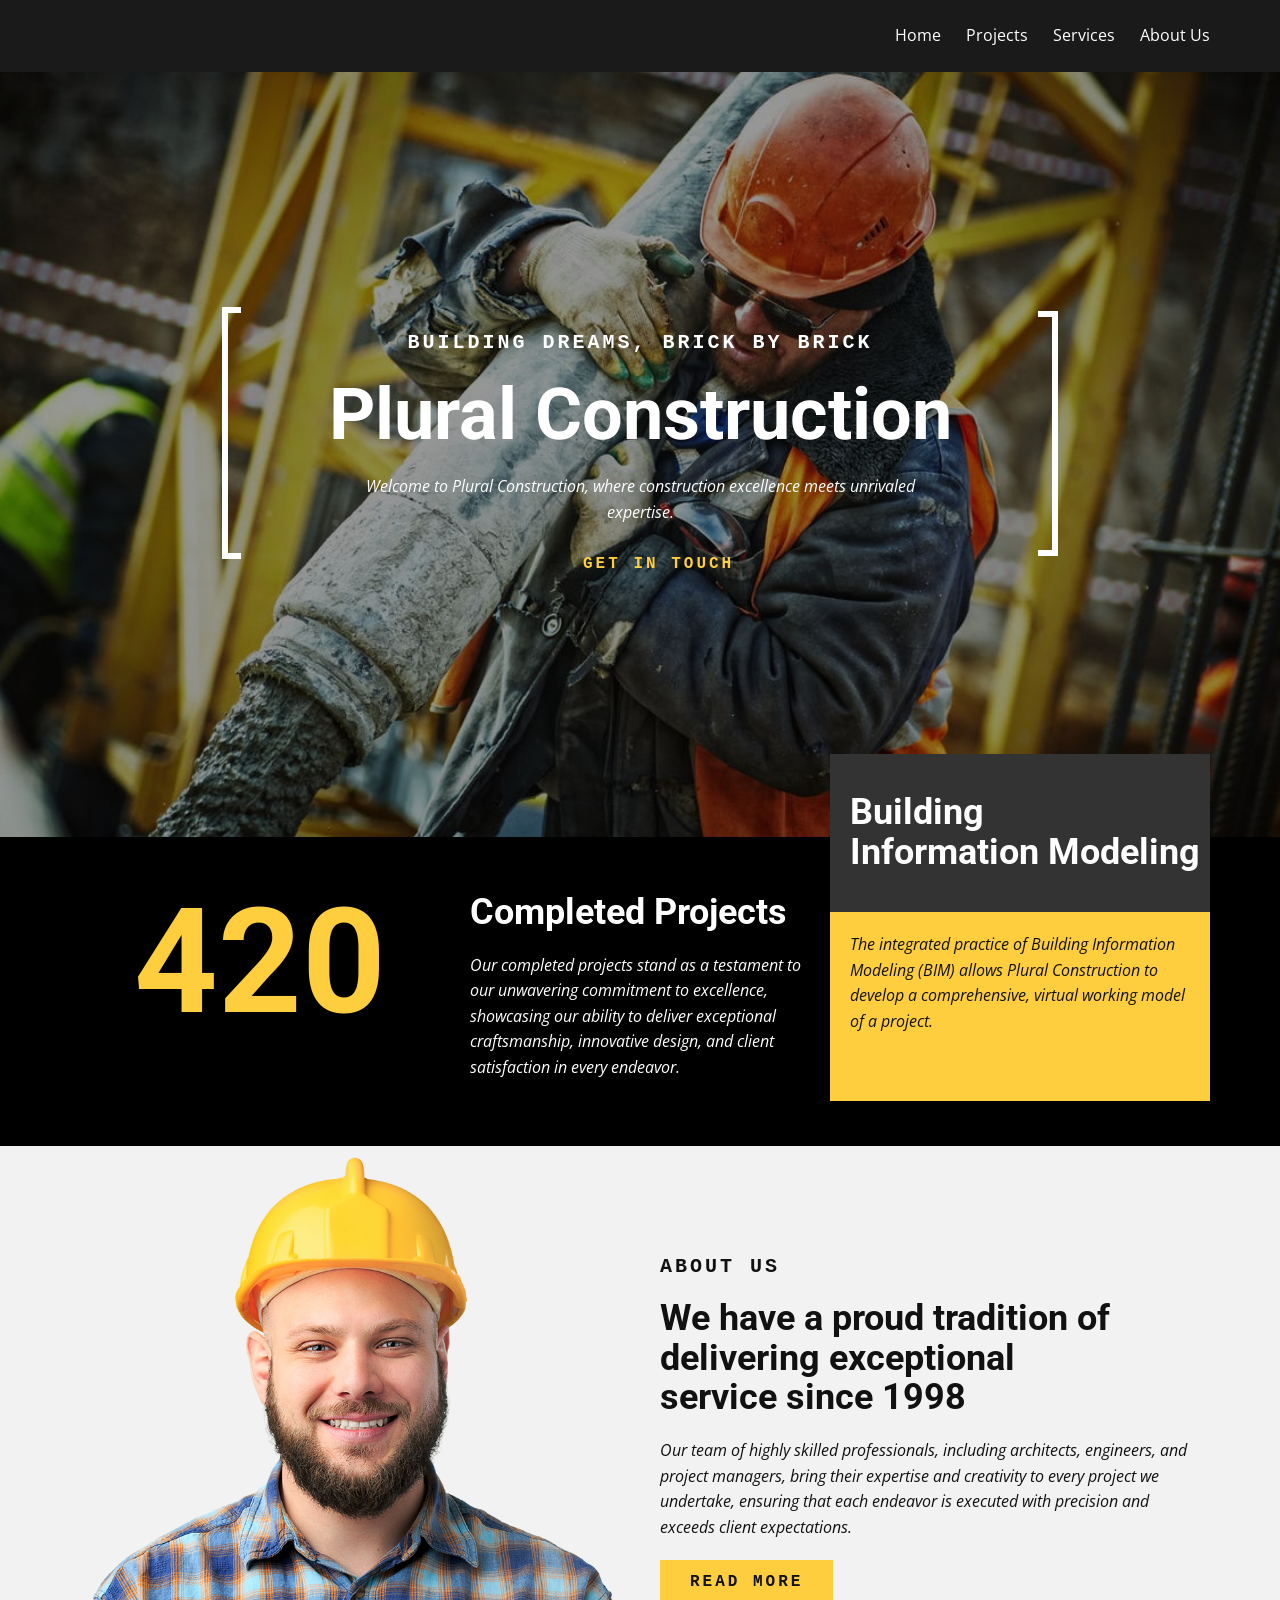
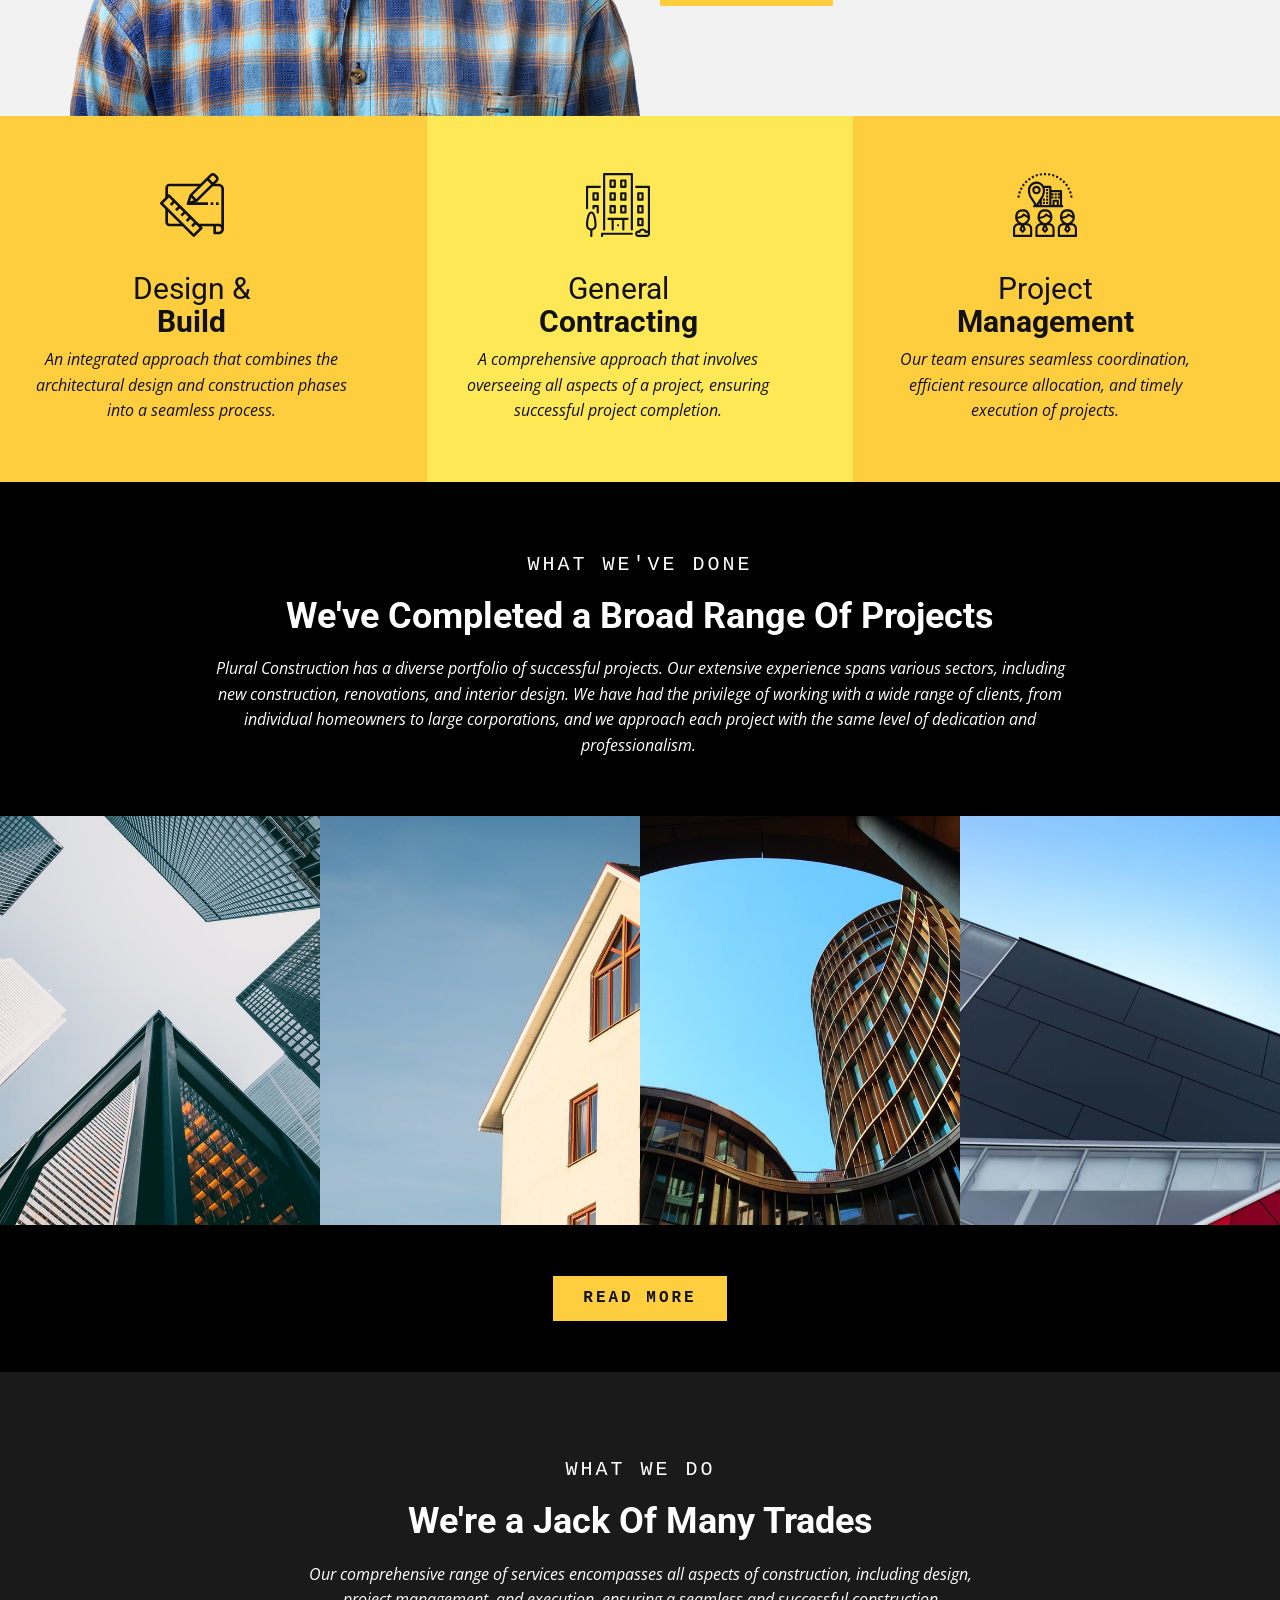
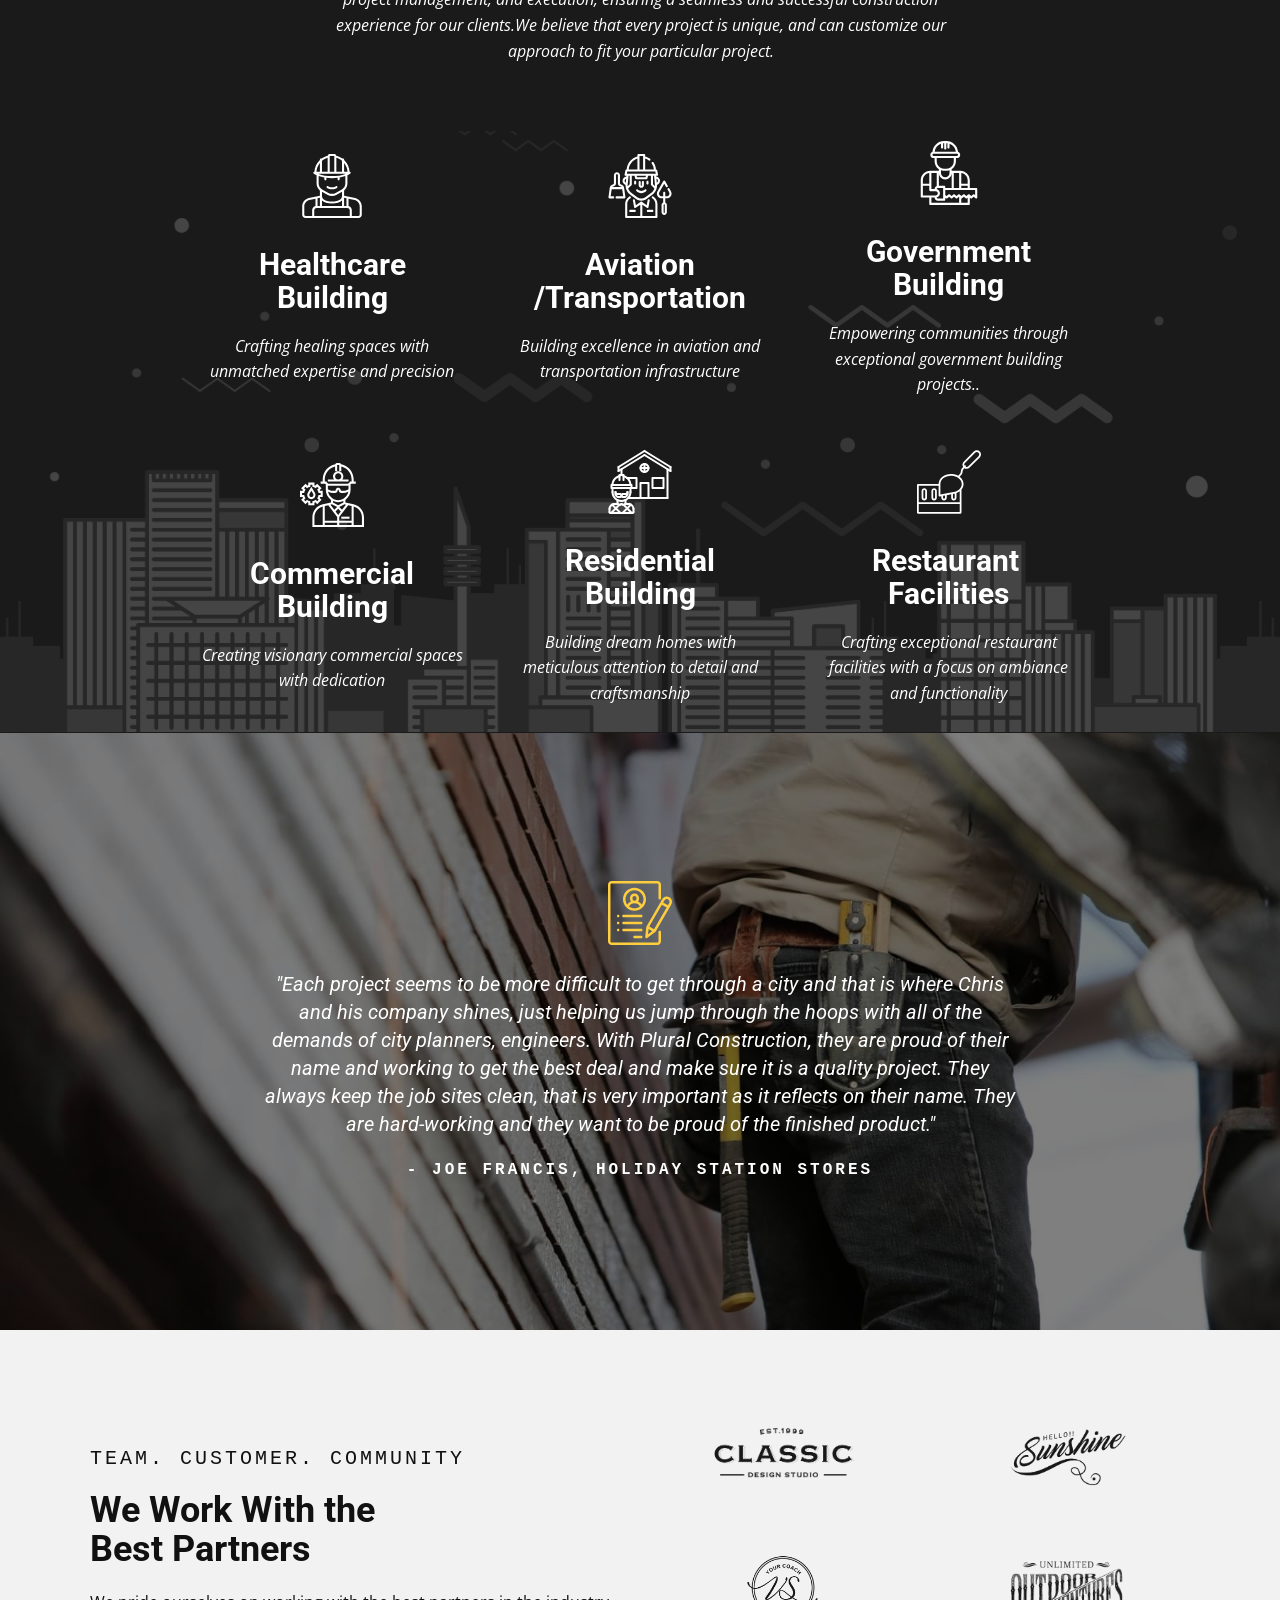
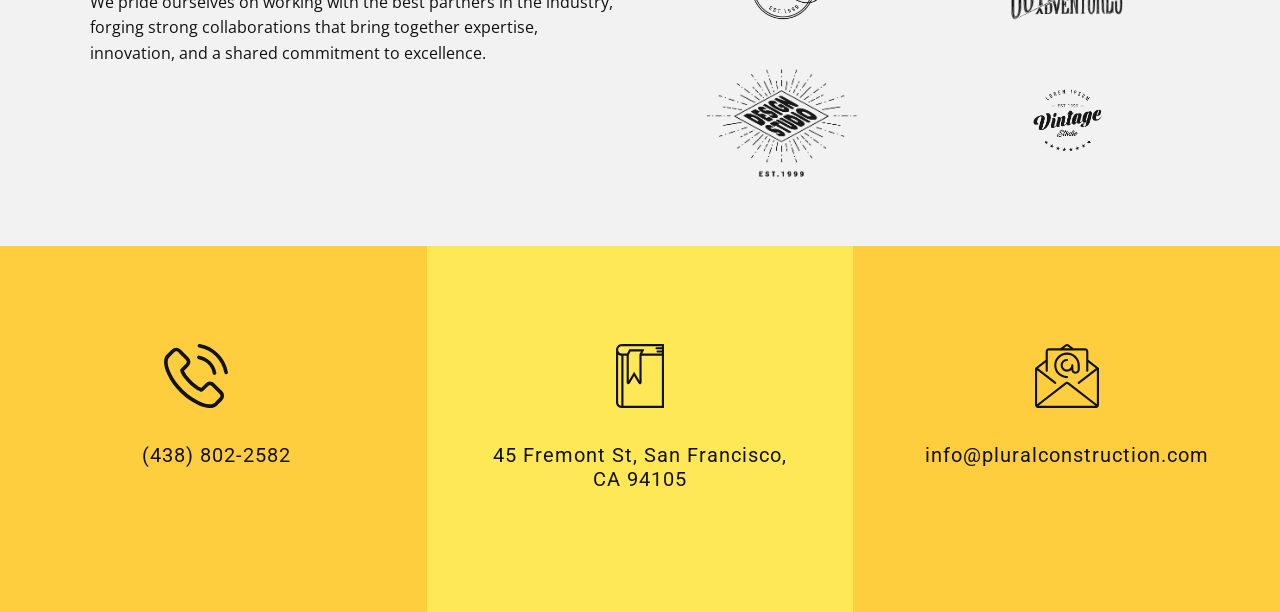
<file: index.html>
<!DOCTYPE html>
<html style="font-size: 16px;" lang="en"><head>
    <meta name="viewport" content="width=device-width, initial-scale=1.0">
    <meta charset="utf-8">
    <meta name="keywords" content="Building Together, 450, Completed Projects, Building&nbsp;Information Modeling, We has a proud tradition of service as a General Contractor since 1974, Design &amp;amp;Build Package, BuildingRenovation, ProjectManagement, We Offer a Wide Range of Services, Company Certifications, HealthcareBuilding, EducationBuilding, Government
                                            Building, CommercialBuilding, ResidentialBuilding, Restaurant&nbsp;Facilities, We Work With the&nbsp;Best Partners">
    <meta name="description" content="">
    <title>Home</title>
    <link rel="stylesheet" href="nicepage.css" media="screen">
<link rel="stylesheet" href="Home.css" media="screen">
    <script class="u-script" type="text/javascript" src="jquery.js" defer=""></script>
    <script class="u-script" type="text/javascript" src="nicepage.js" defer=""></script>
    <meta name="generator" content="Nicepage 5.12.7, nicepage.com">
    <link id="u-theme-google-font" rel="stylesheet" href="https://fonts.googleapis.com/css?family=Roboto:100,100i,300,300i,400,400i,500,500i,700,700i,900,900i|Open+Sans:300,300i,400,400i,500,500i,600,600i,700,700i,800,800i">
    
    
    
    
    
    
    
    
    
    
    <script type="application/ld+json">{
		"@context": "http://schema.org",
		"@type": "Organization",
		"name": "Site3",
		"logo": "images/default-logo.png"
}</script>
    <meta name="theme-color" content="#834496">
    <meta property="og:title" content="Home">
    <meta property="og:description" content="">
    <meta property="og:type" content="website">
  <meta data-intl-tel-input-cdn-path="intlTelInput/" /></head>
  <body data-home-page="Home.html" data-home-page-title="Home" class="u-body u-xl-mode" data-lang="en"><header class="u-clearfix u-header u-header" id="sec-d73b"><div class="u-clearfix u-sheet u-sheet-1">
        <nav class="u-align-left u-font-size-14 u-menu u-menu-one-level u-nav-spacing-25 u-offcanvas u-menu-1">
          <div class="menu-collapse">
            <a class="u-button-style u-nav-link" href="#" style="padding: 4px 0px; font-size: calc(1em + 8px);">
              <svg class="u-svg-link" preserveAspectRatio="xMidYMin slice" viewBox="0 0 302 302" style="undefined"><use xmlns:xlink="http://www.w3.org/1999/xlink" xlink:href="#svg-7b92"></use></svg>
              <svg xmlns="http://www.w3.org/2000/svg" xmlns:xlink="http://www.w3.org/1999/xlink" version="1.1" id="svg-7b92" x="0px" y="0px" viewBox="0 0 302 302" style="enable-background:new 0 0 302 302;" xml:space="preserve" class="u-svg-content"><g><rect y="36" width="302" height="30"></rect><rect y="236" width="302" height="30"></rect><rect y="136" width="302" height="30"></rect>
</g><g></g><g></g><g></g><g></g><g></g><g></g><g></g><g></g><g></g><g></g><g></g><g></g><g></g><g></g><g></g></svg>
            </a>
          </div>
          <div class="u-custom-menu u-nav-container">
            <ul class="u-nav u-spacing-25 u-unstyled"><li class="u-nav-item"><a class="u-button-style u-nav-link" href="#" style="padding: 8px 0px;">Home</a>
</li><li class="u-nav-item"><a class="u-button-style u-nav-link" href="Projects.html" style="padding: 8px 0px;">Projects</a>
</li><li class="u-nav-item"><a class="u-button-style u-nav-link" href="Services.html" style="padding: 8px 0px;">Services</a>
</li><li class="u-nav-item"><a class="u-button-style u-nav-link" href="About-Us.html" style="padding: 8px 0px;">About Us</a>
</li></ul>
          </div>
          <div class="u-custom-menu u-nav-container-collapse">
            <div class="u-align-center u-black u-container-style u-inner-container-layout u-opacity u-opacity-95 u-sidenav">
              <div class="u-inner-container-layout u-sidenav-overflow">
                <div class="u-menu-close"></div>
                <ul class="u-align-center u-nav u-popupmenu-items u-unstyled u-nav-2"><li class="u-nav-item"><a class="u-button-style u-nav-link" href="#">Home</a>
</li><li class="u-nav-item"><a class="u-button-style u-nav-link" href="Projects.html">Projects</a>
</li><li class="u-nav-item"><a class="u-button-style u-nav-link" href="Services.html">Services</a>
</li><li class="u-nav-item"><a class="u-button-style u-nav-link" href="About-Us.html">About Us</a>
</li></ul>
              </div>
            </div>
            <div class="u-black u-menu-overlay u-opacity u-opacity-70"></div>
          </div>
        </nav>
        <a href="#" class="u-image u-logo u-image-1" src="">
          <img src="images/default-logo.png" class="u-logo-image u-logo-image-1">
        </a>
      </div></header> 
    <section class="u-clearfix u-image u-shading u-section-1" id="sec-0ecc">
      <div class="u-clearfix u-sheet u-sheet-1">
        <div class="u-container-style u-expanded-width-md u-expanded-width-sm u-group u-group-1">
          <div class="u-container-layout u-valign-middle-lg u-valign-middle-md u-valign-middle-xl u-valign-middle-xs u-container-layout-1">
            <h5 class="u-align-center u-custom-font u-font-courier-new u-text u-text-1"> Building Dreams, Brick by BricK</h5>
            <h1 class="u-align-center u-custom-font u-font-titillium-Web u-text u-title u-text-2">Plural Construction</h1>
            <p class="u-align-center u-text u-text-3"> Welcome to Plural Construction, where construction excellence meets unrivaled expertise.</p>
            <div class="u-border-6 u-border-white u-shape u-shape-right u-shape-1"></div>
            <div class="u-border-6 u-border-white u-shape u-shape-left u-shape-2"></div>
            <a href="#" class="u-custom-font u-font-courier-new u-link u-text-palette-4-base u-link-1">GET IN TOUCH</a>
          </div>
        </div>
      </div>
    </section>
    <section class="u-black u-clearfix u-section-2" id="sec-e8e1">
      <div class="u-clearfix u-sheet u-sheet-1">
        <div class="u-clearfix u-expanded-width u-layout-wrap u-layout-wrap-1">
          <div class="u-layout">
            <div class="u-layout-col">
              <div class="u-size-30">
                <div class="u-layout-row">
                  <div class="u-container-style u-layout-cell u-left-cell u-right-cell u-size-60 u-layout-cell-1">
                    <div class="u-container-layout"></div>
                  </div>
                </div>
              </div>
              <div class="u-size-30">
                <div class="u-layout-row">
                  <div class="u-container-style u-layout-cell u-left-cell u-size-20 u-size-20-md u-layout-cell-2">
                    <div class="u-container-layout u-container-layout-2">
                      <h2 class="u-align-center u-custom-font u-font-titillium-Web u-text u-text-palette-4-base u-text-1">420</h2>
                    </div>
                  </div>
                  <div class="u-container-style u-layout-cell u-size-20 u-size-20-md u-layout-cell-3">
                    <div class="u-container-layout">
                      <h2 class="u-custom-font u-font-titillium-Web u-text u-text-2">Completed Projects</h2>
                      <p class="u-text u-text-3"> Our completed projects stand as a testament to our unwavering commitment to excellence, showcasing our ability to deliver exceptional craftsmanship, innovative design, and client satisfaction in every endeavor.</p>
                    </div>
                  </div>
                  <div class="u-container-style u-layout-cell u-palette-4-base u-right-cell u-size-20 u-size-20-md u-layout-cell-4">
                    <div class="u-container-layout">
                      <div class="u-container-style u-expanded-width u-grey-80 u-group u-group-1">
                        <div class="u-container-layout u-valign-middle">
                          <h2 class="u-custom-font u-font-titillium-Web u-text u-text-4">Building&nbsp;<br>Information Modeling
                          </h2>
                        </div>
                      </div>
                      <p class="u-text u-text-5"> The
 integrated practice of Building Information Modeling (BIM) allows 
Plural Construction to develop a comprehensive, virtual working model of a project.</p>
                    </div>
                  </div>
                </div>
              </div>
            </div>
          </div>
        </div>
      </div>
    </section>
    <section class="u-clearfix u-grey-5 u-section-3" id="sec-6acd">
      <div class="u-clearfix u-sheet u-sheet-1">
        <div class="u-clearfix u-expanded-width u-layout-wrap u-layout-wrap-1">
          <div class="u-layout">
            <div class="u-layout-row">
              <div class="u-container-style u-image u-layout-cell u-left-cell u-size-30 u-image-1">
                <div class="u-container-layout"></div>
              </div>
              <div class="u-container-style u-layout-cell u-right-cell u-size-30 u-layout-cell-2">
                <div class="u-container-layout u-valign-middle u-container-layout-2">
                  <h5 class="u-custom-font u-font-courier-new u-text u-text-1">about us</h5>
                  <h2 class="u-custom-font u-font-titillium-Web u-text u-text-2"> We have a proud tradition of delivering exceptional service since 1998</h2>
                  <p class="u-text u-text-3"> Our team of highly skilled professionals, including architects, engineers, and project managers, bring their expertise and creativity to every project we undertake, ensuring that each endeavor is executed with precision and exceeds client expectations.</p>
                  <a href="About-Us.html" class="u-btn u-button-style u-custom-font u-font-courier-new u-palette-4-base u-text-body-color u-btn-1">read more</a>
                </div>
              </div>
            </div>
          </div>
        </div>
      </div>
    </section>
    <section class="u-clearfix u-section-4" id="carousel_5e61">
      <div class="u-clearfix u-expanded-width u-layout-wrap u-layout-wrap-1">
        <div class="u-gutter-0 u-layout">
          <div class="u-layout-row">
            <div class="u-align-center u-container-style u-layout-cell u-palette-4-base u-size-20 u-layout-cell-1">
              <div class="u-container-layout u-valign-middle u-container-layout-1"><span class="u-icon u-icon-circle u-icon-1"><svg class="u-svg-link" preserveAspectRatio="xMidYMin slice" viewBox="0 0 511.998 511.998" style=""><use xmlns:xlink="http://www.w3.org/1999/xlink" xlink:href="#svg-c13f"></use></svg><svg class="u-svg-content" viewBox="0 0 511.998 511.998" x="0px" y="0px" id="svg-c13f" style="enable-background:new 0 0 511.998 511.998;"><g><g><path d="M74.664,85.179c-17.673,0-32,14.327-32,32v85.333h21.333v-85.333c0-5.891,4.776-10.667,10.667-10.667h256V85.179H74.664z"></path>
</g>
</g><g><g><path d="M74.664,405.179c-5.891,0-10.667-4.776-10.667-10.667V287.845H42.664v106.667c0,17.673,14.327,32,32,32h106.667v-21.333    H74.664z"></path>
</g>
</g><g><g><path d="M338.206,432.688L79.155,173.637c-4.165-4.164-10.917-4.164-15.083,0L3.123,234.587c-4.164,4.165-4.164,10.917,0,15.083    L262.174,508.72c2,2.001,4.713,3.125,7.541,3.125c2.829-0.001,5.541-1.125,7.541-3.125l60.949-60.949    C342.37,443.605,342.37,436.853,338.206,432.688z M269.715,486.096L25.747,242.128l45.867-45.867L315.582,440.23L269.715,486.096z    "></path>
</g>
</g><g><g><path d="M469.331,405.179h-160v21.333h117.333v53.333c0,5.891,4.776,10.667,10.667,10.667h32    c23.564,0,42.667-19.102,42.667-42.667C511.998,424.281,492.895,405.179,469.331,405.179z M469.331,469.179h-21.333v-42.667    h21.333c11.782,0,21.333,9.551,21.333,21.333C490.664,459.628,481.113,469.179,469.331,469.179z"></path>
</g>
</g><g><g><path d="M469.331,85.179h-53.333v21.333h53.333c11.782,0,21.333,9.551,21.333,21.333v320h21.333v-320    C511.998,104.281,492.895,85.179,469.331,85.179z"></path>
</g>
</g><g><g><rect x="164.042" y="314.513" transform="matrix(0.7071 -0.7071 0.7071 0.7071 -175.2621 227.2397)" width="45.259" height="21.333"></rect>
</g>
</g><g><g><rect x="121.376" y="271.846" transform="matrix(0.7071 -0.7071 0.7071 0.7071 -157.5885 184.5736)" width="45.259" height="21.333"></rect>
</g>
</g><g><g><rect x="206.686" y="357.18" transform="matrix(0.7071 -0.7071 0.7071 0.7071 -192.9419 269.8904)" width="45.259" height="21.333"></rect>
</g>
</g><g><g><rect x="249.372" y="399.868" transform="matrix(0.7071 -0.7071 0.7071 0.7071 -210.6241 312.5771)" width="45.259" height="21.333"></rect>
</g>
</g><g><g><rect x="78.679" y="229.18" transform="matrix(0.7071 -0.7071 0.7071 0.7071 -139.9243 141.885)" width="45.259" height="21.333"></rect>
</g>
</g><g><g><path d="M460.094,23.824L445.352,9.083c-12.473-11.907-32.103-11.907-44.576,0L238.579,171.28c-4.164,4.165-4.164,10.917,0,15.083    l44.235,44.235c1.995,2.008,4.711,3.133,7.541,3.125c2.829-0.001,5.541-1.125,7.541-3.125L460.094,68.4    c0.005-0.005,0.01-0.01,0.015-0.015C472.41,56.076,472.403,36.125,460.094,23.824z M445.022,53.307L290.355,207.973    l-29.152-29.152L415.87,24.165c4.028-3.849,10.372-3.849,14.4,0l14.752,14.731c0.001,0.002,0.003,0.003,0.005,0.005    C449.003,42.88,449.001,49.33,445.022,53.307z"></path>
</g>
</g><g><g><path d="M286.931,212.944l-46.037,15.371l15.371-46.112l-20.267-6.752l-22.123,66.357c-0.362,1.088-0.547,2.227-0.547,3.373    c0.001,5.891,4.778,10.666,10.669,10.664c1.129,0.004,2.252-0.169,3.328-0.512l66.357-22.123L286.931,212.944z"></path>
</g>
</g><g><g><rect x="390.275" y="36.943" transform="matrix(0.7071 -0.7071 0.7071 0.7071 69.1923 303.4905)" width="21.333" height="62.56"></rect>
</g>
</g><g><g><rect x="223.998" y="234.512" width="160" height="21.333"></rect>
</g>
</g><g><g><rect x="405.331" y="234.512" width="21.333" height="21.333"></rect>
</g>
</g><g><g><rect x="447.998" y="234.512" width="21.333" height="21.333"></rect>
</g>
</g></svg></span>
                <h2 class="u-align-center-xs u-custom-font u-font-titillium-Web u-text u-text-1">Design &amp;<br><b>Build</b>
                </h2>
                <p class="u-align-center-xs u-text u-text-2">An integrated approach that combines the architectural design and construction phases into a seamless process.</p>
              </div>
            </div>
            <div class="u-align-center u-container-style u-layout-cell u-palette-5-base u-size-20 u-layout-cell-2">
              <div class="u-container-layout u-valign-middle u-container-layout-2"><span class="u-icon u-icon-circle u-icon-2"><svg class="u-svg-link" preserveAspectRatio="xMidYMin slice" viewBox="0 0 512 512" style=""><use xmlns:xlink="http://www.w3.org/1999/xlink" xlink:href="#svg-bcbb"></use></svg><svg class="u-svg-content" viewBox="0 0 512 512" x="0px" y="0px" id="svg-bcbb" style="enable-background:new 0 0 512 512;"><g><g><g><path d="M366.933,477.867H128c-4.71,0-8.533,3.823-8.533,8.533v17.067c0,4.71,3.823,8.533,8.533,8.533s8.533-3.823,8.533-8.533     v-8.533h230.4c4.71,0,8.533-3.823,8.533-8.533S371.644,477.867,366.933,477.867z"></path><path d="M187.733,213.333c0,4.71,3.823,8.533,8.533,8.533H230.4c4.71,0,8.533-3.823,8.533-8.533v-51.2     c0-4.71-3.823-8.533-8.533-8.533h-34.133c-4.71,0-8.533,3.823-8.533,8.533V213.333z M204.8,170.667h17.067V204.8H204.8V170.667z"></path><path d="M110.933,102.4H8.533c-4.71,0-8.533,3.823-8.533,8.533V281.6c0,4.71,3.823,8.533,8.533,8.533s8.533-3.823,8.533-8.533     V119.467h93.867c4.71,0,8.533-3.823,8.533-8.533S115.644,102.4,110.933,102.4z"></path><path d="M409.6,418.133c0,4.71,3.823,8.533,8.533,8.533h34.133c4.71,0,8.533-3.823,8.533-8.533v-51.2     c0-4.71-3.823-8.533-8.533-8.533h-34.133c-4.71,0-8.533,3.823-8.533,8.533V418.133z M426.667,375.467h17.067V409.6h-17.067     V375.467z"></path><path d="M42.667,307.2C0.486,307.2,0,417.024,0,418.133c0,20.608,14.686,37.837,34.133,41.805v43.529     c0,4.71,3.823,8.533,8.533,8.533c4.71,0,8.533-3.823,8.533-8.533v-43.529c19.447-3.968,34.133-21.197,34.133-41.805     C85.333,417.024,84.847,307.2,42.667,307.2z M42.667,443.733c-14.114,0-25.6-11.486-25.6-25.6     c0-42.513,11.418-93.867,25.6-93.867c14.182,0,25.6,51.354,25.6,93.867C68.267,432.247,56.781,443.733,42.667,443.733z"></path><path d="M93.867,256H59.733c-4.71,0-8.533,3.823-8.533,8.533V281.6c0,4.71,3.823,8.533,8.533,8.533s8.533-3.823,8.533-8.533     v-8.533h17.067v42.667c0,4.71,3.823,8.533,8.533,8.533c4.71,0,8.533-3.823,8.533-8.533v-51.2     C102.4,259.823,98.577,256,93.867,256z"></path><path d="M418.133,221.867h34.133c4.71,0,8.533-3.823,8.533-8.533v-51.2c0-4.71-3.823-8.533-8.533-8.533h-34.133     c-4.71,0-8.533,3.823-8.533,8.533v51.2C409.6,218.044,413.423,221.867,418.133,221.867z M426.667,170.667h17.067V204.8h-17.067     V170.667z"></path><path d="M93.867,153.6H59.733c-4.71,0-8.533,3.823-8.533,8.533v51.2c0,4.71,3.823,8.533,8.533,8.533h34.133     c4.71,0,8.533-3.823,8.533-8.533v-51.2C102.4,157.423,98.577,153.6,93.867,153.6z M85.333,204.8H68.267v-34.133h17.067V204.8z"></path><path d="M273.067,213.333c0,4.71,3.823,8.533,8.533,8.533h34.133c4.71,0,8.533-3.823,8.533-8.533v-51.2     c0-4.71-3.823-8.533-8.533-8.533H281.6c-4.71,0-8.533,3.823-8.533,8.533V213.333z M290.133,170.667H307.2V204.8h-17.067V170.667z     "></path><path d="M503.467,102.4h-102.4c-4.71,0-8.533,3.823-8.533,8.533s3.823,8.533,8.533,8.533h93.867V462.37     c-2.679-0.956-5.521-1.57-8.533-1.57c-1.476,0-2.944,0.128-4.386,0.384c-5.888-10.607-17.092-17.451-29.747-17.451     c-12.655,0-23.859,6.844-29.747,17.451c-1.442-0.256-2.91-0.384-4.386-0.384c-14.114,0-25.6,11.486-25.6,25.6     s11.486,25.6,25.6,25.6H486.4c14.114,0,25.6-11.486,25.6-25.6V110.933C512,106.223,508.177,102.4,503.467,102.4z M486.4,494.933     h-68.267c-4.702,0-8.533-3.831-8.533-8.533s3.831-8.533,8.533-8.533c1.638,0,3.191,0.469,4.625,1.391     c2.338,1.502,5.257,1.775,7.834,0.734c2.577-1.041,4.48-3.277,5.103-5.982c1.801-7.774,8.619-13.21,16.572-13.21     c7.953,0,14.771,5.436,16.572,13.21c0.623,2.705,2.526,4.941,5.103,5.982c2.569,1.041,5.495,0.768,7.834-0.734     c5.555-3.584,13.158,0.802,13.158,7.142C494.933,491.102,491.102,494.933,486.4,494.933z"></path><path d="M281.6,119.467h34.133c4.71,0,8.533-3.823,8.533-8.533v-51.2c0-4.71-3.823-8.533-8.533-8.533H281.6     c-4.71,0-8.533,3.823-8.533,8.533v51.2C273.067,115.644,276.89,119.467,281.6,119.467z M290.133,68.267H307.2V102.4h-17.067     V68.267z"></path><path d="M273.067,315.733c0,4.71,3.823,8.533,8.533,8.533h34.133c4.71,0,8.533-3.823,8.533-8.533v-51.2     c0-4.71-3.823-8.533-8.533-8.533H281.6c-4.71,0-8.533,3.823-8.533,8.533V315.733z M290.133,273.067H307.2V307.2h-17.067V273.067z     "></path><path d="M196.267,119.467H230.4c4.71,0,8.533-3.823,8.533-8.533v-51.2c0-4.71-3.823-8.533-8.533-8.533h-34.133     c-4.71,0-8.533,3.823-8.533,8.533v51.2C187.733,115.644,191.556,119.467,196.267,119.467z M204.8,68.267h17.067V102.4H204.8     V68.267z"></path><path d="M249.941,412.075c-1.536,1.621-2.475,3.84-2.475,6.059c0,2.219,0.939,4.437,2.475,6.059     c1.621,1.536,3.84,2.475,6.059,2.475c2.219,0,4.437-0.939,6.059-2.475c1.536-1.621,2.475-3.84,2.475-6.059     c0-2.219-0.939-4.437-2.475-6.059C258.816,408.917,253.184,408.917,249.941,412.075z"></path><path d="M187.733,315.733c0,4.71,3.823,8.533,8.533,8.533H230.4c4.71,0,8.533-3.823,8.533-8.533v-51.2     c0-4.71-3.823-8.533-8.533-8.533h-34.133c-4.71,0-8.533,3.823-8.533,8.533V315.733z M204.8,273.067h17.067V307.2H204.8V273.067z"></path><path d="M170.667,366.933c0,4.71,3.823,8.533,8.533,8.533h25.6v76.8c0,4.71,3.823,8.533,8.533,8.533     c4.71,0,8.533-3.823,8.533-8.533v-76.8h68.267v76.8c0,4.71,3.823,8.533,8.533,8.533s8.533-3.823,8.533-8.533v-76.8h25.6     c4.71,0,8.533-3.823,8.533-8.533s-3.823-8.533-8.533-8.533H179.2C174.49,358.4,170.667,362.223,170.667,366.933z"></path><path d="M409.6,315.733c0,4.71,3.823,8.533,8.533,8.533h34.133c4.71,0,8.533-3.823,8.533-8.533v-51.2     c0-4.71-3.823-8.533-8.533-8.533h-34.133c-4.71,0-8.533,3.823-8.533,8.533V315.733z M426.667,273.067h17.067V307.2h-17.067     V273.067z"></path><path d="M366.933,0H145.067c-4.71,0-8.533,3.823-8.533,8.533v443.733c0,4.71,3.823,8.533,8.533,8.533     c4.71,0,8.533-3.823,8.533-8.533v-435.2h204.8v435.2c0,4.71,3.823,8.533,8.533,8.533s8.533-3.823,8.533-8.533V8.533     C375.467,3.823,371.644,0,366.933,0z"></path>
</g>
</g>
</g></svg></span>
                <h2 class="u-custom-font u-font-titillium-Web u-text u-text-3"> General<br><b>Contracting</b>
                </h2>
                <p class="u-text u-text-4">A comprehensive approach that involves overseeing all aspects of a project, ensuring successful project completion.</p>
              </div>
            </div>
            <div class="u-align-center u-container-style u-layout-cell u-palette-4-base u-size-20 u-layout-cell-3">
              <div class="u-container-layout u-valign-middle u-container-layout-3"><span class="u-icon u-icon-circle u-icon-3"><svg class="u-svg-link" preserveAspectRatio="xMidYMin slice" viewBox="0 0 480 480" style=""><use xmlns:xlink="http://www.w3.org/1999/xlink" xlink:href="#svg-db0c"></use></svg><svg class="u-svg-content" viewBox="0 0 480 480" x="0px" y="0px" id="svg-db0c" style="enable-background:new 0 0 480 480;"><g><g><path d="M125.112,383.126c-5.46-3.631-11.692-5.937-18.2-6.736c12.484-9.827,20.161-24.531,21.088-40.392    c0-52.896-30.456-64-56-64s-56,11.104-56,64c0.929,15.862,8.609,30.566,21.096,40.392C15.89,379.003-0.031,397.031,0,418.398v53.6    c0,4.418,3.582,8,8,8h128c4.418,0,8-3.582,8-8v-53.6C144.009,404.219,136.918,390.978,125.112,383.126z M32.416,327.534    C34.584,300.718,47.2,287.998,72,287.998c22.704,0,35.2,10.736,38.776,33.136l-26.656-16c-3.789-2.273-8.703-1.044-10.976,2.745    c-0.3,0.5-0.544,1.03-0.728,1.583C68.368,321.606,46.512,326.198,32.416,327.534z M33.112,343.582    c13.696-1.128,38.4-5.272,49.92-20.44l28.592,17.16C108.416,359.894,84.28,375.998,72,375.998    C54.157,372.959,39.314,360.586,33.112,343.582z M78.608,422.062L72,428.686l-6.608-6.616L72,405.534L78.608,422.062z     M128,463.998H16v-45.6c0-14.58,11.82-26.4,26.4-26.4h17.76L48.568,421.03c-1.185,2.971-0.487,6.363,1.776,8.624l16,16    c3.124,3.123,8.188,3.123,11.312,0l16-16c2.263-2.261,2.961-5.653,1.776-8.624l-11.616-29.032H101.6c14.58,0,26.4,11.82,26.4,26.4    V463.998z"></path>
</g>
</g><g><g><path d="M293.112,383.126c-5.46-3.631-11.692-5.937-18.2-6.736c12.484-9.827,20.161-24.531,21.088-40.392    c0-52.896-30.456-64-56-64s-56,11.104-56,64c0.929,15.862,8.609,30.566,21.096,40.392c-21.206,2.613-37.127,20.641-37.096,42.008    v53.6c0,4.418,3.582,8,8,8h128c4.418,0,8-3.582,8-8v-53.6C312.009,404.219,304.918,390.978,293.112,383.126z M200.416,327.534    c2.168-26.816,14.784-39.536,39.584-39.536c22.704,0,35.2,10.736,38.776,33.136l-26.656-16c-3.789-2.273-8.703-1.044-10.976,2.745    c-0.3,0.5-0.544,1.03-0.728,1.583C236.368,321.606,214.512,326.198,200.416,327.534z M201.112,343.582    c13.696-1.128,38.4-5.272,49.92-20.44l28.592,17.16c-3.208,19.592-27.344,35.696-39.624,35.696    C222.157,372.959,207.314,360.586,201.112,343.582z M246.608,422.062L240,428.686l-6.608-6.616L240,405.534L246.608,422.062z     M296,463.998H184v-45.6c0-14.58,11.82-26.4,26.4-26.4h17.76l-11.616,29.032c-1.185,2.971-0.487,6.363,1.776,8.624l16,16    c3.124,3.123,8.188,3.123,11.312,0l16-16c2.263-2.261,2.961-5.653,1.776-8.624l-11.592-29.032H269.6c14.58,0,26.4,11.82,26.4,26.4    V463.998z"></path>
</g>
</g><g><g><path d="M461.112,383.126c-5.46-3.631-11.692-5.937-18.2-6.736c12.484-9.827,20.161-24.531,21.088-40.392    c0-52.896-30.456-64-56-64s-56,11.104-56,64c0.929,15.862,8.609,30.566,21.096,40.392c-21.206,2.613-37.127,20.641-37.096,42.008    v53.6c0,4.418,3.582,8,8,8h128c4.418,0,8-3.582,8-8v-53.6C480.009,404.219,472.918,390.978,461.112,383.126z M368.416,327.534    c2.168-26.816,14.784-39.536,39.584-39.536c22.704,0,35.2,10.736,38.776,33.136l-26.656-16c-3.789-2.273-8.703-1.044-10.976,2.745    c-0.3,0.5-0.544,1.03-0.728,1.583C404.368,321.606,382.512,326.198,368.416,327.534z M369.112,343.582    c13.696-1.128,38.4-5.272,49.92-20.44l28.592,17.16c-3.208,19.592-27.344,35.696-39.624,35.696    C390.157,372.959,375.314,360.586,369.112,343.582z M414.608,422.062L408,428.686l-6.608-6.616L408,405.534L414.608,422.062z     M464,463.998H352v-45.6c0-14.58,11.82-26.4,26.4-26.4h17.76l-11.616,29.032c-1.185,2.971-0.487,6.363,1.776,8.624l16,16    c3.124,3.123,8.188,3.123,11.312,0l16-16c2.263-2.261,2.961-5.653,1.776-8.624l-11.592-29.032H437.6c14.58,0,26.4,11.82,26.4,26.4    V463.998z"></path>
</g>
</g><g><g><path d="M368,239.998v-104c0-4.418-3.582-8-8-8h-72v-24c0-4.418-3.582-8-8-8h-48.6c-11.748-20.436-33.799-32.738-57.36-32    C138.943,65.964,111.607,95.2,112,130.35c-0.013,20.888,5.944,41.344,17.168,58.96l32.256,50.688H152v16h224v-16H368z     M200,239.998h-9.424L200,225.19V239.998z M176,233.102l-33.328-52.384c-9.592-15.047-14.683-32.523-14.672-50.368    c-0.453-26.524,20.044-48.709,46.52-50.352H176c26.51,0,48,21.49,48,48v2.352c0.017,17.856-5.074,35.343-14.672,50.4L176,233.102z     M272,239.998h-56v-39.96l6.832-10.728c11.224-17.616,17.181-38.072,17.168-58.96v-2.352c-0.019-5.399-0.718-10.775-2.08-16H272    V239.998z M328,239.998h-16v-24h16V239.998z M352,151.998h-16v16h16v8h-16v16h16v48h-8v-32c0-4.418-3.582-8-8-8h-32    c-4.418,0-8,3.582-8,8v32h-8v-48h16v-16h-16v-8h16v-16h-16v-8h64V151.998z"></path>
</g>
</g><g><g><rect x="248" y="119.998" width="16" height="16"></rect>
</g>
</g><g><g><rect x="312" y="151.998" width="16" height="16"></rect>
</g>
</g><g><g><rect x="312" y="175.998" width="16" height="16"></rect>
</g>
</g><g><g><rect x="248" y="143.998" width="16" height="16"></rect>
</g>
</g><g><g><rect x="248" y="167.998" width="16" height="16"></rect>
</g>
</g><g><g><rect x="224" y="191.998" width="16" height="16"></rect>
</g>
</g><g><g><rect x="248" y="191.998" width="16" height="16"></rect>
</g>
</g><g><g><rect x="224" y="215.998" width="16" height="16"></rect>
</g>
</g><g><g><rect x="248" y="215.998" width="16" height="16"></rect>
</g>
</g><g><g><path d="M443.944,166.918l-15.688,3.16c0.984,4.888,1.784,9.888,2.4,14.856l15.864-1.888    C445.872,177.654,445.008,172.23,443.944,166.918z"></path>
</g>
</g><g><g><path d="M36,167.302c-1.08,5.344-1.928,10.76-2.56,16.104l15.888,1.872c0.576-4.928,1.376-9.936,2.352-14.88L36,167.302z"></path>
</g>
</g><g><g><path d="M421.312,105.99l-13.936,7.856c2.456,4.344,4.8,8.848,6.88,13.4l14.504-6.752    C426.472,115.574,423.96,110.694,421.312,105.99z"></path>
</g>
</g><g><g><path d="M403.136,78.934l-12.56,9.936c3.096,3.896,6.088,8,8.896,12.168l13.264-8.936    C409.696,87.59,406.464,83.158,403.136,78.934z"></path>
</g>
</g><g><g><path d="M76.696,79.198c-3.368,4.24-6.6,8.68-9.616,13.176l13.296,8.904c2.776-4.152,5.76-8.248,8.864-12.176L76.696,79.198z"></path>
</g>
</g><g><g><path d="M380.96,55.046l-10.848,11.76c3.704,3.424,7.296,7,10.664,10.632l11.736-10.872    C388.864,62.63,384.976,58.75,380.96,55.046z"></path>
</g>
</g><g><g><path d="M58.536,106.254c-2.64,4.696-5.144,9.592-7.432,14.544l14.512,6.72c2.12-4.576,4.432-9.096,6.856-13.408L58.536,106.254z"></path>
</g>
</g><g><g><path d="M44.848,135.894c-1.896,5.12-3.592,10.344-5.048,15.528l15.392,4.344c1.352-4.8,2.92-9.6,4.672-14.336L44.848,135.894z"></path>
</g>
</g><g><g><path d="M98.824,55.238c-4,3.672-7.856,7.552-11.536,11.536L99.04,77.63c3.36-3.664,6.976-7.232,10.64-10.64L98.824,55.238z"></path>
</g>
</g><g><g><path d="M435.048,135.566l-15,5.56c1.752,4.712,3.328,9.528,4.688,14.32l15.392-4.376    C438.648,145.878,436.928,140.67,435.048,135.566z"></path>
</g>
</g><g><g><path d="M183.416,7.798c-5.248,1.488-10.472,3.2-15.504,5.048l5.544,15c4.648-1.712,9.472-3.28,14.32-4.656L183.416,7.798z"></path>
</g>
</g><g><g><path d="M215.416,1.446c-5.344,0.632-10.768,1.488-16.112,2.536l3.096,15.704c4.944-0.976,9.952-1.776,14.888-2.352L215.416,1.446    z"></path>
</g>
</g><g><g><path d="M231.68,0.158l0.608,16c4.992-0.176,10.08-0.192,15.072,0l0.64-16C242.584-0.058,237.096-0.042,231.68,0.158z"></path>
</g>
</g><g><g><path d="M152.84,19.086c-4.904,2.264-9.8,4.8-14.528,7.424l7.84,13.952c4.368-2.456,8.872-4.8,13.408-6.856L152.84,19.086z"></path>
</g>
</g><g><g><path d="M264.232,1.398L262.4,17.286c4.92,0.568,9.928,1.352,14.888,2.32l3.064-15.704C274.984,2.854,269.6,2.014,264.232,1.398z"></path>
</g>
</g><g><g><path d="M355.32,34.862l-8.872,13.312c4.128,2.752,8.224,5.728,12.192,8.848l9.888-12.576    C364.232,41.07,359.792,37.838,355.32,34.862z"></path>
</g>
</g><g><g><path d="M296.224,7.694l-4.296,15.408c4.8,1.344,9.6,2.896,14.32,4.624l5.512-15.016C306.672,10.83,301.448,9.15,296.224,7.694z"></path>
</g>
</g><g><g><path d="M124.408,35.054c-4.528,3.048-8.968,6.272-13.176,9.6l9.904,12.56c3.888-3.072,8-6.056,12.192-8.88L124.408,35.054z"></path>
</g>
</g><g><g><path d="M326.848,18.942L320.16,33.47c4.52,2.088,9.048,4.392,13.44,6.832l7.8-13.968    C336.648,23.694,331.76,21.198,326.848,18.942z"></path>
</g>
</g><g><g><path d="M176,95.998c-17.673,0-32,14.327-32,32s14.327,32,32,32s32-14.327,32-32S193.673,95.998,176,95.998z M176,143.998    c-8.837,0-16-7.163-16-16s7.163-16,16-16s16,7.163,16,16S184.837,143.998,176,143.998z"></path>
</g>
</g></svg></span>
                <h2 class="u-custom-font u-font-titillium-Web u-text u-text-5">Project<br><b>Management</b>
                </h2>
                <p class="u-text u-text-6">Our team ensures seamless coordination, efficient resource allocation, and timely execution of projects.</p>
              </div>
            </div>
          </div>
        </div>
      </div>
    </section>
    <section class="u-black u-clearfix u-section-5" id="sec-be09">
      <div class="u-align-center u-container-style u-group u-group-1">
        <div class="u-container-layout u-valign-middle u-container-layout-1">
          <h5 class="u-custom-font u-font-courier-new u-text u-text-1">what we've Done</h5>
          <h2 class="u-custom-font u-font-titillium-Web u-text u-text-2">We've Completed a Broad Range Of Projects</h2>
          <p class="u-text u-text-3"> Plural Construction has a diverse portfolio of successful projects. Our extensive experience spans various sectors, including new construction, renovations, and interior design. We have had the privilege of working with a wide range of clients, from individual homeowners to large corporations, and we approach each project with the same level of dedication and professionalism.&nbsp;</p>
        </div>
      </div>
      <div class="u-clearfix u-expanded-width u-layout-wrap u-layout-wrap-1">
        <div class="u-layout">
          <div class="u-layout-row">
            <div class="u-container-style u-image u-layout-cell u-left-cell u-size-15 u-size-30-md u-image-1">
              <div class="u-container-layout"></div>
            </div>
            <div class="u-container-style u-image u-layout-cell u-size-15 u-size-30-md u-image-2">
              <div class="u-container-layout"></div>
            </div>
            <div class="u-container-style u-image u-layout-cell u-size-15 u-size-30-md u-image-3">
              <div class="u-container-layout"></div>
            </div>
            <div class="u-container-style u-image u-layout-cell u-right-cell u-size-15 u-size-30-md u-image-4">
              <div class="u-container-layout"></div>
            </div>
          </div>
        </div>
      </div>
      <a href="Projects.html" class="u-btn u-button-style u-custom-font u-font-courier-new u-palette-4-base u-btn-1">read more</a>
    </section>
    <section class="u-clearfix u-section-6" id="sec-24ae">
      <img src="images/881d7f6482a559a539edbbc9163ab486.png" alt="" class="u-expanded-width u-image u-image-default u-image-1">
      <div class="u-align-center u-container-style u-group u-group-1">
        <div class="u-container-layout u-valign-middle u-container-layout-1">
          <h5 class="u-custom-font u-font-courier-new u-text u-text-1">What we do</h5>
          <h2 class="u-custom-font u-font-titillium-Web u-text u-text-2">We're a Jack Of Many Trades</h2>
          <p class="u-text u-text-3"> Our comprehensive range of services encompasses all aspects of construction, including design, project management, and execution, ensuring a seamless and successful construction experience for our clients.We believe that every project is unique, and can customize our approach to fit
                        your particular project.</p>
        </div>
      </div>
      <div class="u-clearfix u-layout-wrap u-layout-wrap-1">
        <div class="u-layout">
          <div class="u-layout-col">
            <div class="u-size-30 u-size-60-md">
              <div class="u-layout-row">
                <div class="u-align-center u-container-style u-layout-cell u-left-cell u-size-20 u-size-20-md u-layout-cell-1">
                  <div class="u-container-layout u-valign-middle u-container-layout-2"><span class="u-icon u-icon-circle u-icon-1"><svg class="u-svg-link" preserveAspectRatio="xMidYMin slice" viewBox="0 0 463 463" style=""><use xmlns:xlink="http://www.w3.org/1999/xlink" xlink:href="#svg-1176"></use></svg><svg class="u-svg-content" viewBox="0 0 463 463" x="0px" y="0px" id="svg-1176" style="enable-background:new 0 0 463 463;"><g><path d="M398.901,317.619c-0.116-0.028-0.232-0.055-0.35-0.078L319,301.639v-37.662c15.015-11.921,24-30.15,24-49.72v-60.41   c7.883-3.694,14.935-7.818,20.987-12.337c2.589-1.934,3.648-5.308,2.63-8.374S362.731,128,359.5,128h-0.728   C356.819,94.941,342.053,64.709,319,42.858V39.5c0-4.143-3.357-7.5-7.5-7.5c-1.476,0-2.849,0.433-4.009,1.169   c-13.18-9.836-28.37-17.214-44.954-21.362C260.874,5.04,254.772,0,247.5,0h-32c-7.272,0-13.373,5.04-15.037,11.807   c-16.584,4.149-31.774,11.526-44.954,21.362C154.349,32.433,152.976,32,151.5,32c-4.143,0-7.5,3.357-7.5,7.5v3.358   C120.947,64.709,106.181,94.941,104.228,128H103.5c-3.231,0-6.099,2.069-7.117,5.136s0.041,6.44,2.63,8.374   c6.052,4.519,13.105,8.643,20.987,12.337v60.41c0,19.57,8.985,37.799,24,49.72v37.662l-79.552,15.902   c-0.117,0.023-0.233,0.05-0.35,0.078C35.779,324.699,16,350.032,16,379.224V439.5c0,12.958,10.542,23.5,23.5,23.5h384   c12.958,0,23.5-10.542,23.5-23.5v-60.276C447,350.032,427.221,324.699,398.901,317.619z M360,448H103v-40.5   c0-9.098,7.402-16.5,16.5-16.5h224c9.098,0,16.5,7.402,16.5,16.5V448z M197.868,294.426C208.151,300.035,219.779,303,231.5,303   c0.001,0,0.002,0,0.003,0s0.002,0,0.003,0c11.714,0,23.342-2.965,33.625-8.574L304,273.225V303.5c0,18.683-18.987,40.5-72.5,40.5   S159,322.183,159,303.5v-30.275L197.868,294.426z M159,376v-38.879C173.931,350.965,199.242,359,231.5,359   s57.569-8.035,72.5-21.879V376H159z M144,376h-17v-55.667l17-3.398V376z M336,376h-17v-59.065l17,3.398V376z M231.5,160   c-36.231,0-70.59-5.917-96.5-16.088V143h193v0.912C302.09,154.083,267.731,160,231.5,160z M159,49.56   c11.773-9.977,25.654-17.613,41-22.081V128h-41V49.56z M263,27.479c15.346,4.468,29.227,12.104,41,22.081V128h-41V27.479z    M343.722,128H319V64.922C333.208,82.554,342.143,104.444,343.722,128z M215.5,15h32c0.275,0,0.5,0.225,0.5,0.5v2.417   c0,0.001,0,0.003,0,0.005V128h-33V15.5C215,15.225,215.225,15,215.5,15z M144,64.922V128h-24.722   C120.857,104.444,129.792,82.554,144,64.922z M135,214.257v-54.255c12.363,4.428,26.181,7.952,41,10.473V183.5   c0,4.143,3.357,7.5,7.5,7.5s7.5-3.357,7.5-7.5v-10.859c12.981,1.548,26.566,2.359,40.5,2.359s27.519-0.811,40.5-2.359V183.5   c0,4.143,3.357,7.5,7.5,7.5s7.5-3.357,7.5-7.5v-13.025c14.819-2.521,28.637-6.044,41-10.473v54.255   c0,17.759-9.686,34.074-25.276,42.578l-44.775,24.423C249.862,285.669,240.719,288,231.5,288c-0.001,0-0.002,0-0.003,0   s-0.002,0-0.003,0c-9.212,0-18.355-2.331-26.441-6.742l-44.775-24.423C144.686,248.331,135,232.016,135,214.257z M31,439.5v-60.276   c0-22.239,15.028-41.545,36.569-47.01L112,323.332v53.577c-13.759,3.374-24,15.806-24,30.591V448H39.5   C34.813,448,31,444.187,31,439.5z M432,439.5c0,4.687-3.813,8.5-8.5,8.5H375v-40.5c0-14.785-10.241-27.216-24-30.591v-53.577   l44.431,8.882c21.541,5.465,36.569,24.771,36.569,47.01V439.5z"></path><path d="M195.28,245.48c8.891,6.05,22.092,9.52,36.22,9.52c14.129,0,27.33-3.47,36.22-9.52c3.424-2.33,4.312-6.995,1.98-10.42   c-2.33-3.425-6.995-4.31-10.42-1.98c-6.367,4.333-16.752,6.92-27.78,6.92c-11.027,0-21.412-2.587-27.78-6.92   c-3.423-2.329-8.089-1.444-10.42,1.98S191.856,243.15,195.28,245.48z"></path>
</g></svg></span>
                    <h2 class="u-custom-font u-font-titillium-Web u-text u-text-4">Healthcare<br>Building
                    </h2>
                    <p class="u-text u-text-5"> Crafting healing spaces with unmatched expertise and precision<br>
                    </p>
                  </div>
                </div>
                <div class="u-align-center u-container-style u-layout-cell u-size-20 u-size-20-md u-layout-cell-2">
                  <div class="u-container-layout u-valign-middle u-container-layout-3"><span class="u-icon u-icon-circle u-icon-2"><svg class="u-svg-link" preserveAspectRatio="xMidYMin slice" viewBox="0 0 512 512" style=""><use xmlns:xlink="http://www.w3.org/1999/xlink" xlink:href="#svg-836a"></use></svg><svg class="u-svg-content" viewBox="0 0 512 512" x="0px" y="0px" id="svg-836a" style="enable-background:new 0 0 512 512;"><g><g><path d="M305.965,284.907c-3.246-3.247-8.511-3.247-11.758,0c-15.335,15.335-40.288,15.335-55.624,0    c-3.247-3.247-8.512-3.247-11.758,0c-3.247,3.247-3.247,8.512,0,11.758c10.91,10.91,25.24,16.364,39.57,16.364    c14.33,0,28.661-5.454,39.57-16.364C309.212,293.418,309.212,288.153,305.965,284.907z"></path>
</g>
</g><g><g><path d="M217.043,214.016c-4.592,0-8.315,3.723-8.315,8.315v13.299c0,4.592,3.723,8.315,8.315,8.315    c4.592,0,8.315-3.723,8.315-8.315V222.33C225.358,217.738,221.635,214.016,217.043,214.016z"></path>
</g>
</g><g><g><path d="M315.748,214.016c-4.592,0-8.315,3.723-8.315,8.315v13.299c0,4.592,3.723,8.315,8.315,8.315    c4.592,0,8.315-3.723,8.315-8.315V222.33C324.062,217.738,320.341,214.016,315.748,214.016z"></path>
</g>
</g><g><g><path d="M361.941,339.388c-3.926-2.382-9.04-1.132-11.422,2.793c-2.382,3.926-1.132,9.039,2.793,11.422    c16.037,9.736,25.611,26.723,25.611,45.441v96.327h-104.21v-90.237l36.21,25.724c1.429,1.016,3.115,1.537,4.816,1.537    c1.061,0,2.127-0.203,3.14-0.615c2.634-1.074,4.536-3.421,5.042-6.221l9.869-54.644c0.816-4.519-2.185-8.845-6.704-9.659    c-4.523-0.819-8.845,2.185-9.659,6.704l-7.543,41.761l-38.668-27.471c-2.883-2.049-6.748-2.049-9.632,0l-38.667,27.471    l-7.543-41.761c-0.816-4.519-5.142-7.521-9.659-6.704c-4.519,0.816-7.521,5.141-6.704,9.659l9.869,54.644    c0.505,2.8,2.408,5.147,5.042,6.221c2.634,1.073,5.635,0.726,7.955-0.921l36.208-25.724v90.237h-104.21v-96.327    c0-18.721,9.571-35.708,25.6-45.441c3.926-2.384,5.175-7.498,2.793-11.422c-2.382-3.926-7.496-5.176-11.422-2.793    c-21.039,12.773-33.6,35.074-33.6,59.656v104.642c0,4.592,3.723,8.315,8.315,8.315h241.678c4.592,0,8.315-3.723,8.315-8.315    V399.043C395.552,374.466,382.987,352.166,361.941,339.388z"></path>
</g>
</g><g><g><path d="M279.145,215.093c-4.592,0-8.315,3.723-8.315,8.315v26.083c0,2.446-1.989,4.434-4.434,4.434    c-2.446,0-4.435-1.989-4.435-4.434v-26.083c0-4.592-3.723-8.315-8.315-8.315c-4.592,0-8.315,3.723-8.315,8.315v26.083    c0,11.615,9.45,21.064,21.064,21.064c11.615,0,21.064-9.449,21.064-21.064v-26.083    C287.459,218.816,283.736,215.093,279.145,215.093z"></path>
</g>
</g><g><g><path d="M416.262,214.93c0-17.578-13.344-32.094-30.438-33.969l-0.667-6.911h6.851c2.492,0,4.852-1.117,6.432-3.045    c1.579-1.928,2.211-4.461,1.721-6.906l-6.674-33.258c-0.779-3.883-4.191-6.678-8.153-6.678h-1.722    c-1.439-20.56-8.196-40.252-19.774-57.39c-2.57-3.805-7.738-4.805-11.545-2.235c-3.805,2.571-4.806,7.739-2.235,11.545    c9.714,14.378,15.48,30.854,16.884,48.081h-69.509V36.457c10.561,3.397,20.433,8.509,29.448,15.273    c1.497,1.123,3.247,1.664,4.984,1.664c2.526,0,5.023-1.148,6.657-3.325c2.756-3.673,2.012-8.884-1.661-11.64    c-11.943-8.962-25.181-15.44-39.428-19.315V8.315c0-4.592-3.723-8.315-8.315-8.315h-45.453c-4.592,0-8.315,3.723-8.315,8.315    v10.83c-23.336,6.396-44.407,20.015-59.872,38.877c-15.39,18.771-24.55,41.993-26.274,66.141h-1.758    c-3.962,0-7.375,2.796-8.153,6.682l-6.663,33.258c-0.489,2.443,0.142,4.977,1.722,6.903c1.579,1.927,3.939,3.044,6.431,3.044    h6.852l-0.667,6.909c-17.096,1.867-30.444,16.386-30.444,33.97c0.001,15.384,10.093,28.414,24.148,32.693    c-0.42,9.605,0.645,19.162,3.205,28.478c5.531,20.081,17.859,37.884,34.713,50.126l45.509,33.07    c12.649,9.193,27.47,13.788,42.298,13.787c14.824-0.001,29.655-4.596,42.309-13.787l45.505-33.069    c16.924-12.289,29.274-30.186,34.777-50.396c2.513-9.238,3.555-18.708,3.134-28.214    C406.176,243.332,416.262,230.307,416.262,214.93z M142.206,230.292c-5.413-2.992-9.05-8.748-9.05-15.362    c0-7.791,5.107-14.404,12.146-16.689L142.206,230.292z M251.984,25.73c0.001-0.072,0.001-0.144,0-0.217v-8.883h28.824v107.533    h-28.824V25.73z M235.354,36.489v87.674h-69.492C169.234,83.75,196.947,48.925,235.354,36.489z M157.555,244.348l6.79-70.298    h9.301v66.954l-16.222,16.228C157.107,252.958,157.139,248.655,157.555,244.348z M344.441,312.773l-45.506,33.069    c-19.463,14.135-45.607,14.135-65.058,0.001l-45.51-33.071c-12.4-9.008-21.796-21.69-26.872-36.091l26.346-26.356    c1.559-1.559,2.435-3.673,2.435-5.878V174.05h21.939l5.29,21.398c0.918,3.712,4.248,6.319,8.072,6.319h81.637    c3.824,0,7.154-2.607,8.072-6.319l5.29-21.398h22.877v70.397c0,2.205,0.876,4.319,2.435,5.878l25.653,25.663    C366.521,290.69,357.034,303.629,344.441,312.773z M229.347,174.052h74.099l-2.74,11.086h-68.618L229.347,174.052z     M375.433,256.36l-15.351-15.357V174.05h8.369l6.791,70.304C375.633,248.365,375.683,252.374,375.433,256.36z M150.932,157.421    l3.331-16.629h224.26l3.337,16.629H150.932z M390.59,230.287l-3.095-32.04c7.036,2.288,12.139,8.898,12.139,16.684    C399.634,221.54,396.001,227.294,390.59,230.287z"></path>
</g>
</g><g><g><path d="M354.534,446.771h-35.476c-4.592,0-8.315,3.723-8.315,8.315c0,4.592,3.723,8.315,8.315,8.315h35.476    c4.592,0,8.315-3.723,8.315-8.315C362.848,450.494,359.126,446.771,354.534,446.771z"></path>
</g>
</g><g><g><path d="M213.74,446.771h-35.476c-4.592,0-8.315,3.723-8.315,8.315c0,4.592,3.723,8.315,8.315,8.315h35.476    c4.592,0,8.315-3.723,8.315-8.315C222.054,450.494,218.332,446.771,213.74,446.771z"></path>
</g>
</g><g><g><path d="M503.241,297.011l-12.063-20.894c-2.297-3.978-7.382-5.34-11.358-3.043c-3.977,2.296-5.339,7.381-3.043,11.358    l12.063,20.894c3.952,6.847,3.953,15.022,0,21.869c-3.953,6.847-11.033,10.934-18.938,10.934h-11.848v-28.27    c0-4.592-3.723-8.315-8.315-8.315s-8.315,3.723-8.315,8.315v28.268h-11.849c-7.906,0-14.985-4.087-18.938-10.934    c-3.953-6.847-3.952-15.022,0-21.869l39.101-67.725l13.834,23.961c2.296,3.978,7.382,5.34,11.358,3.043    c3.977-2.296,5.339-7.381,3.043-11.358l-21.035-36.432c-1.486-2.572-4.229-4.157-7.2-4.157c-2.971,0-5.715,1.585-7.2,4.157    l-46.301,80.197c-6.959,12.053-6.959,26.445,0,38.498s19.423,19.249,33.34,19.249h11.849V387.5    c-7.567,3.239-12.885,10.757-12.885,19.496v59.594c0,11.689,9.51,21.2,21.2,21.2s21.2-9.51,21.2-21.2v-59.594    c0-8.739-5.317-16.257-12.885-19.496v-32.744h11.848c13.918,0,26.382-7.196,33.341-19.249    C510.201,323.455,510.201,309.063,503.241,297.011z M454.31,466.59c0,2.52-2.05,4.571-4.571,4.571    c-2.521,0-4.571-2.05-4.571-4.571v-59.594c0-2.52,2.05-4.57,4.571-4.57c2.521,0,4.571,2.05,4.571,4.57V466.59z"></path>
</g>
</g><g><g><path d="M139.48,345.882l-10.347-73.764c-0.02-0.145-0.053-0.287-0.081-0.43c-0.728-13.78-10.833-25.188-24.602-27.427    l-0.523-0.085c-4.724-0.768-8.153-4.799-8.153-9.585v-65.303c0-13.358-10.867-24.224-24.224-24.224    c-13.358,0-24.224,10.867-24.224,24.224v65.303c0,4.786-3.429,8.817-8.154,9.585l-0.52,0.084    c-13.772,2.241-23.878,13.65-24.605,27.432c-0.028,0.142-0.06,0.282-0.08,0.426L3.62,345.881c-0.335,2.384,0.38,4.795,1.96,6.611    c1.579,1.816,3.868,2.859,6.275,2.859h29.071c4.592,0,8.315-3.723,8.315-8.315c0-4.592-3.723-8.315-8.315-8.315H21.414    l8.015-57.134h84.239l8.014,57.135H68.64c-4.592,0-8.315,3.723-8.315,8.315c0,4.592,3.723,8.315,8.315,8.315h62.607    c2.407,0,4.695-1.042,6.275-2.859S139.815,348.266,139.48,345.882z M33.663,264.959c1.901-2.218,4.57-3.783,7.658-4.285    l0.52-0.084c12.812-2.084,22.112-13.018,22.112-25.999v-65.303c0-4.188,3.407-7.595,7.595-7.595s7.595,3.407,7.595,7.595v65.303    c0,12.981,9.3,23.915,22.11,25.998l0.523,0.085c3.089,0.502,5.756,2.065,7.656,4.285H33.663z"></path>
</g>
</g></svg></span>
                    <h2 class="u-custom-font u-font-titillium-Web u-text u-text-6">Aviation /Transportation</h2>
                    <p class="u-text u-text-7"> Building excellence in aviation and transportation infrastructure</p>
                  </div>
                </div>
                <div class="u-align-center u-container-style u-layout-cell u-right-cell u-size-20 u-size-20-md u-layout-cell-3">
                  <div class="u-container-layout u-valign-middle u-container-layout-4"><span class="u-icon u-icon-circle u-icon-3"><svg class="u-svg-link" preserveAspectRatio="xMidYMin slice" viewBox="0 0 480 480" style=""><use xmlns:xlink="http://www.w3.org/1999/xlink" xlink:href="#svg-1a83"></use></svg><svg class="u-svg-content" viewBox="0 0 480 480" x="0px" y="0px" id="svg-1a83" style="enable-background:new 0 0 480 480;"><g><g><path d="M444,352h-48v-56c-0.048-39.744-32.256-71.952-72-72h-64v-12.376c19.942-13.295,31.943-35.657,32-59.624v-24h8    c13.219,0.033,23.963-10.656,23.996-23.876c0.026-10.311-6.555-19.48-16.332-22.756C304.171,35.516,265.985,0.072,220,0h-16    c-45.985,0.072-84.171,35.516-87.664,81.368c-12.535,4.2-19.292,17.765-15.092,30.3C104.52,121.445,113.689,128.026,124,128h8v24    c0.054,23.968,12.056,46.331,32,59.624V224h-64c-39.744,0.048-71.952,32.256-72,72v120c0,4.418,3.582,8,8,8h56v48    c0,4.418,3.582,8,8,8h288c4.418,0,8-3.582,8-8v-46.936l5.752,4.984c3.006,2.602,7.466,2.602,10.472,0l13.272-11.472l13.272,11.472    c0.396,0.289,0.819,0.538,1.264,0.744c0.33,0.233,0.677,0.439,1.04,0.616c0.93,0.382,1.923,0.583,2.928,0.592    c1.102-0.004,2.192-0.235,3.2-0.68c0.207-0.126,0.407-0.262,0.6-0.408c0.761-0.391,1.453-0.905,2.048-1.52    c0.056-0.072,0.152-0.088,0.208-0.16c0.21-0.31,0.395-0.636,0.552-0.976c0.323-0.464,0.591-0.963,0.8-1.488    c0.182-0.534,0.306-1.087,0.368-1.648c0.102-0.367,0.177-0.742,0.224-1.12v-64C452,355.582,448.418,352,444,352z M332,240.568    c27.535,4.013,47.965,27.606,48,55.432v24h-48V240.568z M332,336h48v16h-48V336z M276,240h40v112h-40V240z M180,20.184V48    c0,4.418,3.582,8,8,8s8-3.582,8-8V16.488c2.655-0.312,5.326-0.475,8-0.488v40c0,4.418,3.582,8,8,8s8-3.582,8-8V16    c2.674,0.013,5.345,0.176,8,0.488V48c0,4.418,3.582,8,8,8s8-3.582,8-8V20.184c25.975,9.22,44.43,32.431,47.56,59.816H132.44    C135.57,52.615,154.025,29.404,180,20.184z M124,112c-4.418,0-8-3.582-8-8s3.582-8,8-8h176c4.418,0,8,3.582,8,8s-3.582,8-8,8H124z     M148,152v-24h128v24c-0.011,20.014-10.712,38.498-28.064,48.472c-8.474,4.955-18.119,7.554-27.936,7.528h-16    c-9.844,0.021-19.512-2.598-28-7.584C158.681,190.445,148.004,171.984,148,152z M244,219.896V240c0,17.673-14.327,32-32,32    c-17.673,0-32-14.327-32-32v-20.12c1.488,0.536,3.016,0.968,4.544,1.4c0.312,0.088,0.608,0.2,0.912,0.32    c2.676,0.69,5.39,1.224,8.128,1.6c0.656,0.096,1.304,0.176,1.96,0.248c2.805,0.353,5.629,0.537,8.456,0.552h16    c2.824-0.019,5.645-0.204,8.448-0.552c0.664-0.08,1.32-0.16,1.976-0.256c2.722-0.379,5.419-0.913,8.08-1.6    c0.352-0.096,0.696-0.224,1.048-0.328C241.048,220.848,242.544,220.416,244,219.896z M164,240c0,26.51,21.49,48,48,48    c26.51,0,48-21.49,48-48v112h-48v-8c0-4.418-3.582-8-8-8h-40V240z M156,352h40v80h-40c-4.418,0-8-3.582-8-8v-1.008    c1.086-0.321,2.155-0.7,3.2-1.136c0.48-0.176,0.984-0.304,1.456-0.504c1.76-0.76,3.447-1.678,5.04-2.744    c0.344-0.232,0.64-0.52,0.976-0.76c1.214-0.872,2.368-1.823,3.456-2.848c0.48-0.472,0.904-0.984,1.36-1.48    c0.856-0.909,1.657-1.868,2.4-2.872c0.424-0.592,0.8-1.2,1.2-1.816c0.645-1.031,1.227-2.099,1.744-3.2    c0.312-0.656,0.624-1.304,0.896-1.984c0.47-1.236,0.863-2.5,1.176-3.784c0.16-0.624,0.36-1.216,0.48-1.848    c0.811-3.959,0.811-8.041,0-12c-0.12-0.632-0.32-1.224-0.48-1.848c-0.313-1.284-0.706-2.548-1.176-3.784    c-0.272-0.68-0.584-1.328-0.896-1.984c-0.517-1.101-1.099-2.169-1.744-3.2c-0.384-0.616-0.8-1.224-1.2-1.816    c-0.743-1.004-1.544-1.963-2.4-2.872c-0.456-0.496-0.88-1.008-1.36-1.48c-1.088-1.025-2.242-1.976-3.456-2.848    c-0.336-0.24-0.632-0.528-0.976-0.76c-1.593-1.066-3.28-1.984-5.04-2.744c-0.472-0.2-0.976-0.328-1.456-0.504    c-1.045-0.436-2.114-0.815-3.2-1.136V360C148,355.582,151.582,352,156,352z M108,240h40v97.472    c-9.555,3.378-15.958,12.394-16,22.528h-24V240z M44,296c0.035-27.826,20.465-51.419,48-55.432V320H44V296z M44,408v-72h48v32    c0,4.418,3.582,8,8,8h40c8.837,0,16,7.163,16,16s-7.163,16-16,16H44z M316,424v40H108v-40h24c0,13.255,10.745,24,24,24h48    c4.418,0,8-3.582,8-8v-14.472l5.208,4.512c3.007,2.607,7.473,2.607,10.48,0l13.2-11.448l13.216,11.448    c3.007,2.607,7.473,2.607,10.48,0l13.208-11.448L291,430.04c3.007,2.607,7.473,2.607,10.48,0l13.216-11.448l2.192,1.904    C316.324,421.579,316.02,422.779,316,424z M380,464h-48v-32.2c2.289,0.385,4.63-0.259,6.4-1.76l13.216-11.456l13.184,11.464    c3.007,2.607,7.473,2.607,10.48,0l4.72-4.096V464z M436,406.512l-5.28-4.56c-3.004-2.597-7.46-2.597-10.464,0h0l-13.264,11.472    l-13.24-11.472c-3.007-2.607-7.473-2.607-10.48,0l-13.232,11.464l-13.24-11.464c-3.007-2.607-7.473-2.607-10.48,0l-13.2,11.448    l-13.184-11.448c-3.007-2.607-7.473-2.607-10.48,0l-13.216,11.456l-13.208-11.448c-3.008-2.611-7.48-2.611-10.488,0l-13.2,11.448    l-13.216-11.448c-3.007-2.607-7.473-2.607-10.48,0l-13.2,11.448L212,404.352V368h224V406.512z"></path>
</g>
</g></svg></span>
                    <h2 class="u-custom-font u-font-titillium-Web u-text u-text-8">Government <br>Building
                    </h2>
                    <p class="u-text u-text-9"> Empowering communities through exceptional government building projects..</p>
                  </div>
                </div>
              </div>
            </div>
            <div class="u-size-30 u-size-60-md">
              <div class="u-layout-row">
                <div class="u-align-center u-container-style u-layout-cell u-left-cell u-size-20 u-size-20-md u-layout-cell-4">
                  <div class="u-container-layout u-valign-middle u-container-layout-5"><span class="u-icon u-icon-circle u-icon-4"><svg class="u-svg-link" preserveAspectRatio="xMidYMin slice" viewBox="0 0 496 496" style=""><use xmlns:xlink="http://www.w3.org/1999/xlink" xlink:href="#svg-fdf0"></use></svg><svg class="u-svg-content" viewBox="0 0 496 496" x="0px" y="0px" id="svg-fdf0" style="enable-background:new 0 0 496 496;"><g><g><g><path d="M414.56,319.488L352,305.584v-19.768c24.176-17.448,40-45.792,40-77.816v-42.648c1.656-1.64,3.216-3.392,4.552-5.352H408     h8h16v-16h-16v-16c0-57.24-41.336-106.672-97.048-117.528C316.696,4.376,310.872,0,304,0h-16     c-6.872,0-12.696,4.376-14.952,10.472C217.336,21.328,176,70.76,176,128v16h-16v16h16h8h11.448c1.344,1.96,2.896,3.72,4.552,5.36     V208c0,32.024,15.824,60.368,40,77.816v19.768l-62.56,13.904C129.488,330.144,96,371.888,96,421.008V496h400v-74.992     C496,371.888,462.512,330.144,414.56,319.488z M176,480h-64v-58.992c0-39.856,26.088-73.904,64-84.592V480z M355.872,322.832     l-29.88,39.848l-21.816-21.816l40.864-20.432L355.872,322.832z M296,327.056l-40-20V295.16c12.192,5.616,25.712,8.84,40,8.84     c14.288,0,27.808-3.224,40-8.84v11.896L296,327.056z M207.152,148.424L204.944,144H192v-16c0-48.2,33.8-90.104,80-101.064V64h16     V16h16v48h16V26.936C366.2,37.896,400,79.8,400,128v16h-12.944l-2.208,4.424C381.272,155.56,374.096,160,366.112,160H225.888     C217.896,160,210.72,155.568,207.152,148.424z M216,174.624c3.168,0.88,6.48,1.376,9.888,1.376h140.216     c3.408,0,6.72-0.504,9.888-1.376v28.432l-10.688,5.344c-9.936,4.968-21.072,7.6-32.184,7.6H320c-1.336,0-2.512-0.856-2.936-2.12     l-2.944-8.832C311.504,197.248,304.224,192,296,192s-15.504,5.248-18.128,13.064l-2.928,8.808     C274.512,215.144,273.336,216,272,216h-13.12c-11.12,0-22.248-2.632-32.192-7.6L216,203.056V174.624z M217.24,221.568     l2.288,1.144c12.16,6.08,25.768,9.288,39.352,9.288H272c8.224,0,15.504-5.248,18.128-13.064l2.928-8.808     c0.856-2.544,5.04-2.536,5.88-0.008l2.944,8.832c2.616,7.8,9.896,13.048,18.12,13.048h13.12c13.584,0,27.192-3.208,39.352-9.288     l2.288-1.144C368.288,259.224,335.48,288,296,288C256.52,288,223.712,259.224,217.24,221.568z M246.96,320.424l40.864,20.432     l-21.816,21.816l-29.88-39.848L246.96,320.424z M288,480h-96v-16h96V480z M288,448h-96V332.64l26.984-5.992L288,418.664V448z      M275.704,375.6L296,355.312l20.296,20.296L296,402.664L275.704,375.6z M400,480h-96v-16h96V480z M400,448h-96v-29.336     l69.016-92.024l26.984,6V448z M480,480h-64V336.416c37.912,10.688,64,44.744,64,84.592V480z"></path><path d="M376,128h-48.208c5.08-6.704,8.208-14.96,8.208-24c0-22.056-17.944-40-40-40c-22.056,0-40,17.944-40,40     c0,9.04,3.128,17.296,8.208,24H216v16h160V128z M296,128c-13.232,0-24-10.768-24-24s10.768-24,24-24s24,10.768,24,24     S309.232,128,296,128z"></path><rect x="320" y="416" width="64" height="16"></rect><path d="M120,248v-1.352c0-5.808-1.576-11.504-4.56-16.464L88,184.448l-27.44,45.728C57.576,235.152,56,240.84,56,246.648V248     c0,17.648,14.352,32,32,32S120,265.648,120,248z M72,248v-1.352c0-2.904,0.792-5.744,2.28-8.232L88,215.552l13.72,22.872     c1.488,2.48,2.28,5.32,2.28,8.224V248c0,8.824-7.176,16-16,16S72,256.824,72,248z"></path><path d="M112,328v-20.176c2.384-0.84,4.712-1.808,6.984-2.888l14.272,14.264l33.936-33.944l-14.264-14.272     c1.08-2.272,2.048-4.608,2.888-6.984H176v-48h-20.176c-0.84-2.376-1.816-4.712-2.888-6.984l14.264-14.272L133.264,160.8     l-14.272,14.264c-2.272-1.08-4.6-2.048-6.984-2.888V152H64v20.176c-2.384,0.84-4.712,1.808-6.984,2.888L42.744,160.8     L8.808,194.744l14.264,14.272c-1.08,2.272-2.048,4.608-2.896,6.984H0v48h20.176c0.84,2.376,1.816,4.712,2.888,6.984L8.8,285.256     L42.736,319.2l14.272-14.264c2.28,1.072,4.608,2.04,6.992,2.888V328H112z M59.608,288.2l-5.344-3.16l-11.52,11.52l-11.312-11.32     l11.52-11.52l-3.152-5.336c-2.648-4.48-4.656-9.328-5.968-14.4L32.288,248H16v-16h16.288l1.544-6     c1.312-5.072,3.32-9.92,5.968-14.4l3.152-5.336l-11.52-11.52l11.312-11.32l11.52,11.52l5.344-3.16     c4.472-2.64,9.312-4.64,14.392-5.952l6-1.536V168h16v16.296l6,1.544c5.08,1.312,9.92,3.312,14.392,5.952l5.344,3.16l11.52-11.52     l11.312,11.32l-11.52,11.52l3.152,5.336c2.648,4.48,4.656,9.328,5.968,14.4l1.544,5.992H160v16h-16.288l-1.544,6     c-1.312,5.072-3.32,9.92-5.968,14.4l-3.152,5.336l11.52,11.52l-11.312,11.32l-11.52-11.52l-5.344,3.16     c-4.472,2.64-9.312,4.64-14.392,5.952l-6,1.536V312H80v-16.296l-6-1.544C68.92,292.84,64.08,290.84,59.608,288.2z"></path>
</g>
</g>
</g></svg></span>
                    <h2 class="u-custom-font u-font-titillium-Web u-text u-text-10">Commercial<br>Building
                    </h2>
                    <p class="u-text u-text-11"> Creating visionary commercial spaces with dedication</p>
                  </div>
                </div>
                <div class="u-align-center u-container-style u-layout-cell u-size-20 u-size-20-md u-layout-cell-5">
                  <div class="u-container-layout u-valign-middle u-container-layout-6"><span class="u-icon u-icon-circle u-icon-5"><svg class="u-svg-link" preserveAspectRatio="xMidYMin slice" viewBox="0 0 512.012 512.012" style=""><use xmlns:xlink="http://www.w3.org/1999/xlink" xlink:href="#svg-37e0"></use></svg><svg class="u-svg-content" viewBox="0 0 512.012 512.012" x="0px" y="0px" id="svg-37e0" style="enable-background:new 0 0 512.012 512.012;"><g><g><path d="M52.004,423.996c-26.472,0-48,21.528-48,48c0,4.424,3.576,8,8,8s8-3.576,8-8c0-17.648,14.352-32,32-32    c4.424,0,8-3.576,8-8S56.428,423.996,52.004,423.996z"></path>
</g>
</g><g><g><path d="M76.004,423.996h-24c-4.424,0-8,3.576-8,8s3.576,8,8,8h24c4.424,0,8-3.576,8-8S80.428,423.996,76.004,423.996z"></path>
</g>
</g><g><g><path d="M12.004,463.996c-4.424,0-8,3.576-8,8v24c0,4.424,3.576,8,8,8s8-3.576,8-8v-24    C20.004,467.572,16.428,463.996,12.004,463.996z"></path>
</g>
</g><g><g><path d="M20.004,495.988c-0.48-4.208-3.888-7.744-8.416-7.536c-4.24,0.232-7.584,3.296-7.584,7.544c0,8.824,7.176,16,16,16    c4.424,0,8-3.584,8-8.008C28.004,499.572,24.42,495.988,20.004,495.988z"></path>
</g>
</g><g><g><path d="M164.004,423.996c-4.424,0-8,3.576-8,8s3.576,8,8,8c17.648,0,32,14.352,32,32c0,4.424,3.576,8,8,8s8-3.576,8-8    C212.004,445.524,190.476,423.996,164.004,423.996z"></path>
</g>
</g><g><g><path d="M164.004,423.996h-24c-4.424,0-8,3.576-8,8s3.576,8,8,8h24c4.424,0,8-3.576,8-8S168.428,423.996,164.004,423.996z"></path>
</g>
</g><g><g><path d="M204.004,463.996c-4.424,0-8,3.576-8,8v24c0,4.424,3.576,8,8,8s8-3.576,8-8v-24    C212.004,467.572,208.428,463.996,204.004,463.996z"></path>
</g>
</g><g><g><path d="M204.004,487.996c-4.424,0-8,3.576-8,8c-4.424,0-8,3.576-8,8s3.576,8,8,8c8.824,0,16-7.176,16-16    C212.004,491.572,208.428,487.996,204.004,487.996z"></path>
</g>
</g><g><g><path d="M196.004,495.996h-176c-4.424,0-8,3.576-8,8s3.576,8,8,8h176c4.424,0,8-3.576,8-8S200.428,495.996,196.004,495.996z"></path>
</g>
</g><g><g><path d="M76.004,392.508c-4.424,0-8,3.576-8,8v31.488c0,4.424,3.576,8,8,8s8-3.576,8-8v-31.488    C84.004,396.084,80.428,392.508,76.004,392.508z"></path>
</g>
</g><g><g><path d="M140.004,392.508c-4.424,0-8,3.576-8,8v31.488c0,4.424,3.576,8,8,8s8-3.576,8-8v-31.488    C148.004,396.084,144.428,392.508,140.004,392.508z"></path>
</g>
</g><g><g><path d="M180.004,328.012c-4.424,0-8,3.576-8,8c0,35.28-28.712,63.984-64.008,63.984c-35.288,0-63.992-28.704-63.992-63.984    c0-4.424-3.576-8-8-8s-8,3.576-8,8c0,44.104,35.88,79.984,79.992,79.984c44.12,0,80.008-35.88,80.008-79.984    C188.004,331.588,184.428,328.012,180.004,328.012z"></path>
</g>
</g><g><g><path d="M36.004,295.996c-4.424,0-8,3.576-8,8v32.408c0,4.424,3.576,8,8,8s8-3.576,8-8v-32.408    C44.004,299.572,40.428,295.996,36.004,295.996z"></path>
</g>
</g><g><g><path d="M180.004,295.996c-4.424,0-8,3.576-8,8v32.016c0,4.424,3.576,8,8,8s8-3.576,8-8v-32.016    C188.004,299.572,184.428,295.996,180.004,295.996z"></path>
</g>
</g><g><g><path d="M95.588,432.844l-16-8c-3.952-1.96-8.752-0.376-10.736,3.576c-1.976,3.952-0.376,8.76,3.576,10.736l16,8    c1.144,0.568,2.368,0.84,3.568,0.84c2.936,0,5.76-1.616,7.168-4.416C101.14,439.628,99.54,434.82,95.588,432.844z"></path>
</g>
</g><g><g><path d="M115.156,428.412c-1.984-3.952-6.784-5.536-10.736-3.576l-16,8c-3.952,1.976-5.552,6.784-3.576,10.736    c1.408,2.808,4.232,4.424,7.168,4.424c1.2,0,2.424-0.272,3.568-0.848l16-8C115.532,437.172,117.132,432.364,115.156,428.412z"></path>
</g>
</g><g><g><path d="M147.157,428.412c-1.984-3.952-6.792-5.536-10.736-3.576l-16,8c-3.952,1.976-5.552,6.784-3.576,10.736    c1.408,2.808,4.232,4.424,7.168,4.424c1.2,0,2.424-0.272,3.568-0.848l16-8C147.532,437.172,149.132,432.364,147.157,428.412z"></path>
</g>
</g><g><g><path d="M127.588,432.844l-16-8c-3.96-1.96-8.752-0.376-10.736,3.576c-1.976,3.952-0.376,8.76,3.576,10.736l16,8    c1.144,0.568,2.368,0.84,3.568,0.84c2.936,0,5.76-1.616,7.168-4.416C133.14,439.628,131.54,434.82,127.588,432.844z"></path>
</g>
</g><g><g><path d="M155.996,343.996c-4.424,0-8,3.576-8,8c0,8.824-7.168,16-15.992,16c-4.424,0-8,3.576-8,8s3.576,8,8,8    c17.64,0,31.992-14.352,31.992-32C163.996,347.572,160.42,343.996,155.996,343.996z"></path>
</g>
</g><g><g><path d="M155.996,328.012c-4.424,0-8,3.576-8,8c0,4.408-3.584,7.984-8,7.984c-4.424,0-8,3.576-8,8s3.576,8,8,8    c13.232,0,24-10.76,24-23.984C163.996,331.588,160.42,328.012,155.996,328.012z"></path>
</g>
</g><g><g><path d="M139.996,343.996h-19.992c-4.424,0-8,3.576-8,8s3.576,8,8,8h19.992c4.424,0,8-3.576,8-8S144.42,343.996,139.996,343.996z"></path>
</g>
</g><g><g><path d="M131.748,367.996h-11.744c-4.424,0-8,3.576-8,8s3.576,8,8,8h11.744c4.424,0,8-3.576,8-8S136.173,367.996,131.748,367.996z    "></path>
</g>
</g><g><g><path d="M120.004,367.996c-2.2,0-4-1.8-4-4s1.8-4,4-4c4.424,0,8-3.576,8-8s-3.576-8-8-8c-11.032,0-20,8.968-20,20    c0,11.032,8.968,20,20,20c4.424,0,8-3.576,8-8S124.428,367.996,120.004,367.996z"></path>
</g>
</g><g><g><path d="M156.004,327.996c-4.424,0-8,3.576-8,8v16c0,4.424,3.576,8,8,8s8-3.576,8-8v-16    C164.004,331.572,160.428,327.996,156.004,327.996z"></path>
</g>
</g><g><g><path d="M84.004,367.996c-8.824,0-15.992-7.176-15.992-16c0-4.424-3.576-8-8-8s-8,3.576-8,8c0,17.648,14.352,32,31.992,32    c4.424,0,8-3.576,8-8S88.428,367.996,84.004,367.996z"></path>
</g>
</g><g><g><path d="M76.012,343.996c-4.416,0-8-3.576-8-7.984c0-4.424-3.576-8-8-8s-8,3.576-8,8c0,13.224,10.768,23.984,24,23.984    c4.424,0,8-3.576,8-8S80.436,343.996,76.012,343.996z"></path>
</g>
</g><g><g><path d="M96.004,343.996H76.012c-4.424,0-8,3.576-8,8s3.576,8,8,8h19.992c4.424,0,8-3.576,8-8S100.428,343.996,96.004,343.996z"></path>
</g>
</g><g><g><path d="M96.004,367.996H84.26c-4.424,0-8,3.576-8,8s3.576,8,8,8h11.744c4.424,0,8-3.576,8-8S100.428,367.996,96.004,367.996z"></path>
</g>
</g><g><g><path d="M96.004,343.996c-4.424,0-8,3.576-8,8s3.576,8,8,8c2.2,0,4,1.8,4,4s-1.8,4-4,4c-4.424,0-8,3.576-8,8s3.576,8,8,8    c11.032,0,20-8.968,20-20C116.004,352.964,107.036,343.996,96.004,343.996z"></path>
</g>
</g><g><g><path d="M60.004,327.996c-4.424,0-8,3.576-8,8v16c0,4.424,3.576,8,8,8s8-3.576,8-8v-16    C68.004,331.572,64.428,327.996,60.004,327.996z"></path>
</g>
</g><g><g><path d="M188.004,271.996h-160c-4.424,0-8,3.576-8,8v24c0,4.424,3.576,8,8,8h160c4.424,0,8-3.576,8-8v-24    C196.004,275.572,192.428,271.996,188.004,271.996z M180.004,295.996h-144v-8h144V295.996z"></path>
</g>
</g><g><g><path d="M125.748,201.972c-4.312-0.952-8.592,1.728-9.568,6.04c-0.976,4.304,1.728,8.592,6.04,9.568    c28.848,6.536,49.784,32.784,49.784,62.416c0,4.424,3.576,8,8,8s8-3.576,7.992-8C187.996,242.364,162.404,210.276,125.748,201.972    z"></path>
</g>
</g><g><g><path d="M99.804,208.028c-0.976-4.312-5.28-7-9.568-6.04c-36.64,8.304-62.232,40.384-62.232,78.008c0,4.424,3.576,8,8,8    s8-3.576,7.992-8c0-30.104,20.472-55.768,49.768-62.4C98.076,216.62,100.78,212.332,99.804,208.028z"></path>
</g>
</g><g><g><path d="M92.004,193.62c-4.424,0-8,3.576-8,8v38.376c0,4.424,3.576,8,8,8s8-3.576,8-8V201.62    C100.004,197.196,96.428,193.62,92.004,193.62z"></path>
</g>
</g><g><g><path d="M125.588,193.74c-11.496-2.336-23.696-2.336-35.32,0.04c-4.328,0.888-7.112,5.104-6.232,9.44    c0.776,3.792,4.104,6.4,7.832,6.4c0.536,0,1.072-0.056,1.6-0.168c9.504-1.936,19.528-1.928,28.944-0.024    c4.328,0.904,8.552-1.928,9.432-6.256S129.916,194.62,125.588,193.74z"></path>
</g>
</g><g><g><path d="M95.988,433.508c-3.128-3.128-8.184-3.128-11.312,0L19.844,498.34c-3.128,3.128-3.128,8.184,0,11.312    c1.56,1.56,3.608,2.344,5.656,2.344c2.04,0,4.088-0.784,5.656-2.344l64.832-64.832C99.116,441.692,99.116,436.636,95.988,433.508z    "></path>
</g>
</g><g><g><path d="M188.804,431.196c-3.128-3.128-8.184-3.128-11.312,0l-67.144,67.144c-3.128,3.128-3.128,8.184,0,11.312    c1.56,1.56,3.608,2.344,5.656,2.344s4.096-0.784,5.656-2.344l67.144-67.144C191.933,439.38,191.932,434.324,188.804,431.196z"></path>
</g>
</g><g><g><path d="M196.149,498.324l-64.816-64.816c-3.128-3.128-8.184-3.128-11.312,0c-3.128,3.128-3.128,8.184,0,11.312l64.816,64.816    c1.56,1.56,3.608,2.344,5.656,2.344c2.04,0,4.088-0.784,5.656-2.344C199.277,506.508,199.277,501.452,196.149,498.324z"></path>
</g>
</g><g><g><path d="M105.676,498.356l-67.152-67.144c-3.128-3.128-8.184-3.128-11.312,0c-3.128,3.128-3.128,8.184,0,11.312l67.152,67.144    c1.56,1.56,3.608,2.344,5.656,2.344c2.048,0,4.096-0.784,5.656-2.344C108.804,506.54,108.804,501.484,105.676,498.356z"></path>
</g>
</g><g><g><path d="M124.012,193.588c-4.424,0-8,3.576-8,8v38.408c0,4.424,3.576,8,8,8s8-3.576,8-8v-38.408    C132.012,197.164,128.436,193.588,124.012,193.588z"></path>
</g>
</g><g><g><path d="M298.812,3.812c-2.312-3.768-7.232-4.944-11.008-2.616l-208,128c-3.76,2.312-4.928,7.24-2.616,11.008    c1.512,2.456,4.136,3.808,6.824,3.808c1.432,0,2.872-0.384,4.184-1.192l208-128C299.957,12.508,301.124,7.58,298.812,3.812z"></path>
</g>
</g><g><g><path d="M504.204,129.204l-208-128c-3.784-2.328-8.696-1.152-11.008,2.616s-1.144,8.696,2.616,11.008l208,128    c1.312,0.8,2.752,1.184,4.184,1.184c2.688,0,5.312-1.352,6.824-3.8C509.133,136.444,507.965,131.516,504.204,129.204z"></path>
</g>
</g><g><g><path d="M298.812,35.812c-2.312-3.76-7.232-4.944-11.008-2.616l-208,128c-3.76,2.312-4.928,7.24-2.616,11.008    c1.512,2.456,4.136,3.808,6.824,3.808c1.432,0,2.872-0.384,4.184-1.192l208-128C299.957,44.508,301.124,39.58,298.812,35.812z"></path>
</g>
</g><g><g><path d="M504.204,161.204l-208-128c-3.784-2.328-8.696-1.144-11.008,2.616c-2.312,3.768-1.144,8.696,2.616,11.008l208,128    c1.312,0.8,2.752,1.184,4.184,1.184c2.688,0,5.312-1.352,6.824-3.8C509.133,168.444,507.965,163.516,504.204,161.204z"></path>
</g>
</g><g><g><path d="M84.004,128.012c-4.424,0-8,3.576-8,8v32c0,4.424,3.576,8,8,8s8-3.576,8-8v-32    C92.004,131.588,88.428,128.012,84.004,128.012z"></path>
</g>
</g><g><g><path d="M500.004,128.012c-4.424,0-8,3.576-8,8v32c0,4.424,3.576,8,8,8s8-3.576,8-8v-32    C508.004,131.588,504.428,128.012,500.004,128.012z"></path>
</g>
</g><g><g><path d="M108.004,145.244c-4.424,0-8,3.576-8,8v46.752c0,4.424,3.576,8,8,8s8-3.576,8-8v-46.752    C116.004,148.82,112.428,145.244,108.004,145.244z"></path>
</g>
</g><g><g><path d="M476.004,145.244c-4.424,0-8,3.576-8,8v230.768c0,4.424,3.576,8,8,8s8-3.576,8-8V153.244    C484.004,148.82,480.428,145.244,476.004,145.244z"></path>
</g>
</g><g><g><path d="M476.004,376.012H161.652c-4.424,0-8,3.576-8,8s3.576,8,8,8h314.352c4.424,0,8-3.576,8-8S480.428,376.012,476.004,376.012    z"></path>
</g>
</g><g><g><path d="M324.004,256.012h-64c-4.424,0-8,3.576-8,8v120c0,4.424,3.576,8,8,8h64c4.424,0,8-3.576,8-8v-120    C332.004,259.588,328.428,256.012,324.004,256.012z M316.004,376.012h-48v-104h48V376.012z"></path>
</g>
</g><g><g><path d="M444.004,216.012h-88c-4.424,0-8,3.576-8,8v80c0,4.424,3.576,8,8,8h88c4.424,0,8-3.576,8-8v-80    C452.004,219.588,448.428,216.012,444.004,216.012z M436.004,296.012h-72v-64h72V296.012z"></path>
</g>
</g><g><g><path d="M228.004,216.012h-74.76c-4.424,0-8,3.576-8,8s3.576,8,8,8h66.76v64h-32c-4.424,0-8,3.576-8,8s3.576,8,8,8h40    c4.424,0,8-3.576,8-8v-80C236.004,219.588,232.428,216.012,228.004,216.012z"></path>
</g>
</g><g><g><path d="M292.004,104.012c-22.056,0-40,17.944-40,40c0,22.056,17.944,40,40,40c22.056,0,40-17.944,40-40    C332.004,121.956,314.061,104.012,292.004,104.012z M292.004,168.012c-13.232,0-24-10.768-24-24s10.768-24,24-24s24,10.768,24,24    S305.236,168.012,292.004,168.012z"></path>
</g>
</g><g><g><path d="M292.004,104.012c-4.424,0-8,3.576-8,8v64c0,4.424,3.576,8,8,8s8-3.576,8-8v-64    C300.004,107.588,296.428,104.012,292.004,104.012z"></path>
</g>
</g><g><g><path d="M324.004,136.012h-64c-4.424,0-8,3.576-8,8s3.576,8,8,8h64c4.424,0,8-3.576,8-8S328.428,136.012,324.004,136.012z"></path>
</g>
</g></svg></span>
                    <h2 class="u-custom-font u-font-titillium-Web u-text u-text-12">Residential<br>Building
                    </h2>
                    <p class="u-text u-text-13"> Building dream homes with meticulous attention to detail and craftsmanship</p>
                  </div>
                </div>
                <div class="u-align-center u-container-style u-layout-cell u-right-cell u-size-20 u-size-20-md u-layout-cell-6">
                  <div class="u-container-layout u-valign-middle u-container-layout-7"><span class="u-icon u-icon-circle u-icon-6"><svg class="u-svg-link" preserveAspectRatio="xMidYMin slice" viewBox="0 0 434.38 434.38" style=""><use xmlns:xlink="http://www.w3.org/1999/xlink" xlink:href="#svg-c91c"></use></svg><svg class="u-svg-content" viewBox="0 0 434.38 434.38" x="0px" y="0px" id="svg-c91c" style="enable-background:new 0 0 434.38 434.38;"><g><path d="M426.055,10.321c-5.368-5.368-12.506-8.325-20.098-8.325c-7.592,0-14.73,2.957-20.098,8.325l-68.856,68.855   c-9.668,9.668-10.899,24.626-3.697,35.644l-5.086,5.086c-6.851,6.851-10.764,16.336-10.737,26.024   c0.019,6.517-2.614,12.897-7.222,17.505l-11.087,11.086c-8.626-4.85-18.434-8.445-29.056-10.4   c-29.053-5.348-59.742,1.858-80.093,18.805c-15.033,12.518-23.312,29.548-23.312,47.954v0.503H6c-3.313,0-6,2.687-6,6v189   c0,3.313,2.687,6,6,6h290c3.313,0,6-2.687,6-6V268.222c8.8-10.875,13.889-23.775,13.889-37.341c0-19.131-10.107-36.942-26.503-49.6   l9.36-9.359c6.851-6.851,10.764-16.336,10.737-26.024c-0.018-6.517,2.615-12.897,7.223-17.505l5.14-5.14   c4.636,2.951,9.944,4.433,15.256,4.433c7.278,0,14.557-2.771,20.098-8.312l68.855-68.855c5.368-5.369,8.325-12.506,8.325-20.098   S431.423,15.69,426.055,10.321z M146.712,243.384v66.085c0,1.781,0.792,3.471,2.161,4.611c1.086,0.905,2.448,1.389,3.839,1.389   c0.361,0,0.725-0.033,1.086-0.099L165,313.308v11.586c0,10.088,8.299,18.295,18.5,18.295s18.5-8.208,18.5-18.295v-18.397l30-5.522   v23.919c0,10.259,7.907,18.295,18,18.295s18-8.036,18-18.295v-32.362c8.168-3.217,15.581-7.465,22-12.519v74.37H12v-111H146.712z    M177,311.099l13-2.393v16.188c0,3.413-2.977,6.295-6.5,6.295s-6.5-2.883-6.5-6.295V311.099z M244,298.765l6.117-1.126   c1.993-0.367,3.95-0.804,5.883-1.284v28.538c0,3.589-2.58,6.295-6,6.295s-6-2.707-6-6.295V298.765z M12,420.384v-54h278v54H12z    M303.889,230.881L303.889,230.881c0,25.877-23.528,48.99-55.944,54.957l-89.232,16.426v-71.383   c0-18.942,10.327-31.518,18.991-38.732c13.774-11.47,33.144-17.777,53.152-17.777c5.683,0,11.418,0.509,17.089,1.553   C280.361,181.891,303.889,205.004,303.889,230.881z M417.569,42.032l-68.855,68.855c-3.102,3.102-7.226,4.81-11.613,4.81   c-2.238,0-4.405-0.45-6.405-1.297l0.006-0.006c2.343-2.343,2.343-6.142,0-8.485c-2.343-2.343-6.143-2.343-8.485,0l-0.083,0.083   c-2.701-6.039-1.595-13.381,3.354-18.33l68.856-68.855c3.102-3.102,7.226-4.81,11.613-4.81c4.386,0,8.511,1.708,11.612,4.81   C423.973,25.21,423.973,35.629,417.569,42.032z"></path><path d="M49.44,343.195c10.094,0,18.307-8.212,18.307-18.307v-47.469c0-10.094-8.212-18.307-18.307-18.307   s-18.307,8.212-18.307,18.307v47.469C31.134,334.983,39.346,343.195,49.44,343.195z M43.134,277.419   c0-3.478,2.829-6.307,6.307-6.307s6.307,2.829,6.307,6.307v47.469c0,3.478-2.829,6.307-6.307,6.307s-6.307-2.829-6.307-6.307   V277.419z"></path><path d="M116.249,343.195c10.095,0,18.307-8.212,18.307-18.307v-47.469c0-10.094-8.212-18.307-18.307-18.307   c-10.094,0-18.307,8.212-18.307,18.307v47.469C97.942,334.983,106.154,343.195,116.249,343.195z M109.942,277.419   c0-3.478,2.829-6.307,6.307-6.307s6.307,2.829,6.307,6.307v47.469c0,3.478-2.83,6.307-6.307,6.307s-6.307-2.829-6.307-6.307   V277.419z"></path>
</g></svg></span>
                    <h2 class="u-custom-font u-font-titillium-Web u-text u-text-14">Restaurant&nbsp;<br>Facilities
                    </h2>
                    <p class="u-text u-text-15"> Crafting exceptional restaurant facilities with a focus on ambiance and functionality</p>
                  </div>
                </div>
              </div>
            </div>
          </div>
        </div>
      </div>
    </section>
    <section class="u-clearfix u-image u-shading u-section-7" id="sec-4e96">
      <div class="u-clearfix u-sheet u-sheet-1">
        <div class="u-align-center u-container-style u-expanded-width-md u-expanded-width-sm u-group u-group-1">
          <div class="u-container-layout u-valign-middle u-container-layout-1"><span class="u-icon u-icon-circle u-text-palette-4-base u-icon-1"><svg class="u-svg-link" preserveAspectRatio="xMidYMin slice" viewBox="0 0 512 512" style=""><use xmlns:xlink="http://www.w3.org/1999/xlink" xlink:href="#svg-17f8"></use></svg><svg class="u-svg-content" viewBox="0 0 512 512" x="0px" y="0px" id="svg-17f8" style="enable-background:new 0 0 512 512;"><g><g><path d="M414.007,148.75c5.522,0,10-4.477,10-10V30c0-16.542-13.458-30-30-30h-364c-16.542,0-30,13.458-30,30v452    c0,16.542,13.458,30,30,30h364c16.542,0,30-13.458,30-30v-73.672c0-5.523-4.478-10-10-10c-5.522,0-10,4.477-10,10V482    c0,5.514-4.486,10-10,10h-364c-5.514,0-10-4.486-10-10V30c0-5.514,4.486-10,10-10h364c5.514,0,10,4.486,10,10v108.75    C404.007,144.273,408.485,148.75,414.007,148.75z"></path>
</g>
</g><g><g><path d="M212.007,54c-50.729,0-92,41.271-92,92c0,26.317,11.11,50.085,28.882,66.869c0.333,0.356,0.687,0.693,1.074,1    c16.371,14.979,38.158,24.13,62.043,24.13c23.885,0,45.672-9.152,62.043-24.13c0.387-0.307,0.741-0.645,1.074-1    c17.774-16.784,28.884-40.552,28.884-66.869C304.007,95.271,262.736,54,212.007,54z M212.007,218    c-16.329,0-31.399-5.472-43.491-14.668c8.789-15.585,25.19-25.332,43.491-25.332c18.301,0,34.702,9.747,43.491,25.332    C243.405,212.528,228.336,218,212.007,218z M196.007,142v-6.5c0-8.822,7.178-16,16-16s16,7.178,16,16v6.5c0,8.822-7.178,16-16,16    S196.007,150.822,196.007,142z M269.947,188.683c-7.375-10.938-17.596-19.445-29.463-24.697c4.71-6.087,7.523-13.712,7.523-21.986    v-6.5c0-19.851-16.149-36-36-36s-36,16.149-36,36v6.5c0,8.274,2.813,15.899,7.523,21.986    c-11.867,5.252-22.088,13.759-29.463,24.697c-8.829-11.953-14.06-26.716-14.06-42.683c0-39.701,32.299-72,72-72s72,32.299,72,72    C284.007,161.967,278.776,176.73,269.947,188.683z"></path>
</g>
</g><g><g><path d="M266.007,438h-54c-5.522,0-10,4.477-10,10s4.478,10,10,10h54c5.522,0,10-4.477,10-10S271.529,438,266.007,438z"></path>
</g>
</g><g><g><path d="M266.007,382h-142c-5.522,0-10,4.477-10,10s4.478,10,10,10h142c5.522,0,10-4.477,10-10S271.529,382,266.007,382z"></path>
</g>
</g><g><g><path d="M266.007,326h-142c-5.522,0-10,4.477-10,10s4.478,10,10,10h142c5.522,0,10-4.477,10-10S271.529,326,266.007,326z"></path>
</g>
</g><g><g><path d="M88.366,272.93c-1.859-1.86-4.439-2.93-7.079-2.93c-2.631,0-5.211,1.07-7.07,2.93c-1.86,1.86-2.93,4.44-2.93,7.07    s1.069,5.21,2.93,7.07c1.87,1.86,4.439,2.93,7.07,2.93c2.64,0,5.21-1.07,7.079-2.93c1.86-1.86,2.931-4.44,2.931-7.07    S90.227,274.79,88.366,272.93z"></path>
</g>
</g><g><g><path d="M88.366,328.93c-1.869-1.86-4.439-2.93-7.079-2.93c-2.631,0-5.2,1.07-7.07,2.93c-1.86,1.86-2.93,4.44-2.93,7.07    s1.069,5.21,2.93,7.07c1.87,1.86,4.439,2.93,7.07,2.93c2.64,0,5.21-1.07,7.079-2.93c1.86-1.86,2.931-4.44,2.931-7.07    S90.227,330.79,88.366,328.93z"></path>
</g>
</g><g><g><path d="M88.366,384.93c-1.869-1.86-4.439-2.93-7.079-2.93c-2.631,0-5.2,1.07-7.07,2.93c-1.86,1.86-2.93,4.44-2.93,7.07    s1.069,5.21,2.93,7.07c1.859,1.86,4.439,2.93,7.07,2.93c2.64,0,5.22-1.07,7.079-2.93c1.86-1.86,2.931-4.44,2.931-7.07    S90.227,386.79,88.366,384.93z"></path>
</g>
</g><g><g><path d="M266.007,270h-142c-5.522,0-10,4.477-10,10s4.478,10,10,10h142c5.522,0,10-4.477,10-10S271.529,270,266.007,270z"></path>
</g>
</g><g><g><path d="M491.002,130.32c-9.715-5.609-21.033-7.099-31.871-4.196c-10.836,2.904-19.894,9.854-25.502,19.569L307.787,363.656    c-0.689,1.195-1.125,2.52-1.278,3.891l-8.858,79.344c-0.44,3.948,1.498,7.783,4.938,9.77c1.553,0.896,3.278,1.34,4.999,1.34    c2.092,0,4.176-0.655,5.931-1.948l64.284-47.344c1.111-0.818,2.041-1.857,2.73-3.052l125.841-217.963    C517.954,167.638,511.058,141.9,491.002,130.32z M320.063,426.394l4.626-41.432l28.942,16.71L320.063,426.394z M368.213,386.996    l-38.105-22l100.985-174.91l38.105,22L368.213,386.996z M489.054,177.693l-9.857,17.073l-38.105-22l9.857-17.073    c2.938-5.089,7.682-8.729,13.358-10.25c5.678-1.522,11.606-0.74,16.694,2.198c5.089,2.938,8.729,7.682,10.25,13.358    C492.772,166.675,491.992,172.604,489.054,177.693z"></path>
</g>
</g></svg></span>
            <h5 class="u-text u-text-1">"Each project seems to be more difficult to get through a city and that is where Chris and his company shines, just helping us jump through the hoops with all of the demands of city planners, engineers. With Plural Construction, they
                        are proud of their name and working to get the best deal and make sure it is a quality project. They always keep the job sites clean, that is very important as it reflects on their name. They are hard-working and they want to be
                        proud of the finished product."</h5>
            <p class="u-custom-font u-font-courier-new u-text u-text-2">- Joe Francis, Holiday Station Stores</p>
          </div>
        </div>
      </div>
    </section>
    <section class="u-clearfix u-grey-5 u-section-8" id="sec-79e1">
      <div class="u-clearfix u-sheet u-sheet-1">
        <div class="u-clearfix u-expanded-width u-layout-wrap u-layout-wrap-1">
          <div class="u-layout">
            <div class="u-layout-row">
              <div class="u-size-30 u-size-60-md">
                <div class="u-layout-col">
                  <div class="u-container-style u-layout-cell u-left-cell u-size-60 u-layout-cell-1">
                    <div class="u-container-layout">
                      <h5 class="u-custom-font u-font-courier-new u-text u-text-1">Team. Customer. Community</h5>
                      <h2 class="u-custom-font u-font-titillium-Web u-text u-text-2">We Work With the&nbsp;<br>Best Partners
                      </h2>
                      <p class="u-text u-text-3"> We pride ourselves on working with the best partners in the industry, forging strong collaborations that bring together expertise, innovation, and a shared commitment to excellence.</p>
                    </div>
                  </div>
                </div>
              </div>
              <div class="u-size-30 u-size-60-md">
                <div class="u-layout-col">
                  <div class="u-size-20">
                    <div class="u-layout-row">
                      <div class="u-container-style u-layout-cell u-size-30 u-layout-cell-2">
                        <div class="u-container-layout">
                          <img class="u-image u-image-contain u-image-1" src="images/6604d6637c56f8cd2424a54bf132f429.png">
                        </div>
                      </div>
                      <div class="u-container-style u-layout-cell u-right-cell u-size-30 u-layout-cell-3">
                        <div class="u-container-layout">
                          <img class="u-image u-image-contain u-image-2" src="images/26c0f0fe4c8c4cfc71b858d044b0df22.png">
                        </div>
                      </div>
                    </div>
                  </div>
                  <div class="u-size-20">
                    <div class="u-layout-row">
                      <div class="u-container-style u-layout-cell u-size-30 u-layout-cell-4">
                        <div class="u-container-layout">
                          <img class="u-image u-image-contain u-image-3" src="images/acebccc5f7b1c1849979dc92b5aeb0f5.png">
                        </div>
                      </div>
                      <div class="u-container-style u-layout-cell u-right-cell u-size-30 u-layout-cell-5">
                        <div class="u-container-layout">
                          <img class="u-image u-image-contain u-image-4" src="images/f65c01847b41951c6713c0cd3e9d5f22.png">
                        </div>
                      </div>
                    </div>
                  </div>
                  <div class="u-size-20">
                    <div class="u-layout-row">
                      <div class="u-container-style u-layout-cell u-size-30 u-layout-cell-6">
                        <div class="u-container-layout">
                          <img class="u-image u-image-contain u-image-5" src="images/1f97a56b50079c2297aadeba6c29074d.png">
                        </div>
                      </div>
                      <div class="u-container-style u-layout-cell u-right-cell u-size-30 u-layout-cell-7">
                        <div class="u-container-layout">
                          <img class="u-image u-image-contain u-image-6" src="images/ab54888a5b1a21496928d0db176c8b29.png">
                        </div>
                      </div>
                    </div>
                  </div>
                </div>
              </div>
            </div>
          </div>
        </div>
      </div>
    </section>
    <section class="u-clearfix u-section-9" id="carousel_c775">
      <div class="u-clearfix u-expanded-width u-layout-wrap u-layout-wrap-1">
        <div class="u-gutter-0 u-layout">
          <div class="u-layout-row">
            <div class="u-align-center-md u-align-center-sm u-align-center-xs u-container-style u-layout-cell u-left-cell u-palette-4-base u-size-20 u-size-20-md u-layout-cell-1">
              <div class="u-container-layout u-valign-middle-md u-valign-middle-sm u-valign-middle-xs u-container-layout-1"><span class="u-icon u-icon-circle u-icon-1"><svg class="u-svg-link" preserveAspectRatio="xMidYMin slice" viewBox="0 0 473.806 473.806" style=""><use xmlns:xlink="http://www.w3.org/1999/xlink" xlink:href="#svg-3b0c"></use></svg><svg class="u-svg-content" viewBox="0 0 473.806 473.806" x="0px" y="0px" id="svg-3b0c" style="enable-background:new 0 0 473.806 473.806;"><g><g><path d="M374.456,293.506c-9.7-10.1-21.4-15.5-33.8-15.5c-12.3,0-24.1,5.3-34.2,15.4l-31.6,31.5c-2.6-1.4-5.2-2.7-7.7-4    c-3.6-1.8-7-3.5-9.9-5.3c-29.6-18.8-56.5-43.3-82.3-75c-12.5-15.8-20.9-29.1-27-42.6c8.2-7.5,15.8-15.3,23.2-22.8    c2.8-2.8,5.6-5.7,8.4-8.5c21-21,21-48.2,0-69.2l-27.3-27.3c-3.1-3.1-6.3-6.3-9.3-9.5c-6-6.2-12.3-12.6-18.8-18.6    c-9.7-9.6-21.3-14.7-33.5-14.7s-24,5.1-34,14.7c-0.1,0.1-0.1,0.1-0.2,0.2l-34,34.3c-12.8,12.8-20.1,28.4-21.7,46.5    c-2.4,29.2,6.2,56.4,12.8,74.2c16.2,43.7,40.4,84.2,76.5,127.6c43.8,52.3,96.5,93.6,156.7,122.7c23,10.9,53.7,23.8,88,26    c2.1,0.1,4.3,0.2,6.3,0.2c23.1,0,42.5-8.3,57.7-24.8c0.1-0.2,0.3-0.3,0.4-0.5c5.2-6.3,11.2-12,17.5-18.1c4.3-4.1,8.7-8.4,13-12.9    c9.9-10.3,15.1-22.3,15.1-34.6c0-12.4-5.3-24.3-15.4-34.3L374.456,293.506z M410.256,398.806    C410.156,398.806,410.156,398.906,410.256,398.806c-3.9,4.2-7.9,8-12.2,12.2c-6.5,6.2-13.1,12.7-19.3,20    c-10.1,10.8-22,15.9-37.6,15.9c-1.5,0-3.1,0-4.6-0.1c-29.7-1.9-57.3-13.5-78-23.4c-56.6-27.4-106.3-66.3-147.6-115.6    c-34.1-41.1-56.9-79.1-72-119.9c-9.3-24.9-12.7-44.3-11.2-62.6c1-11.7,5.5-21.4,13.8-29.7l34.1-34.1c4.9-4.6,10.1-7.1,15.2-7.1    c6.3,0,11.4,3.8,14.6,7c0.1,0.1,0.2,0.2,0.3,0.3c6.1,5.7,11.9,11.6,18,17.9c3.1,3.2,6.3,6.4,9.5,9.7l27.3,27.3    c10.6,10.6,10.6,20.4,0,31c-2.9,2.9-5.7,5.8-8.6,8.6c-8.4,8.6-16.4,16.6-25.1,24.4c-0.2,0.2-0.4,0.3-0.5,0.5    c-8.6,8.6-7,17-5.2,22.7c0.1,0.3,0.2,0.6,0.3,0.9c7.1,17.2,17.1,33.4,32.3,52.7l0.1,0.1c27.6,34,56.7,60.5,88.8,80.8    c4.1,2.6,8.3,4.7,12.3,6.7c3.6,1.8,7,3.5,9.9,5.3c0.4,0.2,0.8,0.5,1.2,0.7c3.4,1.7,6.6,2.5,9.9,2.5c8.3,0,13.5-5.2,15.2-6.9    l34.2-34.2c3.4-3.4,8.8-7.5,15.1-7.5c6.2,0,11.3,3.9,14.4,7.3c0.1,0.1,0.1,0.1,0.2,0.2l55.1,55.1    C420.456,377.706,420.456,388.206,410.256,398.806z"></path><path d="M256.056,112.706c26.2,4.4,50,16.8,69,35.8s31.3,42.8,35.8,69c1.1,6.6,6.8,11.2,13.3,11.2c0.8,0,1.5-0.1,2.3-0.2    c7.4-1.2,12.3-8.2,11.1-15.6c-5.4-31.7-20.4-60.6-43.3-83.5s-51.8-37.9-83.5-43.3c-7.4-1.2-14.3,3.7-15.6,11    S248.656,111.506,256.056,112.706z"></path><path d="M473.256,209.006c-8.9-52.2-33.5-99.7-71.3-137.5s-85.3-62.4-137.5-71.3c-7.3-1.3-14.2,3.7-15.5,11    c-1.2,7.4,3.7,14.3,11.1,15.6c46.6,7.9,89.1,30,122.9,63.7c33.8,33.8,55.8,76.3,63.7,122.9c1.1,6.6,6.8,11.2,13.3,11.2    c0.8,0,1.5-0.1,2.3-0.2C469.556,223.306,474.556,216.306,473.256,209.006z"></path>
</g>
</g></svg></span>
                <h5 class="u-align-center-lg u-align-center-xl u-custom-font u-font-titillium-Web u-text u-text-1">(438) 802-2582</h5>
              </div>
            </div>
            <div class="u-align-center-lg u-align-center-sm u-align-center-xl u-align-center-xs u-container-style u-layout-cell u-palette-5-base u-size-20 u-size-20-md u-layout-cell-2">
              <div class="u-container-layout u-valign-middle-sm u-valign-middle-xs u-container-layout-2"><span class="u-icon u-icon-circle u-icon-2"><svg class="u-svg-link" preserveAspectRatio="xMidYMin slice" viewBox="0 0 60 60" style=""><use xmlns:xlink="http://www.w3.org/1999/xlink" xlink:href="#svg-8793"></use></svg><svg class="u-svg-content" viewBox="0 0 60 60" x="0px" y="0px" id="svg-8793" style="enable-background:new 0 0 60 60;"><path d="M13,0c-1.547,0-3.033,0.662-4.078,1.817C7.895,2.954,7.389,4.476,7.525,6H7.5v48.958C7.5,57.738,9.762,60,12.542,60H52.5V11  V9V0H13z M9.5,54.958V9.998c0.836,0.629,1.875,1.002,3,1.002v46.996C10.842,57.973,9.5,56.621,9.5,54.958z M50.5,58h-36V11h3v25.201  c0,0.682,0.441,1.262,1.099,1.444c0.137,0.037,0.273,0.056,0.408,0.056c0.015,0,0.029-0.005,0.044-0.006  c0.045-0.001,0.088-0.012,0.133-0.017c0.103-0.012,0.202-0.033,0.299-0.066c0.048-0.016,0.093-0.035,0.138-0.056  c0.094-0.043,0.18-0.097,0.263-0.159c0.036-0.027,0.073-0.05,0.106-0.08c0.111-0.099,0.212-0.211,0.292-0.346l4.217-7.028  l4.217,7.029c0.327,0.545,0.939,0.801,1.55,0.687c0.045-0.008,0.089-0.002,0.134-0.014c0.657-0.183,1.099-0.763,1.099-1.444V11h19  V58z M29.64,9.483l-0.003,0.007L29.5,9.764v0.042l-0.1,0.23l0.1,0.152v0.112V34.39l-5-8.333l-5,8.333V10.236L21.118,7h9.764  L29.64,9.483z M32.118,9l2-4H19.882l-2,4h-4.67c-1.894,0-3.516-1.379-3.693-3.14c-0.101-0.998,0.214-1.957,0.887-2.701  C11.071,2.422,12.017,2,13,2h37.5v1h-5c-0.553,0-1,0.447-1,1s0.447,1,1,1h5v1h-4c-0.553,0-1,0.447-1,1s0.447,1,1,1h4v1H32.118z"></path></svg></span>
                <h5 class="u-align-center-md u-custom-font u-font-titillium-Web u-text u-text-2">45 Fremont St, San Francisco, CA 94105<br>
                </h5>
              </div>
            </div>
            <div class="u-align-center u-container-style u-layout-cell u-palette-4-base u-right-cell u-size-20 u-size-20-md u-layout-cell-3">
              <div class="u-container-layout u-valign-middle-md u-valign-middle-sm u-valign-middle-xs u-container-layout-3"><span class="u-icon u-icon-circle u-icon-3"><svg class="u-svg-link" preserveAspectRatio="xMidYMin slice" viewBox="0 0 511.974 511.974" style=""><use xmlns:xlink="http://www.w3.org/1999/xlink" xlink:href="#svg-75e7"></use></svg><svg class="u-svg-content" viewBox="0 0 511.974 511.974" x="0px" y="0px" id="svg-75e7" style="enable-background:new 0 0 511.974 511.974;"><g><g><g><path d="M511.872,195.725c-0.053-0.588-0.17-1.169-0.35-1.732c-0.117-0.503-0.28-0.994-0.486-1.468     c-0.239-0.463-0.525-0.901-0.853-1.306c-0.329-0.481-0.71-0.924-1.135-1.323c-0.137-0.119-0.196-0.282-0.341-0.401     l-82.065-63.735V59.704c0-14.138-11.462-25.6-25.6-25.6h-92.476L271.539,5.355c-9.147-7.134-21.974-7.134-31.121,0     l-37.035,28.749h-92.476c-14.138,0-25.6,11.461-25.6,25.6v66.057L3.268,189.496c-0.145,0.12-0.205,0.282-0.341,0.401     c-0.425,0.398-0.806,0.842-1.135,1.323c-0.328,0.405-0.614,0.842-0.853,1.306c-0.207,0.473-0.369,0.965-0.486,1.468     c-0.178,0.555-0.295,1.127-0.35,1.707c0,0.179-0.102,0.333-0.102,0.512V486.37c0.012,5.428,1.768,10.708,5.009,15.061     c0.051,0.077,0.06,0.171,0.119,0.239c0.06,0.068,0.188,0.145,0.273,0.239c4.794,6.308,12.25,10.027,20.173,10.061h460.8     c7.954-0.024,15.441-3.761,20.241-10.103c0.068-0.085,0.171-0.111,0.23-0.196c0.06-0.085,0.068-0.162,0.12-0.239     c3.241-4.354,4.997-9.634,5.009-15.061V196.237C511.974,196.058,511.881,195.904,511.872,195.725z M250.854,18.82     c2.98-2.368,7.2-2.368,10.18,0l19.686,15.283h-49.493L250.854,18.82z M27.725,494.904l223.13-173.321     c2.982-2.364,7.199-2.364,10.18,0l223.189,173.321H27.725z M494.908,481.6L271.539,308.117c-9.149-7.128-21.972-7.128-31.121,0     L17.041,481.6V209.233L156.877,317.82c3.726,2.889,9.088,2.211,11.977-1.515c2.889-3.726,2.211-9.088-1.515-11.977     L25.276,194.018l60.032-46.652v65.937c0,4.713,3.821,8.533,8.533,8.533c4.713,0,8.533-3.821,8.533-8.533v-153.6     c0-4.713,3.82-8.533,8.533-8.533h290.133c4.713,0,8.533,3.82,8.533,8.533v153.6c0,4.713,3.82,8.533,8.533,8.533     s8.533-3.821,8.533-8.533v-65.937l60.032,46.652l-142.31,110.507c-2.448,1.855-3.711,4.883-3.305,7.928s2.417,5.637,5.266,6.786     c2.849,1.149,6.096,0.679,8.501-1.232l140.083-108.774V481.6z"></path><path d="M358.374,204.77v-34.133c0-56.554-45.846-102.4-102.4-102.4c-56.554,0-102.4,45.846-102.4,102.4     s45.846,102.4,102.4,102.4c4.713,0,8.533-3.82,8.533-8.533s-3.82-8.533-8.533-8.533c-47.128,0-85.333-38.205-85.333-85.333     s38.205-85.333,85.333-85.333s85.333,38.205,85.333,85.333v34.133c0,9.426-7.641,17.067-17.067,17.067     s-17.067-7.641-17.067-17.067v-34.133c0-4.713-3.82-8.533-8.533-8.533s-8.533,3.82-8.533,8.533     c0,18.851-15.282,34.133-34.133,34.133c-18.851,0-34.133-15.282-34.133-34.133s15.282-34.133,34.133-34.133     c4.713,0,8.533-3.82,8.533-8.533s-3.82-8.533-8.533-8.533c-22.915-0.051-43.074,15.13-49.354,37.168     c-6.28,22.038,2.847,45.565,22.347,57.601c19.5,12.036,44.622,9.65,61.507-5.843c1.858,18.046,17.543,31.464,35.659,30.505     C344.25,237.91,358.431,222.912,358.374,204.77z"></path>
</g>
</g>
</g></svg></span>
                <h5 class="u-custom-font u-font-titillium-Web u-text u-text-3">info@pluralconstruction.com<br>
                  <br>
                </h5>
              </div>
            </div>
          </div>
        </div>
      </div>
    </section>
    
    
    
    <!--- oya
    <section class="u-backlink u-clearfix u-grey-80">
      <a class="u-link" href="https://nicepage.com/website-templates" target="_blank">
        <span>Website Templates</span>
      </a>
      <p class="u-text">
        <span>created with</span>
      </p>
      <a class="u-link" href="" target="_blank">
        <span>Website Builder Software</span>
      </a>. 
    </section>
  -->
  
</body></html>
</file>
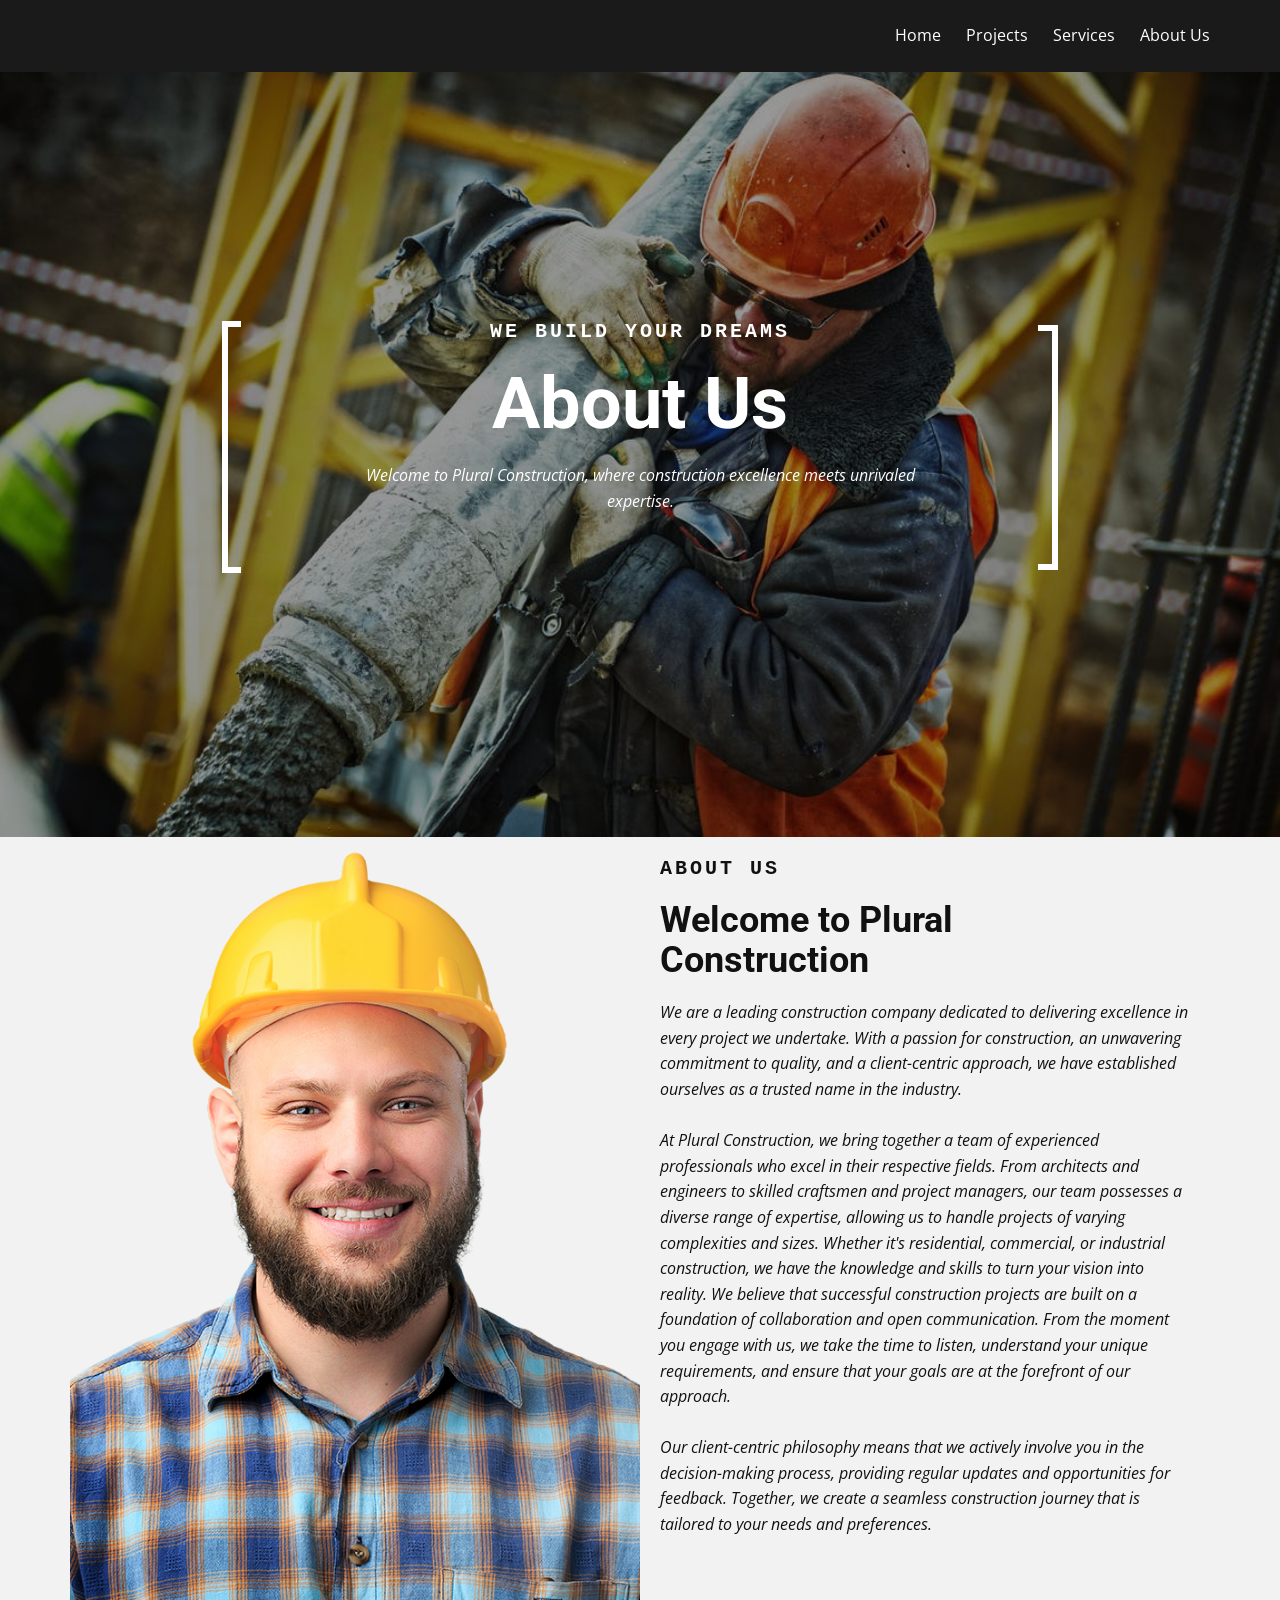
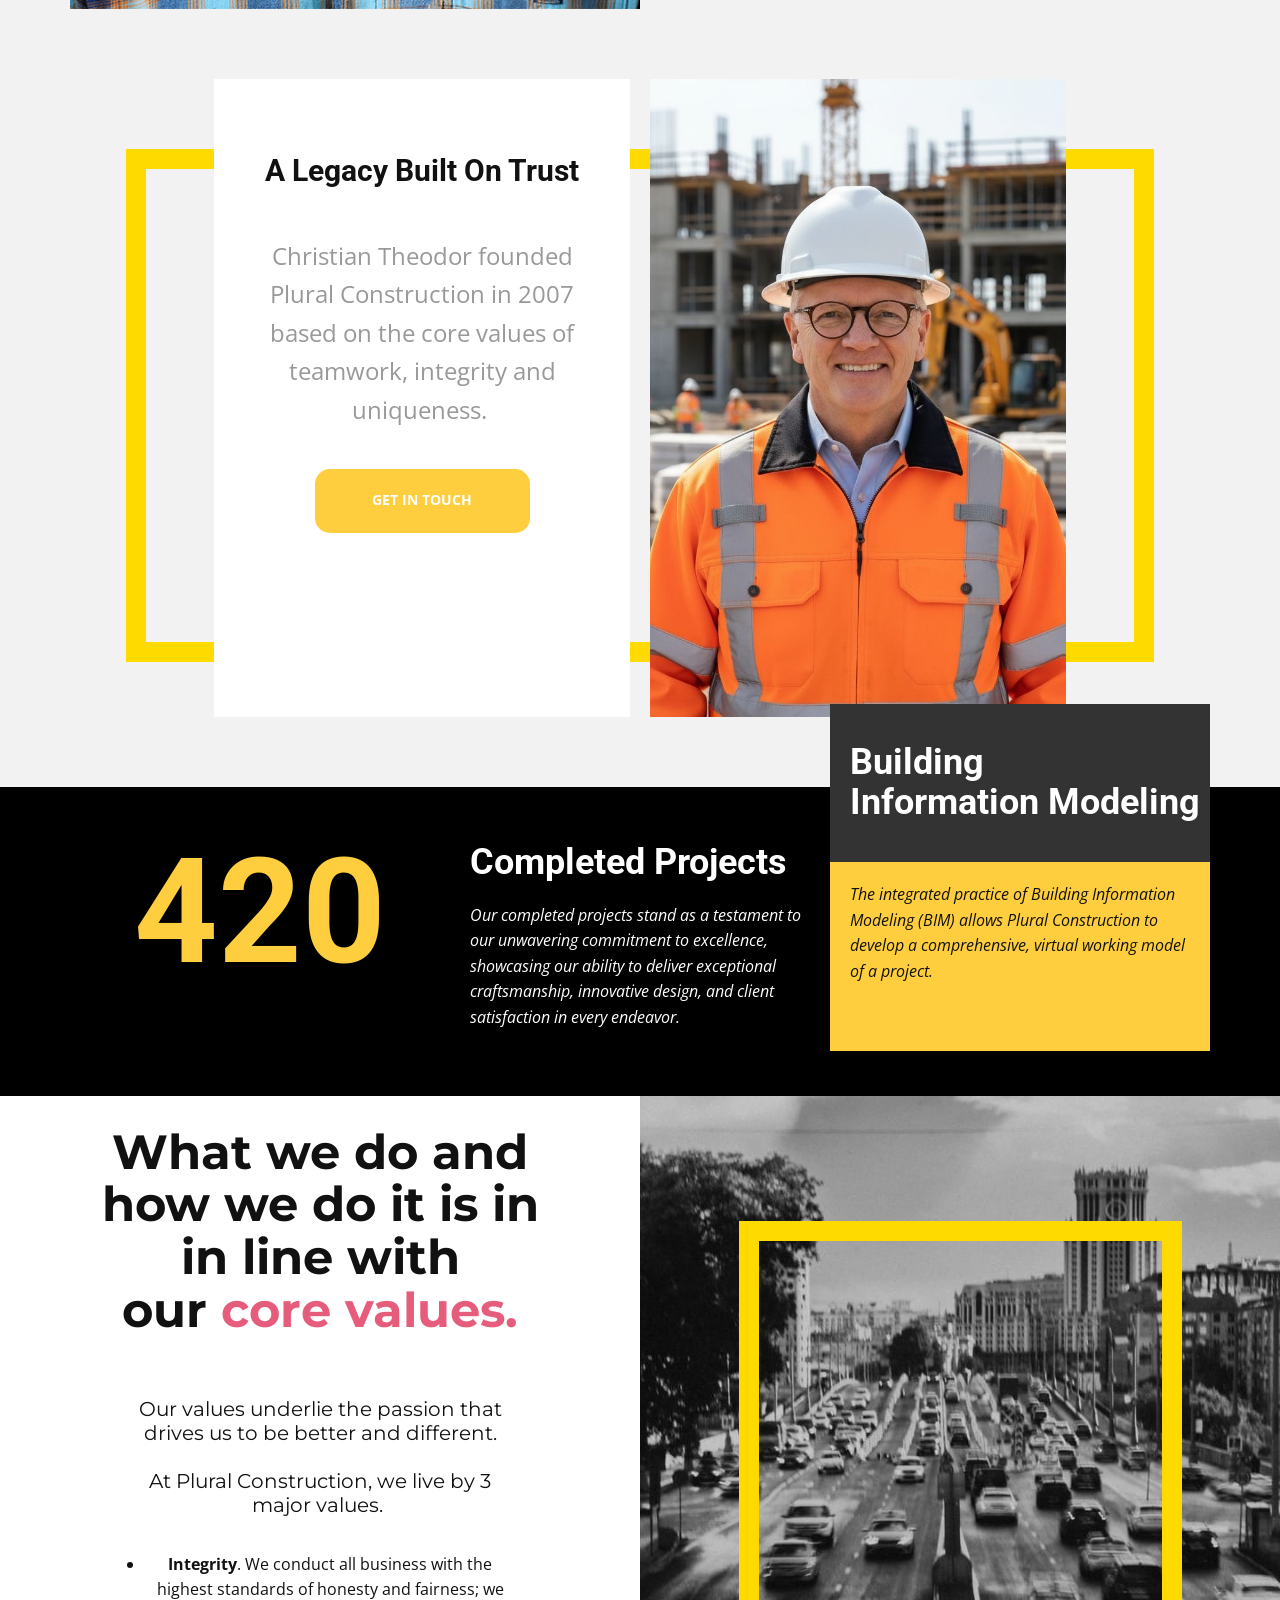
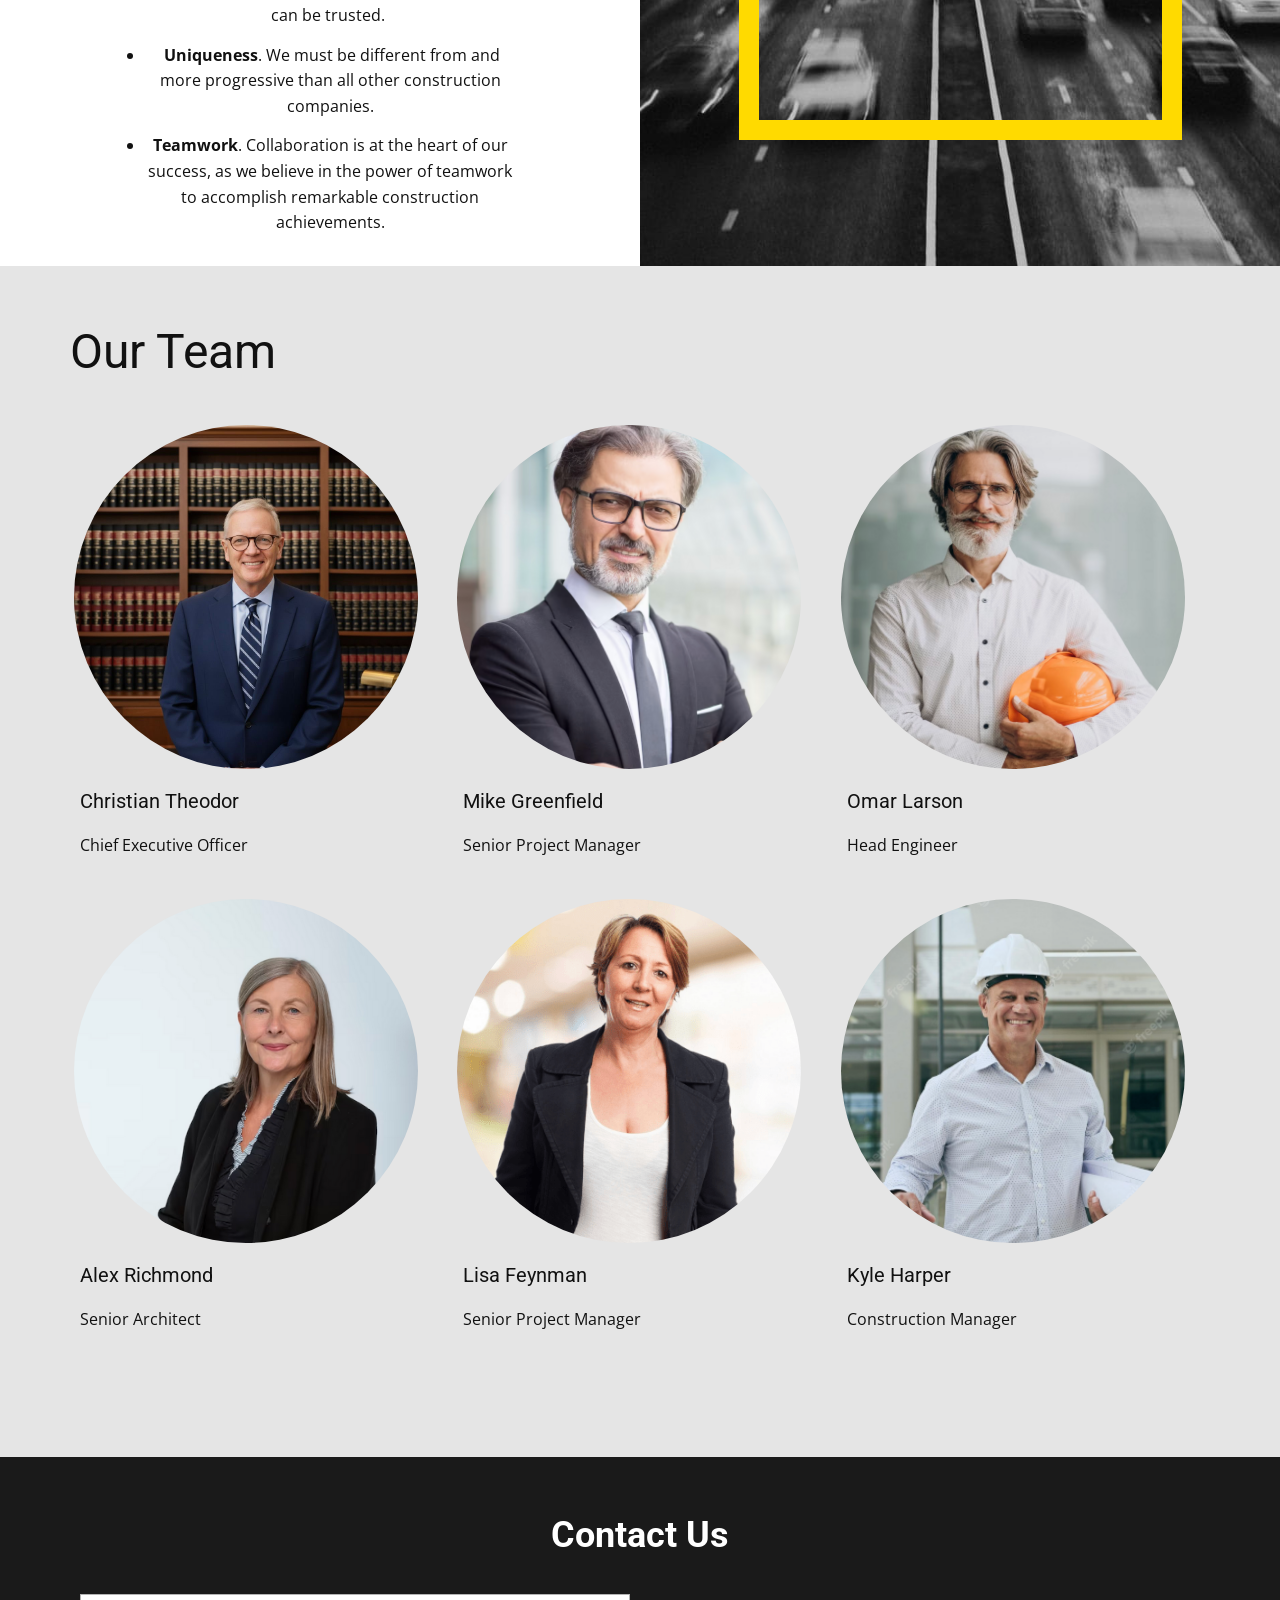
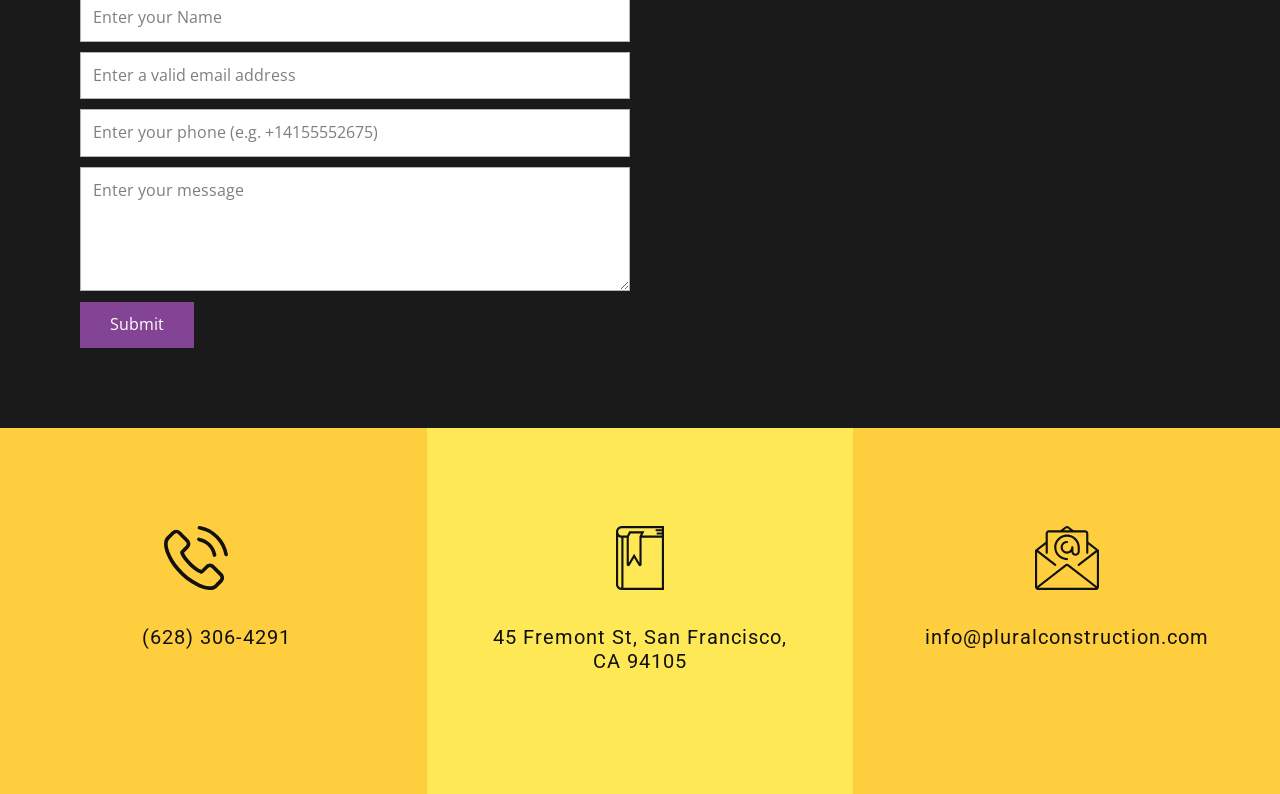
<file: About-Us.html>
<!DOCTYPE html>
<html style="font-size: 16px;" lang="en"><head>
    <meta name="viewport" content="width=device-width, initial-scale=1.0">
    <meta charset="utf-8">
    <meta name="keywords" content="Building Together, 450, Completed Projects, Building&nbsp;Information Modeling, We has a proud tradition of service as a General Contractor since 1974, Design &amp;amp;Build Package, BuildingRenovation, ProjectManagement, We Offer a Wide Range of Services, Company Certifications, HealthcareBuilding, EducationBuilding, Government
                                            Building, CommercialBuilding, ResidentialBuilding, Restaurant&nbsp;Facilities, We Work With the&nbsp;Best Partners">
    <meta name="description" content="">
    <title>About Us</title>
    <link rel="stylesheet" href="nicepage.css" media="screen">
<link rel="stylesheet" href="About-Us.css" media="screen">
    <script class="u-script" type="text/javascript" src="jquery.js" defer=""></script>
    <script class="u-script" type="text/javascript" src="nicepage.js" defer=""></script>
    <meta name="generator" content="Nicepage 5.12.7, nicepage.com">
    <meta name="referrer" content="origin">
    <link id="u-theme-google-font" rel="stylesheet" href="https://fonts.googleapis.com/css?family=Roboto:100,100i,300,300i,400,400i,500,500i,700,700i,900,900i|Open+Sans:300,300i,400,400i,500,500i,600,600i,700,700i,800,800i">
    <link id="u-page-google-font" rel="stylesheet" href="https://fonts.googleapis.com/css?family=Montserrat:100,100i,200,200i,300,300i,400,400i,500,500i,600,600i,700,700i,800,800i,900,900i">
    
    
    
    
    
    
    
    
    
    <script type="application/ld+json">{
		"@context": "http://schema.org",
		"@type": "Organization",
		"name": "Site3",
		"logo": "images/default-logo.png"
}</script>
    <meta name="theme-color" content="#834496">
    <meta property="og:title" content="About Us">
    <meta property="og:description" content="">
    <meta property="og:type" content="website">
  <meta data-intl-tel-input-cdn-path="intlTelInput/" /></head>
  <body class="u-body u-xl-mode" data-lang="en"><header class="u-clearfix u-header u-header" id="sec-d73b"><div class="u-clearfix u-sheet u-sheet-1">
        <nav class="u-align-left u-font-size-14 u-menu u-menu-one-level u-nav-spacing-25 u-offcanvas u-menu-1">
          <div class="menu-collapse">
            <a class="u-button-style u-nav-link" href="#" style="padding: 4px 0px; font-size: calc(1em + 8px);">
              <svg class="u-svg-link" preserveAspectRatio="xMidYMin slice" viewBox="0 0 302 302" style="undefined"><use xmlns:xlink="http://www.w3.org/1999/xlink" xlink:href="#svg-7b92"></use></svg>
              <svg xmlns="http://www.w3.org/2000/svg" xmlns:xlink="http://www.w3.org/1999/xlink" version="1.1" id="svg-7b92" x="0px" y="0px" viewBox="0 0 302 302" style="enable-background:new 0 0 302 302;" xml:space="preserve" class="u-svg-content"><g><rect y="36" width="302" height="30"></rect><rect y="236" width="302" height="30"></rect><rect y="136" width="302" height="30"></rect>
</g><g></g><g></g><g></g><g></g><g></g><g></g><g></g><g></g><g></g><g></g><g></g><g></g><g></g><g></g><g></g></svg>
            </a>
          </div>
          <div class="u-custom-menu u-nav-container">
            <ul class="u-nav u-spacing-25 u-unstyled"><li class="u-nav-item"><a class="u-button-style u-nav-link" href="index.html" style="padding: 8px 0px;">Home</a>
</li><li class="u-nav-item"><a class="u-button-style u-nav-link" href="Projects.html" style="padding: 8px 0px;">Projects</a>
</li><li class="u-nav-item"><a class="u-button-style u-nav-link" href="Services.html" style="padding: 8px 0px;">Services</a>
</li><li class="u-nav-item"><a class="u-button-style u-nav-link" href="About-Us.html" style="padding: 8px 0px;">About Us</a>
</li></ul>
          </div>
          <div class="u-custom-menu u-nav-container-collapse">
            <div class="u-align-center u-black u-container-style u-inner-container-layout u-opacity u-opacity-95 u-sidenav">
              <div class="u-inner-container-layout u-sidenav-overflow">
                <div class="u-menu-close"></div>
                <ul class="u-align-center u-nav u-popupmenu-items u-unstyled u-nav-2"><li class="u-nav-item"><a class="u-button-style u-nav-link" href="index.html">Home</a>
                </li><li class="u-nav-item"><a class="u-button-style u-nav-link" href="Projects.html" style="padding: 8px 0px;">Projects</a>
                </li><li class="u-nav-item"><a class="u-button-style u-nav-link" href="Services.html" style="padding: 8px 0px;">Services</a>
                </li><li class="u-nav-item"><a class="u-button-style u-nav-link" href="About-Us.html" style="padding: 8px 0px;">About Us</a>
</li></ul>
              </div>
            </div>
            <div class="u-black u-menu-overlay u-opacity u-opacity-70"></div>
          </div>
        </nav>
        <a href="#" class="u-image u-logo u-image-1" src="">
          <img src="images/default-logo.png" class="u-logo-image u-logo-image-1">
        </a>
      </div></header>
    <section class="u-clearfix u-image u-shading u-section-1" id="sec-0ecc">
      <div class="u-clearfix u-sheet u-sheet-1">
        <div class="u-container-style u-expanded-width-md u-expanded-width-sm u-group u-group-1">
          <div class="u-container-layout u-valign-middle-xs u-container-layout-1">
            <h5 class="u-align-center u-custom-font u-font-courier-new u-text u-text-1">we build your dreams</h5>
            <h1 class="u-align-center u-custom-font u-font-titillium-Web u-text u-title u-text-2">About Us</h1>
            <p class="u-align-center u-text u-text-3"> Welcome to Plural Construction, where construction excellence meets unrivaled expertise.</p>
            <div class="u-border-6 u-border-white u-shape u-shape-right u-shape-1"></div>
            <div class="u-border-6 u-border-white u-shape u-shape-left u-shape-2"></div>
          </div>
        </div>
      </div>
    </section>
    <section class="u-clearfix u-grey-5 u-section-2" id="sec-6acd">
      <div class="u-clearfix u-sheet u-sheet-1">
        <div class="u-clearfix u-expanded-width u-layout-wrap u-layout-wrap-1">
          <div class="u-layout">
            <div class="u-layout-row">
              <div class="u-container-style u-image u-layout-cell u-left-cell u-size-30 u-image-1">
                <div class="u-container-layout"></div>
              </div>
              <div class="u-container-style u-layout-cell u-right-cell u-size-30 u-layout-cell-2">
                <div class="u-container-layout u-container-layout-2">
                  <h5 class="u-custom-font u-font-courier-new u-text u-text-1">about us</h5>
                  <h2 class="u-custom-font u-font-titillium-Web u-text u-text-2">Welcome to Plural Construction</h2>
                  <p class="u-text u-text-3">We are a leading construction company dedicated to delivering excellence in every project we undertake. With a passion for construction, an unwavering commitment to quality, and a client-centric approach, we have established ourselves as a trusted name in the industry.<br>
                    <br>At Plural Construction, we bring together a team of experienced professionals who excel in their respective fields. From architects and engineers to skilled craftsmen and project managers, our team possesses a diverse range of expertise, allowing us to handle projects of varying complexities and sizes. Whether it's residential, commercial, or industrial construction, we have the knowledge and skills to turn your vision into reality. We believe that successful construction projects are built on a foundation of collaboration and open communication. From the moment you engage with us, we take the time to listen, understand your unique requirements, and ensure that your goals are at the forefront of our approach.&nbsp;<br>
                    <br>Our client-centric philosophy means that we actively involve you in the decision-making process, providing regular updates and opportunities for feedback. Together, we create a seamless construction journey that is tailored to your needs and preferences.
                  </p>
                </div>
              </div>
            </div>
          </div>
        </div>
      </div>
    </section>
    <section class="u-align-center u-clearfix u-grey-5 u-section-3" id="carousel_0489">
      <div class="u-clearfix u-sheet u-sheet-1">
        <div class="u-border-20 u-border-custom-color-1 u-expanded-width-md u-expanded-width-sm u-expanded-width-xs u-shape u-shape-rectangle u-shape-1"></div>
        <div class="u-clearfix u-gutter-20 u-layout-wrap u-layout-wrap-1">
          <div class="u-gutter-0 u-layout">
            <div class="u-layout-row">
              <div class="u-align-center u-container-style u-layout-cell u-size-30 u-white u-layout-cell-1">
                <div class="u-container-layout u-container-layout-1">
                  <h3 class="u-text u-text-default u-text-1">A Legacy Built On Trust</h3>
                  <p class="u-text u-text-grey-40 u-text-2"> Christian Theodor founded Plural Construction in 2007 based on the core values of teamwork, integrity and uniqueness.&nbsp;<br>
                  </p>
                  <a href="About-Us.html#sec-49e1" class="u-active-grey-70 u-border-none u-btn u-btn-round u-button-style u-hover-grey-70 u-palette-4-base u-radius-15 u-text-body-alt-color u-text-hover-white u-btn-1">Get in touch</a>
                </div>
              </div>
              <div class="u-container-style u-image u-layout-cell u-size-30 u-image-1" data-image-width="407" data-image-height="544">
                <div class="u-container-layout u-container-layout-2"></div>
              </div>
            </div>
          </div>
        </div>
      </div>
    </section>
    <section class="u-black u-clearfix u-section-4" id="sec-7e91">
      <div class="u-clearfix u-sheet u-sheet-1">
        <div class="u-clearfix u-expanded-width u-layout-wrap u-layout-wrap-1">
          <div class="u-layout">
            <div class="u-layout-col">
              <div class="u-size-30">
                <div class="u-layout-row">
                  <div class="u-container-style u-layout-cell u-left-cell u-right-cell u-size-60 u-layout-cell-1">
                    <div class="u-container-layout"></div>
                  </div>
                </div>
              </div>
              <div class="u-size-30">
                <div class="u-layout-row">
                  <div class="u-container-style u-layout-cell u-left-cell u-size-20 u-size-20-md u-layout-cell-2">
                    <div class="u-container-layout u-container-layout-2">
                      <h2 class="u-align-center u-custom-font u-font-titillium-Web u-text u-text-palette-4-base u-text-1">420</h2>
                    </div>
                  </div>
                  <div class="u-container-style u-layout-cell u-size-20 u-size-20-md u-layout-cell-3">
                    <div class="u-container-layout">
                      <h2 class="u-custom-font u-font-titillium-Web u-text u-text-2">Completed Projects</h2>
                      <p class="u-text u-text-3"> Our completed projects stand as a testament to our unwavering commitment to excellence, showcasing our ability to deliver exceptional craftsmanship, innovative design, and client satisfaction in every endeavor.</p>
                    </div>
                  </div>
                  <div class="u-container-style u-layout-cell u-palette-4-base u-right-cell u-size-20 u-size-20-md u-layout-cell-4">
                    <div class="u-container-layout">
                      <div class="u-container-style u-expanded-width u-grey-80 u-group u-group-1">
                        <div class="u-container-layout u-valign-middle">
                          <h2 class="u-custom-font u-font-titillium-Web u-text u-text-4">Building&nbsp;<br>Information Modeling
                          </h2>
                        </div>
                      </div>
                      <p class="u-text u-text-5"> The
 integrated practice of Building Information Modeling (BIM) allows 
Plural Construction to develop a comprehensive, virtual working model of a project.</p>
                    </div>
                  </div>
                </div>
              </div>
            </div>
          </div>
        </div>
      </div>
    </section>
    <section class="u-align-center u-clearfix u-white u-section-5" id="carousel_112c">
      <div class="u-clearfix u-expanded-width u-gutter-0 u-layout-wrap u-layout-wrap-1">
        <div class="u-layout" style="">
          <div class="u-layout-row" style="">
            <div class="u-align-center-sm u-align-center-xs u-container-style u-layout-cell u-left-cell u-size-30 u-size-xs-60 u-layout-cell-1" src="">
              <div class="u-container-layout u-container-layout-1">
                <h2 class="u-align-center-lg u-align-center-md u-align-center-xl u-custom-font u-font-montserrat u-text u-text-1"> What we do and how we do it is in in line with our&nbsp;<span class="u-text-palette-3-base">core values.</span>
                </h2>
                <h6 class="u-align-center-lg u-align-center-md u-align-center-xl u-custom-font u-font-montserrat u-text u-text-2"> Our values underlie the passion that drives us to be better and different.<br>
                  <br>At Plural Construction, we live by 3 major values.&nbsp;
                </h6>
                <ul class="u-align-center u-spacing-14 u-text u-text-3">
                  <li>
                    <span style="font-weight: 700;">Integrity</span>. We conduct all business with the highest standards of honesty and fairness; we can be trusted.&nbsp;
                  </li>
                  <li>&nbsp;<span style="font-weight: 700;">Uniqueness</span>. We must be different from and more progressive than all other construction companies.
                  </li>
                  <li>
                    <span style="font-weight: 700;">Teamwork</span>. ​Collaboration is at the heart of our success, as we believe in the power of teamwork to accomplish remarkable construction achievements.
                  </li>
                </ul>
              </div>
            </div>
            <div class="u-align-center u-container-style u-image u-layout-cell u-right-cell u-size-30 u-size-xs-60 u-image-1" src="" data-image-width="720" data-image-height="1080">
              <div class="u-container-layout u-valign-middle-lg u-valign-middle-md u-valign-middle-xl u-valign-middle-xs u-container-layout-2" src="">
                <div class="u-border-20 u-border-custom-color-1 u-shape u-shape-rectangle u-shape-1"></div>
              </div>
            </div>
          </div>
        </div>
      </div>
    </section>
    <section class="u-clearfix u-container-align-center-sm u-container-align-center-xs u-grey-10 u-section-6" id="sec-12fa">
      <div class="u-clearfix u-sheet u-sheet-1">
        <h2 class="u-text u-text-default u-text-1">Our Team</h2>
        <div class="u-expanded-width u-list u-list-1">
          <div class="u-repeater u-repeater-1">
            <div class="u-container-align-center-sm u-container-align-center-xs u-container-align-left-lg u-container-align-left-md u-container-align-left-xl u-container-style u-list-item u-repeater-item">
              <div class="u-container-layout u-similar-container u-container-layout-1">
                <div class="u-image u-image-circle u-image-1" alt="" data-image-width="1384" data-image-height="1636"></div>
                <h5 class="u-align-center-sm u-align-center-xs u-align-left-lg u-align-left-md u-align-left-xl u-text u-text-default u-text-2">Christian Theodor</h5>
                <p class="u-align-center-sm u-align-center-xs u-align-left-lg u-align-left-md u-align-left-xl u-text u-text-default u-text-3">Chief Executive Officer</p>
              </div>
            </div>
            <div class="u-container-align-center-sm u-container-align-center-xs u-container-align-left-lg u-container-align-left-md u-container-align-left-xl u-container-style u-list-item u-repeater-item">
              <div class="u-container-layout u-similar-container u-container-layout-2">
                <div class="u-image u-image-circle u-image-2" alt="" data-image-width="350" data-image-height="449"></div>
                <h5 class="u-align-center-sm u-align-center-xs u-align-left-lg u-align-left-md u-align-left-xl u-text u-text-default u-text-4"> Mike Greenfield</h5>
                <p class="u-align-center-sm u-align-center-xs u-align-left-lg u-align-left-md u-align-left-xl u-text u-text-default u-text-5">Senior Project Manager</p>
              </div>
            </div>
            <div class="u-container-align-center-sm u-container-align-center-xs u-container-align-left-lg u-container-align-left-md u-container-align-left-xl u-container-style u-list-item u-repeater-item">
              <div class="u-container-layout u-similar-container u-container-layout-3">
                <div class="u-image u-image-circle u-image-3" alt="" data-image-width="350" data-image-height="362"></div>
                <h5 class="u-align-center-sm u-align-center-xs u-align-left-lg u-align-left-md u-align-left-xl u-text u-text-default u-text-6"> Omar Larson</h5>
                <p class="u-align-center-sm u-align-center-xs u-align-left-lg u-align-left-md u-align-left-xl u-text u-text-default u-text-7">Head Engineer</p>
              </div>
            </div>
            <div class="u-container-align-center-sm u-container-align-center-xs u-container-style u-list-item u-repeater-item">
              <div class="u-container-layout u-similar-container u-container-layout-4">
                <div class="u-image u-image-circle u-image-4" alt="" data-image-width="420" data-image-height="549"></div>
                <h5 class="u-align-center-sm u-align-center-xs u-align-left-lg u-align-left-md u-align-left-xl u-text u-text-default u-text-8"> Alex Richmond</h5>
                <p class="u-align-center-sm u-align-center-xs u-align-left-lg u-align-left-md u-align-left-xl u-text u-text-default u-text-9">Senior Architect</p>
              </div>
            </div>
            <div class="u-container-align-center-sm u-container-align-center-xs u-container-style u-list-item u-repeater-item">
              <div class="u-container-layout u-similar-container u-container-layout-5">
                <div class="u-image u-image-circle u-image-5" alt="" data-image-width="420" data-image-height="381"></div>
                <h5 class="u-align-center-sm u-align-center-xs u-align-left-lg u-align-left-md u-align-left-xl u-text u-text-default u-text-10"> Lisa Feynman</h5>
                <p class="u-align-center-sm u-align-center-xs u-align-left-lg u-align-left-md u-align-left-xl u-text u-text-default u-text-11">Senior Project Manager</p>
              </div>
            </div>
            <div class="u-container-align-center-sm u-container-align-center-xs u-container-style u-list-item u-repeater-item">
              <div class="u-container-layout u-similar-container u-container-layout-6">
                <div class="u-image u-image-circle u-image-6" alt="" data-image-width="330" data-image-height="379"></div>
                <h5 class="u-align-center-sm u-align-center-xs u-align-left-lg u-align-left-md u-align-left-xl u-text u-text-default u-text-12"> Kyle Harper</h5>
                <p class="u-align-center-sm u-align-center-xs u-align-left-lg u-align-left-md u-align-left-xl u-text u-text-default u-text-13">Construction Manager</p>
              </div>
            </div>
          </div>
        </div>
      </div>
    </section>
    <section class="u-align-center u-clearfix u-section-7" id="sec-49e1">
      <div class="u-clearfix u-sheet u-valign-middle u-sheet-1">
        <h2 class="u-text u-text-default u-text-1">Contact Us</h2>
        <div class="u-align-left u-form u-form-1">
          <form action="https://forms.nicepagesrv.com/v2/form/process" class="u-clearfix u-form-spacing-10 u-form-vertical u-inner-form" style="padding: 10px" source="email" name="form">
            <div class="u-form-group u-form-name u-label-none">
              <label for="name-3b9a" class="u-label">Name</label>
              <input type="text" placeholder="Enter your Name" id="name-3b9a" name="name" class="u-input u-input-rectangle" required="">
            </div>
            <div class="u-form-email u-form-group u-label-none">
              <label for="email-3b9a" class="u-label">Email</label>
              <input type="email" placeholder="Enter a valid email address" id="email-3b9a" name="email" class="u-input u-input-rectangle" required="">
            </div>
            <div class="u-form-group u-form-phone u-label-none u-form-group-3">
              <label for="phone-8d8c" class="u-label">Phone</label>
              <input type="tel" pattern="\+?\d{0,3}[\s\(\-]?([0-9]{2,3})[\s\)\-]?([\s\-]?)([0-9]{3})[\s\-]?([0-9]{2})[\s\-]?([0-9]{2})" placeholder="Enter your phone (e.g. +14155552675)" id="phone-8d8c" name="phone" class="u-input u-input-rectangle" required="">
            </div>
            <div class="u-form-group u-form-message u-label-none">
              <label for="message-3b9a" class="u-label">Message</label>
              <textarea placeholder="Enter your message" rows="4" cols="50" id="message-3b9a" name="message" class="u-input u-input-rectangle" required=""></textarea>
            </div>
            <div class="u-align-left u-form-group u-form-submit">
              <a href="#" class="u-btn u-btn-submit u-button-style">Submit</a>
              <input type="submit" value="submit" class="u-form-control-hidden">
            </div>
            <div class="u-form-send-message u-form-send-success"> Thank you! Your message has been sent. </div>
            <div class="u-form-send-error u-form-send-message"> Unable to send your message. Please fix errors then try again. </div>
            <input type="hidden" value="" name="recaptchaResponse">
            <input type="hidden" name="formServices" value="8a81cf403ce67d3cddda1dd6de6d859f">
          </form>
        </div>
      </div>
    </section>
    <section class="u-clearfix u-section-8" id="sec-21ae">
      <div class="u-clearfix u-expanded-width u-layout-wrap u-layout-wrap-1">
        <div class="u-gutter-0 u-layout">
          <div class="u-layout-row">
            <div class="u-align-center-md u-align-center-sm u-align-center-xs u-container-style u-layout-cell u-left-cell u-palette-4-base u-size-20 u-size-20-md u-layout-cell-1">
              <div class="u-container-layout u-valign-middle-md u-valign-middle-sm u-valign-middle-xs u-container-layout-1"><span class="u-icon u-icon-circle u-icon-1"><svg class="u-svg-link" preserveAspectRatio="xMidYMin slice" viewBox="0 0 473.806 473.806" style=""><use xmlns:xlink="http://www.w3.org/1999/xlink" xlink:href="#svg-3b0c"></use></svg><svg class="u-svg-content" viewBox="0 0 473.806 473.806" x="0px" y="0px" id="svg-3b0c" style="enable-background:new 0 0 473.806 473.806;"><g><g><path d="M374.456,293.506c-9.7-10.1-21.4-15.5-33.8-15.5c-12.3,0-24.1,5.3-34.2,15.4l-31.6,31.5c-2.6-1.4-5.2-2.7-7.7-4    c-3.6-1.8-7-3.5-9.9-5.3c-29.6-18.8-56.5-43.3-82.3-75c-12.5-15.8-20.9-29.1-27-42.6c8.2-7.5,15.8-15.3,23.2-22.8    c2.8-2.8,5.6-5.7,8.4-8.5c21-21,21-48.2,0-69.2l-27.3-27.3c-3.1-3.1-6.3-6.3-9.3-9.5c-6-6.2-12.3-12.6-18.8-18.6    c-9.7-9.6-21.3-14.7-33.5-14.7s-24,5.1-34,14.7c-0.1,0.1-0.1,0.1-0.2,0.2l-34,34.3c-12.8,12.8-20.1,28.4-21.7,46.5    c-2.4,29.2,6.2,56.4,12.8,74.2c16.2,43.7,40.4,84.2,76.5,127.6c43.8,52.3,96.5,93.6,156.7,122.7c23,10.9,53.7,23.8,88,26    c2.1,0.1,4.3,0.2,6.3,0.2c23.1,0,42.5-8.3,57.7-24.8c0.1-0.2,0.3-0.3,0.4-0.5c5.2-6.3,11.2-12,17.5-18.1c4.3-4.1,8.7-8.4,13-12.9    c9.9-10.3,15.1-22.3,15.1-34.6c0-12.4-5.3-24.3-15.4-34.3L374.456,293.506z M410.256,398.806    C410.156,398.806,410.156,398.906,410.256,398.806c-3.9,4.2-7.9,8-12.2,12.2c-6.5,6.2-13.1,12.7-19.3,20    c-10.1,10.8-22,15.9-37.6,15.9c-1.5,0-3.1,0-4.6-0.1c-29.7-1.9-57.3-13.5-78-23.4c-56.6-27.4-106.3-66.3-147.6-115.6    c-34.1-41.1-56.9-79.1-72-119.9c-9.3-24.9-12.7-44.3-11.2-62.6c1-11.7,5.5-21.4,13.8-29.7l34.1-34.1c4.9-4.6,10.1-7.1,15.2-7.1    c6.3,0,11.4,3.8,14.6,7c0.1,0.1,0.2,0.2,0.3,0.3c6.1,5.7,11.9,11.6,18,17.9c3.1,3.2,6.3,6.4,9.5,9.7l27.3,27.3    c10.6,10.6,10.6,20.4,0,31c-2.9,2.9-5.7,5.8-8.6,8.6c-8.4,8.6-16.4,16.6-25.1,24.4c-0.2,0.2-0.4,0.3-0.5,0.5    c-8.6,8.6-7,17-5.2,22.7c0.1,0.3,0.2,0.6,0.3,0.9c7.1,17.2,17.1,33.4,32.3,52.7l0.1,0.1c27.6,34,56.7,60.5,88.8,80.8    c4.1,2.6,8.3,4.7,12.3,6.7c3.6,1.8,7,3.5,9.9,5.3c0.4,0.2,0.8,0.5,1.2,0.7c3.4,1.7,6.6,2.5,9.9,2.5c8.3,0,13.5-5.2,15.2-6.9    l34.2-34.2c3.4-3.4,8.8-7.5,15.1-7.5c6.2,0,11.3,3.9,14.4,7.3c0.1,0.1,0.1,0.1,0.2,0.2l55.1,55.1    C420.456,377.706,420.456,388.206,410.256,398.806z"></path><path d="M256.056,112.706c26.2,4.4,50,16.8,69,35.8s31.3,42.8,35.8,69c1.1,6.6,6.8,11.2,13.3,11.2c0.8,0,1.5-0.1,2.3-0.2    c7.4-1.2,12.3-8.2,11.1-15.6c-5.4-31.7-20.4-60.6-43.3-83.5s-51.8-37.9-83.5-43.3c-7.4-1.2-14.3,3.7-15.6,11    S248.656,111.506,256.056,112.706z"></path><path d="M473.256,209.006c-8.9-52.2-33.5-99.7-71.3-137.5s-85.3-62.4-137.5-71.3c-7.3-1.3-14.2,3.7-15.5,11    c-1.2,7.4,3.7,14.3,11.1,15.6c46.6,7.9,89.1,30,122.9,63.7c33.8,33.8,55.8,76.3,63.7,122.9c1.1,6.6,6.8,11.2,13.3,11.2    c0.8,0,1.5-0.1,2.3-0.2C469.556,223.306,474.556,216.306,473.256,209.006z"></path>
</g>
</g></svg></span>
                <h5 class="u-align-center-lg u-align-center-xl u-custom-font u-font-titillium-Web u-text u-text-1">(628) 306-4291</h5>
              </div>
            </div>
            <div class="u-align-center-lg u-align-center-sm u-align-center-xl u-align-center-xs u-container-style u-layout-cell u-palette-5-base u-size-20 u-size-20-md u-layout-cell-2">
              <div class="u-container-layout u-valign-middle-sm u-valign-middle-xs u-container-layout-2"><span class="u-icon u-icon-circle u-icon-2"><svg class="u-svg-link" preserveAspectRatio="xMidYMin slice" viewBox="0 0 60 60" style=""><use xmlns:xlink="http://www.w3.org/1999/xlink" xlink:href="#svg-8793"></use></svg><svg class="u-svg-content" viewBox="0 0 60 60" x="0px" y="0px" id="svg-8793" style="enable-background:new 0 0 60 60;"><path d="M13,0c-1.547,0-3.033,0.662-4.078,1.817C7.895,2.954,7.389,4.476,7.525,6H7.5v48.958C7.5,57.738,9.762,60,12.542,60H52.5V11  V9V0H13z M9.5,54.958V9.998c0.836,0.629,1.875,1.002,3,1.002v46.996C10.842,57.973,9.5,56.621,9.5,54.958z M50.5,58h-36V11h3v25.201  c0,0.682,0.441,1.262,1.099,1.444c0.137,0.037,0.273,0.056,0.408,0.056c0.015,0,0.029-0.005,0.044-0.006  c0.045-0.001,0.088-0.012,0.133-0.017c0.103-0.012,0.202-0.033,0.299-0.066c0.048-0.016,0.093-0.035,0.138-0.056  c0.094-0.043,0.18-0.097,0.263-0.159c0.036-0.027,0.073-0.05,0.106-0.08c0.111-0.099,0.212-0.211,0.292-0.346l4.217-7.028  l4.217,7.029c0.327,0.545,0.939,0.801,1.55,0.687c0.045-0.008,0.089-0.002,0.134-0.014c0.657-0.183,1.099-0.763,1.099-1.444V11h19  V58z M29.64,9.483l-0.003,0.007L29.5,9.764v0.042l-0.1,0.23l0.1,0.152v0.112V34.39l-5-8.333l-5,8.333V10.236L21.118,7h9.764  L29.64,9.483z M32.118,9l2-4H19.882l-2,4h-4.67c-1.894,0-3.516-1.379-3.693-3.14c-0.101-0.998,0.214-1.957,0.887-2.701  C11.071,2.422,12.017,2,13,2h37.5v1h-5c-0.553,0-1,0.447-1,1s0.447,1,1,1h5v1h-4c-0.553,0-1,0.447-1,1s0.447,1,1,1h4v1H32.118z"></path></svg></span>
                <h5 class="u-align-center-md u-custom-font u-font-titillium-Web u-text u-text-2">45 Fremont St, San Francisco, CA 94105<br>
                </h5>
              </div>
            </div>
            <div class="u-align-center u-container-style u-layout-cell u-palette-4-base u-right-cell u-size-20 u-size-20-md u-layout-cell-3">
              <div class="u-container-layout u-valign-middle-md u-valign-middle-sm u-valign-middle-xs u-container-layout-3"><span class="u-icon u-icon-circle u-icon-3"><svg class="u-svg-link" preserveAspectRatio="xMidYMin slice" viewBox="0 0 511.974 511.974" style=""><use xmlns:xlink="http://www.w3.org/1999/xlink" xlink:href="#svg-75e7"></use></svg><svg class="u-svg-content" viewBox="0 0 511.974 511.974" x="0px" y="0px" id="svg-75e7" style="enable-background:new 0 0 511.974 511.974;"><g><g><g><path d="M511.872,195.725c-0.053-0.588-0.17-1.169-0.35-1.732c-0.117-0.503-0.28-0.994-0.486-1.468     c-0.239-0.463-0.525-0.901-0.853-1.306c-0.329-0.481-0.71-0.924-1.135-1.323c-0.137-0.119-0.196-0.282-0.341-0.401     l-82.065-63.735V59.704c0-14.138-11.462-25.6-25.6-25.6h-92.476L271.539,5.355c-9.147-7.134-21.974-7.134-31.121,0     l-37.035,28.749h-92.476c-14.138,0-25.6,11.461-25.6,25.6v66.057L3.268,189.496c-0.145,0.12-0.205,0.282-0.341,0.401     c-0.425,0.398-0.806,0.842-1.135,1.323c-0.328,0.405-0.614,0.842-0.853,1.306c-0.207,0.473-0.369,0.965-0.486,1.468     c-0.178,0.555-0.295,1.127-0.35,1.707c0,0.179-0.102,0.333-0.102,0.512V486.37c0.012,5.428,1.768,10.708,5.009,15.061     c0.051,0.077,0.06,0.171,0.119,0.239c0.06,0.068,0.188,0.145,0.273,0.239c4.794,6.308,12.25,10.027,20.173,10.061h460.8     c7.954-0.024,15.441-3.761,20.241-10.103c0.068-0.085,0.171-0.111,0.23-0.196c0.06-0.085,0.068-0.162,0.12-0.239     c3.241-4.354,4.997-9.634,5.009-15.061V196.237C511.974,196.058,511.881,195.904,511.872,195.725z M250.854,18.82     c2.98-2.368,7.2-2.368,10.18,0l19.686,15.283h-49.493L250.854,18.82z M27.725,494.904l223.13-173.321     c2.982-2.364,7.199-2.364,10.18,0l223.189,173.321H27.725z M494.908,481.6L271.539,308.117c-9.149-7.128-21.972-7.128-31.121,0     L17.041,481.6V209.233L156.877,317.82c3.726,2.889,9.088,2.211,11.977-1.515c2.889-3.726,2.211-9.088-1.515-11.977     L25.276,194.018l60.032-46.652v65.937c0,4.713,3.821,8.533,8.533,8.533c4.713,0,8.533-3.821,8.533-8.533v-153.6     c0-4.713,3.82-8.533,8.533-8.533h290.133c4.713,0,8.533,3.82,8.533,8.533v153.6c0,4.713,3.82,8.533,8.533,8.533     s8.533-3.821,8.533-8.533v-65.937l60.032,46.652l-142.31,110.507c-2.448,1.855-3.711,4.883-3.305,7.928s2.417,5.637,5.266,6.786     c2.849,1.149,6.096,0.679,8.501-1.232l140.083-108.774V481.6z"></path><path d="M358.374,204.77v-34.133c0-56.554-45.846-102.4-102.4-102.4c-56.554,0-102.4,45.846-102.4,102.4     s45.846,102.4,102.4,102.4c4.713,0,8.533-3.82,8.533-8.533s-3.82-8.533-8.533-8.533c-47.128,0-85.333-38.205-85.333-85.333     s38.205-85.333,85.333-85.333s85.333,38.205,85.333,85.333v34.133c0,9.426-7.641,17.067-17.067,17.067     s-17.067-7.641-17.067-17.067v-34.133c0-4.713-3.82-8.533-8.533-8.533s-8.533,3.82-8.533,8.533     c0,18.851-15.282,34.133-34.133,34.133c-18.851,0-34.133-15.282-34.133-34.133s15.282-34.133,34.133-34.133     c4.713,0,8.533-3.82,8.533-8.533s-3.82-8.533-8.533-8.533c-22.915-0.051-43.074,15.13-49.354,37.168     c-6.28,22.038,2.847,45.565,22.347,57.601c19.5,12.036,44.622,9.65,61.507-5.843c1.858,18.046,17.543,31.464,35.659,30.505     C344.25,237.91,358.431,222.912,358.374,204.77z"></path>
</g>
</g>
</g></svg></span>
                <h5 class="u-custom-font u-font-titillium-Web u-text u-text-3">info@pluralconstruction.com<br>
                  <br>
                </h5>
              </div>
            </div>
          </div>
        </div>
      </div>
    </section>
    
    
    <!--- oya
    <section class="u-backlink u-clearfix u-grey-80">
      <a class="u-link" href="https://nicepage.com/website-templates" target="_blank">
        <span>Website Templates</span>
      </a>
      <p class="u-text">
        <span>created with</span>
      </p>
      <a class="u-link" href="" target="_blank">
        <span>Website Builder Software</span>
      </a>. 
    </section>
  -->
</body></html>
</file>
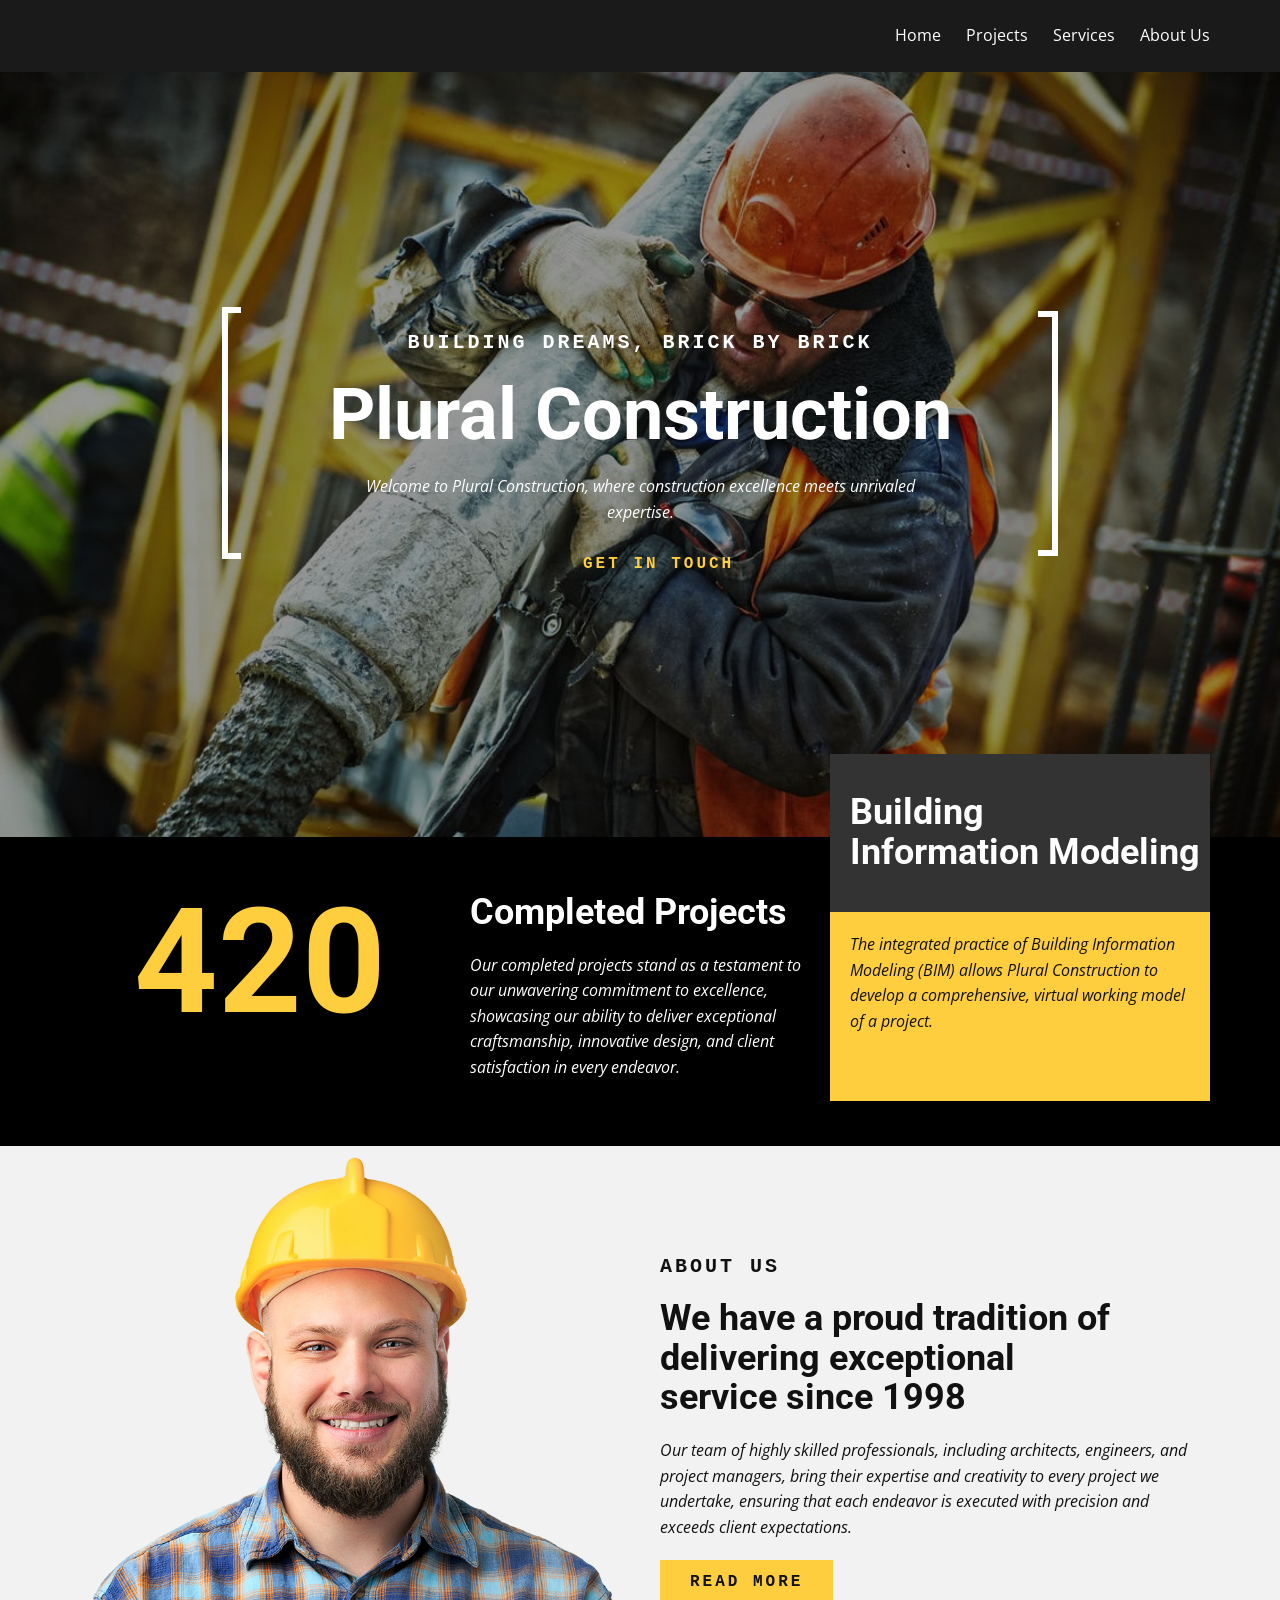
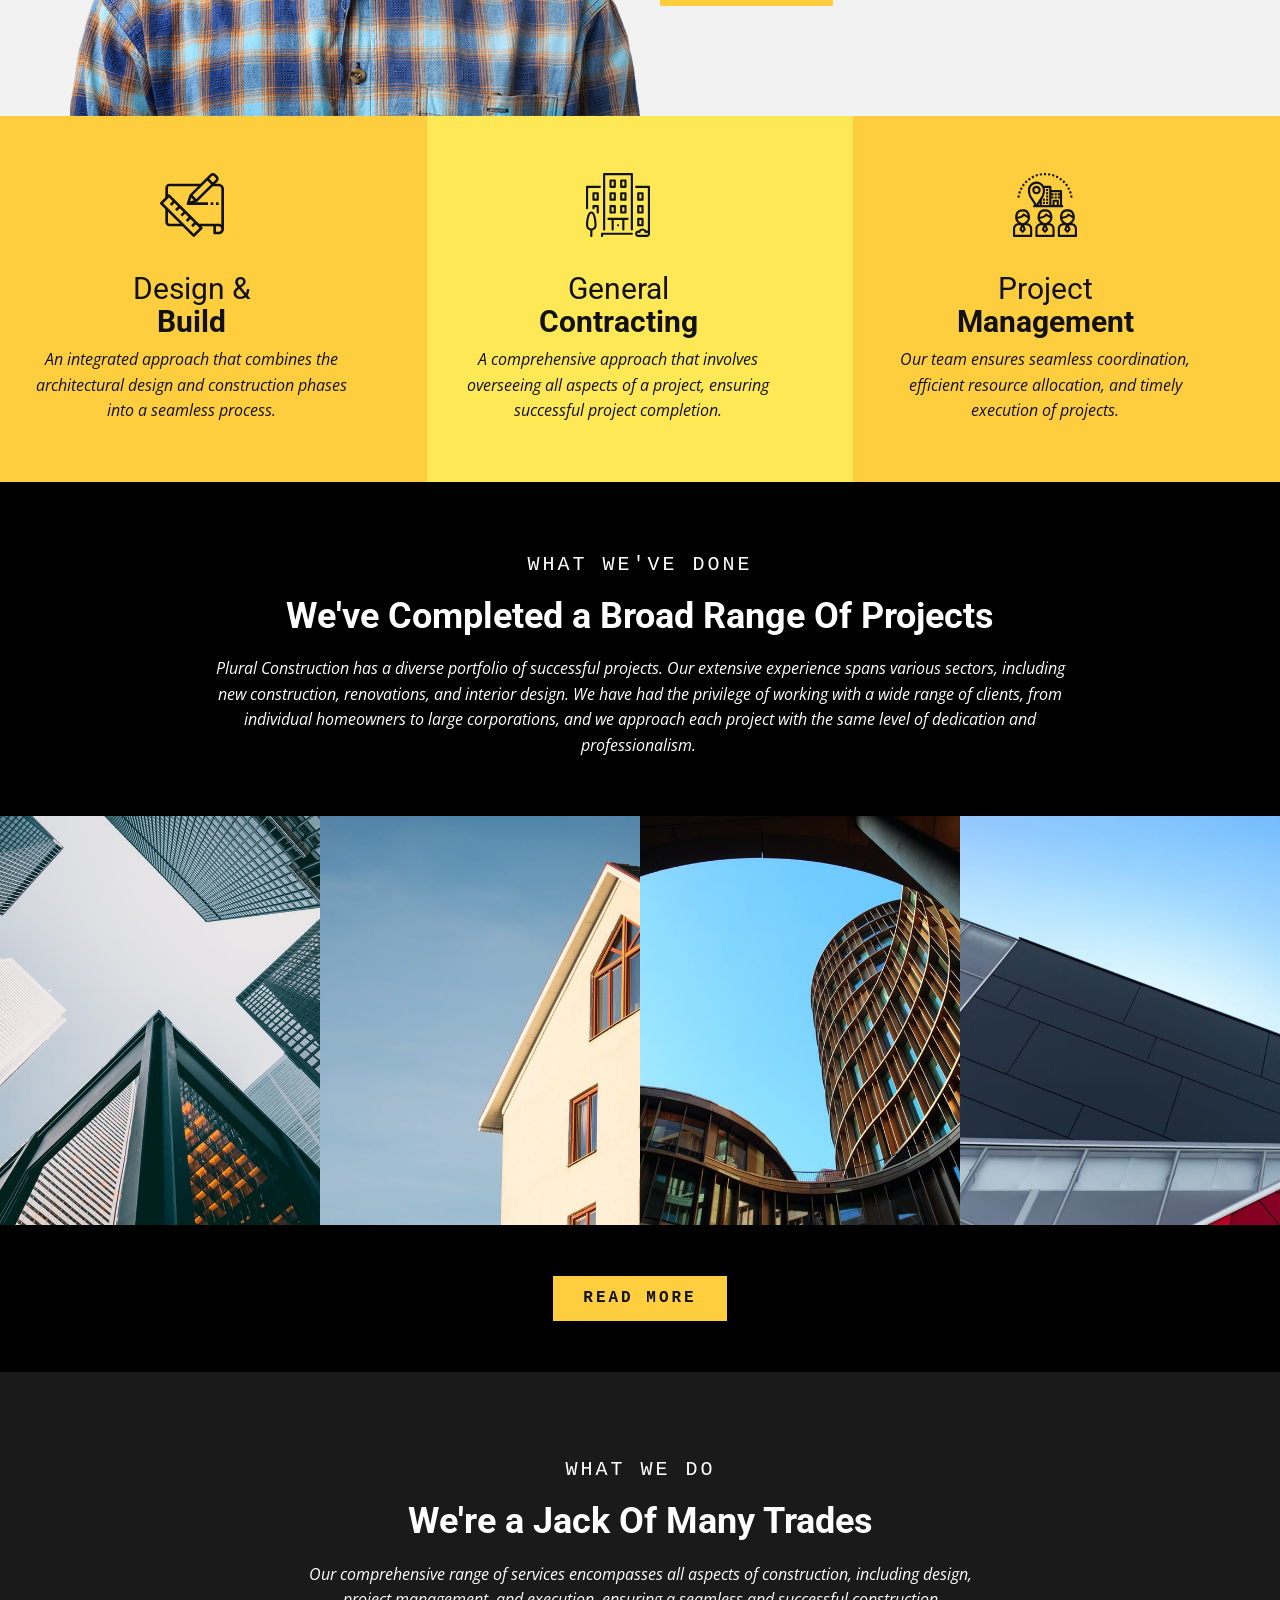
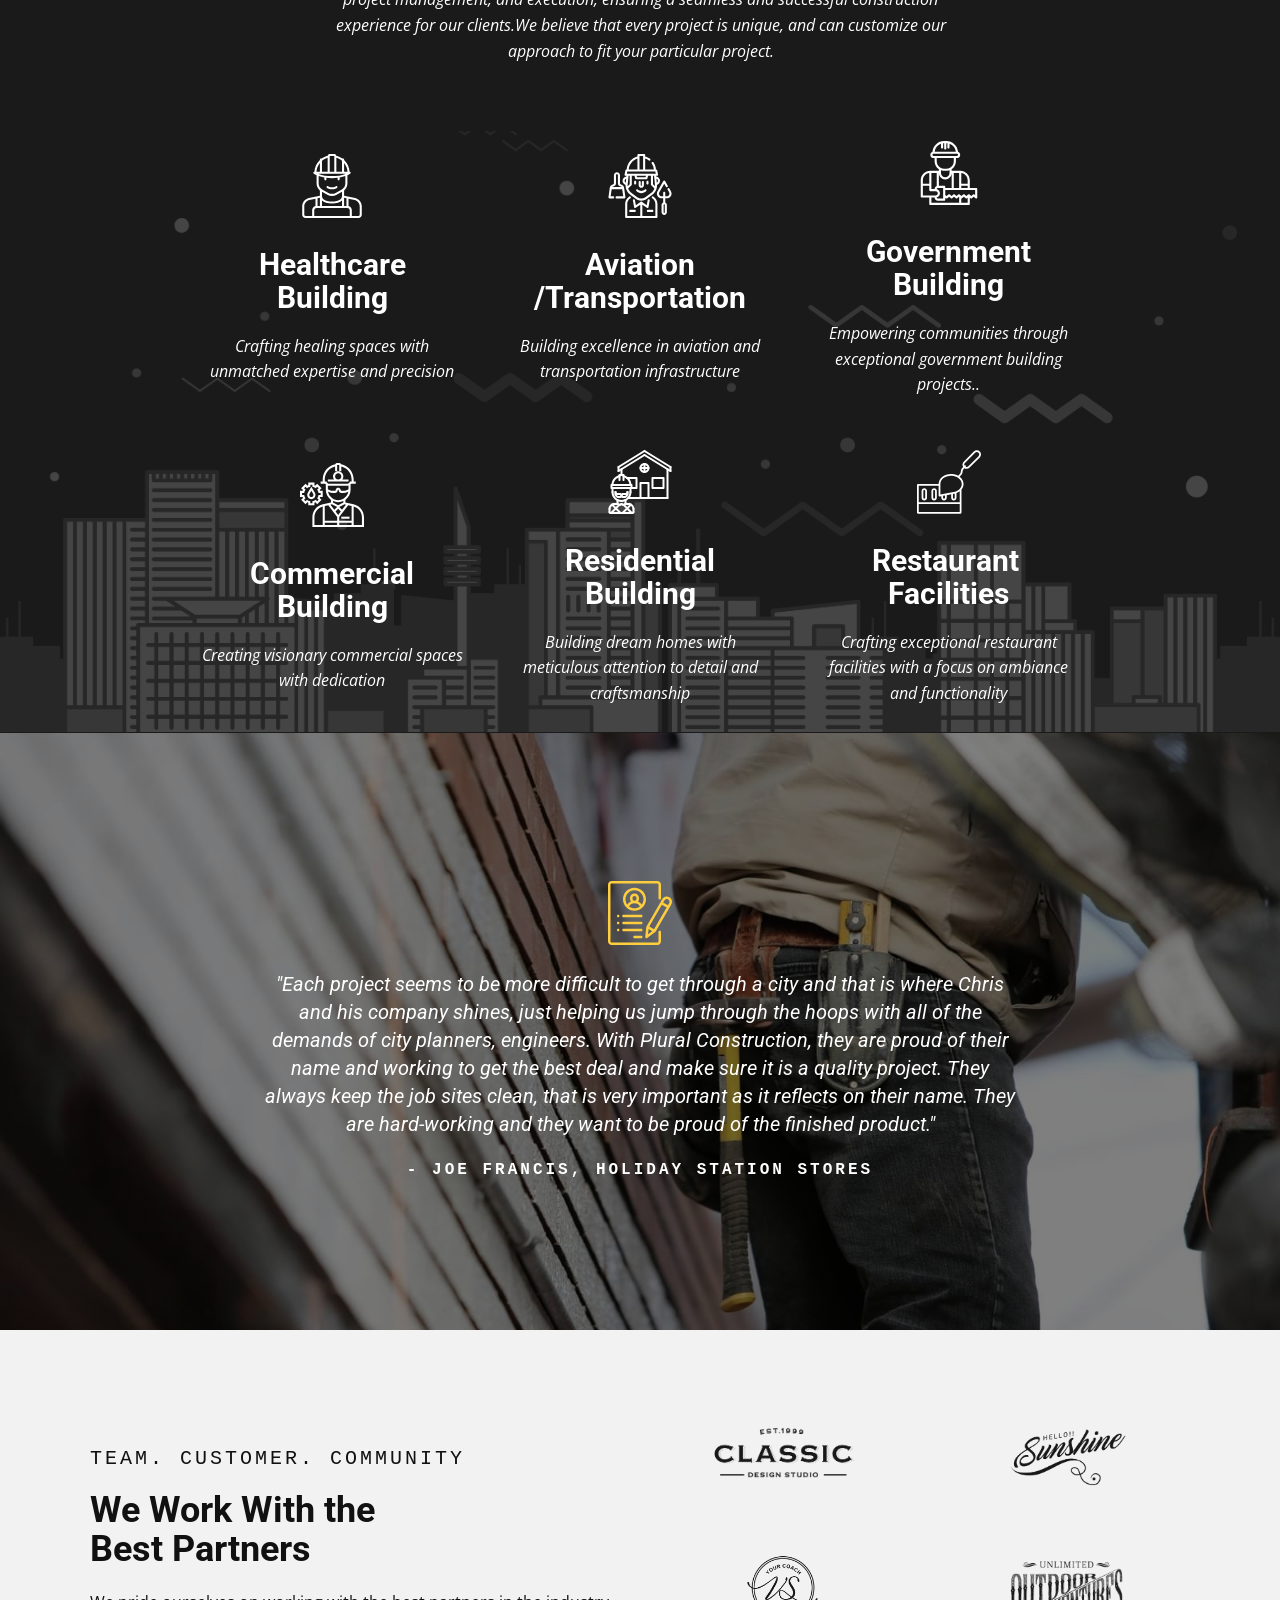
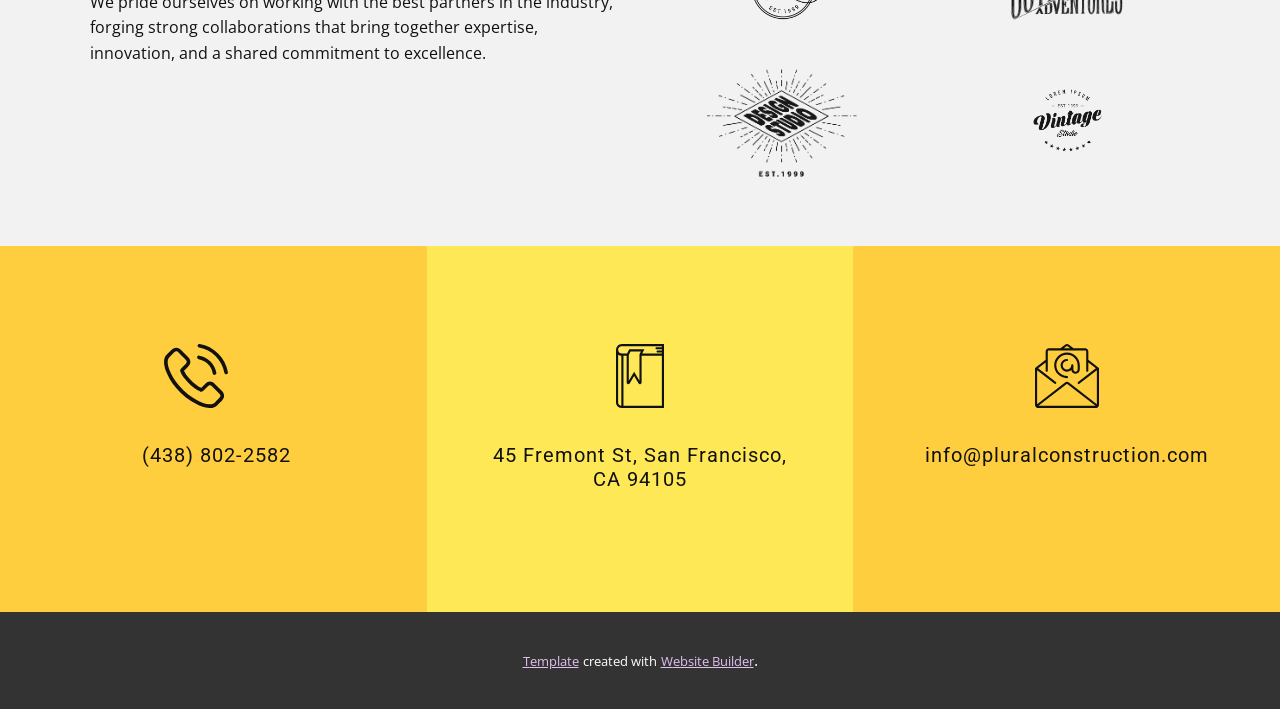
<file: Home.html>
<!DOCTYPE html>
<html style="font-size: 16px;" lang="en"><head>
    <meta name="viewport" content="width=device-width, initial-scale=1.0">
    <meta charset="utf-8">
    <meta name="keywords" content="Building Together, 450, Completed Projects, Building&nbsp;Information Modeling, We has a proud tradition of service as a General Contractor since 1974, Design &amp;amp;Build Package, BuildingRenovation, ProjectManagement, We Offer a Wide Range of Services, Company Certifications, HealthcareBuilding, EducationBuilding, Government
                                            Building, CommercialBuilding, ResidentialBuilding, Restaurant&nbsp;Facilities, We Work With the&nbsp;Best Partners">
    <meta name="description" content="">
    <title>Home</title>
    <link rel="stylesheet" href="nicepage.css" media="screen">
<link rel="stylesheet" href="Home.css" media="screen">
    <script class="u-script" type="text/javascript" src="jquery.js" defer=""></script>
    <script class="u-script" type="text/javascript" src="nicepage.js" defer=""></script>
    <meta name="generator" content="Nicepage 5.12.7, nicepage.com">
    <link id="u-theme-google-font" rel="stylesheet" href="https://fonts.googleapis.com/css?family=Roboto:100,100i,300,300i,400,400i,500,500i,700,700i,900,900i|Open+Sans:300,300i,400,400i,500,500i,600,600i,700,700i,800,800i">
    
    
    
    
    
    
    
    
    
    
    <script type="application/ld+json">{
		"@context": "http://schema.org",
		"@type": "Organization",
		"name": "Site3",
		"logo": "images/default-logo.png"
}</script>
    <meta name="theme-color" content="#834496">
    <meta property="og:title" content="Home">
    <meta property="og:description" content="">
    <meta property="og:type" content="website">
  <meta data-intl-tel-input-cdn-path="intlTelInput/" /></head>
  <body class="u-body u-xl-mode" data-lang="en"><header class="u-clearfix u-header u-header" id="sec-d73b"><div class="u-clearfix u-sheet u-sheet-1">
        <nav class="u-align-left u-font-size-14 u-menu u-menu-one-level u-nav-spacing-25 u-offcanvas u-menu-1">
          <div class="menu-collapse">
            <a class="u-button-style u-nav-link" href="#" style="padding: 4px 0px; font-size: calc(1em + 8px);">
              <svg class="u-svg-link" preserveAspectRatio="xMidYMin slice" viewBox="0 0 302 302" style="undefined"><use xmlns:xlink="http://www.w3.org/1999/xlink" xlink:href="#svg-7b92"></use></svg>
              <svg xmlns="http://www.w3.org/2000/svg" xmlns:xlink="http://www.w3.org/1999/xlink" version="1.1" id="svg-7b92" x="0px" y="0px" viewBox="0 0 302 302" style="enable-background:new 0 0 302 302;" xml:space="preserve" class="u-svg-content"><g><rect y="36" width="302" height="30"></rect><rect y="236" width="302" height="30"></rect><rect y="136" width="302" height="30"></rect>
</g><g></g><g></g><g></g><g></g><g></g><g></g><g></g><g></g><g></g><g></g><g></g><g></g><g></g><g></g><g></g></svg>
            </a>
          </div>
          <div class="u-custom-menu u-nav-container">
            <ul class="u-nav u-spacing-25 u-unstyled"><li class="u-nav-item"><a class="u-button-style u-nav-link" href="#" style="padding: 8px 0px;">Home</a>
</li><li class="u-nav-item"><a class="u-button-style u-nav-link" href="#" style="padding: 8px 0px;">Projects</a>
</li><li class="u-nav-item"><a class="u-button-style u-nav-link" href="#" style="padding: 8px 0px;">Services</a>
</li><li class="u-nav-item"><a class="u-button-style u-nav-link" href="#" style="padding: 8px 0px;">About Us</a>
</li></ul>
          </div>
          <div class="u-custom-menu u-nav-container-collapse">
            <div class="u-align-center u-black u-container-style u-inner-container-layout u-opacity u-opacity-95 u-sidenav">
              <div class="u-inner-container-layout u-sidenav-overflow">
                <div class="u-menu-close"></div>
                <ul class="u-align-center u-nav u-popupmenu-items u-unstyled u-nav-2"><li class="u-nav-item"><a class="u-button-style u-nav-link" href="#">Home</a>
</li><li class="u-nav-item"><a class="u-button-style u-nav-link" href="#">Projects</a>
</li><li class="u-nav-item"><a class="u-button-style u-nav-link" href="#">Services</a>
</li><li class="u-nav-item"><a class="u-button-style u-nav-link" href="#">About Us</a>
</li></ul>
              </div>
            </div>
            <div class="u-black u-menu-overlay u-opacity u-opacity-70"></div>
          </div>
        </nav>
        <a href="#" class="u-image u-logo u-image-1" src="">
          <img src="images/default-logo.png" class="u-logo-image u-logo-image-1">
        </a>
      </div></header> 
    <section class="u-clearfix u-image u-shading u-section-1" id="sec-0ecc">
      <div class="u-clearfix u-sheet u-sheet-1">
        <div class="u-container-style u-expanded-width-md u-expanded-width-sm u-group u-group-1">
          <div class="u-container-layout u-valign-middle-lg u-valign-middle-md u-valign-middle-xl u-valign-middle-xs u-container-layout-1">
            <h5 class="u-align-center u-custom-font u-font-courier-new u-text u-text-1"> Building Dreams, Brick by BricK</h5>
            <h1 class="u-align-center u-custom-font u-font-titillium-Web u-text u-title u-text-2">Plural Construction</h1>
            <p class="u-align-center u-text u-text-3"> Welcome to Plural Construction, where construction excellence meets unrivaled expertise.</p>
            <div class="u-border-6 u-border-white u-shape u-shape-right u-shape-1"></div>
            <div class="u-border-6 u-border-white u-shape u-shape-left u-shape-2"></div>
            <a href="#" class="u-custom-font u-font-courier-new u-link u-text-palette-4-base u-link-1">GET IN TOUCH</a>
          </div>
        </div>
      </div>
    </section>
    <section class="u-black u-clearfix u-section-2" id="sec-e8e1">
      <div class="u-clearfix u-sheet u-sheet-1">
        <div class="u-clearfix u-expanded-width u-layout-wrap u-layout-wrap-1">
          <div class="u-layout">
            <div class="u-layout-col">
              <div class="u-size-30">
                <div class="u-layout-row">
                  <div class="u-container-style u-layout-cell u-left-cell u-right-cell u-size-60 u-layout-cell-1">
                    <div class="u-container-layout"></div>
                  </div>
                </div>
              </div>
              <div class="u-size-30">
                <div class="u-layout-row">
                  <div class="u-container-style u-layout-cell u-left-cell u-size-20 u-size-20-md u-layout-cell-2">
                    <div class="u-container-layout u-container-layout-2">
                      <h2 class="u-align-center u-custom-font u-font-titillium-Web u-text u-text-palette-4-base u-text-1">420</h2>
                    </div>
                  </div>
                  <div class="u-container-style u-layout-cell u-size-20 u-size-20-md u-layout-cell-3">
                    <div class="u-container-layout">
                      <h2 class="u-custom-font u-font-titillium-Web u-text u-text-2">Completed Projects</h2>
                      <p class="u-text u-text-3"> Our completed projects stand as a testament to our unwavering commitment to excellence, showcasing our ability to deliver exceptional craftsmanship, innovative design, and client satisfaction in every endeavor.</p>
                    </div>
                  </div>
                  <div class="u-container-style u-layout-cell u-palette-4-base u-right-cell u-size-20 u-size-20-md u-layout-cell-4">
                    <div class="u-container-layout">
                      <div class="u-container-style u-expanded-width u-grey-80 u-group u-group-1">
                        <div class="u-container-layout u-valign-middle">
                          <h2 class="u-custom-font u-font-titillium-Web u-text u-text-4">Building&nbsp;<br>Information Modeling
                          </h2>
                        </div>
                      </div>
                      <p class="u-text u-text-5"> The
 integrated practice of Building Information Modeling (BIM) allows 
Plural Construction to develop a comprehensive, virtual working model of a project.</p>
                    </div>
                  </div>
                </div>
              </div>
            </div>
          </div>
        </div>
      </div>
    </section>
    <section class="u-clearfix u-grey-5 u-section-3" id="sec-6acd">
      <div class="u-clearfix u-sheet u-sheet-1">
        <div class="u-clearfix u-expanded-width u-layout-wrap u-layout-wrap-1">
          <div class="u-layout">
            <div class="u-layout-row">
              <div class="u-container-style u-image u-layout-cell u-left-cell u-size-30 u-image-1">
                <div class="u-container-layout"></div>
              </div>
              <div class="u-container-style u-layout-cell u-right-cell u-size-30 u-layout-cell-2">
                <div class="u-container-layout u-valign-middle u-container-layout-2">
                  <h5 class="u-custom-font u-font-courier-new u-text u-text-1">about us</h5>
                  <h2 class="u-custom-font u-font-titillium-Web u-text u-text-2"> We have a proud tradition of delivering exceptional service since 1998</h2>
                  <p class="u-text u-text-3"> Our team of highly skilled professionals, including architects, engineers, and project managers, bring their expertise and creativity to every project we undertake, ensuring that each endeavor is executed with precision and exceeds client expectations.</p>
                  <a href="About-Us.html" class="u-btn u-button-style u-custom-font u-font-courier-new u-palette-4-base u-text-body-color u-btn-1">read more</a>
                </div>
              </div>
            </div>
          </div>
        </div>
      </div>
    </section>
    <section class="u-clearfix u-section-4" id="carousel_5e61">
      <div class="u-clearfix u-expanded-width u-layout-wrap u-layout-wrap-1">
        <div class="u-gutter-0 u-layout">
          <div class="u-layout-row">
            <div class="u-align-center u-container-style u-layout-cell u-palette-4-base u-size-20 u-layout-cell-1">
              <div class="u-container-layout u-valign-middle u-container-layout-1"><span class="u-icon u-icon-circle u-icon-1"><svg class="u-svg-link" preserveAspectRatio="xMidYMin slice" viewBox="0 0 511.998 511.998" style=""><use xmlns:xlink="http://www.w3.org/1999/xlink" xlink:href="#svg-c13f"></use></svg><svg class="u-svg-content" viewBox="0 0 511.998 511.998" x="0px" y="0px" id="svg-c13f" style="enable-background:new 0 0 511.998 511.998;"><g><g><path d="M74.664,85.179c-17.673,0-32,14.327-32,32v85.333h21.333v-85.333c0-5.891,4.776-10.667,10.667-10.667h256V85.179H74.664z"></path>
</g>
</g><g><g><path d="M74.664,405.179c-5.891,0-10.667-4.776-10.667-10.667V287.845H42.664v106.667c0,17.673,14.327,32,32,32h106.667v-21.333    H74.664z"></path>
</g>
</g><g><g><path d="M338.206,432.688L79.155,173.637c-4.165-4.164-10.917-4.164-15.083,0L3.123,234.587c-4.164,4.165-4.164,10.917,0,15.083    L262.174,508.72c2,2.001,4.713,3.125,7.541,3.125c2.829-0.001,5.541-1.125,7.541-3.125l60.949-60.949    C342.37,443.605,342.37,436.853,338.206,432.688z M269.715,486.096L25.747,242.128l45.867-45.867L315.582,440.23L269.715,486.096z    "></path>
</g>
</g><g><g><path d="M469.331,405.179h-160v21.333h117.333v53.333c0,5.891,4.776,10.667,10.667,10.667h32    c23.564,0,42.667-19.102,42.667-42.667C511.998,424.281,492.895,405.179,469.331,405.179z M469.331,469.179h-21.333v-42.667    h21.333c11.782,0,21.333,9.551,21.333,21.333C490.664,459.628,481.113,469.179,469.331,469.179z"></path>
</g>
</g><g><g><path d="M469.331,85.179h-53.333v21.333h53.333c11.782,0,21.333,9.551,21.333,21.333v320h21.333v-320    C511.998,104.281,492.895,85.179,469.331,85.179z"></path>
</g>
</g><g><g><rect x="164.042" y="314.513" transform="matrix(0.7071 -0.7071 0.7071 0.7071 -175.2621 227.2397)" width="45.259" height="21.333"></rect>
</g>
</g><g><g><rect x="121.376" y="271.846" transform="matrix(0.7071 -0.7071 0.7071 0.7071 -157.5885 184.5736)" width="45.259" height="21.333"></rect>
</g>
</g><g><g><rect x="206.686" y="357.18" transform="matrix(0.7071 -0.7071 0.7071 0.7071 -192.9419 269.8904)" width="45.259" height="21.333"></rect>
</g>
</g><g><g><rect x="249.372" y="399.868" transform="matrix(0.7071 -0.7071 0.7071 0.7071 -210.6241 312.5771)" width="45.259" height="21.333"></rect>
</g>
</g><g><g><rect x="78.679" y="229.18" transform="matrix(0.7071 -0.7071 0.7071 0.7071 -139.9243 141.885)" width="45.259" height="21.333"></rect>
</g>
</g><g><g><path d="M460.094,23.824L445.352,9.083c-12.473-11.907-32.103-11.907-44.576,0L238.579,171.28c-4.164,4.165-4.164,10.917,0,15.083    l44.235,44.235c1.995,2.008,4.711,3.133,7.541,3.125c2.829-0.001,5.541-1.125,7.541-3.125L460.094,68.4    c0.005-0.005,0.01-0.01,0.015-0.015C472.41,56.076,472.403,36.125,460.094,23.824z M445.022,53.307L290.355,207.973    l-29.152-29.152L415.87,24.165c4.028-3.849,10.372-3.849,14.4,0l14.752,14.731c0.001,0.002,0.003,0.003,0.005,0.005    C449.003,42.88,449.001,49.33,445.022,53.307z"></path>
</g>
</g><g><g><path d="M286.931,212.944l-46.037,15.371l15.371-46.112l-20.267-6.752l-22.123,66.357c-0.362,1.088-0.547,2.227-0.547,3.373    c0.001,5.891,4.778,10.666,10.669,10.664c1.129,0.004,2.252-0.169,3.328-0.512l66.357-22.123L286.931,212.944z"></path>
</g>
</g><g><g><rect x="390.275" y="36.943" transform="matrix(0.7071 -0.7071 0.7071 0.7071 69.1923 303.4905)" width="21.333" height="62.56"></rect>
</g>
</g><g><g><rect x="223.998" y="234.512" width="160" height="21.333"></rect>
</g>
</g><g><g><rect x="405.331" y="234.512" width="21.333" height="21.333"></rect>
</g>
</g><g><g><rect x="447.998" y="234.512" width="21.333" height="21.333"></rect>
</g>
</g></svg></span>
                <h2 class="u-align-center-xs u-custom-font u-font-titillium-Web u-text u-text-1">Design &amp;<br><b>Build</b>
                </h2>
                <p class="u-align-center-xs u-text u-text-2">An integrated approach that combines the architectural design and construction phases into a seamless process.</p>
              </div>
            </div>
            <div class="u-align-center u-container-style u-layout-cell u-palette-5-base u-size-20 u-layout-cell-2">
              <div class="u-container-layout u-valign-middle u-container-layout-2"><span class="u-icon u-icon-circle u-icon-2"><svg class="u-svg-link" preserveAspectRatio="xMidYMin slice" viewBox="0 0 512 512" style=""><use xmlns:xlink="http://www.w3.org/1999/xlink" xlink:href="#svg-bcbb"></use></svg><svg class="u-svg-content" viewBox="0 0 512 512" x="0px" y="0px" id="svg-bcbb" style="enable-background:new 0 0 512 512;"><g><g><g><path d="M366.933,477.867H128c-4.71,0-8.533,3.823-8.533,8.533v17.067c0,4.71,3.823,8.533,8.533,8.533s8.533-3.823,8.533-8.533     v-8.533h230.4c4.71,0,8.533-3.823,8.533-8.533S371.644,477.867,366.933,477.867z"></path><path d="M187.733,213.333c0,4.71,3.823,8.533,8.533,8.533H230.4c4.71,0,8.533-3.823,8.533-8.533v-51.2     c0-4.71-3.823-8.533-8.533-8.533h-34.133c-4.71,0-8.533,3.823-8.533,8.533V213.333z M204.8,170.667h17.067V204.8H204.8V170.667z"></path><path d="M110.933,102.4H8.533c-4.71,0-8.533,3.823-8.533,8.533V281.6c0,4.71,3.823,8.533,8.533,8.533s8.533-3.823,8.533-8.533     V119.467h93.867c4.71,0,8.533-3.823,8.533-8.533S115.644,102.4,110.933,102.4z"></path><path d="M409.6,418.133c0,4.71,3.823,8.533,8.533,8.533h34.133c4.71,0,8.533-3.823,8.533-8.533v-51.2     c0-4.71-3.823-8.533-8.533-8.533h-34.133c-4.71,0-8.533,3.823-8.533,8.533V418.133z M426.667,375.467h17.067V409.6h-17.067     V375.467z"></path><path d="M42.667,307.2C0.486,307.2,0,417.024,0,418.133c0,20.608,14.686,37.837,34.133,41.805v43.529     c0,4.71,3.823,8.533,8.533,8.533c4.71,0,8.533-3.823,8.533-8.533v-43.529c19.447-3.968,34.133-21.197,34.133-41.805     C85.333,417.024,84.847,307.2,42.667,307.2z M42.667,443.733c-14.114,0-25.6-11.486-25.6-25.6     c0-42.513,11.418-93.867,25.6-93.867c14.182,0,25.6,51.354,25.6,93.867C68.267,432.247,56.781,443.733,42.667,443.733z"></path><path d="M93.867,256H59.733c-4.71,0-8.533,3.823-8.533,8.533V281.6c0,4.71,3.823,8.533,8.533,8.533s8.533-3.823,8.533-8.533     v-8.533h17.067v42.667c0,4.71,3.823,8.533,8.533,8.533c4.71,0,8.533-3.823,8.533-8.533v-51.2     C102.4,259.823,98.577,256,93.867,256z"></path><path d="M418.133,221.867h34.133c4.71,0,8.533-3.823,8.533-8.533v-51.2c0-4.71-3.823-8.533-8.533-8.533h-34.133     c-4.71,0-8.533,3.823-8.533,8.533v51.2C409.6,218.044,413.423,221.867,418.133,221.867z M426.667,170.667h17.067V204.8h-17.067     V170.667z"></path><path d="M93.867,153.6H59.733c-4.71,0-8.533,3.823-8.533,8.533v51.2c0,4.71,3.823,8.533,8.533,8.533h34.133     c4.71,0,8.533-3.823,8.533-8.533v-51.2C102.4,157.423,98.577,153.6,93.867,153.6z M85.333,204.8H68.267v-34.133h17.067V204.8z"></path><path d="M273.067,213.333c0,4.71,3.823,8.533,8.533,8.533h34.133c4.71,0,8.533-3.823,8.533-8.533v-51.2     c0-4.71-3.823-8.533-8.533-8.533H281.6c-4.71,0-8.533,3.823-8.533,8.533V213.333z M290.133,170.667H307.2V204.8h-17.067V170.667z     "></path><path d="M503.467,102.4h-102.4c-4.71,0-8.533,3.823-8.533,8.533s3.823,8.533,8.533,8.533h93.867V462.37     c-2.679-0.956-5.521-1.57-8.533-1.57c-1.476,0-2.944,0.128-4.386,0.384c-5.888-10.607-17.092-17.451-29.747-17.451     c-12.655,0-23.859,6.844-29.747,17.451c-1.442-0.256-2.91-0.384-4.386-0.384c-14.114,0-25.6,11.486-25.6,25.6     s11.486,25.6,25.6,25.6H486.4c14.114,0,25.6-11.486,25.6-25.6V110.933C512,106.223,508.177,102.4,503.467,102.4z M486.4,494.933     h-68.267c-4.702,0-8.533-3.831-8.533-8.533s3.831-8.533,8.533-8.533c1.638,0,3.191,0.469,4.625,1.391     c2.338,1.502,5.257,1.775,7.834,0.734c2.577-1.041,4.48-3.277,5.103-5.982c1.801-7.774,8.619-13.21,16.572-13.21     c7.953,0,14.771,5.436,16.572,13.21c0.623,2.705,2.526,4.941,5.103,5.982c2.569,1.041,5.495,0.768,7.834-0.734     c5.555-3.584,13.158,0.802,13.158,7.142C494.933,491.102,491.102,494.933,486.4,494.933z"></path><path d="M281.6,119.467h34.133c4.71,0,8.533-3.823,8.533-8.533v-51.2c0-4.71-3.823-8.533-8.533-8.533H281.6     c-4.71,0-8.533,3.823-8.533,8.533v51.2C273.067,115.644,276.89,119.467,281.6,119.467z M290.133,68.267H307.2V102.4h-17.067     V68.267z"></path><path d="M273.067,315.733c0,4.71,3.823,8.533,8.533,8.533h34.133c4.71,0,8.533-3.823,8.533-8.533v-51.2     c0-4.71-3.823-8.533-8.533-8.533H281.6c-4.71,0-8.533,3.823-8.533,8.533V315.733z M290.133,273.067H307.2V307.2h-17.067V273.067z     "></path><path d="M196.267,119.467H230.4c4.71,0,8.533-3.823,8.533-8.533v-51.2c0-4.71-3.823-8.533-8.533-8.533h-34.133     c-4.71,0-8.533,3.823-8.533,8.533v51.2C187.733,115.644,191.556,119.467,196.267,119.467z M204.8,68.267h17.067V102.4H204.8     V68.267z"></path><path d="M249.941,412.075c-1.536,1.621-2.475,3.84-2.475,6.059c0,2.219,0.939,4.437,2.475,6.059     c1.621,1.536,3.84,2.475,6.059,2.475c2.219,0,4.437-0.939,6.059-2.475c1.536-1.621,2.475-3.84,2.475-6.059     c0-2.219-0.939-4.437-2.475-6.059C258.816,408.917,253.184,408.917,249.941,412.075z"></path><path d="M187.733,315.733c0,4.71,3.823,8.533,8.533,8.533H230.4c4.71,0,8.533-3.823,8.533-8.533v-51.2     c0-4.71-3.823-8.533-8.533-8.533h-34.133c-4.71,0-8.533,3.823-8.533,8.533V315.733z M204.8,273.067h17.067V307.2H204.8V273.067z"></path><path d="M170.667,366.933c0,4.71,3.823,8.533,8.533,8.533h25.6v76.8c0,4.71,3.823,8.533,8.533,8.533     c4.71,0,8.533-3.823,8.533-8.533v-76.8h68.267v76.8c0,4.71,3.823,8.533,8.533,8.533s8.533-3.823,8.533-8.533v-76.8h25.6     c4.71,0,8.533-3.823,8.533-8.533s-3.823-8.533-8.533-8.533H179.2C174.49,358.4,170.667,362.223,170.667,366.933z"></path><path d="M409.6,315.733c0,4.71,3.823,8.533,8.533,8.533h34.133c4.71,0,8.533-3.823,8.533-8.533v-51.2     c0-4.71-3.823-8.533-8.533-8.533h-34.133c-4.71,0-8.533,3.823-8.533,8.533V315.733z M426.667,273.067h17.067V307.2h-17.067     V273.067z"></path><path d="M366.933,0H145.067c-4.71,0-8.533,3.823-8.533,8.533v443.733c0,4.71,3.823,8.533,8.533,8.533     c4.71,0,8.533-3.823,8.533-8.533v-435.2h204.8v435.2c0,4.71,3.823,8.533,8.533,8.533s8.533-3.823,8.533-8.533V8.533     C375.467,3.823,371.644,0,366.933,0z"></path>
</g>
</g>
</g></svg></span>
                <h2 class="u-custom-font u-font-titillium-Web u-text u-text-3"> General<br><b>Contracting</b>
                </h2>
                <p class="u-text u-text-4">A comprehensive approach that involves overseeing all aspects of a project, ensuring successful project completion.</p>
              </div>
            </div>
            <div class="u-align-center u-container-style u-layout-cell u-palette-4-base u-size-20 u-layout-cell-3">
              <div class="u-container-layout u-valign-middle u-container-layout-3"><span class="u-icon u-icon-circle u-icon-3"><svg class="u-svg-link" preserveAspectRatio="xMidYMin slice" viewBox="0 0 480 480" style=""><use xmlns:xlink="http://www.w3.org/1999/xlink" xlink:href="#svg-db0c"></use></svg><svg class="u-svg-content" viewBox="0 0 480 480" x="0px" y="0px" id="svg-db0c" style="enable-background:new 0 0 480 480;"><g><g><path d="M125.112,383.126c-5.46-3.631-11.692-5.937-18.2-6.736c12.484-9.827,20.161-24.531,21.088-40.392    c0-52.896-30.456-64-56-64s-56,11.104-56,64c0.929,15.862,8.609,30.566,21.096,40.392C15.89,379.003-0.031,397.031,0,418.398v53.6    c0,4.418,3.582,8,8,8h128c4.418,0,8-3.582,8-8v-53.6C144.009,404.219,136.918,390.978,125.112,383.126z M32.416,327.534    C34.584,300.718,47.2,287.998,72,287.998c22.704,0,35.2,10.736,38.776,33.136l-26.656-16c-3.789-2.273-8.703-1.044-10.976,2.745    c-0.3,0.5-0.544,1.03-0.728,1.583C68.368,321.606,46.512,326.198,32.416,327.534z M33.112,343.582    c13.696-1.128,38.4-5.272,49.92-20.44l28.592,17.16C108.416,359.894,84.28,375.998,72,375.998    C54.157,372.959,39.314,360.586,33.112,343.582z M78.608,422.062L72,428.686l-6.608-6.616L72,405.534L78.608,422.062z     M128,463.998H16v-45.6c0-14.58,11.82-26.4,26.4-26.4h17.76L48.568,421.03c-1.185,2.971-0.487,6.363,1.776,8.624l16,16    c3.124,3.123,8.188,3.123,11.312,0l16-16c2.263-2.261,2.961-5.653,1.776-8.624l-11.616-29.032H101.6c14.58,0,26.4,11.82,26.4,26.4    V463.998z"></path>
</g>
</g><g><g><path d="M293.112,383.126c-5.46-3.631-11.692-5.937-18.2-6.736c12.484-9.827,20.161-24.531,21.088-40.392    c0-52.896-30.456-64-56-64s-56,11.104-56,64c0.929,15.862,8.609,30.566,21.096,40.392c-21.206,2.613-37.127,20.641-37.096,42.008    v53.6c0,4.418,3.582,8,8,8h128c4.418,0,8-3.582,8-8v-53.6C312.009,404.219,304.918,390.978,293.112,383.126z M200.416,327.534    c2.168-26.816,14.784-39.536,39.584-39.536c22.704,0,35.2,10.736,38.776,33.136l-26.656-16c-3.789-2.273-8.703-1.044-10.976,2.745    c-0.3,0.5-0.544,1.03-0.728,1.583C236.368,321.606,214.512,326.198,200.416,327.534z M201.112,343.582    c13.696-1.128,38.4-5.272,49.92-20.44l28.592,17.16c-3.208,19.592-27.344,35.696-39.624,35.696    C222.157,372.959,207.314,360.586,201.112,343.582z M246.608,422.062L240,428.686l-6.608-6.616L240,405.534L246.608,422.062z     M296,463.998H184v-45.6c0-14.58,11.82-26.4,26.4-26.4h17.76l-11.616,29.032c-1.185,2.971-0.487,6.363,1.776,8.624l16,16    c3.124,3.123,8.188,3.123,11.312,0l16-16c2.263-2.261,2.961-5.653,1.776-8.624l-11.592-29.032H269.6c14.58,0,26.4,11.82,26.4,26.4    V463.998z"></path>
</g>
</g><g><g><path d="M461.112,383.126c-5.46-3.631-11.692-5.937-18.2-6.736c12.484-9.827,20.161-24.531,21.088-40.392    c0-52.896-30.456-64-56-64s-56,11.104-56,64c0.929,15.862,8.609,30.566,21.096,40.392c-21.206,2.613-37.127,20.641-37.096,42.008    v53.6c0,4.418,3.582,8,8,8h128c4.418,0,8-3.582,8-8v-53.6C480.009,404.219,472.918,390.978,461.112,383.126z M368.416,327.534    c2.168-26.816,14.784-39.536,39.584-39.536c22.704,0,35.2,10.736,38.776,33.136l-26.656-16c-3.789-2.273-8.703-1.044-10.976,2.745    c-0.3,0.5-0.544,1.03-0.728,1.583C404.368,321.606,382.512,326.198,368.416,327.534z M369.112,343.582    c13.696-1.128,38.4-5.272,49.92-20.44l28.592,17.16c-3.208,19.592-27.344,35.696-39.624,35.696    C390.157,372.959,375.314,360.586,369.112,343.582z M414.608,422.062L408,428.686l-6.608-6.616L408,405.534L414.608,422.062z     M464,463.998H352v-45.6c0-14.58,11.82-26.4,26.4-26.4h17.76l-11.616,29.032c-1.185,2.971-0.487,6.363,1.776,8.624l16,16    c3.124,3.123,8.188,3.123,11.312,0l16-16c2.263-2.261,2.961-5.653,1.776-8.624l-11.592-29.032H437.6c14.58,0,26.4,11.82,26.4,26.4    V463.998z"></path>
</g>
</g><g><g><path d="M368,239.998v-104c0-4.418-3.582-8-8-8h-72v-24c0-4.418-3.582-8-8-8h-48.6c-11.748-20.436-33.799-32.738-57.36-32    C138.943,65.964,111.607,95.2,112,130.35c-0.013,20.888,5.944,41.344,17.168,58.96l32.256,50.688H152v16h224v-16H368z     M200,239.998h-9.424L200,225.19V239.998z M176,233.102l-33.328-52.384c-9.592-15.047-14.683-32.523-14.672-50.368    c-0.453-26.524,20.044-48.709,46.52-50.352H176c26.51,0,48,21.49,48,48v2.352c0.017,17.856-5.074,35.343-14.672,50.4L176,233.102z     M272,239.998h-56v-39.96l6.832-10.728c11.224-17.616,17.181-38.072,17.168-58.96v-2.352c-0.019-5.399-0.718-10.775-2.08-16H272    V239.998z M328,239.998h-16v-24h16V239.998z M352,151.998h-16v16h16v8h-16v16h16v48h-8v-32c0-4.418-3.582-8-8-8h-32    c-4.418,0-8,3.582-8,8v32h-8v-48h16v-16h-16v-8h16v-16h-16v-8h64V151.998z"></path>
</g>
</g><g><g><rect x="248" y="119.998" width="16" height="16"></rect>
</g>
</g><g><g><rect x="312" y="151.998" width="16" height="16"></rect>
</g>
</g><g><g><rect x="312" y="175.998" width="16" height="16"></rect>
</g>
</g><g><g><rect x="248" y="143.998" width="16" height="16"></rect>
</g>
</g><g><g><rect x="248" y="167.998" width="16" height="16"></rect>
</g>
</g><g><g><rect x="224" y="191.998" width="16" height="16"></rect>
</g>
</g><g><g><rect x="248" y="191.998" width="16" height="16"></rect>
</g>
</g><g><g><rect x="224" y="215.998" width="16" height="16"></rect>
</g>
</g><g><g><rect x="248" y="215.998" width="16" height="16"></rect>
</g>
</g><g><g><path d="M443.944,166.918l-15.688,3.16c0.984,4.888,1.784,9.888,2.4,14.856l15.864-1.888    C445.872,177.654,445.008,172.23,443.944,166.918z"></path>
</g>
</g><g><g><path d="M36,167.302c-1.08,5.344-1.928,10.76-2.56,16.104l15.888,1.872c0.576-4.928,1.376-9.936,2.352-14.88L36,167.302z"></path>
</g>
</g><g><g><path d="M421.312,105.99l-13.936,7.856c2.456,4.344,4.8,8.848,6.88,13.4l14.504-6.752    C426.472,115.574,423.96,110.694,421.312,105.99z"></path>
</g>
</g><g><g><path d="M403.136,78.934l-12.56,9.936c3.096,3.896,6.088,8,8.896,12.168l13.264-8.936    C409.696,87.59,406.464,83.158,403.136,78.934z"></path>
</g>
</g><g><g><path d="M76.696,79.198c-3.368,4.24-6.6,8.68-9.616,13.176l13.296,8.904c2.776-4.152,5.76-8.248,8.864-12.176L76.696,79.198z"></path>
</g>
</g><g><g><path d="M380.96,55.046l-10.848,11.76c3.704,3.424,7.296,7,10.664,10.632l11.736-10.872    C388.864,62.63,384.976,58.75,380.96,55.046z"></path>
</g>
</g><g><g><path d="M58.536,106.254c-2.64,4.696-5.144,9.592-7.432,14.544l14.512,6.72c2.12-4.576,4.432-9.096,6.856-13.408L58.536,106.254z"></path>
</g>
</g><g><g><path d="M44.848,135.894c-1.896,5.12-3.592,10.344-5.048,15.528l15.392,4.344c1.352-4.8,2.92-9.6,4.672-14.336L44.848,135.894z"></path>
</g>
</g><g><g><path d="M98.824,55.238c-4,3.672-7.856,7.552-11.536,11.536L99.04,77.63c3.36-3.664,6.976-7.232,10.64-10.64L98.824,55.238z"></path>
</g>
</g><g><g><path d="M435.048,135.566l-15,5.56c1.752,4.712,3.328,9.528,4.688,14.32l15.392-4.376    C438.648,145.878,436.928,140.67,435.048,135.566z"></path>
</g>
</g><g><g><path d="M183.416,7.798c-5.248,1.488-10.472,3.2-15.504,5.048l5.544,15c4.648-1.712,9.472-3.28,14.32-4.656L183.416,7.798z"></path>
</g>
</g><g><g><path d="M215.416,1.446c-5.344,0.632-10.768,1.488-16.112,2.536l3.096,15.704c4.944-0.976,9.952-1.776,14.888-2.352L215.416,1.446    z"></path>
</g>
</g><g><g><path d="M231.68,0.158l0.608,16c4.992-0.176,10.08-0.192,15.072,0l0.64-16C242.584-0.058,237.096-0.042,231.68,0.158z"></path>
</g>
</g><g><g><path d="M152.84,19.086c-4.904,2.264-9.8,4.8-14.528,7.424l7.84,13.952c4.368-2.456,8.872-4.8,13.408-6.856L152.84,19.086z"></path>
</g>
</g><g><g><path d="M264.232,1.398L262.4,17.286c4.92,0.568,9.928,1.352,14.888,2.32l3.064-15.704C274.984,2.854,269.6,2.014,264.232,1.398z"></path>
</g>
</g><g><g><path d="M355.32,34.862l-8.872,13.312c4.128,2.752,8.224,5.728,12.192,8.848l9.888-12.576    C364.232,41.07,359.792,37.838,355.32,34.862z"></path>
</g>
</g><g><g><path d="M296.224,7.694l-4.296,15.408c4.8,1.344,9.6,2.896,14.32,4.624l5.512-15.016C306.672,10.83,301.448,9.15,296.224,7.694z"></path>
</g>
</g><g><g><path d="M124.408,35.054c-4.528,3.048-8.968,6.272-13.176,9.6l9.904,12.56c3.888-3.072,8-6.056,12.192-8.88L124.408,35.054z"></path>
</g>
</g><g><g><path d="M326.848,18.942L320.16,33.47c4.52,2.088,9.048,4.392,13.44,6.832l7.8-13.968    C336.648,23.694,331.76,21.198,326.848,18.942z"></path>
</g>
</g><g><g><path d="M176,95.998c-17.673,0-32,14.327-32,32s14.327,32,32,32s32-14.327,32-32S193.673,95.998,176,95.998z M176,143.998    c-8.837,0-16-7.163-16-16s7.163-16,16-16s16,7.163,16,16S184.837,143.998,176,143.998z"></path>
</g>
</g></svg></span>
                <h2 class="u-custom-font u-font-titillium-Web u-text u-text-5">Project<br><b>Management</b>
                </h2>
                <p class="u-text u-text-6">Our team ensures seamless coordination, efficient resource allocation, and timely execution of projects.</p>
              </div>
            </div>
          </div>
        </div>
      </div>
    </section>
    <section class="u-black u-clearfix u-section-5" id="sec-be09">
      <div class="u-align-center u-container-style u-group u-group-1">
        <div class="u-container-layout u-valign-middle u-container-layout-1">
          <h5 class="u-custom-font u-font-courier-new u-text u-text-1">what we've Done</h5>
          <h2 class="u-custom-font u-font-titillium-Web u-text u-text-2">We've Completed a Broad Range Of Projects</h2>
          <p class="u-text u-text-3"> Plural Construction has a diverse portfolio of successful projects. Our extensive experience spans various sectors, including new construction, renovations, and interior design. We have had the privilege of working with a wide range of clients, from individual homeowners to large corporations, and we approach each project with the same level of dedication and professionalism.&nbsp;</p>
        </div>
      </div>
      <div class="u-clearfix u-expanded-width u-layout-wrap u-layout-wrap-1">
        <div class="u-layout">
          <div class="u-layout-row">
            <div class="u-container-style u-image u-layout-cell u-left-cell u-size-15 u-size-30-md u-image-1">
              <div class="u-container-layout"></div>
            </div>
            <div class="u-container-style u-image u-layout-cell u-size-15 u-size-30-md u-image-2">
              <div class="u-container-layout"></div>
            </div>
            <div class="u-container-style u-image u-layout-cell u-size-15 u-size-30-md u-image-3">
              <div class="u-container-layout"></div>
            </div>
            <div class="u-container-style u-image u-layout-cell u-right-cell u-size-15 u-size-30-md u-image-4">
              <div class="u-container-layout"></div>
            </div>
          </div>
        </div>
      </div>
      <a href="Projects.html" class="u-btn u-button-style u-custom-font u-font-courier-new u-palette-4-base u-btn-1">read more</a>
    </section>
    <section class="u-clearfix u-section-6" id="sec-24ae">
      <img src="images/881d7f6482a559a539edbbc9163ab486.png" alt="" class="u-expanded-width u-image u-image-default u-image-1">
      <div class="u-align-center u-container-style u-group u-group-1">
        <div class="u-container-layout u-valign-middle u-container-layout-1">
          <h5 class="u-custom-font u-font-courier-new u-text u-text-1">What we do</h5>
          <h2 class="u-custom-font u-font-titillium-Web u-text u-text-2">We're a Jack Of Many Trades</h2>
          <p class="u-text u-text-3"> Our comprehensive range of services encompasses all aspects of construction, including design, project management, and execution, ensuring a seamless and successful construction experience for our clients.We believe that every project is unique, and can customize our approach to fit
                        your particular project.</p>
        </div>
      </div>
      <div class="u-clearfix u-layout-wrap u-layout-wrap-1">
        <div class="u-layout">
          <div class="u-layout-col">
            <div class="u-size-30 u-size-60-md">
              <div class="u-layout-row">
                <div class="u-align-center u-container-style u-layout-cell u-left-cell u-size-20 u-size-20-md u-layout-cell-1">
                  <div class="u-container-layout u-valign-middle u-container-layout-2"><span class="u-icon u-icon-circle u-icon-1"><svg class="u-svg-link" preserveAspectRatio="xMidYMin slice" viewBox="0 0 463 463" style=""><use xmlns:xlink="http://www.w3.org/1999/xlink" xlink:href="#svg-1176"></use></svg><svg class="u-svg-content" viewBox="0 0 463 463" x="0px" y="0px" id="svg-1176" style="enable-background:new 0 0 463 463;"><g><path d="M398.901,317.619c-0.116-0.028-0.232-0.055-0.35-0.078L319,301.639v-37.662c15.015-11.921,24-30.15,24-49.72v-60.41   c7.883-3.694,14.935-7.818,20.987-12.337c2.589-1.934,3.648-5.308,2.63-8.374S362.731,128,359.5,128h-0.728   C356.819,94.941,342.053,64.709,319,42.858V39.5c0-4.143-3.357-7.5-7.5-7.5c-1.476,0-2.849,0.433-4.009,1.169   c-13.18-9.836-28.37-17.214-44.954-21.362C260.874,5.04,254.772,0,247.5,0h-32c-7.272,0-13.373,5.04-15.037,11.807   c-16.584,4.149-31.774,11.526-44.954,21.362C154.349,32.433,152.976,32,151.5,32c-4.143,0-7.5,3.357-7.5,7.5v3.358   C120.947,64.709,106.181,94.941,104.228,128H103.5c-3.231,0-6.099,2.069-7.117,5.136s0.041,6.44,2.63,8.374   c6.052,4.519,13.105,8.643,20.987,12.337v60.41c0,19.57,8.985,37.799,24,49.72v37.662l-79.552,15.902   c-0.117,0.023-0.233,0.05-0.35,0.078C35.779,324.699,16,350.032,16,379.224V439.5c0,12.958,10.542,23.5,23.5,23.5h384   c12.958,0,23.5-10.542,23.5-23.5v-60.276C447,350.032,427.221,324.699,398.901,317.619z M360,448H103v-40.5   c0-9.098,7.402-16.5,16.5-16.5h224c9.098,0,16.5,7.402,16.5,16.5V448z M197.868,294.426C208.151,300.035,219.779,303,231.5,303   c0.001,0,0.002,0,0.003,0s0.002,0,0.003,0c11.714,0,23.342-2.965,33.625-8.574L304,273.225V303.5c0,18.683-18.987,40.5-72.5,40.5   S159,322.183,159,303.5v-30.275L197.868,294.426z M159,376v-38.879C173.931,350.965,199.242,359,231.5,359   s57.569-8.035,72.5-21.879V376H159z M144,376h-17v-55.667l17-3.398V376z M336,376h-17v-59.065l17,3.398V376z M231.5,160   c-36.231,0-70.59-5.917-96.5-16.088V143h193v0.912C302.09,154.083,267.731,160,231.5,160z M159,49.56   c11.773-9.977,25.654-17.613,41-22.081V128h-41V49.56z M263,27.479c15.346,4.468,29.227,12.104,41,22.081V128h-41V27.479z    M343.722,128H319V64.922C333.208,82.554,342.143,104.444,343.722,128z M215.5,15h32c0.275,0,0.5,0.225,0.5,0.5v2.417   c0,0.001,0,0.003,0,0.005V128h-33V15.5C215,15.225,215.225,15,215.5,15z M144,64.922V128h-24.722   C120.857,104.444,129.792,82.554,144,64.922z M135,214.257v-54.255c12.363,4.428,26.181,7.952,41,10.473V183.5   c0,4.143,3.357,7.5,7.5,7.5s7.5-3.357,7.5-7.5v-10.859c12.981,1.548,26.566,2.359,40.5,2.359s27.519-0.811,40.5-2.359V183.5   c0,4.143,3.357,7.5,7.5,7.5s7.5-3.357,7.5-7.5v-13.025c14.819-2.521,28.637-6.044,41-10.473v54.255   c0,17.759-9.686,34.074-25.276,42.578l-44.775,24.423C249.862,285.669,240.719,288,231.5,288c-0.001,0-0.002,0-0.003,0   s-0.002,0-0.003,0c-9.212,0-18.355-2.331-26.441-6.742l-44.775-24.423C144.686,248.331,135,232.016,135,214.257z M31,439.5v-60.276   c0-22.239,15.028-41.545,36.569-47.01L112,323.332v53.577c-13.759,3.374-24,15.806-24,30.591V448H39.5   C34.813,448,31,444.187,31,439.5z M432,439.5c0,4.687-3.813,8.5-8.5,8.5H375v-40.5c0-14.785-10.241-27.216-24-30.591v-53.577   l44.431,8.882c21.541,5.465,36.569,24.771,36.569,47.01V439.5z"></path><path d="M195.28,245.48c8.891,6.05,22.092,9.52,36.22,9.52c14.129,0,27.33-3.47,36.22-9.52c3.424-2.33,4.312-6.995,1.98-10.42   c-2.33-3.425-6.995-4.31-10.42-1.98c-6.367,4.333-16.752,6.92-27.78,6.92c-11.027,0-21.412-2.587-27.78-6.92   c-3.423-2.329-8.089-1.444-10.42,1.98S191.856,243.15,195.28,245.48z"></path>
</g></svg></span>
                    <h2 class="u-custom-font u-font-titillium-Web u-text u-text-4">Healthcare<br>Building
                    </h2>
                    <p class="u-text u-text-5"> Crafting healing spaces with unmatched expertise and precision<br>
                    </p>
                  </div>
                </div>
                <div class="u-align-center u-container-style u-layout-cell u-size-20 u-size-20-md u-layout-cell-2">
                  <div class="u-container-layout u-valign-middle u-container-layout-3"><span class="u-icon u-icon-circle u-icon-2"><svg class="u-svg-link" preserveAspectRatio="xMidYMin slice" viewBox="0 0 512 512" style=""><use xmlns:xlink="http://www.w3.org/1999/xlink" xlink:href="#svg-836a"></use></svg><svg class="u-svg-content" viewBox="0 0 512 512" x="0px" y="0px" id="svg-836a" style="enable-background:new 0 0 512 512;"><g><g><path d="M305.965,284.907c-3.246-3.247-8.511-3.247-11.758,0c-15.335,15.335-40.288,15.335-55.624,0    c-3.247-3.247-8.512-3.247-11.758,0c-3.247,3.247-3.247,8.512,0,11.758c10.91,10.91,25.24,16.364,39.57,16.364    c14.33,0,28.661-5.454,39.57-16.364C309.212,293.418,309.212,288.153,305.965,284.907z"></path>
</g>
</g><g><g><path d="M217.043,214.016c-4.592,0-8.315,3.723-8.315,8.315v13.299c0,4.592,3.723,8.315,8.315,8.315    c4.592,0,8.315-3.723,8.315-8.315V222.33C225.358,217.738,221.635,214.016,217.043,214.016z"></path>
</g>
</g><g><g><path d="M315.748,214.016c-4.592,0-8.315,3.723-8.315,8.315v13.299c0,4.592,3.723,8.315,8.315,8.315    c4.592,0,8.315-3.723,8.315-8.315V222.33C324.062,217.738,320.341,214.016,315.748,214.016z"></path>
</g>
</g><g><g><path d="M361.941,339.388c-3.926-2.382-9.04-1.132-11.422,2.793c-2.382,3.926-1.132,9.039,2.793,11.422    c16.037,9.736,25.611,26.723,25.611,45.441v96.327h-104.21v-90.237l36.21,25.724c1.429,1.016,3.115,1.537,4.816,1.537    c1.061,0,2.127-0.203,3.14-0.615c2.634-1.074,4.536-3.421,5.042-6.221l9.869-54.644c0.816-4.519-2.185-8.845-6.704-9.659    c-4.523-0.819-8.845,2.185-9.659,6.704l-7.543,41.761l-38.668-27.471c-2.883-2.049-6.748-2.049-9.632,0l-38.667,27.471    l-7.543-41.761c-0.816-4.519-5.142-7.521-9.659-6.704c-4.519,0.816-7.521,5.141-6.704,9.659l9.869,54.644    c0.505,2.8,2.408,5.147,5.042,6.221c2.634,1.073,5.635,0.726,7.955-0.921l36.208-25.724v90.237h-104.21v-96.327    c0-18.721,9.571-35.708,25.6-45.441c3.926-2.384,5.175-7.498,2.793-11.422c-2.382-3.926-7.496-5.176-11.422-2.793    c-21.039,12.773-33.6,35.074-33.6,59.656v104.642c0,4.592,3.723,8.315,8.315,8.315h241.678c4.592,0,8.315-3.723,8.315-8.315    V399.043C395.552,374.466,382.987,352.166,361.941,339.388z"></path>
</g>
</g><g><g><path d="M279.145,215.093c-4.592,0-8.315,3.723-8.315,8.315v26.083c0,2.446-1.989,4.434-4.434,4.434    c-2.446,0-4.435-1.989-4.435-4.434v-26.083c0-4.592-3.723-8.315-8.315-8.315c-4.592,0-8.315,3.723-8.315,8.315v26.083    c0,11.615,9.45,21.064,21.064,21.064c11.615,0,21.064-9.449,21.064-21.064v-26.083    C287.459,218.816,283.736,215.093,279.145,215.093z"></path>
</g>
</g><g><g><path d="M416.262,214.93c0-17.578-13.344-32.094-30.438-33.969l-0.667-6.911h6.851c2.492,0,4.852-1.117,6.432-3.045    c1.579-1.928,2.211-4.461,1.721-6.906l-6.674-33.258c-0.779-3.883-4.191-6.678-8.153-6.678h-1.722    c-1.439-20.56-8.196-40.252-19.774-57.39c-2.57-3.805-7.738-4.805-11.545-2.235c-3.805,2.571-4.806,7.739-2.235,11.545    c9.714,14.378,15.48,30.854,16.884,48.081h-69.509V36.457c10.561,3.397,20.433,8.509,29.448,15.273    c1.497,1.123,3.247,1.664,4.984,1.664c2.526,0,5.023-1.148,6.657-3.325c2.756-3.673,2.012-8.884-1.661-11.64    c-11.943-8.962-25.181-15.44-39.428-19.315V8.315c0-4.592-3.723-8.315-8.315-8.315h-45.453c-4.592,0-8.315,3.723-8.315,8.315    v10.83c-23.336,6.396-44.407,20.015-59.872,38.877c-15.39,18.771-24.55,41.993-26.274,66.141h-1.758    c-3.962,0-7.375,2.796-8.153,6.682l-6.663,33.258c-0.489,2.443,0.142,4.977,1.722,6.903c1.579,1.927,3.939,3.044,6.431,3.044    h6.852l-0.667,6.909c-17.096,1.867-30.444,16.386-30.444,33.97c0.001,15.384,10.093,28.414,24.148,32.693    c-0.42,9.605,0.645,19.162,3.205,28.478c5.531,20.081,17.859,37.884,34.713,50.126l45.509,33.07    c12.649,9.193,27.47,13.788,42.298,13.787c14.824-0.001,29.655-4.596,42.309-13.787l45.505-33.069    c16.924-12.289,29.274-30.186,34.777-50.396c2.513-9.238,3.555-18.708,3.134-28.214    C406.176,243.332,416.262,230.307,416.262,214.93z M142.206,230.292c-5.413-2.992-9.05-8.748-9.05-15.362    c0-7.791,5.107-14.404,12.146-16.689L142.206,230.292z M251.984,25.73c0.001-0.072,0.001-0.144,0-0.217v-8.883h28.824v107.533    h-28.824V25.73z M235.354,36.489v87.674h-69.492C169.234,83.75,196.947,48.925,235.354,36.489z M157.555,244.348l6.79-70.298    h9.301v66.954l-16.222,16.228C157.107,252.958,157.139,248.655,157.555,244.348z M344.441,312.773l-45.506,33.069    c-19.463,14.135-45.607,14.135-65.058,0.001l-45.51-33.071c-12.4-9.008-21.796-21.69-26.872-36.091l26.346-26.356    c1.559-1.559,2.435-3.673,2.435-5.878V174.05h21.939l5.29,21.398c0.918,3.712,4.248,6.319,8.072,6.319h81.637    c3.824,0,7.154-2.607,8.072-6.319l5.29-21.398h22.877v70.397c0,2.205,0.876,4.319,2.435,5.878l25.653,25.663    C366.521,290.69,357.034,303.629,344.441,312.773z M229.347,174.052h74.099l-2.74,11.086h-68.618L229.347,174.052z     M375.433,256.36l-15.351-15.357V174.05h8.369l6.791,70.304C375.633,248.365,375.683,252.374,375.433,256.36z M150.932,157.421    l3.331-16.629h224.26l3.337,16.629H150.932z M390.59,230.287l-3.095-32.04c7.036,2.288,12.139,8.898,12.139,16.684    C399.634,221.54,396.001,227.294,390.59,230.287z"></path>
</g>
</g><g><g><path d="M354.534,446.771h-35.476c-4.592,0-8.315,3.723-8.315,8.315c0,4.592,3.723,8.315,8.315,8.315h35.476    c4.592,0,8.315-3.723,8.315-8.315C362.848,450.494,359.126,446.771,354.534,446.771z"></path>
</g>
</g><g><g><path d="M213.74,446.771h-35.476c-4.592,0-8.315,3.723-8.315,8.315c0,4.592,3.723,8.315,8.315,8.315h35.476    c4.592,0,8.315-3.723,8.315-8.315C222.054,450.494,218.332,446.771,213.74,446.771z"></path>
</g>
</g><g><g><path d="M503.241,297.011l-12.063-20.894c-2.297-3.978-7.382-5.34-11.358-3.043c-3.977,2.296-5.339,7.381-3.043,11.358    l12.063,20.894c3.952,6.847,3.953,15.022,0,21.869c-3.953,6.847-11.033,10.934-18.938,10.934h-11.848v-28.27    c0-4.592-3.723-8.315-8.315-8.315s-8.315,3.723-8.315,8.315v28.268h-11.849c-7.906,0-14.985-4.087-18.938-10.934    c-3.953-6.847-3.952-15.022,0-21.869l39.101-67.725l13.834,23.961c2.296,3.978,7.382,5.34,11.358,3.043    c3.977-2.296,5.339-7.381,3.043-11.358l-21.035-36.432c-1.486-2.572-4.229-4.157-7.2-4.157c-2.971,0-5.715,1.585-7.2,4.157    l-46.301,80.197c-6.959,12.053-6.959,26.445,0,38.498s19.423,19.249,33.34,19.249h11.849V387.5    c-7.567,3.239-12.885,10.757-12.885,19.496v59.594c0,11.689,9.51,21.2,21.2,21.2s21.2-9.51,21.2-21.2v-59.594    c0-8.739-5.317-16.257-12.885-19.496v-32.744h11.848c13.918,0,26.382-7.196,33.341-19.249    C510.201,323.455,510.201,309.063,503.241,297.011z M454.31,466.59c0,2.52-2.05,4.571-4.571,4.571    c-2.521,0-4.571-2.05-4.571-4.571v-59.594c0-2.52,2.05-4.57,4.571-4.57c2.521,0,4.571,2.05,4.571,4.57V466.59z"></path>
</g>
</g><g><g><path d="M139.48,345.882l-10.347-73.764c-0.02-0.145-0.053-0.287-0.081-0.43c-0.728-13.78-10.833-25.188-24.602-27.427    l-0.523-0.085c-4.724-0.768-8.153-4.799-8.153-9.585v-65.303c0-13.358-10.867-24.224-24.224-24.224    c-13.358,0-24.224,10.867-24.224,24.224v65.303c0,4.786-3.429,8.817-8.154,9.585l-0.52,0.084    c-13.772,2.241-23.878,13.65-24.605,27.432c-0.028,0.142-0.06,0.282-0.08,0.426L3.62,345.881c-0.335,2.384,0.38,4.795,1.96,6.611    c1.579,1.816,3.868,2.859,6.275,2.859h29.071c4.592,0,8.315-3.723,8.315-8.315c0-4.592-3.723-8.315-8.315-8.315H21.414    l8.015-57.134h84.239l8.014,57.135H68.64c-4.592,0-8.315,3.723-8.315,8.315c0,4.592,3.723,8.315,8.315,8.315h62.607    c2.407,0,4.695-1.042,6.275-2.859S139.815,348.266,139.48,345.882z M33.663,264.959c1.901-2.218,4.57-3.783,7.658-4.285    l0.52-0.084c12.812-2.084,22.112-13.018,22.112-25.999v-65.303c0-4.188,3.407-7.595,7.595-7.595s7.595,3.407,7.595,7.595v65.303    c0,12.981,9.3,23.915,22.11,25.998l0.523,0.085c3.089,0.502,5.756,2.065,7.656,4.285H33.663z"></path>
</g>
</g></svg></span>
                    <h2 class="u-custom-font u-font-titillium-Web u-text u-text-6">Aviation /Transportation</h2>
                    <p class="u-text u-text-7"> Building excellence in aviation and transportation infrastructure</p>
                  </div>
                </div>
                <div class="u-align-center u-container-style u-layout-cell u-right-cell u-size-20 u-size-20-md u-layout-cell-3">
                  <div class="u-container-layout u-valign-middle u-container-layout-4"><span class="u-icon u-icon-circle u-icon-3"><svg class="u-svg-link" preserveAspectRatio="xMidYMin slice" viewBox="0 0 480 480" style=""><use xmlns:xlink="http://www.w3.org/1999/xlink" xlink:href="#svg-1a83"></use></svg><svg class="u-svg-content" viewBox="0 0 480 480" x="0px" y="0px" id="svg-1a83" style="enable-background:new 0 0 480 480;"><g><g><path d="M444,352h-48v-56c-0.048-39.744-32.256-71.952-72-72h-64v-12.376c19.942-13.295,31.943-35.657,32-59.624v-24h8    c13.219,0.033,23.963-10.656,23.996-23.876c0.026-10.311-6.555-19.48-16.332-22.756C304.171,35.516,265.985,0.072,220,0h-16    c-45.985,0.072-84.171,35.516-87.664,81.368c-12.535,4.2-19.292,17.765-15.092,30.3C104.52,121.445,113.689,128.026,124,128h8v24    c0.054,23.968,12.056,46.331,32,59.624V224h-64c-39.744,0.048-71.952,32.256-72,72v120c0,4.418,3.582,8,8,8h56v48    c0,4.418,3.582,8,8,8h288c4.418,0,8-3.582,8-8v-46.936l5.752,4.984c3.006,2.602,7.466,2.602,10.472,0l13.272-11.472l13.272,11.472    c0.396,0.289,0.819,0.538,1.264,0.744c0.33,0.233,0.677,0.439,1.04,0.616c0.93,0.382,1.923,0.583,2.928,0.592    c1.102-0.004,2.192-0.235,3.2-0.68c0.207-0.126,0.407-0.262,0.6-0.408c0.761-0.391,1.453-0.905,2.048-1.52    c0.056-0.072,0.152-0.088,0.208-0.16c0.21-0.31,0.395-0.636,0.552-0.976c0.323-0.464,0.591-0.963,0.8-1.488    c0.182-0.534,0.306-1.087,0.368-1.648c0.102-0.367,0.177-0.742,0.224-1.12v-64C452,355.582,448.418,352,444,352z M332,240.568    c27.535,4.013,47.965,27.606,48,55.432v24h-48V240.568z M332,336h48v16h-48V336z M276,240h40v112h-40V240z M180,20.184V48    c0,4.418,3.582,8,8,8s8-3.582,8-8V16.488c2.655-0.312,5.326-0.475,8-0.488v40c0,4.418,3.582,8,8,8s8-3.582,8-8V16    c2.674,0.013,5.345,0.176,8,0.488V48c0,4.418,3.582,8,8,8s8-3.582,8-8V20.184c25.975,9.22,44.43,32.431,47.56,59.816H132.44    C135.57,52.615,154.025,29.404,180,20.184z M124,112c-4.418,0-8-3.582-8-8s3.582-8,8-8h176c4.418,0,8,3.582,8,8s-3.582,8-8,8H124z     M148,152v-24h128v24c-0.011,20.014-10.712,38.498-28.064,48.472c-8.474,4.955-18.119,7.554-27.936,7.528h-16    c-9.844,0.021-19.512-2.598-28-7.584C158.681,190.445,148.004,171.984,148,152z M244,219.896V240c0,17.673-14.327,32-32,32    c-17.673,0-32-14.327-32-32v-20.12c1.488,0.536,3.016,0.968,4.544,1.4c0.312,0.088,0.608,0.2,0.912,0.32    c2.676,0.69,5.39,1.224,8.128,1.6c0.656,0.096,1.304,0.176,1.96,0.248c2.805,0.353,5.629,0.537,8.456,0.552h16    c2.824-0.019,5.645-0.204,8.448-0.552c0.664-0.08,1.32-0.16,1.976-0.256c2.722-0.379,5.419-0.913,8.08-1.6    c0.352-0.096,0.696-0.224,1.048-0.328C241.048,220.848,242.544,220.416,244,219.896z M164,240c0,26.51,21.49,48,48,48    c26.51,0,48-21.49,48-48v112h-48v-8c0-4.418-3.582-8-8-8h-40V240z M156,352h40v80h-40c-4.418,0-8-3.582-8-8v-1.008    c1.086-0.321,2.155-0.7,3.2-1.136c0.48-0.176,0.984-0.304,1.456-0.504c1.76-0.76,3.447-1.678,5.04-2.744    c0.344-0.232,0.64-0.52,0.976-0.76c1.214-0.872,2.368-1.823,3.456-2.848c0.48-0.472,0.904-0.984,1.36-1.48    c0.856-0.909,1.657-1.868,2.4-2.872c0.424-0.592,0.8-1.2,1.2-1.816c0.645-1.031,1.227-2.099,1.744-3.2    c0.312-0.656,0.624-1.304,0.896-1.984c0.47-1.236,0.863-2.5,1.176-3.784c0.16-0.624,0.36-1.216,0.48-1.848    c0.811-3.959,0.811-8.041,0-12c-0.12-0.632-0.32-1.224-0.48-1.848c-0.313-1.284-0.706-2.548-1.176-3.784    c-0.272-0.68-0.584-1.328-0.896-1.984c-0.517-1.101-1.099-2.169-1.744-3.2c-0.384-0.616-0.8-1.224-1.2-1.816    c-0.743-1.004-1.544-1.963-2.4-2.872c-0.456-0.496-0.88-1.008-1.36-1.48c-1.088-1.025-2.242-1.976-3.456-2.848    c-0.336-0.24-0.632-0.528-0.976-0.76c-1.593-1.066-3.28-1.984-5.04-2.744c-0.472-0.2-0.976-0.328-1.456-0.504    c-1.045-0.436-2.114-0.815-3.2-1.136V360C148,355.582,151.582,352,156,352z M108,240h40v97.472    c-9.555,3.378-15.958,12.394-16,22.528h-24V240z M44,296c0.035-27.826,20.465-51.419,48-55.432V320H44V296z M44,408v-72h48v32    c0,4.418,3.582,8,8,8h40c8.837,0,16,7.163,16,16s-7.163,16-16,16H44z M316,424v40H108v-40h24c0,13.255,10.745,24,24,24h48    c4.418,0,8-3.582,8-8v-14.472l5.208,4.512c3.007,2.607,7.473,2.607,10.48,0l13.2-11.448l13.216,11.448    c3.007,2.607,7.473,2.607,10.48,0l13.208-11.448L291,430.04c3.007,2.607,7.473,2.607,10.48,0l13.216-11.448l2.192,1.904    C316.324,421.579,316.02,422.779,316,424z M380,464h-48v-32.2c2.289,0.385,4.63-0.259,6.4-1.76l13.216-11.456l13.184,11.464    c3.007,2.607,7.473,2.607,10.48,0l4.72-4.096V464z M436,406.512l-5.28-4.56c-3.004-2.597-7.46-2.597-10.464,0h0l-13.264,11.472    l-13.24-11.472c-3.007-2.607-7.473-2.607-10.48,0l-13.232,11.464l-13.24-11.464c-3.007-2.607-7.473-2.607-10.48,0l-13.2,11.448    l-13.184-11.448c-3.007-2.607-7.473-2.607-10.48,0l-13.216,11.456l-13.208-11.448c-3.008-2.611-7.48-2.611-10.488,0l-13.2,11.448    l-13.216-11.448c-3.007-2.607-7.473-2.607-10.48,0l-13.2,11.448L212,404.352V368h224V406.512z"></path>
</g>
</g></svg></span>
                    <h2 class="u-custom-font u-font-titillium-Web u-text u-text-8">Government <br>Building
                    </h2>
                    <p class="u-text u-text-9"> Empowering communities through exceptional government building projects..</p>
                  </div>
                </div>
              </div>
            </div>
            <div class="u-size-30 u-size-60-md">
              <div class="u-layout-row">
                <div class="u-align-center u-container-style u-layout-cell u-left-cell u-size-20 u-size-20-md u-layout-cell-4">
                  <div class="u-container-layout u-valign-middle u-container-layout-5"><span class="u-icon u-icon-circle u-icon-4"><svg class="u-svg-link" preserveAspectRatio="xMidYMin slice" viewBox="0 0 496 496" style=""><use xmlns:xlink="http://www.w3.org/1999/xlink" xlink:href="#svg-fdf0"></use></svg><svg class="u-svg-content" viewBox="0 0 496 496" x="0px" y="0px" id="svg-fdf0" style="enable-background:new 0 0 496 496;"><g><g><g><path d="M414.56,319.488L352,305.584v-19.768c24.176-17.448,40-45.792,40-77.816v-42.648c1.656-1.64,3.216-3.392,4.552-5.352H408     h8h16v-16h-16v-16c0-57.24-41.336-106.672-97.048-117.528C316.696,4.376,310.872,0,304,0h-16     c-6.872,0-12.696,4.376-14.952,10.472C217.336,21.328,176,70.76,176,128v16h-16v16h16h8h11.448c1.344,1.96,2.896,3.72,4.552,5.36     V208c0,32.024,15.824,60.368,40,77.816v19.768l-62.56,13.904C129.488,330.144,96,371.888,96,421.008V496h400v-74.992     C496,371.888,462.512,330.144,414.56,319.488z M176,480h-64v-58.992c0-39.856,26.088-73.904,64-84.592V480z M355.872,322.832     l-29.88,39.848l-21.816-21.816l40.864-20.432L355.872,322.832z M296,327.056l-40-20V295.16c12.192,5.616,25.712,8.84,40,8.84     c14.288,0,27.808-3.224,40-8.84v11.896L296,327.056z M207.152,148.424L204.944,144H192v-16c0-48.2,33.8-90.104,80-101.064V64h16     V16h16v48h16V26.936C366.2,37.896,400,79.8,400,128v16h-12.944l-2.208,4.424C381.272,155.56,374.096,160,366.112,160H225.888     C217.896,160,210.72,155.568,207.152,148.424z M216,174.624c3.168,0.88,6.48,1.376,9.888,1.376h140.216     c3.408,0,6.72-0.504,9.888-1.376v28.432l-10.688,5.344c-9.936,4.968-21.072,7.6-32.184,7.6H320c-1.336,0-2.512-0.856-2.936-2.12     l-2.944-8.832C311.504,197.248,304.224,192,296,192s-15.504,5.248-18.128,13.064l-2.928,8.808     C274.512,215.144,273.336,216,272,216h-13.12c-11.12,0-22.248-2.632-32.192-7.6L216,203.056V174.624z M217.24,221.568     l2.288,1.144c12.16,6.08,25.768,9.288,39.352,9.288H272c8.224,0,15.504-5.248,18.128-13.064l2.928-8.808     c0.856-2.544,5.04-2.536,5.88-0.008l2.944,8.832c2.616,7.8,9.896,13.048,18.12,13.048h13.12c13.584,0,27.192-3.208,39.352-9.288     l2.288-1.144C368.288,259.224,335.48,288,296,288C256.52,288,223.712,259.224,217.24,221.568z M246.96,320.424l40.864,20.432     l-21.816,21.816l-29.88-39.848L246.96,320.424z M288,480h-96v-16h96V480z M288,448h-96V332.64l26.984-5.992L288,418.664V448z      M275.704,375.6L296,355.312l20.296,20.296L296,402.664L275.704,375.6z M400,480h-96v-16h96V480z M400,448h-96v-29.336     l69.016-92.024l26.984,6V448z M480,480h-64V336.416c37.912,10.688,64,44.744,64,84.592V480z"></path><path d="M376,128h-48.208c5.08-6.704,8.208-14.96,8.208-24c0-22.056-17.944-40-40-40c-22.056,0-40,17.944-40,40     c0,9.04,3.128,17.296,8.208,24H216v16h160V128z M296,128c-13.232,0-24-10.768-24-24s10.768-24,24-24s24,10.768,24,24     S309.232,128,296,128z"></path><rect x="320" y="416" width="64" height="16"></rect><path d="M120,248v-1.352c0-5.808-1.576-11.504-4.56-16.464L88,184.448l-27.44,45.728C57.576,235.152,56,240.84,56,246.648V248     c0,17.648,14.352,32,32,32S120,265.648,120,248z M72,248v-1.352c0-2.904,0.792-5.744,2.28-8.232L88,215.552l13.72,22.872     c1.488,2.48,2.28,5.32,2.28,8.224V248c0,8.824-7.176,16-16,16S72,256.824,72,248z"></path><path d="M112,328v-20.176c2.384-0.84,4.712-1.808,6.984-2.888l14.272,14.264l33.936-33.944l-14.264-14.272     c1.08-2.272,2.048-4.608,2.888-6.984H176v-48h-20.176c-0.84-2.376-1.816-4.712-2.888-6.984l14.264-14.272L133.264,160.8     l-14.272,14.264c-2.272-1.08-4.6-2.048-6.984-2.888V152H64v20.176c-2.384,0.84-4.712,1.808-6.984,2.888L42.744,160.8     L8.808,194.744l14.264,14.272c-1.08,2.272-2.048,4.608-2.896,6.984H0v48h20.176c0.84,2.376,1.816,4.712,2.888,6.984L8.8,285.256     L42.736,319.2l14.272-14.264c2.28,1.072,4.608,2.04,6.992,2.888V328H112z M59.608,288.2l-5.344-3.16l-11.52,11.52l-11.312-11.32     l11.52-11.52l-3.152-5.336c-2.648-4.48-4.656-9.328-5.968-14.4L32.288,248H16v-16h16.288l1.544-6     c1.312-5.072,3.32-9.92,5.968-14.4l3.152-5.336l-11.52-11.52l11.312-11.32l11.52,11.52l5.344-3.16     c4.472-2.64,9.312-4.64,14.392-5.952l6-1.536V168h16v16.296l6,1.544c5.08,1.312,9.92,3.312,14.392,5.952l5.344,3.16l11.52-11.52     l11.312,11.32l-11.52,11.52l3.152,5.336c2.648,4.48,4.656,9.328,5.968,14.4l1.544,5.992H160v16h-16.288l-1.544,6     c-1.312,5.072-3.32,9.92-5.968,14.4l-3.152,5.336l11.52,11.52l-11.312,11.32l-11.52-11.52l-5.344,3.16     c-4.472,2.64-9.312,4.64-14.392,5.952l-6,1.536V312H80v-16.296l-6-1.544C68.92,292.84,64.08,290.84,59.608,288.2z"></path>
</g>
</g>
</g></svg></span>
                    <h2 class="u-custom-font u-font-titillium-Web u-text u-text-10">Commercial<br>Building
                    </h2>
                    <p class="u-text u-text-11"> Creating visionary commercial spaces with dedication</p>
                  </div>
                </div>
                <div class="u-align-center u-container-style u-layout-cell u-size-20 u-size-20-md u-layout-cell-5">
                  <div class="u-container-layout u-valign-middle u-container-layout-6"><span class="u-icon u-icon-circle u-icon-5"><svg class="u-svg-link" preserveAspectRatio="xMidYMin slice" viewBox="0 0 512.012 512.012" style=""><use xmlns:xlink="http://www.w3.org/1999/xlink" xlink:href="#svg-37e0"></use></svg><svg class="u-svg-content" viewBox="0 0 512.012 512.012" x="0px" y="0px" id="svg-37e0" style="enable-background:new 0 0 512.012 512.012;"><g><g><path d="M52.004,423.996c-26.472,0-48,21.528-48,48c0,4.424,3.576,8,8,8s8-3.576,8-8c0-17.648,14.352-32,32-32    c4.424,0,8-3.576,8-8S56.428,423.996,52.004,423.996z"></path>
</g>
</g><g><g><path d="M76.004,423.996h-24c-4.424,0-8,3.576-8,8s3.576,8,8,8h24c4.424,0,8-3.576,8-8S80.428,423.996,76.004,423.996z"></path>
</g>
</g><g><g><path d="M12.004,463.996c-4.424,0-8,3.576-8,8v24c0,4.424,3.576,8,8,8s8-3.576,8-8v-24    C20.004,467.572,16.428,463.996,12.004,463.996z"></path>
</g>
</g><g><g><path d="M20.004,495.988c-0.48-4.208-3.888-7.744-8.416-7.536c-4.24,0.232-7.584,3.296-7.584,7.544c0,8.824,7.176,16,16,16    c4.424,0,8-3.584,8-8.008C28.004,499.572,24.42,495.988,20.004,495.988z"></path>
</g>
</g><g><g><path d="M164.004,423.996c-4.424,0-8,3.576-8,8s3.576,8,8,8c17.648,0,32,14.352,32,32c0,4.424,3.576,8,8,8s8-3.576,8-8    C212.004,445.524,190.476,423.996,164.004,423.996z"></path>
</g>
</g><g><g><path d="M164.004,423.996h-24c-4.424,0-8,3.576-8,8s3.576,8,8,8h24c4.424,0,8-3.576,8-8S168.428,423.996,164.004,423.996z"></path>
</g>
</g><g><g><path d="M204.004,463.996c-4.424,0-8,3.576-8,8v24c0,4.424,3.576,8,8,8s8-3.576,8-8v-24    C212.004,467.572,208.428,463.996,204.004,463.996z"></path>
</g>
</g><g><g><path d="M204.004,487.996c-4.424,0-8,3.576-8,8c-4.424,0-8,3.576-8,8s3.576,8,8,8c8.824,0,16-7.176,16-16    C212.004,491.572,208.428,487.996,204.004,487.996z"></path>
</g>
</g><g><g><path d="M196.004,495.996h-176c-4.424,0-8,3.576-8,8s3.576,8,8,8h176c4.424,0,8-3.576,8-8S200.428,495.996,196.004,495.996z"></path>
</g>
</g><g><g><path d="M76.004,392.508c-4.424,0-8,3.576-8,8v31.488c0,4.424,3.576,8,8,8s8-3.576,8-8v-31.488    C84.004,396.084,80.428,392.508,76.004,392.508z"></path>
</g>
</g><g><g><path d="M140.004,392.508c-4.424,0-8,3.576-8,8v31.488c0,4.424,3.576,8,8,8s8-3.576,8-8v-31.488    C148.004,396.084,144.428,392.508,140.004,392.508z"></path>
</g>
</g><g><g><path d="M180.004,328.012c-4.424,0-8,3.576-8,8c0,35.28-28.712,63.984-64.008,63.984c-35.288,0-63.992-28.704-63.992-63.984    c0-4.424-3.576-8-8-8s-8,3.576-8,8c0,44.104,35.88,79.984,79.992,79.984c44.12,0,80.008-35.88,80.008-79.984    C188.004,331.588,184.428,328.012,180.004,328.012z"></path>
</g>
</g><g><g><path d="M36.004,295.996c-4.424,0-8,3.576-8,8v32.408c0,4.424,3.576,8,8,8s8-3.576,8-8v-32.408    C44.004,299.572,40.428,295.996,36.004,295.996z"></path>
</g>
</g><g><g><path d="M180.004,295.996c-4.424,0-8,3.576-8,8v32.016c0,4.424,3.576,8,8,8s8-3.576,8-8v-32.016    C188.004,299.572,184.428,295.996,180.004,295.996z"></path>
</g>
</g><g><g><path d="M95.588,432.844l-16-8c-3.952-1.96-8.752-0.376-10.736,3.576c-1.976,3.952-0.376,8.76,3.576,10.736l16,8    c1.144,0.568,2.368,0.84,3.568,0.84c2.936,0,5.76-1.616,7.168-4.416C101.14,439.628,99.54,434.82,95.588,432.844z"></path>
</g>
</g><g><g><path d="M115.156,428.412c-1.984-3.952-6.784-5.536-10.736-3.576l-16,8c-3.952,1.976-5.552,6.784-3.576,10.736    c1.408,2.808,4.232,4.424,7.168,4.424c1.2,0,2.424-0.272,3.568-0.848l16-8C115.532,437.172,117.132,432.364,115.156,428.412z"></path>
</g>
</g><g><g><path d="M147.157,428.412c-1.984-3.952-6.792-5.536-10.736-3.576l-16,8c-3.952,1.976-5.552,6.784-3.576,10.736    c1.408,2.808,4.232,4.424,7.168,4.424c1.2,0,2.424-0.272,3.568-0.848l16-8C147.532,437.172,149.132,432.364,147.157,428.412z"></path>
</g>
</g><g><g><path d="M127.588,432.844l-16-8c-3.96-1.96-8.752-0.376-10.736,3.576c-1.976,3.952-0.376,8.76,3.576,10.736l16,8    c1.144,0.568,2.368,0.84,3.568,0.84c2.936,0,5.76-1.616,7.168-4.416C133.14,439.628,131.54,434.82,127.588,432.844z"></path>
</g>
</g><g><g><path d="M155.996,343.996c-4.424,0-8,3.576-8,8c0,8.824-7.168,16-15.992,16c-4.424,0-8,3.576-8,8s3.576,8,8,8    c17.64,0,31.992-14.352,31.992-32C163.996,347.572,160.42,343.996,155.996,343.996z"></path>
</g>
</g><g><g><path d="M155.996,328.012c-4.424,0-8,3.576-8,8c0,4.408-3.584,7.984-8,7.984c-4.424,0-8,3.576-8,8s3.576,8,8,8    c13.232,0,24-10.76,24-23.984C163.996,331.588,160.42,328.012,155.996,328.012z"></path>
</g>
</g><g><g><path d="M139.996,343.996h-19.992c-4.424,0-8,3.576-8,8s3.576,8,8,8h19.992c4.424,0,8-3.576,8-8S144.42,343.996,139.996,343.996z"></path>
</g>
</g><g><g><path d="M131.748,367.996h-11.744c-4.424,0-8,3.576-8,8s3.576,8,8,8h11.744c4.424,0,8-3.576,8-8S136.173,367.996,131.748,367.996z    "></path>
</g>
</g><g><g><path d="M120.004,367.996c-2.2,0-4-1.8-4-4s1.8-4,4-4c4.424,0,8-3.576,8-8s-3.576-8-8-8c-11.032,0-20,8.968-20,20    c0,11.032,8.968,20,20,20c4.424,0,8-3.576,8-8S124.428,367.996,120.004,367.996z"></path>
</g>
</g><g><g><path d="M156.004,327.996c-4.424,0-8,3.576-8,8v16c0,4.424,3.576,8,8,8s8-3.576,8-8v-16    C164.004,331.572,160.428,327.996,156.004,327.996z"></path>
</g>
</g><g><g><path d="M84.004,367.996c-8.824,0-15.992-7.176-15.992-16c0-4.424-3.576-8-8-8s-8,3.576-8,8c0,17.648,14.352,32,31.992,32    c4.424,0,8-3.576,8-8S88.428,367.996,84.004,367.996z"></path>
</g>
</g><g><g><path d="M76.012,343.996c-4.416,0-8-3.576-8-7.984c0-4.424-3.576-8-8-8s-8,3.576-8,8c0,13.224,10.768,23.984,24,23.984    c4.424,0,8-3.576,8-8S80.436,343.996,76.012,343.996z"></path>
</g>
</g><g><g><path d="M96.004,343.996H76.012c-4.424,0-8,3.576-8,8s3.576,8,8,8h19.992c4.424,0,8-3.576,8-8S100.428,343.996,96.004,343.996z"></path>
</g>
</g><g><g><path d="M96.004,367.996H84.26c-4.424,0-8,3.576-8,8s3.576,8,8,8h11.744c4.424,0,8-3.576,8-8S100.428,367.996,96.004,367.996z"></path>
</g>
</g><g><g><path d="M96.004,343.996c-4.424,0-8,3.576-8,8s3.576,8,8,8c2.2,0,4,1.8,4,4s-1.8,4-4,4c-4.424,0-8,3.576-8,8s3.576,8,8,8    c11.032,0,20-8.968,20-20C116.004,352.964,107.036,343.996,96.004,343.996z"></path>
</g>
</g><g><g><path d="M60.004,327.996c-4.424,0-8,3.576-8,8v16c0,4.424,3.576,8,8,8s8-3.576,8-8v-16    C68.004,331.572,64.428,327.996,60.004,327.996z"></path>
</g>
</g><g><g><path d="M188.004,271.996h-160c-4.424,0-8,3.576-8,8v24c0,4.424,3.576,8,8,8h160c4.424,0,8-3.576,8-8v-24    C196.004,275.572,192.428,271.996,188.004,271.996z M180.004,295.996h-144v-8h144V295.996z"></path>
</g>
</g><g><g><path d="M125.748,201.972c-4.312-0.952-8.592,1.728-9.568,6.04c-0.976,4.304,1.728,8.592,6.04,9.568    c28.848,6.536,49.784,32.784,49.784,62.416c0,4.424,3.576,8,8,8s8-3.576,7.992-8C187.996,242.364,162.404,210.276,125.748,201.972    z"></path>
</g>
</g><g><g><path d="M99.804,208.028c-0.976-4.312-5.28-7-9.568-6.04c-36.64,8.304-62.232,40.384-62.232,78.008c0,4.424,3.576,8,8,8    s8-3.576,7.992-8c0-30.104,20.472-55.768,49.768-62.4C98.076,216.62,100.78,212.332,99.804,208.028z"></path>
</g>
</g><g><g><path d="M92.004,193.62c-4.424,0-8,3.576-8,8v38.376c0,4.424,3.576,8,8,8s8-3.576,8-8V201.62    C100.004,197.196,96.428,193.62,92.004,193.62z"></path>
</g>
</g><g><g><path d="M125.588,193.74c-11.496-2.336-23.696-2.336-35.32,0.04c-4.328,0.888-7.112,5.104-6.232,9.44    c0.776,3.792,4.104,6.4,7.832,6.4c0.536,0,1.072-0.056,1.6-0.168c9.504-1.936,19.528-1.928,28.944-0.024    c4.328,0.904,8.552-1.928,9.432-6.256S129.916,194.62,125.588,193.74z"></path>
</g>
</g><g><g><path d="M95.988,433.508c-3.128-3.128-8.184-3.128-11.312,0L19.844,498.34c-3.128,3.128-3.128,8.184,0,11.312    c1.56,1.56,3.608,2.344,5.656,2.344c2.04,0,4.088-0.784,5.656-2.344l64.832-64.832C99.116,441.692,99.116,436.636,95.988,433.508z    "></path>
</g>
</g><g><g><path d="M188.804,431.196c-3.128-3.128-8.184-3.128-11.312,0l-67.144,67.144c-3.128,3.128-3.128,8.184,0,11.312    c1.56,1.56,3.608,2.344,5.656,2.344s4.096-0.784,5.656-2.344l67.144-67.144C191.933,439.38,191.932,434.324,188.804,431.196z"></path>
</g>
</g><g><g><path d="M196.149,498.324l-64.816-64.816c-3.128-3.128-8.184-3.128-11.312,0c-3.128,3.128-3.128,8.184,0,11.312l64.816,64.816    c1.56,1.56,3.608,2.344,5.656,2.344c2.04,0,4.088-0.784,5.656-2.344C199.277,506.508,199.277,501.452,196.149,498.324z"></path>
</g>
</g><g><g><path d="M105.676,498.356l-67.152-67.144c-3.128-3.128-8.184-3.128-11.312,0c-3.128,3.128-3.128,8.184,0,11.312l67.152,67.144    c1.56,1.56,3.608,2.344,5.656,2.344c2.048,0,4.096-0.784,5.656-2.344C108.804,506.54,108.804,501.484,105.676,498.356z"></path>
</g>
</g><g><g><path d="M124.012,193.588c-4.424,0-8,3.576-8,8v38.408c0,4.424,3.576,8,8,8s8-3.576,8-8v-38.408    C132.012,197.164,128.436,193.588,124.012,193.588z"></path>
</g>
</g><g><g><path d="M298.812,3.812c-2.312-3.768-7.232-4.944-11.008-2.616l-208,128c-3.76,2.312-4.928,7.24-2.616,11.008    c1.512,2.456,4.136,3.808,6.824,3.808c1.432,0,2.872-0.384,4.184-1.192l208-128C299.957,12.508,301.124,7.58,298.812,3.812z"></path>
</g>
</g><g><g><path d="M504.204,129.204l-208-128c-3.784-2.328-8.696-1.152-11.008,2.616s-1.144,8.696,2.616,11.008l208,128    c1.312,0.8,2.752,1.184,4.184,1.184c2.688,0,5.312-1.352,6.824-3.8C509.133,136.444,507.965,131.516,504.204,129.204z"></path>
</g>
</g><g><g><path d="M298.812,35.812c-2.312-3.76-7.232-4.944-11.008-2.616l-208,128c-3.76,2.312-4.928,7.24-2.616,11.008    c1.512,2.456,4.136,3.808,6.824,3.808c1.432,0,2.872-0.384,4.184-1.192l208-128C299.957,44.508,301.124,39.58,298.812,35.812z"></path>
</g>
</g><g><g><path d="M504.204,161.204l-208-128c-3.784-2.328-8.696-1.144-11.008,2.616c-2.312,3.768-1.144,8.696,2.616,11.008l208,128    c1.312,0.8,2.752,1.184,4.184,1.184c2.688,0,5.312-1.352,6.824-3.8C509.133,168.444,507.965,163.516,504.204,161.204z"></path>
</g>
</g><g><g><path d="M84.004,128.012c-4.424,0-8,3.576-8,8v32c0,4.424,3.576,8,8,8s8-3.576,8-8v-32    C92.004,131.588,88.428,128.012,84.004,128.012z"></path>
</g>
</g><g><g><path d="M500.004,128.012c-4.424,0-8,3.576-8,8v32c0,4.424,3.576,8,8,8s8-3.576,8-8v-32    C508.004,131.588,504.428,128.012,500.004,128.012z"></path>
</g>
</g><g><g><path d="M108.004,145.244c-4.424,0-8,3.576-8,8v46.752c0,4.424,3.576,8,8,8s8-3.576,8-8v-46.752    C116.004,148.82,112.428,145.244,108.004,145.244z"></path>
</g>
</g><g><g><path d="M476.004,145.244c-4.424,0-8,3.576-8,8v230.768c0,4.424,3.576,8,8,8s8-3.576,8-8V153.244    C484.004,148.82,480.428,145.244,476.004,145.244z"></path>
</g>
</g><g><g><path d="M476.004,376.012H161.652c-4.424,0-8,3.576-8,8s3.576,8,8,8h314.352c4.424,0,8-3.576,8-8S480.428,376.012,476.004,376.012    z"></path>
</g>
</g><g><g><path d="M324.004,256.012h-64c-4.424,0-8,3.576-8,8v120c0,4.424,3.576,8,8,8h64c4.424,0,8-3.576,8-8v-120    C332.004,259.588,328.428,256.012,324.004,256.012z M316.004,376.012h-48v-104h48V376.012z"></path>
</g>
</g><g><g><path d="M444.004,216.012h-88c-4.424,0-8,3.576-8,8v80c0,4.424,3.576,8,8,8h88c4.424,0,8-3.576,8-8v-80    C452.004,219.588,448.428,216.012,444.004,216.012z M436.004,296.012h-72v-64h72V296.012z"></path>
</g>
</g><g><g><path d="M228.004,216.012h-74.76c-4.424,0-8,3.576-8,8s3.576,8,8,8h66.76v64h-32c-4.424,0-8,3.576-8,8s3.576,8,8,8h40    c4.424,0,8-3.576,8-8v-80C236.004,219.588,232.428,216.012,228.004,216.012z"></path>
</g>
</g><g><g><path d="M292.004,104.012c-22.056,0-40,17.944-40,40c0,22.056,17.944,40,40,40c22.056,0,40-17.944,40-40    C332.004,121.956,314.061,104.012,292.004,104.012z M292.004,168.012c-13.232,0-24-10.768-24-24s10.768-24,24-24s24,10.768,24,24    S305.236,168.012,292.004,168.012z"></path>
</g>
</g><g><g><path d="M292.004,104.012c-4.424,0-8,3.576-8,8v64c0,4.424,3.576,8,8,8s8-3.576,8-8v-64    C300.004,107.588,296.428,104.012,292.004,104.012z"></path>
</g>
</g><g><g><path d="M324.004,136.012h-64c-4.424,0-8,3.576-8,8s3.576,8,8,8h64c4.424,0,8-3.576,8-8S328.428,136.012,324.004,136.012z"></path>
</g>
</g></svg></span>
                    <h2 class="u-custom-font u-font-titillium-Web u-text u-text-12">Residential<br>Building
                    </h2>
                    <p class="u-text u-text-13"> Building dream homes with meticulous attention to detail and craftsmanship</p>
                  </div>
                </div>
                <div class="u-align-center u-container-style u-layout-cell u-right-cell u-size-20 u-size-20-md u-layout-cell-6">
                  <div class="u-container-layout u-valign-middle u-container-layout-7"><span class="u-icon u-icon-circle u-icon-6"><svg class="u-svg-link" preserveAspectRatio="xMidYMin slice" viewBox="0 0 434.38 434.38" style=""><use xmlns:xlink="http://www.w3.org/1999/xlink" xlink:href="#svg-c91c"></use></svg><svg class="u-svg-content" viewBox="0 0 434.38 434.38" x="0px" y="0px" id="svg-c91c" style="enable-background:new 0 0 434.38 434.38;"><g><path d="M426.055,10.321c-5.368-5.368-12.506-8.325-20.098-8.325c-7.592,0-14.73,2.957-20.098,8.325l-68.856,68.855   c-9.668,9.668-10.899,24.626-3.697,35.644l-5.086,5.086c-6.851,6.851-10.764,16.336-10.737,26.024   c0.019,6.517-2.614,12.897-7.222,17.505l-11.087,11.086c-8.626-4.85-18.434-8.445-29.056-10.4   c-29.053-5.348-59.742,1.858-80.093,18.805c-15.033,12.518-23.312,29.548-23.312,47.954v0.503H6c-3.313,0-6,2.687-6,6v189   c0,3.313,2.687,6,6,6h290c3.313,0,6-2.687,6-6V268.222c8.8-10.875,13.889-23.775,13.889-37.341c0-19.131-10.107-36.942-26.503-49.6   l9.36-9.359c6.851-6.851,10.764-16.336,10.737-26.024c-0.018-6.517,2.615-12.897,7.223-17.505l5.14-5.14   c4.636,2.951,9.944,4.433,15.256,4.433c7.278,0,14.557-2.771,20.098-8.312l68.855-68.855c5.368-5.369,8.325-12.506,8.325-20.098   S431.423,15.69,426.055,10.321z M146.712,243.384v66.085c0,1.781,0.792,3.471,2.161,4.611c1.086,0.905,2.448,1.389,3.839,1.389   c0.361,0,0.725-0.033,1.086-0.099L165,313.308v11.586c0,10.088,8.299,18.295,18.5,18.295s18.5-8.208,18.5-18.295v-18.397l30-5.522   v23.919c0,10.259,7.907,18.295,18,18.295s18-8.036,18-18.295v-32.362c8.168-3.217,15.581-7.465,22-12.519v74.37H12v-111H146.712z    M177,311.099l13-2.393v16.188c0,3.413-2.977,6.295-6.5,6.295s-6.5-2.883-6.5-6.295V311.099z M244,298.765l6.117-1.126   c1.993-0.367,3.95-0.804,5.883-1.284v28.538c0,3.589-2.58,6.295-6,6.295s-6-2.707-6-6.295V298.765z M12,420.384v-54h278v54H12z    M303.889,230.881L303.889,230.881c0,25.877-23.528,48.99-55.944,54.957l-89.232,16.426v-71.383   c0-18.942,10.327-31.518,18.991-38.732c13.774-11.47,33.144-17.777,53.152-17.777c5.683,0,11.418,0.509,17.089,1.553   C280.361,181.891,303.889,205.004,303.889,230.881z M417.569,42.032l-68.855,68.855c-3.102,3.102-7.226,4.81-11.613,4.81   c-2.238,0-4.405-0.45-6.405-1.297l0.006-0.006c2.343-2.343,2.343-6.142,0-8.485c-2.343-2.343-6.143-2.343-8.485,0l-0.083,0.083   c-2.701-6.039-1.595-13.381,3.354-18.33l68.856-68.855c3.102-3.102,7.226-4.81,11.613-4.81c4.386,0,8.511,1.708,11.612,4.81   C423.973,25.21,423.973,35.629,417.569,42.032z"></path><path d="M49.44,343.195c10.094,0,18.307-8.212,18.307-18.307v-47.469c0-10.094-8.212-18.307-18.307-18.307   s-18.307,8.212-18.307,18.307v47.469C31.134,334.983,39.346,343.195,49.44,343.195z M43.134,277.419   c0-3.478,2.829-6.307,6.307-6.307s6.307,2.829,6.307,6.307v47.469c0,3.478-2.829,6.307-6.307,6.307s-6.307-2.829-6.307-6.307   V277.419z"></path><path d="M116.249,343.195c10.095,0,18.307-8.212,18.307-18.307v-47.469c0-10.094-8.212-18.307-18.307-18.307   c-10.094,0-18.307,8.212-18.307,18.307v47.469C97.942,334.983,106.154,343.195,116.249,343.195z M109.942,277.419   c0-3.478,2.829-6.307,6.307-6.307s6.307,2.829,6.307,6.307v47.469c0,3.478-2.83,6.307-6.307,6.307s-6.307-2.829-6.307-6.307   V277.419z"></path>
</g></svg></span>
                    <h2 class="u-custom-font u-font-titillium-Web u-text u-text-14">Restaurant&nbsp;<br>Facilities
                    </h2>
                    <p class="u-text u-text-15"> Crafting exceptional restaurant facilities with a focus on ambiance and functionality</p>
                  </div>
                </div>
              </div>
            </div>
          </div>
        </div>
      </div>
    </section>
    <section class="u-clearfix u-image u-shading u-section-7" id="sec-4e96">
      <div class="u-clearfix u-sheet u-sheet-1">
        <div class="u-align-center u-container-style u-expanded-width-md u-expanded-width-sm u-group u-group-1">
          <div class="u-container-layout u-valign-middle u-container-layout-1"><span class="u-icon u-icon-circle u-text-palette-4-base u-icon-1"><svg class="u-svg-link" preserveAspectRatio="xMidYMin slice" viewBox="0 0 512 512" style=""><use xmlns:xlink="http://www.w3.org/1999/xlink" xlink:href="#svg-17f8"></use></svg><svg class="u-svg-content" viewBox="0 0 512 512" x="0px" y="0px" id="svg-17f8" style="enable-background:new 0 0 512 512;"><g><g><path d="M414.007,148.75c5.522,0,10-4.477,10-10V30c0-16.542-13.458-30-30-30h-364c-16.542,0-30,13.458-30,30v452    c0,16.542,13.458,30,30,30h364c16.542,0,30-13.458,30-30v-73.672c0-5.523-4.478-10-10-10c-5.522,0-10,4.477-10,10V482    c0,5.514-4.486,10-10,10h-364c-5.514,0-10-4.486-10-10V30c0-5.514,4.486-10,10-10h364c5.514,0,10,4.486,10,10v108.75    C404.007,144.273,408.485,148.75,414.007,148.75z"></path>
</g>
</g><g><g><path d="M212.007,54c-50.729,0-92,41.271-92,92c0,26.317,11.11,50.085,28.882,66.869c0.333,0.356,0.687,0.693,1.074,1    c16.371,14.979,38.158,24.13,62.043,24.13c23.885,0,45.672-9.152,62.043-24.13c0.387-0.307,0.741-0.645,1.074-1    c17.774-16.784,28.884-40.552,28.884-66.869C304.007,95.271,262.736,54,212.007,54z M212.007,218    c-16.329,0-31.399-5.472-43.491-14.668c8.789-15.585,25.19-25.332,43.491-25.332c18.301,0,34.702,9.747,43.491,25.332    C243.405,212.528,228.336,218,212.007,218z M196.007,142v-6.5c0-8.822,7.178-16,16-16s16,7.178,16,16v6.5c0,8.822-7.178,16-16,16    S196.007,150.822,196.007,142z M269.947,188.683c-7.375-10.938-17.596-19.445-29.463-24.697c4.71-6.087,7.523-13.712,7.523-21.986    v-6.5c0-19.851-16.149-36-36-36s-36,16.149-36,36v6.5c0,8.274,2.813,15.899,7.523,21.986    c-11.867,5.252-22.088,13.759-29.463,24.697c-8.829-11.953-14.06-26.716-14.06-42.683c0-39.701,32.299-72,72-72s72,32.299,72,72    C284.007,161.967,278.776,176.73,269.947,188.683z"></path>
</g>
</g><g><g><path d="M266.007,438h-54c-5.522,0-10,4.477-10,10s4.478,10,10,10h54c5.522,0,10-4.477,10-10S271.529,438,266.007,438z"></path>
</g>
</g><g><g><path d="M266.007,382h-142c-5.522,0-10,4.477-10,10s4.478,10,10,10h142c5.522,0,10-4.477,10-10S271.529,382,266.007,382z"></path>
</g>
</g><g><g><path d="M266.007,326h-142c-5.522,0-10,4.477-10,10s4.478,10,10,10h142c5.522,0,10-4.477,10-10S271.529,326,266.007,326z"></path>
</g>
</g><g><g><path d="M88.366,272.93c-1.859-1.86-4.439-2.93-7.079-2.93c-2.631,0-5.211,1.07-7.07,2.93c-1.86,1.86-2.93,4.44-2.93,7.07    s1.069,5.21,2.93,7.07c1.87,1.86,4.439,2.93,7.07,2.93c2.64,0,5.21-1.07,7.079-2.93c1.86-1.86,2.931-4.44,2.931-7.07    S90.227,274.79,88.366,272.93z"></path>
</g>
</g><g><g><path d="M88.366,328.93c-1.869-1.86-4.439-2.93-7.079-2.93c-2.631,0-5.2,1.07-7.07,2.93c-1.86,1.86-2.93,4.44-2.93,7.07    s1.069,5.21,2.93,7.07c1.87,1.86,4.439,2.93,7.07,2.93c2.64,0,5.21-1.07,7.079-2.93c1.86-1.86,2.931-4.44,2.931-7.07    S90.227,330.79,88.366,328.93z"></path>
</g>
</g><g><g><path d="M88.366,384.93c-1.869-1.86-4.439-2.93-7.079-2.93c-2.631,0-5.2,1.07-7.07,2.93c-1.86,1.86-2.93,4.44-2.93,7.07    s1.069,5.21,2.93,7.07c1.859,1.86,4.439,2.93,7.07,2.93c2.64,0,5.22-1.07,7.079-2.93c1.86-1.86,2.931-4.44,2.931-7.07    S90.227,386.79,88.366,384.93z"></path>
</g>
</g><g><g><path d="M266.007,270h-142c-5.522,0-10,4.477-10,10s4.478,10,10,10h142c5.522,0,10-4.477,10-10S271.529,270,266.007,270z"></path>
</g>
</g><g><g><path d="M491.002,130.32c-9.715-5.609-21.033-7.099-31.871-4.196c-10.836,2.904-19.894,9.854-25.502,19.569L307.787,363.656    c-0.689,1.195-1.125,2.52-1.278,3.891l-8.858,79.344c-0.44,3.948,1.498,7.783,4.938,9.77c1.553,0.896,3.278,1.34,4.999,1.34    c2.092,0,4.176-0.655,5.931-1.948l64.284-47.344c1.111-0.818,2.041-1.857,2.73-3.052l125.841-217.963    C517.954,167.638,511.058,141.9,491.002,130.32z M320.063,426.394l4.626-41.432l28.942,16.71L320.063,426.394z M368.213,386.996    l-38.105-22l100.985-174.91l38.105,22L368.213,386.996z M489.054,177.693l-9.857,17.073l-38.105-22l9.857-17.073    c2.938-5.089,7.682-8.729,13.358-10.25c5.678-1.522,11.606-0.74,16.694,2.198c5.089,2.938,8.729,7.682,10.25,13.358    C492.772,166.675,491.992,172.604,489.054,177.693z"></path>
</g>
</g></svg></span>
            <h5 class="u-text u-text-1">"Each project seems to be more difficult to get through a city and that is where Chris and his company shines, just helping us jump through the hoops with all of the demands of city planners, engineers. With Plural Construction, they
                        are proud of their name and working to get the best deal and make sure it is a quality project. They always keep the job sites clean, that is very important as it reflects on their name. They are hard-working and they want to be
                        proud of the finished product."</h5>
            <p class="u-custom-font u-font-courier-new u-text u-text-2">- Joe Francis, Holiday Station Stores</p>
          </div>
        </div>
      </div>
    </section>
    <section class="u-clearfix u-grey-5 u-section-8" id="sec-79e1">
      <div class="u-clearfix u-sheet u-sheet-1">
        <div class="u-clearfix u-expanded-width u-layout-wrap u-layout-wrap-1">
          <div class="u-layout">
            <div class="u-layout-row">
              <div class="u-size-30 u-size-60-md">
                <div class="u-layout-col">
                  <div class="u-container-style u-layout-cell u-left-cell u-size-60 u-layout-cell-1">
                    <div class="u-container-layout">
                      <h5 class="u-custom-font u-font-courier-new u-text u-text-1">Team. Customer. Community</h5>
                      <h2 class="u-custom-font u-font-titillium-Web u-text u-text-2">We Work With the&nbsp;<br>Best Partners
                      </h2>
                      <p class="u-text u-text-3"> We pride ourselves on working with the best partners in the industry, forging strong collaborations that bring together expertise, innovation, and a shared commitment to excellence.</p>
                    </div>
                  </div>
                </div>
              </div>
              <div class="u-size-30 u-size-60-md">
                <div class="u-layout-col">
                  <div class="u-size-20">
                    <div class="u-layout-row">
                      <div class="u-container-style u-layout-cell u-size-30 u-layout-cell-2">
                        <div class="u-container-layout">
                          <img class="u-image u-image-contain u-image-1" src="images/6604d6637c56f8cd2424a54bf132f429.png">
                        </div>
                      </div>
                      <div class="u-container-style u-layout-cell u-right-cell u-size-30 u-layout-cell-3">
                        <div class="u-container-layout">
                          <img class="u-image u-image-contain u-image-2" src="images/26c0f0fe4c8c4cfc71b858d044b0df22.png">
                        </div>
                      </div>
                    </div>
                  </div>
                  <div class="u-size-20">
                    <div class="u-layout-row">
                      <div class="u-container-style u-layout-cell u-size-30 u-layout-cell-4">
                        <div class="u-container-layout">
                          <img class="u-image u-image-contain u-image-3" src="images/acebccc5f7b1c1849979dc92b5aeb0f5.png">
                        </div>
                      </div>
                      <div class="u-container-style u-layout-cell u-right-cell u-size-30 u-layout-cell-5">
                        <div class="u-container-layout">
                          <img class="u-image u-image-contain u-image-4" src="images/f65c01847b41951c6713c0cd3e9d5f22.png">
                        </div>
                      </div>
                    </div>
                  </div>
                  <div class="u-size-20">
                    <div class="u-layout-row">
                      <div class="u-container-style u-layout-cell u-size-30 u-layout-cell-6">
                        <div class="u-container-layout">
                          <img class="u-image u-image-contain u-image-5" src="images/1f97a56b50079c2297aadeba6c29074d.png">
                        </div>
                      </div>
                      <div class="u-container-style u-layout-cell u-right-cell u-size-30 u-layout-cell-7">
                        <div class="u-container-layout">
                          <img class="u-image u-image-contain u-image-6" src="images/ab54888a5b1a21496928d0db176c8b29.png">
                        </div>
                      </div>
                    </div>
                  </div>
                </div>
              </div>
            </div>
          </div>
        </div>
      </div>
    </section>
    <section class="u-clearfix u-section-9" id="carousel_c775">
      <div class="u-clearfix u-expanded-width u-layout-wrap u-layout-wrap-1">
        <div class="u-gutter-0 u-layout">
          <div class="u-layout-row">
            <div class="u-align-center-md u-align-center-sm u-align-center-xs u-container-style u-layout-cell u-left-cell u-palette-4-base u-size-20 u-size-20-md u-layout-cell-1">
              <div class="u-container-layout u-valign-middle-md u-valign-middle-sm u-valign-middle-xs u-container-layout-1"><span class="u-icon u-icon-circle u-icon-1"><svg class="u-svg-link" preserveAspectRatio="xMidYMin slice" viewBox="0 0 473.806 473.806" style=""><use xmlns:xlink="http://www.w3.org/1999/xlink" xlink:href="#svg-3b0c"></use></svg><svg class="u-svg-content" viewBox="0 0 473.806 473.806" x="0px" y="0px" id="svg-3b0c" style="enable-background:new 0 0 473.806 473.806;"><g><g><path d="M374.456,293.506c-9.7-10.1-21.4-15.5-33.8-15.5c-12.3,0-24.1,5.3-34.2,15.4l-31.6,31.5c-2.6-1.4-5.2-2.7-7.7-4    c-3.6-1.8-7-3.5-9.9-5.3c-29.6-18.8-56.5-43.3-82.3-75c-12.5-15.8-20.9-29.1-27-42.6c8.2-7.5,15.8-15.3,23.2-22.8    c2.8-2.8,5.6-5.7,8.4-8.5c21-21,21-48.2,0-69.2l-27.3-27.3c-3.1-3.1-6.3-6.3-9.3-9.5c-6-6.2-12.3-12.6-18.8-18.6    c-9.7-9.6-21.3-14.7-33.5-14.7s-24,5.1-34,14.7c-0.1,0.1-0.1,0.1-0.2,0.2l-34,34.3c-12.8,12.8-20.1,28.4-21.7,46.5    c-2.4,29.2,6.2,56.4,12.8,74.2c16.2,43.7,40.4,84.2,76.5,127.6c43.8,52.3,96.5,93.6,156.7,122.7c23,10.9,53.7,23.8,88,26    c2.1,0.1,4.3,0.2,6.3,0.2c23.1,0,42.5-8.3,57.7-24.8c0.1-0.2,0.3-0.3,0.4-0.5c5.2-6.3,11.2-12,17.5-18.1c4.3-4.1,8.7-8.4,13-12.9    c9.9-10.3,15.1-22.3,15.1-34.6c0-12.4-5.3-24.3-15.4-34.3L374.456,293.506z M410.256,398.806    C410.156,398.806,410.156,398.906,410.256,398.806c-3.9,4.2-7.9,8-12.2,12.2c-6.5,6.2-13.1,12.7-19.3,20    c-10.1,10.8-22,15.9-37.6,15.9c-1.5,0-3.1,0-4.6-0.1c-29.7-1.9-57.3-13.5-78-23.4c-56.6-27.4-106.3-66.3-147.6-115.6    c-34.1-41.1-56.9-79.1-72-119.9c-9.3-24.9-12.7-44.3-11.2-62.6c1-11.7,5.5-21.4,13.8-29.7l34.1-34.1c4.9-4.6,10.1-7.1,15.2-7.1    c6.3,0,11.4,3.8,14.6,7c0.1,0.1,0.2,0.2,0.3,0.3c6.1,5.7,11.9,11.6,18,17.9c3.1,3.2,6.3,6.4,9.5,9.7l27.3,27.3    c10.6,10.6,10.6,20.4,0,31c-2.9,2.9-5.7,5.8-8.6,8.6c-8.4,8.6-16.4,16.6-25.1,24.4c-0.2,0.2-0.4,0.3-0.5,0.5    c-8.6,8.6-7,17-5.2,22.7c0.1,0.3,0.2,0.6,0.3,0.9c7.1,17.2,17.1,33.4,32.3,52.7l0.1,0.1c27.6,34,56.7,60.5,88.8,80.8    c4.1,2.6,8.3,4.7,12.3,6.7c3.6,1.8,7,3.5,9.9,5.3c0.4,0.2,0.8,0.5,1.2,0.7c3.4,1.7,6.6,2.5,9.9,2.5c8.3,0,13.5-5.2,15.2-6.9    l34.2-34.2c3.4-3.4,8.8-7.5,15.1-7.5c6.2,0,11.3,3.9,14.4,7.3c0.1,0.1,0.1,0.1,0.2,0.2l55.1,55.1    C420.456,377.706,420.456,388.206,410.256,398.806z"></path><path d="M256.056,112.706c26.2,4.4,50,16.8,69,35.8s31.3,42.8,35.8,69c1.1,6.6,6.8,11.2,13.3,11.2c0.8,0,1.5-0.1,2.3-0.2    c7.4-1.2,12.3-8.2,11.1-15.6c-5.4-31.7-20.4-60.6-43.3-83.5s-51.8-37.9-83.5-43.3c-7.4-1.2-14.3,3.7-15.6,11    S248.656,111.506,256.056,112.706z"></path><path d="M473.256,209.006c-8.9-52.2-33.5-99.7-71.3-137.5s-85.3-62.4-137.5-71.3c-7.3-1.3-14.2,3.7-15.5,11    c-1.2,7.4,3.7,14.3,11.1,15.6c46.6,7.9,89.1,30,122.9,63.7c33.8,33.8,55.8,76.3,63.7,122.9c1.1,6.6,6.8,11.2,13.3,11.2    c0.8,0,1.5-0.1,2.3-0.2C469.556,223.306,474.556,216.306,473.256,209.006z"></path>
</g>
</g></svg></span>
                <h5 class="u-align-center-lg u-align-center-xl u-custom-font u-font-titillium-Web u-text u-text-1">(438) 802-2582</h5>
              </div>
            </div>
            <div class="u-align-center-lg u-align-center-sm u-align-center-xl u-align-center-xs u-container-style u-layout-cell u-palette-5-base u-size-20 u-size-20-md u-layout-cell-2">
              <div class="u-container-layout u-valign-middle-sm u-valign-middle-xs u-container-layout-2"><span class="u-icon u-icon-circle u-icon-2"><svg class="u-svg-link" preserveAspectRatio="xMidYMin slice" viewBox="0 0 60 60" style=""><use xmlns:xlink="http://www.w3.org/1999/xlink" xlink:href="#svg-8793"></use></svg><svg class="u-svg-content" viewBox="0 0 60 60" x="0px" y="0px" id="svg-8793" style="enable-background:new 0 0 60 60;"><path d="M13,0c-1.547,0-3.033,0.662-4.078,1.817C7.895,2.954,7.389,4.476,7.525,6H7.5v48.958C7.5,57.738,9.762,60,12.542,60H52.5V11  V9V0H13z M9.5,54.958V9.998c0.836,0.629,1.875,1.002,3,1.002v46.996C10.842,57.973,9.5,56.621,9.5,54.958z M50.5,58h-36V11h3v25.201  c0,0.682,0.441,1.262,1.099,1.444c0.137,0.037,0.273,0.056,0.408,0.056c0.015,0,0.029-0.005,0.044-0.006  c0.045-0.001,0.088-0.012,0.133-0.017c0.103-0.012,0.202-0.033,0.299-0.066c0.048-0.016,0.093-0.035,0.138-0.056  c0.094-0.043,0.18-0.097,0.263-0.159c0.036-0.027,0.073-0.05,0.106-0.08c0.111-0.099,0.212-0.211,0.292-0.346l4.217-7.028  l4.217,7.029c0.327,0.545,0.939,0.801,1.55,0.687c0.045-0.008,0.089-0.002,0.134-0.014c0.657-0.183,1.099-0.763,1.099-1.444V11h19  V58z M29.64,9.483l-0.003,0.007L29.5,9.764v0.042l-0.1,0.23l0.1,0.152v0.112V34.39l-5-8.333l-5,8.333V10.236L21.118,7h9.764  L29.64,9.483z M32.118,9l2-4H19.882l-2,4h-4.67c-1.894,0-3.516-1.379-3.693-3.14c-0.101-0.998,0.214-1.957,0.887-2.701  C11.071,2.422,12.017,2,13,2h37.5v1h-5c-0.553,0-1,0.447-1,1s0.447,1,1,1h5v1h-4c-0.553,0-1,0.447-1,1s0.447,1,1,1h4v1H32.118z"></path></svg></span>
                <h5 class="u-align-center-md u-custom-font u-font-titillium-Web u-text u-text-2">45 Fremont St, San Francisco, CA 94105<br>
                </h5>
              </div>
            </div>
            <div class="u-align-center u-container-style u-layout-cell u-palette-4-base u-right-cell u-size-20 u-size-20-md u-layout-cell-3">
              <div class="u-container-layout u-valign-middle-md u-valign-middle-sm u-valign-middle-xs u-container-layout-3"><span class="u-icon u-icon-circle u-icon-3"><svg class="u-svg-link" preserveAspectRatio="xMidYMin slice" viewBox="0 0 511.974 511.974" style=""><use xmlns:xlink="http://www.w3.org/1999/xlink" xlink:href="#svg-75e7"></use></svg><svg class="u-svg-content" viewBox="0 0 511.974 511.974" x="0px" y="0px" id="svg-75e7" style="enable-background:new 0 0 511.974 511.974;"><g><g><g><path d="M511.872,195.725c-0.053-0.588-0.17-1.169-0.35-1.732c-0.117-0.503-0.28-0.994-0.486-1.468     c-0.239-0.463-0.525-0.901-0.853-1.306c-0.329-0.481-0.71-0.924-1.135-1.323c-0.137-0.119-0.196-0.282-0.341-0.401     l-82.065-63.735V59.704c0-14.138-11.462-25.6-25.6-25.6h-92.476L271.539,5.355c-9.147-7.134-21.974-7.134-31.121,0     l-37.035,28.749h-92.476c-14.138,0-25.6,11.461-25.6,25.6v66.057L3.268,189.496c-0.145,0.12-0.205,0.282-0.341,0.401     c-0.425,0.398-0.806,0.842-1.135,1.323c-0.328,0.405-0.614,0.842-0.853,1.306c-0.207,0.473-0.369,0.965-0.486,1.468     c-0.178,0.555-0.295,1.127-0.35,1.707c0,0.179-0.102,0.333-0.102,0.512V486.37c0.012,5.428,1.768,10.708,5.009,15.061     c0.051,0.077,0.06,0.171,0.119,0.239c0.06,0.068,0.188,0.145,0.273,0.239c4.794,6.308,12.25,10.027,20.173,10.061h460.8     c7.954-0.024,15.441-3.761,20.241-10.103c0.068-0.085,0.171-0.111,0.23-0.196c0.06-0.085,0.068-0.162,0.12-0.239     c3.241-4.354,4.997-9.634,5.009-15.061V196.237C511.974,196.058,511.881,195.904,511.872,195.725z M250.854,18.82     c2.98-2.368,7.2-2.368,10.18,0l19.686,15.283h-49.493L250.854,18.82z M27.725,494.904l223.13-173.321     c2.982-2.364,7.199-2.364,10.18,0l223.189,173.321H27.725z M494.908,481.6L271.539,308.117c-9.149-7.128-21.972-7.128-31.121,0     L17.041,481.6V209.233L156.877,317.82c3.726,2.889,9.088,2.211,11.977-1.515c2.889-3.726,2.211-9.088-1.515-11.977     L25.276,194.018l60.032-46.652v65.937c0,4.713,3.821,8.533,8.533,8.533c4.713,0,8.533-3.821,8.533-8.533v-153.6     c0-4.713,3.82-8.533,8.533-8.533h290.133c4.713,0,8.533,3.82,8.533,8.533v153.6c0,4.713,3.82,8.533,8.533,8.533     s8.533-3.821,8.533-8.533v-65.937l60.032,46.652l-142.31,110.507c-2.448,1.855-3.711,4.883-3.305,7.928s2.417,5.637,5.266,6.786     c2.849,1.149,6.096,0.679,8.501-1.232l140.083-108.774V481.6z"></path><path d="M358.374,204.77v-34.133c0-56.554-45.846-102.4-102.4-102.4c-56.554,0-102.4,45.846-102.4,102.4     s45.846,102.4,102.4,102.4c4.713,0,8.533-3.82,8.533-8.533s-3.82-8.533-8.533-8.533c-47.128,0-85.333-38.205-85.333-85.333     s38.205-85.333,85.333-85.333s85.333,38.205,85.333,85.333v34.133c0,9.426-7.641,17.067-17.067,17.067     s-17.067-7.641-17.067-17.067v-34.133c0-4.713-3.82-8.533-8.533-8.533s-8.533,3.82-8.533,8.533     c0,18.851-15.282,34.133-34.133,34.133c-18.851,0-34.133-15.282-34.133-34.133s15.282-34.133,34.133-34.133     c4.713,0,8.533-3.82,8.533-8.533s-3.82-8.533-8.533-8.533c-22.915-0.051-43.074,15.13-49.354,37.168     c-6.28,22.038,2.847,45.565,22.347,57.601c19.5,12.036,44.622,9.65,61.507-5.843c1.858,18.046,17.543,31.464,35.659,30.505     C344.25,237.91,358.431,222.912,358.374,204.77z"></path>
</g>
</g>
</g></svg></span>
                <h5 class="u-custom-font u-font-titillium-Web u-text u-text-3">info@pluralconstruction.com<br>
                  <br>
                </h5>
              </div>
            </div>
          </div>
        </div>
      </div>
    </section>
    
    
    
    <section class="u-backlink u-clearfix u-grey-80">
      <a class="u-link" href="https://nicepage.com/templates" target="_blank">
        <span>Template</span>
      </a>
      <p class="u-text">
        <span>created with</span>
      </p>
      <a class="u-link" href="https://nicepage.dev" target="_blank">
        <span>Website Builder</span>
      </a>. 
    </section>
  
</body></html>
</file>
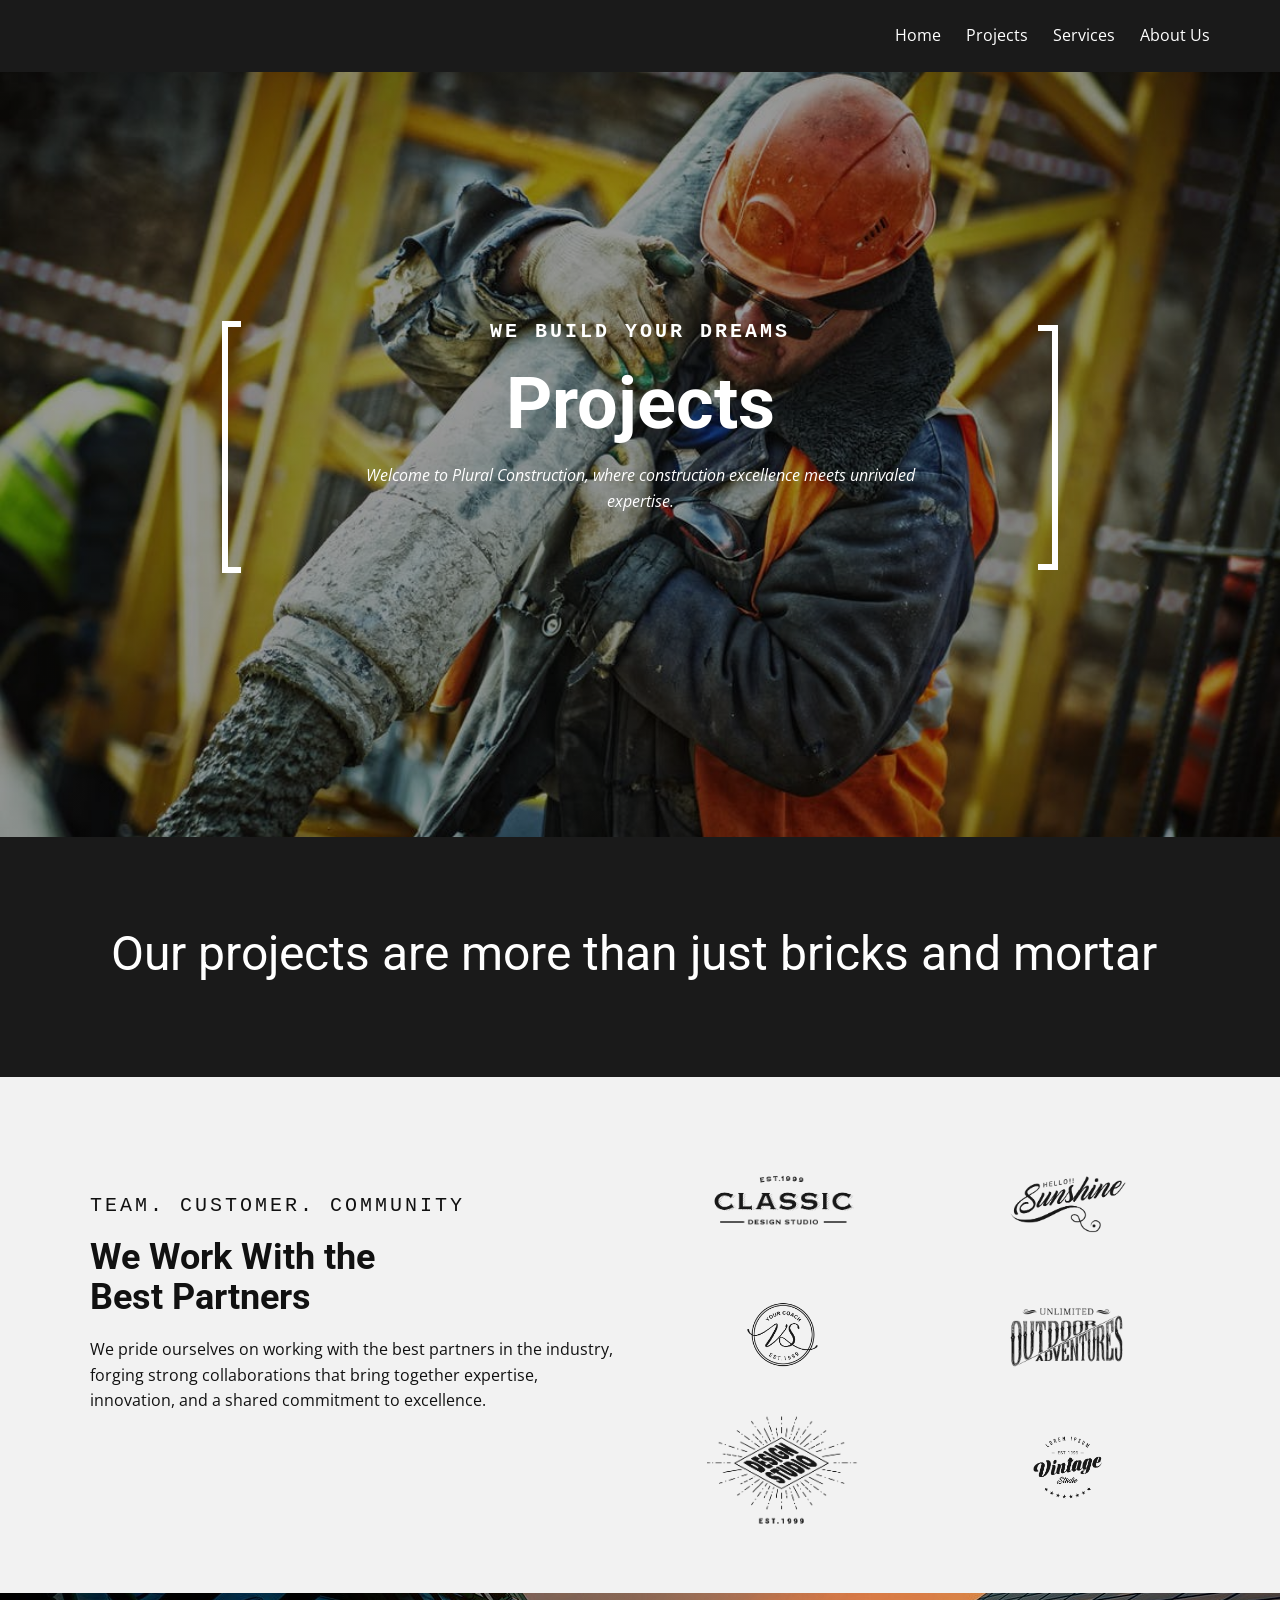
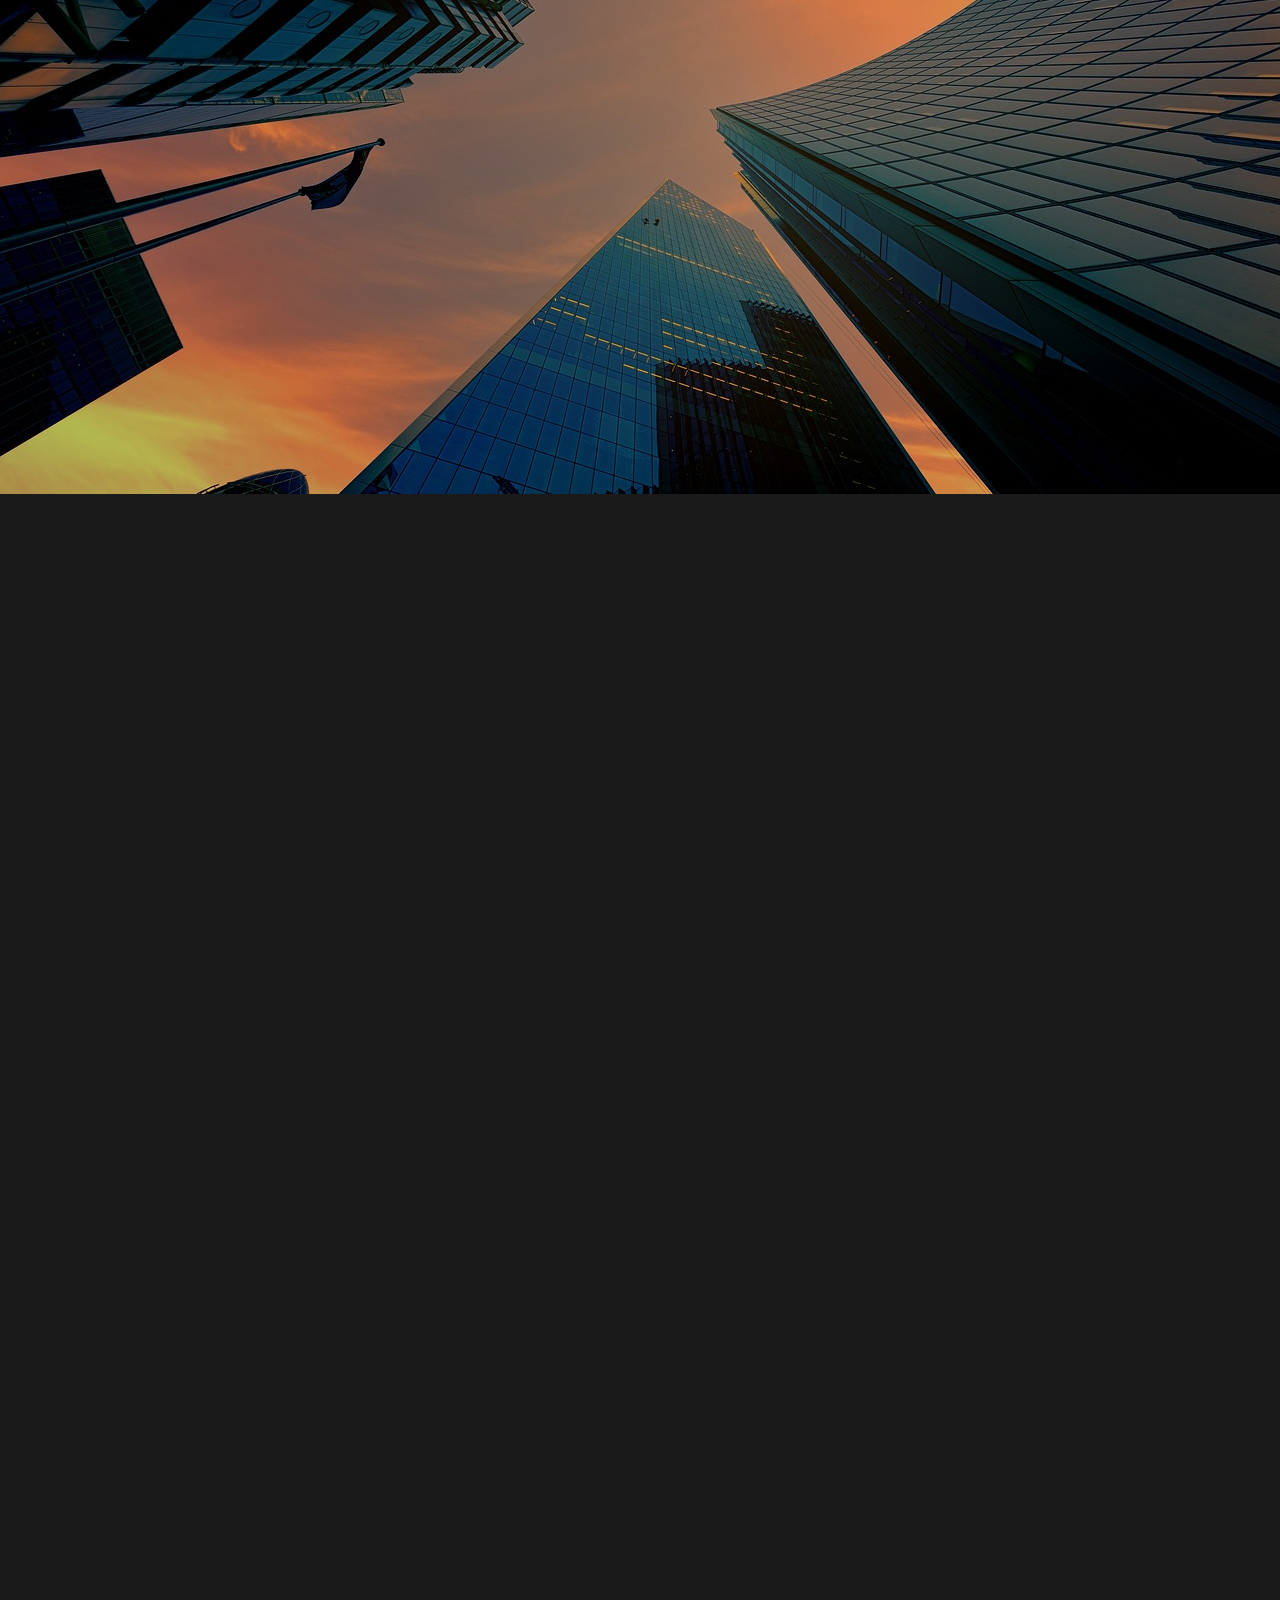
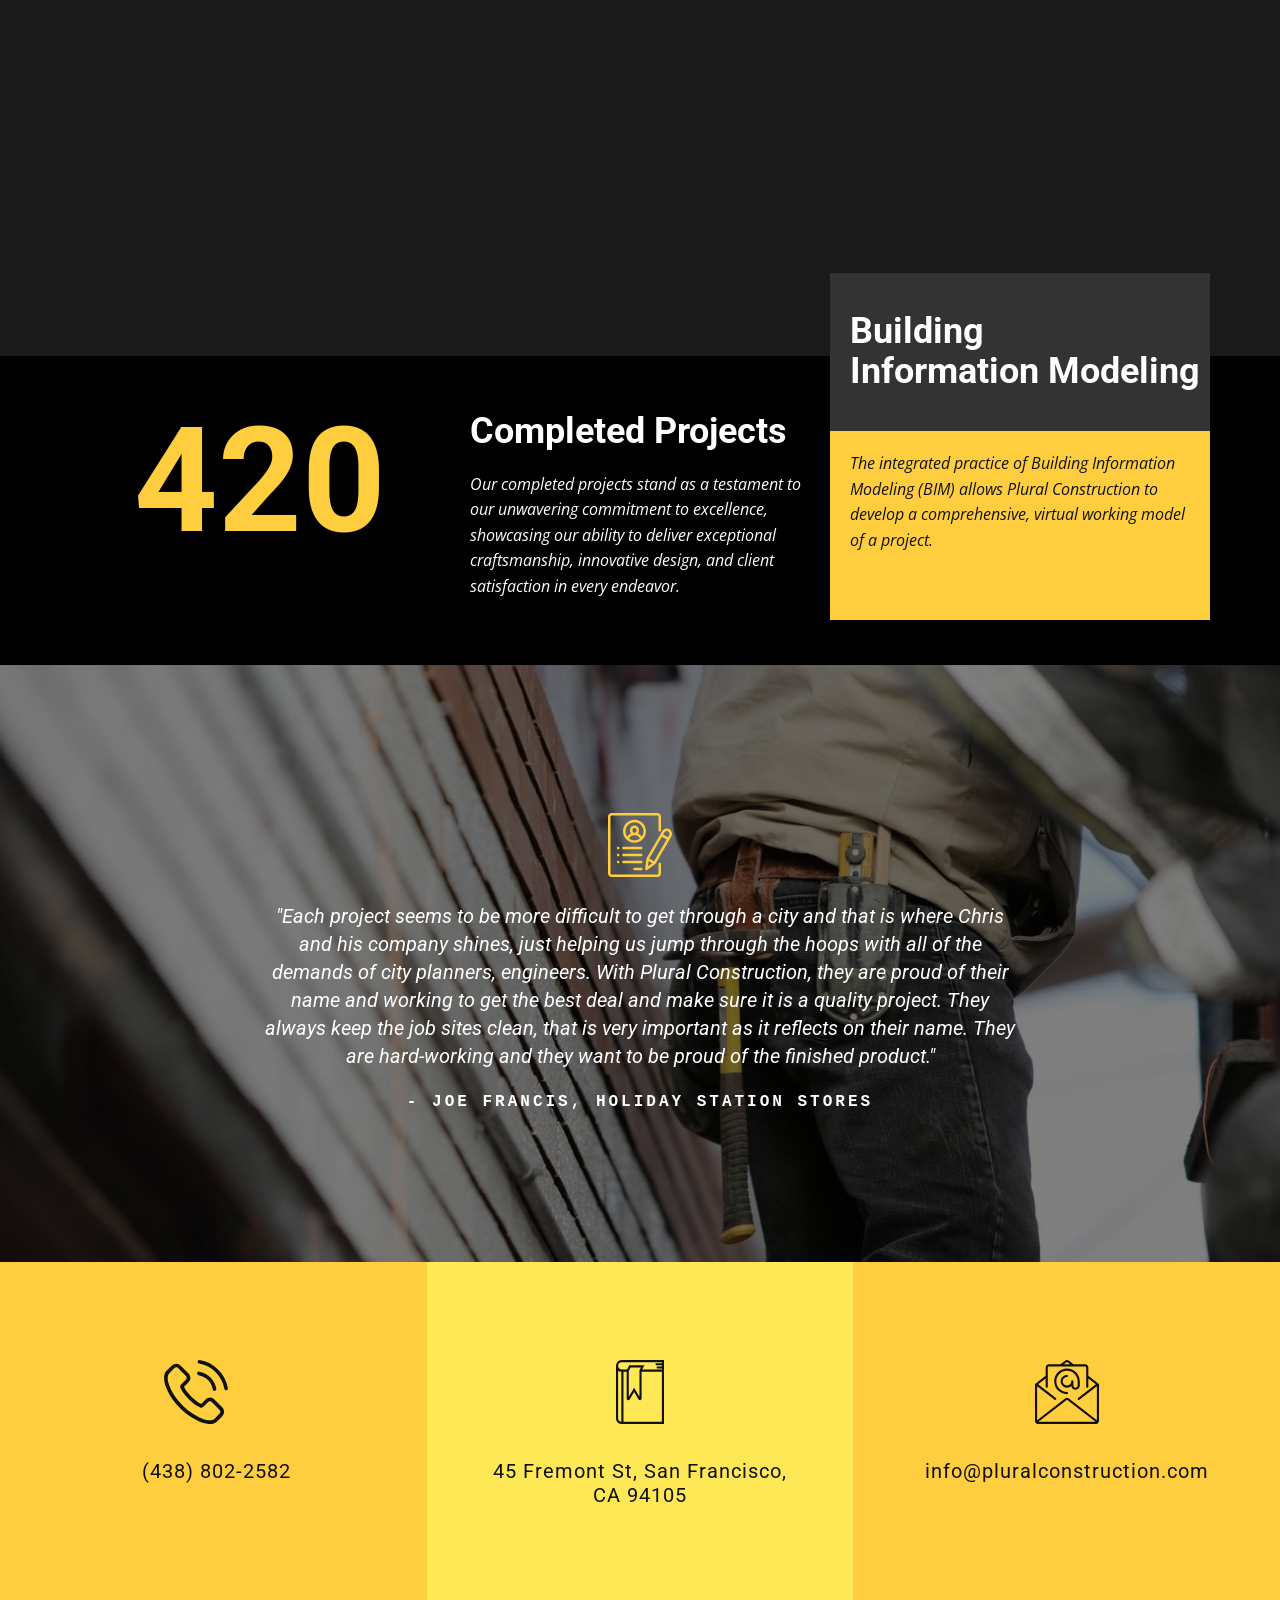
<file: Projects.html>
<!DOCTYPE html>
<html style="font-size: 16px;" lang="en"><head>
    <meta name="viewport" content="width=device-width, initial-scale=1.0">
    <meta charset="utf-8">
    <meta name="keywords" content="Building Together, 450, Completed Projects, Building&nbsp;Information Modeling, We has a proud tradition of service as a General Contractor since 1974, Design &amp;amp;Build Package, BuildingRenovation, ProjectManagement, We Offer a Wide Range of Services, Company Certifications, HealthcareBuilding, EducationBuilding, Government
                                            Building, CommercialBuilding, ResidentialBuilding, Restaurant&nbsp;Facilities, We Work With the&nbsp;Best Partners">
    <meta name="description" content="">
    <title>Projects</title>
    <link rel="stylesheet" href="nicepage.css" media="screen">
<link rel="stylesheet" href="Projects.css" media="screen">
    <script class="u-script" type="text/javascript" src="jquery.js" defer=""></script>
    <script class="u-script" type="text/javascript" src="nicepage.js" defer=""></script>
    <meta name="generator" content="Nicepage 5.12.7, nicepage.com">
    <link id="u-theme-google-font" rel="stylesheet" href="https://fonts.googleapis.com/css?family=Roboto:100,100i,300,300i,400,400i,500,500i,700,700i,900,900i|Open+Sans:300,300i,400,400i,500,500i,600,600i,700,700i,800,800i">
    <link id="u-page-google-font" rel="stylesheet" href="https://fonts.googleapis.com/css?family=Palanquin+Dark:400,500,600,700">
    
    
    
    
    
    
    
    
    <script type="application/ld+json">{
		"@context": "http://schema.org",
		"@type": "Organization",
		"name": "Site3",
		"logo": "images/default-logo.png"
}</script>
    <meta name="theme-color" content="#834496">
    <meta property="og:title" content="Projects">
    <meta property="og:description" content="">
    <meta property="og:type" content="website">
  <meta data-intl-tel-input-cdn-path="intlTelInput/" /></head>
  <body class="u-body u-xl-mode" data-lang="en"><header class="u-clearfix u-header u-header" id="sec-d73b"><div class="u-clearfix u-sheet u-sheet-1">
        <nav class="u-align-left u-font-size-14 u-menu u-menu-one-level u-nav-spacing-25 u-offcanvas u-menu-1">
          <div class="menu-collapse">
            <a class="u-button-style u-nav-link" href="#" style="padding: 4px 0px; font-size: calc(1em + 8px);">
              <svg class="u-svg-link" preserveAspectRatio="xMidYMin slice" viewBox="0 0 302 302" style="undefined"><use xmlns:xlink="http://www.w3.org/1999/xlink" xlink:href="#svg-7b92"></use></svg>
              <svg xmlns="http://www.w3.org/2000/svg" xmlns:xlink="http://www.w3.org/1999/xlink" version="1.1" id="svg-7b92" x="0px" y="0px" viewBox="0 0 302 302" style="enable-background:new 0 0 302 302;" xml:space="preserve" class="u-svg-content"><g><rect y="36" width="302" height="30"></rect><rect y="236" width="302" height="30"></rect><rect y="136" width="302" height="30"></rect>
</g><g></g><g></g><g></g><g></g><g></g><g></g><g></g><g></g><g></g><g></g><g></g><g></g><g></g><g></g><g></g></svg>
            </a>
          </div>
          <div class="u-custom-menu u-nav-container">
            <ul class="u-nav u-spacing-25 u-unstyled"><li class="u-nav-item"><a class="u-button-style u-nav-link" href="index.html" style="padding: 8px 0px;">Home</a>
            </li><li class="u-nav-item"><a class="u-button-style u-nav-link" href="Projects.html" style="padding: 8px 0px;">Projects</a>
            </li><li class="u-nav-item"><a class="u-button-style u-nav-link" href="Services.html" style="padding: 8px 0px;">Services</a>
            </li><li class="u-nav-item"><a class="u-button-style u-nav-link" href="About-Us.html" style="padding: 8px 0px;">About Us</a>
</li></ul>
          </div>
          <div class="u-custom-menu u-nav-container-collapse">
            <div class="u-align-center u-black u-container-style u-inner-container-layout u-opacity u-opacity-95 u-sidenav">
              <div class="u-inner-container-layout u-sidenav-overflow">
                <div class="u-menu-close"></div>
                <ul class="u-align-center u-nav u-popupmenu-items u-unstyled u-nav-2"><li class="u-nav-item"><a class="u-button-style u-nav-link" href="index.html">Home</a>
</li><li class="u-nav-item"><a class="u-button-style u-nav-link" href="Projects.html">Projects</a>
</li><li class="u-nav-item"><a class="u-button-style u-nav-link" href="Services.html">Services</a>
</li><li class="u-nav-item"><a class="u-button-style u-nav-link" href="About-Us.html">About Us</a>
</li></ul>
              </div>
            </div>
            <div class="u-black u-menu-overlay u-opacity u-opacity-70"></div>
          </div>
        </nav>
        <a href="#" class="u-image u-logo u-image-1" src="">
          <img src="images/default-logo.png" class="u-logo-image u-logo-image-1">
        </a>
      </div></header>
    <section class="u-clearfix u-image u-shading u-section-1" id="sec-0ecc">
      <div class="u-clearfix u-sheet u-sheet-1">
        <div class="u-container-style u-expanded-width-md u-expanded-width-sm u-group u-group-1">
          <div class="u-container-layout u-valign-middle-xs u-container-layout-1">
            <h5 class="u-align-center u-custom-font u-font-courier-new u-text u-text-1">we build your dreams</h5>
            <h1 class="u-align-center u-custom-font u-font-titillium-Web u-text u-title u-text-2">Projects</h1>
            <p class="u-align-center u-text u-text-3"> Welcome to Plural Construction, where construction excellence meets unrivaled expertise.</p>
            <div class="u-border-6 u-border-white u-shape u-shape-right u-shape-1"></div>
            <div class="u-border-6 u-border-white u-shape u-shape-left u-shape-2"></div>
          </div>
        </div>
      </div>
    </section>
    <section class="u-align-center u-clearfix u-section-2" id="sec-4573">
      <div class="u-clearfix u-sheet u-sheet-1">
        <h1 class="u-text u-text-default u-text-1">Our projects are more than just bricks and mortar&nbsp;</h1>
      </div>
    </section>
    <section class="u-clearfix u-grey-5 u-section-3" id="sec-5c8f">
      <div class="u-clearfix u-sheet u-sheet-1">
        <div class="u-clearfix u-expanded-width u-layout-wrap u-layout-wrap-1">
          <div class="u-layout">
            <div class="u-layout-row">
              <div class="u-size-30 u-size-60-md">
                <div class="u-layout-col">
                  <div class="u-container-style u-layout-cell u-left-cell u-size-60 u-layout-cell-1">
                    <div class="u-container-layout">
                      <h5 class="u-custom-font u-font-courier-new u-text u-text-1">Team. Customer. Community</h5>
                      <h2 class="u-custom-font u-font-titillium-Web u-text u-text-2">We Work With the&nbsp;<br>Best Partners
                      </h2>
                      <p class="u-text u-text-3"> We pride ourselves on working with the best partners in the industry, forging strong collaborations that bring together expertise, innovation, and a shared commitment to excellence.</p>
                    </div>
                  </div>
                </div>
              </div>
              <div class="u-size-30 u-size-60-md">
                <div class="u-layout-col">
                  <div class="u-size-20">
                    <div class="u-layout-row">
                      <div class="u-container-style u-layout-cell u-size-30 u-layout-cell-2">
                        <div class="u-container-layout">
                          <img class="u-image u-image-contain u-image-1" src="images/6604d6637c56f8cd2424a54bf132f429.png">
                        </div>
                      </div>
                      <div class="u-container-style u-layout-cell u-right-cell u-size-30 u-layout-cell-3">
                        <div class="u-container-layout">
                          <img class="u-image u-image-contain u-image-2" src="images/26c0f0fe4c8c4cfc71b858d044b0df22.png">
                        </div>
                      </div>
                    </div>
                  </div>
                  <div class="u-size-20">
                    <div class="u-layout-row">
                      <div class="u-container-style u-layout-cell u-size-30 u-layout-cell-4">
                        <div class="u-container-layout">
                          <img class="u-image u-image-contain u-image-3" src="images/acebccc5f7b1c1849979dc92b5aeb0f5.png">
                        </div>
                      </div>
                      <div class="u-container-style u-layout-cell u-right-cell u-size-30 u-layout-cell-5">
                        <div class="u-container-layout">
                          <img class="u-image u-image-contain u-image-4" src="images/f65c01847b41951c6713c0cd3e9d5f22.png">
                        </div>
                      </div>
                    </div>
                  </div>
                  <div class="u-size-20">
                    <div class="u-layout-row">
                      <div class="u-container-style u-layout-cell u-size-30 u-layout-cell-6">
                        <div class="u-container-layout">
                          <img class="u-image u-image-contain u-image-5" src="images/1f97a56b50079c2297aadeba6c29074d.png">
                        </div>
                      </div>
                      <div class="u-container-style u-layout-cell u-right-cell u-size-30 u-layout-cell-7">
                        <div class="u-container-layout">
                          <img class="u-image u-image-contain u-image-6" src="images/ab54888a5b1a21496928d0db176c8b29.png">
                        </div>
                      </div>
                    </div>
                  </div>
                </div>
              </div>
            </div>
          </div>
        </div>
      </div>
    </section>
    <section class="u-clearfix u-container-align-center u-grey-90 u-section-4" id="carousel_25fe">
      <div class="u-container-align-center u-container-style u-expanded-width-lg u-expanded-width-xl u-group u-image u-shading u-image-1" data-image-width="1280" data-image-height="853">
        <div class="u-container-layout u-container-layout-1">
          <h1 class="u-align-center u-text u-text-body-alt-color u-text-1" data-animation-name="customAnimationIn" data-animation-duration="1500">Our Most Recent Projects</h1>
        </div>
      </div>
      <div class="u-list u-list-1">
        <div class="u-repeater u-repeater-1">
          <div class="u-align-center u-container-align-center u-container-style u-list-item u-repeater-item u-shape-rectangle u-white u-list-item-1" data-animation-name="customAnimationIn" data-animation-duration="1500">
            <div class="u-container-layout u-similar-container u-container-layout-2">
              <img class="u-expanded-width u-image u-image-default u-image-2" src="images/Image-empty-state.webp" alt="" data-image-width="249" data-image-height="250" data-animation-name="customAnimationIn" data-animation-duration="1500" data-animation-delay="500">
              <h4 class="u-align-center u-custom-font u-text u-text-2"> NetApp Building 07</h4>
              <p class="u-align-center u-text u-text-3">New York City, NY<br>Completed 2025
              </p>
            </div>
          </div>
          <div class="u-container-align-center u-container-style u-list-item u-repeater-item u-shape-rectangle u-video-cover u-white u-list-item-2" data-animation-name="customAnimationIn" data-animation-duration="1500">
            <div class="u-container-layout u-similar-container u-container-layout-3">
              <img class="u-expanded-width u-image u-image-default u-image-3" src="images/Image-empty-state1.webp" alt="" data-image-width="249" data-image-height="250" data-animation-name="customAnimationIn" data-animation-duration="1500" data-animation-delay="500">
              <h4 class="u-align-center u-custom-font u-text u-text-4"> Brocade Building 1</h4>
              <p class="u-align-center u-text u-text-5">Miami, Fl<br>Completed 2024
              </p>
            </div>
          </div>
          <div class="u-container-align-center u-container-style u-list-item u-repeater-item u-shape-rectangle u-video-cover u-white u-list-item-3" data-animation-name="customAnimationIn" data-animation-duration="1500">
            <div class="u-container-layout u-similar-container u-container-layout-4">
              <img class="u-expanded-width u-image u-image-default u-image-4" src="images/Image-empty-state3.webp" alt="" data-image-width="149" data-image-height="150" data-animation-name="customAnimationIn" data-animation-duration="1500" data-animation-delay="500">
              <h4 class="u-align-center u-custom-font u-text u-text-6"> Merril Interim Housing Project</h4>
              <p class="u-align-center u-text u-text-7">Ontario, CA<br>In Progress
              </p>
            </div>
          </div>
          <div class="u-container-align-center u-container-style u-list-item u-repeater-item u-shape-rectangle u-video-cover u-white u-list-item-4" data-animation-name="customAnimationIn" data-animation-duration="1500">
            <div class="u-container-layout u-similar-container u-container-layout-5">
              <img class="u-expanded-width u-image u-image-default u-image-5" src="images/Image-empty-state4.webp" alt="" data-image-width="149" data-image-height="150" data-animation-name="customAnimationIn" data-animation-duration="1500" data-animation-delay="500">
              <h4 class="u-align-center u-custom-font u-text u-text-8">Stenson Place</h4>
              <p class="u-align-center u-text u-text-9">Santa Monica, CA<br>Completed 2025
              </p>
            </div>
          </div>
          <div class="u-container-align-center u-container-style u-list-item u-repeater-item u-shape-rectangle u-video-cover u-white u-list-item-5" data-animation-name="customAnimationIn" data-animation-duration="1500">
            <div class="u-container-layout u-similar-container u-container-layout-6">
              <img class="u-expanded-width u-image u-image-default u-image-6" src="images/road-1.jpg" alt="" data-image-width="359" data-image-height="140" data-animation-name="customAnimationIn" data-animation-duration="1500" data-animation-delay="500">
              <h4 class="u-align-center u-custom-font u-text u-text-10">E44 Highway Expansion</h4>
              <p class="u-align-center u-text u-text-11">Dubai<br>In Progress
              </p>
            </div>
          </div>
          <div class="u-container-align-center u-container-style u-list-item u-repeater-item u-shape-rectangle u-video-cover u-white u-list-item-6" data-animation-name="customAnimationIn" data-animation-duration="1500">
            <div class="u-container-layout u-similar-container u-container-layout-7">
              <img class="u-expanded-width u-image u-image-default u-image-7" src="images/Image-empty-state5.webp" alt="" data-image-width="149" data-image-height="150" data-animation-name="customAnimationIn" data-animation-duration="1500" data-animation-delay="500">
              <h4 class="u-align-center u-custom-font u-text u-text-12">Khaeru Lofts</h4>
              <p class="u-align-center u-text u-text-13">Emirate Hills, Dubai<br>Completed 2024
              </p>
            </div>
          </div>
          <div class="u-container-align-center u-container-style u-list-item u-repeater-item u-shape-rectangle u-video-cover u-white u-list-item-7" data-animation-name="customAnimationIn" data-animation-duration="1500">
            <div class="u-container-layout u-similar-container u-container-layout-8">
              <img class="u-expanded-width u-image u-image-default u-image-8" src="images/Image-empty-state6.webp" alt="" data-image-width="149" data-image-height="150" data-animation-name="customAnimationIn" data-animation-duration="1500" data-animation-delay="500">
              <h4 class="u-align-center u-custom-font u-text u-text-14">Kiness Plaza</h4>
              <p class="u-align-center u-text u-text-15">Boston, MA<br>Completed 2024
              </p>
            </div>
          </div>
          <div class="u-container-align-center u-container-style u-list-item u-repeater-item u-shape-rectangle u-video-cover u-white u-list-item-8" data-animation-name="customAnimationIn" data-animation-duration="1500">
            <div class="u-container-layout u-similar-container u-container-layout-9">
              <img class="u-expanded-width u-image u-image-default u-image-9" src="images/Image-empty-state7.webp" alt="" data-image-width="249" data-image-height="250" data-animation-name="customAnimationIn" data-animation-duration="1500" data-animation-delay="500">
              <h4 class="u-align-center u-custom-font u-text u-text-16">Orange Centre Garage</h4>
              <p class="u-align-center u-text u-text-17"> Boston, MA<br>Completed 2023
              </p>
            </div>
          </div>
          <div class="u-container-align-center u-container-style u-list-item u-repeater-item u-shape-rectangle u-video-cover u-white u-list-item-9" data-animation-name="customAnimationIn" data-animation-duration="1500">
            <div class="u-container-layout u-similar-container u-container-layout-10">
              <img class="u-expanded-width u-image u-image-default u-image-10" src="images/Image-empty-state9.webp" alt="" data-image-width="249" data-image-height="250" data-animation-name="customAnimationIn" data-animation-duration="1500" data-animation-delay="500">
              <h4 class="u-align-center u-custom-font u-text u-text-18">5 Summit Hotel</h4>
              <p class="u-align-center u-text u-text-19">Nairobi, Kenya<br>Completed 2023
              </p>
            </div>
          </div>
        </div>
      </div>
    </section>
    <section class="u-black u-clearfix u-section-5" id="sec-3eab">
      <div class="u-clearfix u-sheet u-sheet-1">
        <div class="u-clearfix u-expanded-width u-layout-wrap u-layout-wrap-1">
          <div class="u-layout">
            <div class="u-layout-col">
              <div class="u-size-30">
                <div class="u-layout-row">
                  <div class="u-container-style u-layout-cell u-left-cell u-right-cell u-size-60 u-layout-cell-1">
                    <div class="u-container-layout"></div>
                  </div>
                </div>
              </div>
              <div class="u-size-30">
                <div class="u-layout-row">
                  <div class="u-container-style u-layout-cell u-left-cell u-size-20 u-size-20-md u-layout-cell-2">
                    <div class="u-container-layout u-container-layout-2">
                      <h2 class="u-align-center u-custom-font u-font-titillium-Web u-text u-text-palette-4-base u-text-1">420</h2>
                    </div>
                  </div>
                  <div class="u-container-style u-layout-cell u-size-20 u-size-20-md u-layout-cell-3">
                    <div class="u-container-layout">
                      <h2 class="u-custom-font u-font-titillium-Web u-text u-text-2">Completed Projects</h2>
                      <p class="u-text u-text-3"> Our completed projects stand as a testament to our unwavering commitment to excellence, showcasing our ability to deliver exceptional craftsmanship, innovative design, and client satisfaction in every endeavor.</p>
                    </div>
                  </div>
                  <div class="u-container-style u-layout-cell u-palette-4-base u-right-cell u-size-20 u-size-20-md u-layout-cell-4">
                    <div class="u-container-layout">
                      <div class="u-container-style u-expanded-width u-grey-80 u-group u-group-1">
                        <div class="u-container-layout u-valign-middle">
                          <h2 class="u-custom-font u-font-titillium-Web u-text u-text-4">Building&nbsp;<br>Information Modeling
                          </h2>
                        </div>
                      </div>
                      <p class="u-text u-text-5"> The
 integrated practice of Building Information Modeling (BIM) allows 
Plural Construction to develop a comprehensive, virtual working model of a project.</p>
                    </div>
                  </div>
                </div>
              </div>
            </div>
          </div>
        </div>
      </div>
    </section>
    <section class="u-clearfix u-image u-shading u-section-6" id="sec-f8b8">
      <div class="u-clearfix u-sheet u-sheet-1">
        <div class="u-align-center u-container-style u-expanded-width-md u-expanded-width-sm u-group u-group-1">
          <div class="u-container-layout u-valign-middle u-container-layout-1"><span class="u-icon u-icon-circle u-text-palette-4-base u-icon-1"><svg class="u-svg-link" preserveAspectRatio="xMidYMin slice" viewBox="0 0 512 512" style=""><use xmlns:xlink="http://www.w3.org/1999/xlink" xlink:href="#svg-17f8"></use></svg><svg class="u-svg-content" viewBox="0 0 512 512" x="0px" y="0px" id="svg-17f8" style="enable-background:new 0 0 512 512;"><g><g><path d="M414.007,148.75c5.522,0,10-4.477,10-10V30c0-16.542-13.458-30-30-30h-364c-16.542,0-30,13.458-30,30v452    c0,16.542,13.458,30,30,30h364c16.542,0,30-13.458,30-30v-73.672c0-5.523-4.478-10-10-10c-5.522,0-10,4.477-10,10V482    c0,5.514-4.486,10-10,10h-364c-5.514,0-10-4.486-10-10V30c0-5.514,4.486-10,10-10h364c5.514,0,10,4.486,10,10v108.75    C404.007,144.273,408.485,148.75,414.007,148.75z"></path>
</g>
</g><g><g><path d="M212.007,54c-50.729,0-92,41.271-92,92c0,26.317,11.11,50.085,28.882,66.869c0.333,0.356,0.687,0.693,1.074,1    c16.371,14.979,38.158,24.13,62.043,24.13c23.885,0,45.672-9.152,62.043-24.13c0.387-0.307,0.741-0.645,1.074-1    c17.774-16.784,28.884-40.552,28.884-66.869C304.007,95.271,262.736,54,212.007,54z M212.007,218    c-16.329,0-31.399-5.472-43.491-14.668c8.789-15.585,25.19-25.332,43.491-25.332c18.301,0,34.702,9.747,43.491,25.332    C243.405,212.528,228.336,218,212.007,218z M196.007,142v-6.5c0-8.822,7.178-16,16-16s16,7.178,16,16v6.5c0,8.822-7.178,16-16,16    S196.007,150.822,196.007,142z M269.947,188.683c-7.375-10.938-17.596-19.445-29.463-24.697c4.71-6.087,7.523-13.712,7.523-21.986    v-6.5c0-19.851-16.149-36-36-36s-36,16.149-36,36v6.5c0,8.274,2.813,15.899,7.523,21.986    c-11.867,5.252-22.088,13.759-29.463,24.697c-8.829-11.953-14.06-26.716-14.06-42.683c0-39.701,32.299-72,72-72s72,32.299,72,72    C284.007,161.967,278.776,176.73,269.947,188.683z"></path>
</g>
</g><g><g><path d="M266.007,438h-54c-5.522,0-10,4.477-10,10s4.478,10,10,10h54c5.522,0,10-4.477,10-10S271.529,438,266.007,438z"></path>
</g>
</g><g><g><path d="M266.007,382h-142c-5.522,0-10,4.477-10,10s4.478,10,10,10h142c5.522,0,10-4.477,10-10S271.529,382,266.007,382z"></path>
</g>
</g><g><g><path d="M266.007,326h-142c-5.522,0-10,4.477-10,10s4.478,10,10,10h142c5.522,0,10-4.477,10-10S271.529,326,266.007,326z"></path>
</g>
</g><g><g><path d="M88.366,272.93c-1.859-1.86-4.439-2.93-7.079-2.93c-2.631,0-5.211,1.07-7.07,2.93c-1.86,1.86-2.93,4.44-2.93,7.07    s1.069,5.21,2.93,7.07c1.87,1.86,4.439,2.93,7.07,2.93c2.64,0,5.21-1.07,7.079-2.93c1.86-1.86,2.931-4.44,2.931-7.07    S90.227,274.79,88.366,272.93z"></path>
</g>
</g><g><g><path d="M88.366,328.93c-1.869-1.86-4.439-2.93-7.079-2.93c-2.631,0-5.2,1.07-7.07,2.93c-1.86,1.86-2.93,4.44-2.93,7.07    s1.069,5.21,2.93,7.07c1.87,1.86,4.439,2.93,7.07,2.93c2.64,0,5.21-1.07,7.079-2.93c1.86-1.86,2.931-4.44,2.931-7.07    S90.227,330.79,88.366,328.93z"></path>
</g>
</g><g><g><path d="M88.366,384.93c-1.869-1.86-4.439-2.93-7.079-2.93c-2.631,0-5.2,1.07-7.07,2.93c-1.86,1.86-2.93,4.44-2.93,7.07    s1.069,5.21,2.93,7.07c1.859,1.86,4.439,2.93,7.07,2.93c2.64,0,5.22-1.07,7.079-2.93c1.86-1.86,2.931-4.44,2.931-7.07    S90.227,386.79,88.366,384.93z"></path>
</g>
</g><g><g><path d="M266.007,270h-142c-5.522,0-10,4.477-10,10s4.478,10,10,10h142c5.522,0,10-4.477,10-10S271.529,270,266.007,270z"></path>
</g>
</g><g><g><path d="M491.002,130.32c-9.715-5.609-21.033-7.099-31.871-4.196c-10.836,2.904-19.894,9.854-25.502,19.569L307.787,363.656    c-0.689,1.195-1.125,2.52-1.278,3.891l-8.858,79.344c-0.44,3.948,1.498,7.783,4.938,9.77c1.553,0.896,3.278,1.34,4.999,1.34    c2.092,0,4.176-0.655,5.931-1.948l64.284-47.344c1.111-0.818,2.041-1.857,2.73-3.052l125.841-217.963    C517.954,167.638,511.058,141.9,491.002,130.32z M320.063,426.394l4.626-41.432l28.942,16.71L320.063,426.394z M368.213,386.996    l-38.105-22l100.985-174.91l38.105,22L368.213,386.996z M489.054,177.693l-9.857,17.073l-38.105-22l9.857-17.073    c2.938-5.089,7.682-8.729,13.358-10.25c5.678-1.522,11.606-0.74,16.694,2.198c5.089,2.938,8.729,7.682,10.25,13.358    C492.772,166.675,491.992,172.604,489.054,177.693z"></path>
</g>
</g></svg></span>
            <h5 class="u-text u-text-1">"Each project seems to be more difficult to get through a city and that is where Chris and his company shines, just helping us jump through the hoops with all of the demands of city planners, engineers. With Plural Construction, they
                        are proud of their name and working to get the best deal and make sure it is a quality project. They always keep the job sites clean, that is very important as it reflects on their name. They are hard-working and they want to be
                        proud of the finished product."</h5>
            <p class="u-custom-font u-font-courier-new u-text u-text-2">- Joe Francis, Holiday Station Stores</p>
          </div>
        </div>
      </div>
    </section>
    <section class="u-clearfix u-section-7" id="sec-2bf0">
      <div class="u-clearfix u-expanded-width u-layout-wrap u-layout-wrap-1">
        <div class="u-gutter-0 u-layout">
          <div class="u-layout-row">
            <div class="u-align-center-md u-align-center-sm u-align-center-xs u-container-style u-layout-cell u-left-cell u-palette-4-base u-size-20 u-size-20-md u-layout-cell-1">
              <div class="u-container-layout u-valign-middle-md u-valign-middle-sm u-valign-middle-xs u-container-layout-1"><span class="u-icon u-icon-circle u-icon-1"><svg class="u-svg-link" preserveAspectRatio="xMidYMin slice" viewBox="0 0 473.806 473.806" style=""><use xmlns:xlink="http://www.w3.org/1999/xlink" xlink:href="#svg-3b0c"></use></svg><svg class="u-svg-content" viewBox="0 0 473.806 473.806" x="0px" y="0px" id="svg-3b0c" style="enable-background:new 0 0 473.806 473.806;"><g><g><path d="M374.456,293.506c-9.7-10.1-21.4-15.5-33.8-15.5c-12.3,0-24.1,5.3-34.2,15.4l-31.6,31.5c-2.6-1.4-5.2-2.7-7.7-4    c-3.6-1.8-7-3.5-9.9-5.3c-29.6-18.8-56.5-43.3-82.3-75c-12.5-15.8-20.9-29.1-27-42.6c8.2-7.5,15.8-15.3,23.2-22.8    c2.8-2.8,5.6-5.7,8.4-8.5c21-21,21-48.2,0-69.2l-27.3-27.3c-3.1-3.1-6.3-6.3-9.3-9.5c-6-6.2-12.3-12.6-18.8-18.6    c-9.7-9.6-21.3-14.7-33.5-14.7s-24,5.1-34,14.7c-0.1,0.1-0.1,0.1-0.2,0.2l-34,34.3c-12.8,12.8-20.1,28.4-21.7,46.5    c-2.4,29.2,6.2,56.4,12.8,74.2c16.2,43.7,40.4,84.2,76.5,127.6c43.8,52.3,96.5,93.6,156.7,122.7c23,10.9,53.7,23.8,88,26    c2.1,0.1,4.3,0.2,6.3,0.2c23.1,0,42.5-8.3,57.7-24.8c0.1-0.2,0.3-0.3,0.4-0.5c5.2-6.3,11.2-12,17.5-18.1c4.3-4.1,8.7-8.4,13-12.9    c9.9-10.3,15.1-22.3,15.1-34.6c0-12.4-5.3-24.3-15.4-34.3L374.456,293.506z M410.256,398.806    C410.156,398.806,410.156,398.906,410.256,398.806c-3.9,4.2-7.9,8-12.2,12.2c-6.5,6.2-13.1,12.7-19.3,20    c-10.1,10.8-22,15.9-37.6,15.9c-1.5,0-3.1,0-4.6-0.1c-29.7-1.9-57.3-13.5-78-23.4c-56.6-27.4-106.3-66.3-147.6-115.6    c-34.1-41.1-56.9-79.1-72-119.9c-9.3-24.9-12.7-44.3-11.2-62.6c1-11.7,5.5-21.4,13.8-29.7l34.1-34.1c4.9-4.6,10.1-7.1,15.2-7.1    c6.3,0,11.4,3.8,14.6,7c0.1,0.1,0.2,0.2,0.3,0.3c6.1,5.7,11.9,11.6,18,17.9c3.1,3.2,6.3,6.4,9.5,9.7l27.3,27.3    c10.6,10.6,10.6,20.4,0,31c-2.9,2.9-5.7,5.8-8.6,8.6c-8.4,8.6-16.4,16.6-25.1,24.4c-0.2,0.2-0.4,0.3-0.5,0.5    c-8.6,8.6-7,17-5.2,22.7c0.1,0.3,0.2,0.6,0.3,0.9c7.1,17.2,17.1,33.4,32.3,52.7l0.1,0.1c27.6,34,56.7,60.5,88.8,80.8    c4.1,2.6,8.3,4.7,12.3,6.7c3.6,1.8,7,3.5,9.9,5.3c0.4,0.2,0.8,0.5,1.2,0.7c3.4,1.7,6.6,2.5,9.9,2.5c8.3,0,13.5-5.2,15.2-6.9    l34.2-34.2c3.4-3.4,8.8-7.5,15.1-7.5c6.2,0,11.3,3.9,14.4,7.3c0.1,0.1,0.1,0.1,0.2,0.2l55.1,55.1    C420.456,377.706,420.456,388.206,410.256,398.806z"></path><path d="M256.056,112.706c26.2,4.4,50,16.8,69,35.8s31.3,42.8,35.8,69c1.1,6.6,6.8,11.2,13.3,11.2c0.8,0,1.5-0.1,2.3-0.2    c7.4-1.2,12.3-8.2,11.1-15.6c-5.4-31.7-20.4-60.6-43.3-83.5s-51.8-37.9-83.5-43.3c-7.4-1.2-14.3,3.7-15.6,11    S248.656,111.506,256.056,112.706z"></path><path d="M473.256,209.006c-8.9-52.2-33.5-99.7-71.3-137.5s-85.3-62.4-137.5-71.3c-7.3-1.3-14.2,3.7-15.5,11    c-1.2,7.4,3.7,14.3,11.1,15.6c46.6,7.9,89.1,30,122.9,63.7c33.8,33.8,55.8,76.3,63.7,122.9c1.1,6.6,6.8,11.2,13.3,11.2    c0.8,0,1.5-0.1,2.3-0.2C469.556,223.306,474.556,216.306,473.256,209.006z"></path>
</g>
</g></svg></span>
                <h5 class="u-align-center-lg u-align-center-xl u-custom-font u-font-titillium-Web u-text u-text-1">(438) 802-2582</h5>
              </div>
            </div>
            <div class="u-align-center-lg u-align-center-sm u-align-center-xl u-align-center-xs u-container-style u-layout-cell u-palette-5-base u-size-20 u-size-20-md u-layout-cell-2">
              <div class="u-container-layout u-valign-middle-sm u-valign-middle-xs u-container-layout-2"><span class="u-icon u-icon-circle u-icon-2"><svg class="u-svg-link" preserveAspectRatio="xMidYMin slice" viewBox="0 0 60 60" style=""><use xmlns:xlink="http://www.w3.org/1999/xlink" xlink:href="#svg-8793"></use></svg><svg class="u-svg-content" viewBox="0 0 60 60" x="0px" y="0px" id="svg-8793" style="enable-background:new 0 0 60 60;"><path d="M13,0c-1.547,0-3.033,0.662-4.078,1.817C7.895,2.954,7.389,4.476,7.525,6H7.5v48.958C7.5,57.738,9.762,60,12.542,60H52.5V11  V9V0H13z M9.5,54.958V9.998c0.836,0.629,1.875,1.002,3,1.002v46.996C10.842,57.973,9.5,56.621,9.5,54.958z M50.5,58h-36V11h3v25.201  c0,0.682,0.441,1.262,1.099,1.444c0.137,0.037,0.273,0.056,0.408,0.056c0.015,0,0.029-0.005,0.044-0.006  c0.045-0.001,0.088-0.012,0.133-0.017c0.103-0.012,0.202-0.033,0.299-0.066c0.048-0.016,0.093-0.035,0.138-0.056  c0.094-0.043,0.18-0.097,0.263-0.159c0.036-0.027,0.073-0.05,0.106-0.08c0.111-0.099,0.212-0.211,0.292-0.346l4.217-7.028  l4.217,7.029c0.327,0.545,0.939,0.801,1.55,0.687c0.045-0.008,0.089-0.002,0.134-0.014c0.657-0.183,1.099-0.763,1.099-1.444V11h19  V58z M29.64,9.483l-0.003,0.007L29.5,9.764v0.042l-0.1,0.23l0.1,0.152v0.112V34.39l-5-8.333l-5,8.333V10.236L21.118,7h9.764  L29.64,9.483z M32.118,9l2-4H19.882l-2,4h-4.67c-1.894,0-3.516-1.379-3.693-3.14c-0.101-0.998,0.214-1.957,0.887-2.701  C11.071,2.422,12.017,2,13,2h37.5v1h-5c-0.553,0-1,0.447-1,1s0.447,1,1,1h5v1h-4c-0.553,0-1,0.447-1,1s0.447,1,1,1h4v1H32.118z"></path></svg></span>
                <h5 class="u-align-center-md u-custom-font u-font-titillium-Web u-text u-text-2">45 Fremont St, San Francisco, CA 94105<br>
                </h5>
              </div>
            </div>
            <div class="u-align-center u-container-style u-layout-cell u-palette-4-base u-right-cell u-size-20 u-size-20-md u-layout-cell-3">
              <div class="u-container-layout u-valign-middle-md u-valign-middle-sm u-valign-middle-xs u-container-layout-3"><span class="u-icon u-icon-circle u-icon-3"><svg class="u-svg-link" preserveAspectRatio="xMidYMin slice" viewBox="0 0 511.974 511.974" style=""><use xmlns:xlink="http://www.w3.org/1999/xlink" xlink:href="#svg-75e7"></use></svg><svg class="u-svg-content" viewBox="0 0 511.974 511.974" x="0px" y="0px" id="svg-75e7" style="enable-background:new 0 0 511.974 511.974;"><g><g><g><path d="M511.872,195.725c-0.053-0.588-0.17-1.169-0.35-1.732c-0.117-0.503-0.28-0.994-0.486-1.468     c-0.239-0.463-0.525-0.901-0.853-1.306c-0.329-0.481-0.71-0.924-1.135-1.323c-0.137-0.119-0.196-0.282-0.341-0.401     l-82.065-63.735V59.704c0-14.138-11.462-25.6-25.6-25.6h-92.476L271.539,5.355c-9.147-7.134-21.974-7.134-31.121,0     l-37.035,28.749h-92.476c-14.138,0-25.6,11.461-25.6,25.6v66.057L3.268,189.496c-0.145,0.12-0.205,0.282-0.341,0.401     c-0.425,0.398-0.806,0.842-1.135,1.323c-0.328,0.405-0.614,0.842-0.853,1.306c-0.207,0.473-0.369,0.965-0.486,1.468     c-0.178,0.555-0.295,1.127-0.35,1.707c0,0.179-0.102,0.333-0.102,0.512V486.37c0.012,5.428,1.768,10.708,5.009,15.061     c0.051,0.077,0.06,0.171,0.119,0.239c0.06,0.068,0.188,0.145,0.273,0.239c4.794,6.308,12.25,10.027,20.173,10.061h460.8     c7.954-0.024,15.441-3.761,20.241-10.103c0.068-0.085,0.171-0.111,0.23-0.196c0.06-0.085,0.068-0.162,0.12-0.239     c3.241-4.354,4.997-9.634,5.009-15.061V196.237C511.974,196.058,511.881,195.904,511.872,195.725z M250.854,18.82     c2.98-2.368,7.2-2.368,10.18,0l19.686,15.283h-49.493L250.854,18.82z M27.725,494.904l223.13-173.321     c2.982-2.364,7.199-2.364,10.18,0l223.189,173.321H27.725z M494.908,481.6L271.539,308.117c-9.149-7.128-21.972-7.128-31.121,0     L17.041,481.6V209.233L156.877,317.82c3.726,2.889,9.088,2.211,11.977-1.515c2.889-3.726,2.211-9.088-1.515-11.977     L25.276,194.018l60.032-46.652v65.937c0,4.713,3.821,8.533,8.533,8.533c4.713,0,8.533-3.821,8.533-8.533v-153.6     c0-4.713,3.82-8.533,8.533-8.533h290.133c4.713,0,8.533,3.82,8.533,8.533v153.6c0,4.713,3.82,8.533,8.533,8.533     s8.533-3.821,8.533-8.533v-65.937l60.032,46.652l-142.31,110.507c-2.448,1.855-3.711,4.883-3.305,7.928s2.417,5.637,5.266,6.786     c2.849,1.149,6.096,0.679,8.501-1.232l140.083-108.774V481.6z"></path><path d="M358.374,204.77v-34.133c0-56.554-45.846-102.4-102.4-102.4c-56.554,0-102.4,45.846-102.4,102.4     s45.846,102.4,102.4,102.4c4.713,0,8.533-3.82,8.533-8.533s-3.82-8.533-8.533-8.533c-47.128,0-85.333-38.205-85.333-85.333     s38.205-85.333,85.333-85.333s85.333,38.205,85.333,85.333v34.133c0,9.426-7.641,17.067-17.067,17.067     s-17.067-7.641-17.067-17.067v-34.133c0-4.713-3.82-8.533-8.533-8.533s-8.533,3.82-8.533,8.533     c0,18.851-15.282,34.133-34.133,34.133c-18.851,0-34.133-15.282-34.133-34.133s15.282-34.133,34.133-34.133     c4.713,0,8.533-3.82,8.533-8.533s-3.82-8.533-8.533-8.533c-22.915-0.051-43.074,15.13-49.354,37.168     c-6.28,22.038,2.847,45.565,22.347,57.601c19.5,12.036,44.622,9.65,61.507-5.843c1.858,18.046,17.543,31.464,35.659,30.505     C344.25,237.91,358.431,222.912,358.374,204.77z"></path>
</g>
</g>
</g></svg></span>
                <h5 class="u-custom-font u-font-titillium-Web u-text u-text-3">info@pluralconstruction.com<br>
                  <br>
                </h5>
              </div>
            </div>
          </div>
        </div>
      </div>
    </section>
    
    
    
    <!--- oya
    <section class="u-backlink u-clearfix u-grey-80">
      <a class="u-link" href="https://nicepage.com/website-templates" target="_blank">
        <span>Website Templates</span>
      </a>
      <p class="u-text">
        <span>created with</span>
      </p>
      <a class="u-link" href="" target="_blank">
        <span>Website Builder Software</span>
      </a>. 
    </section>
  -->
</body></html>
</file>
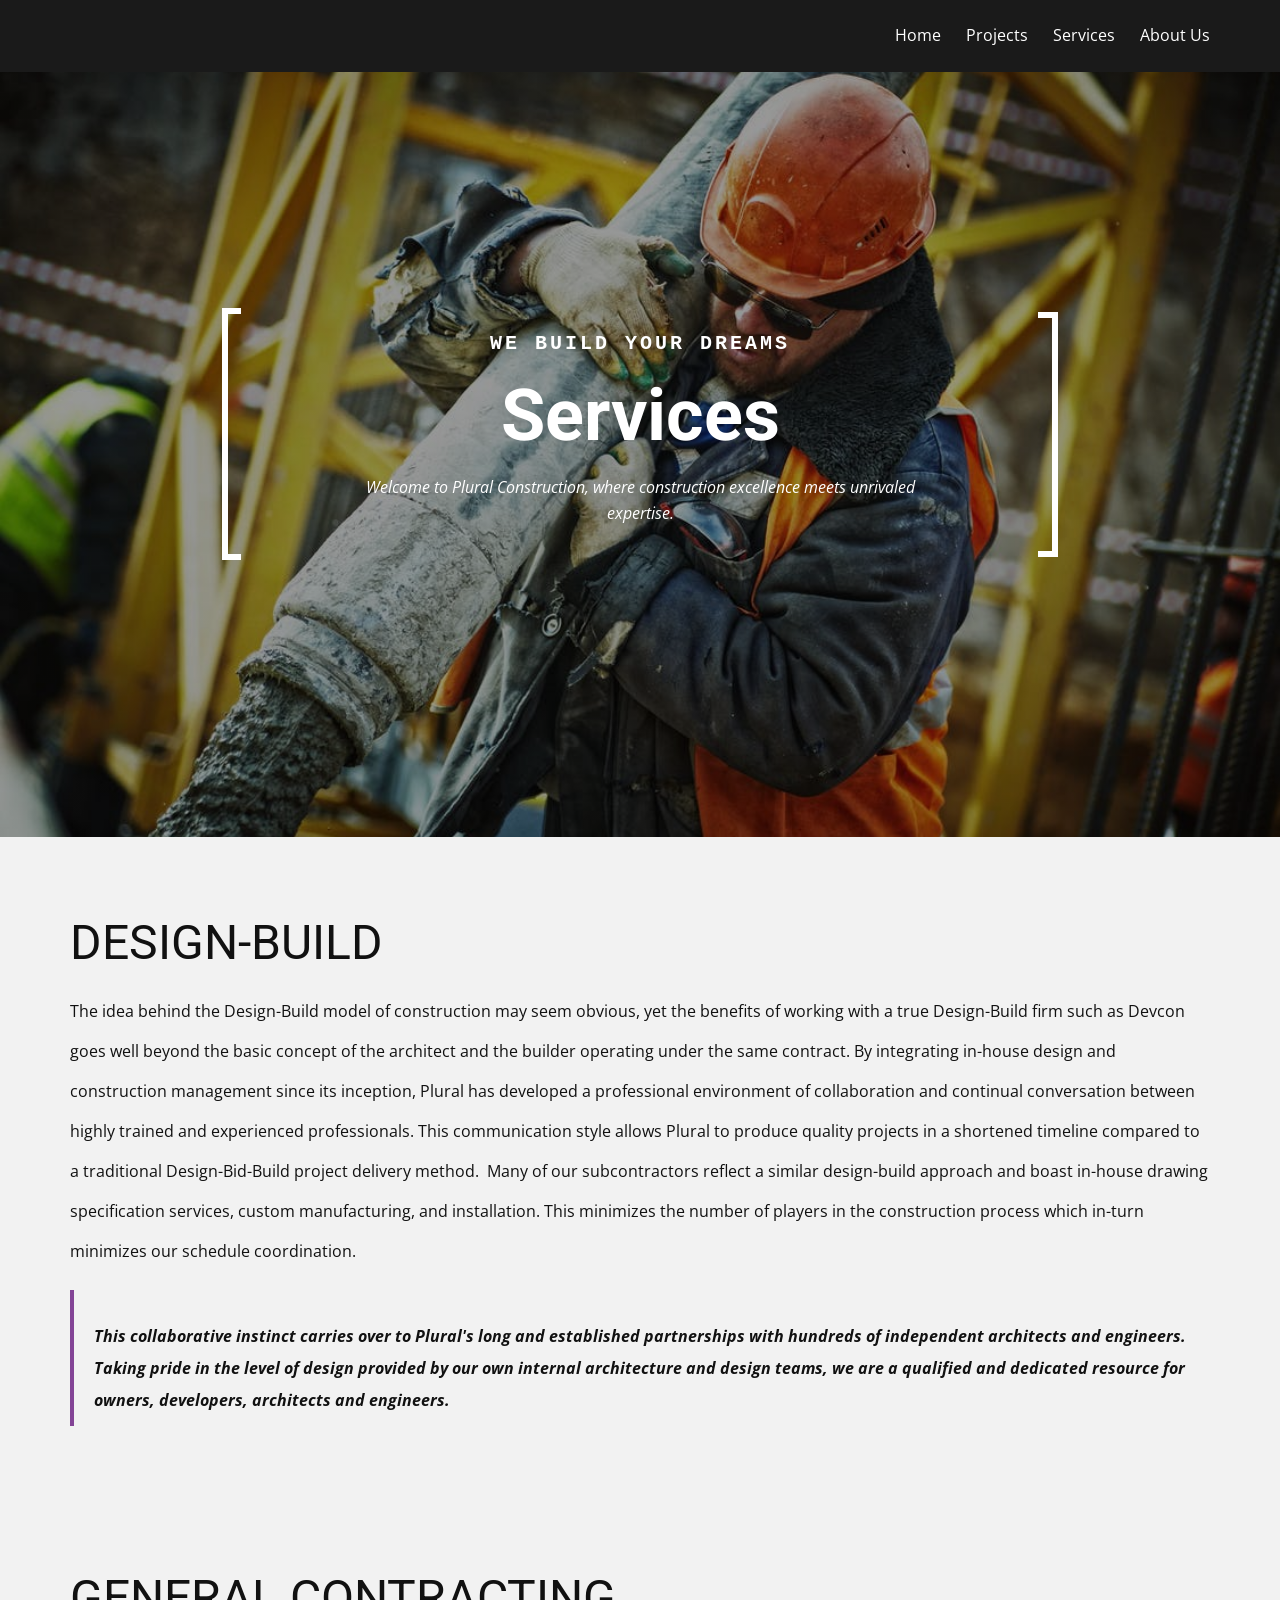
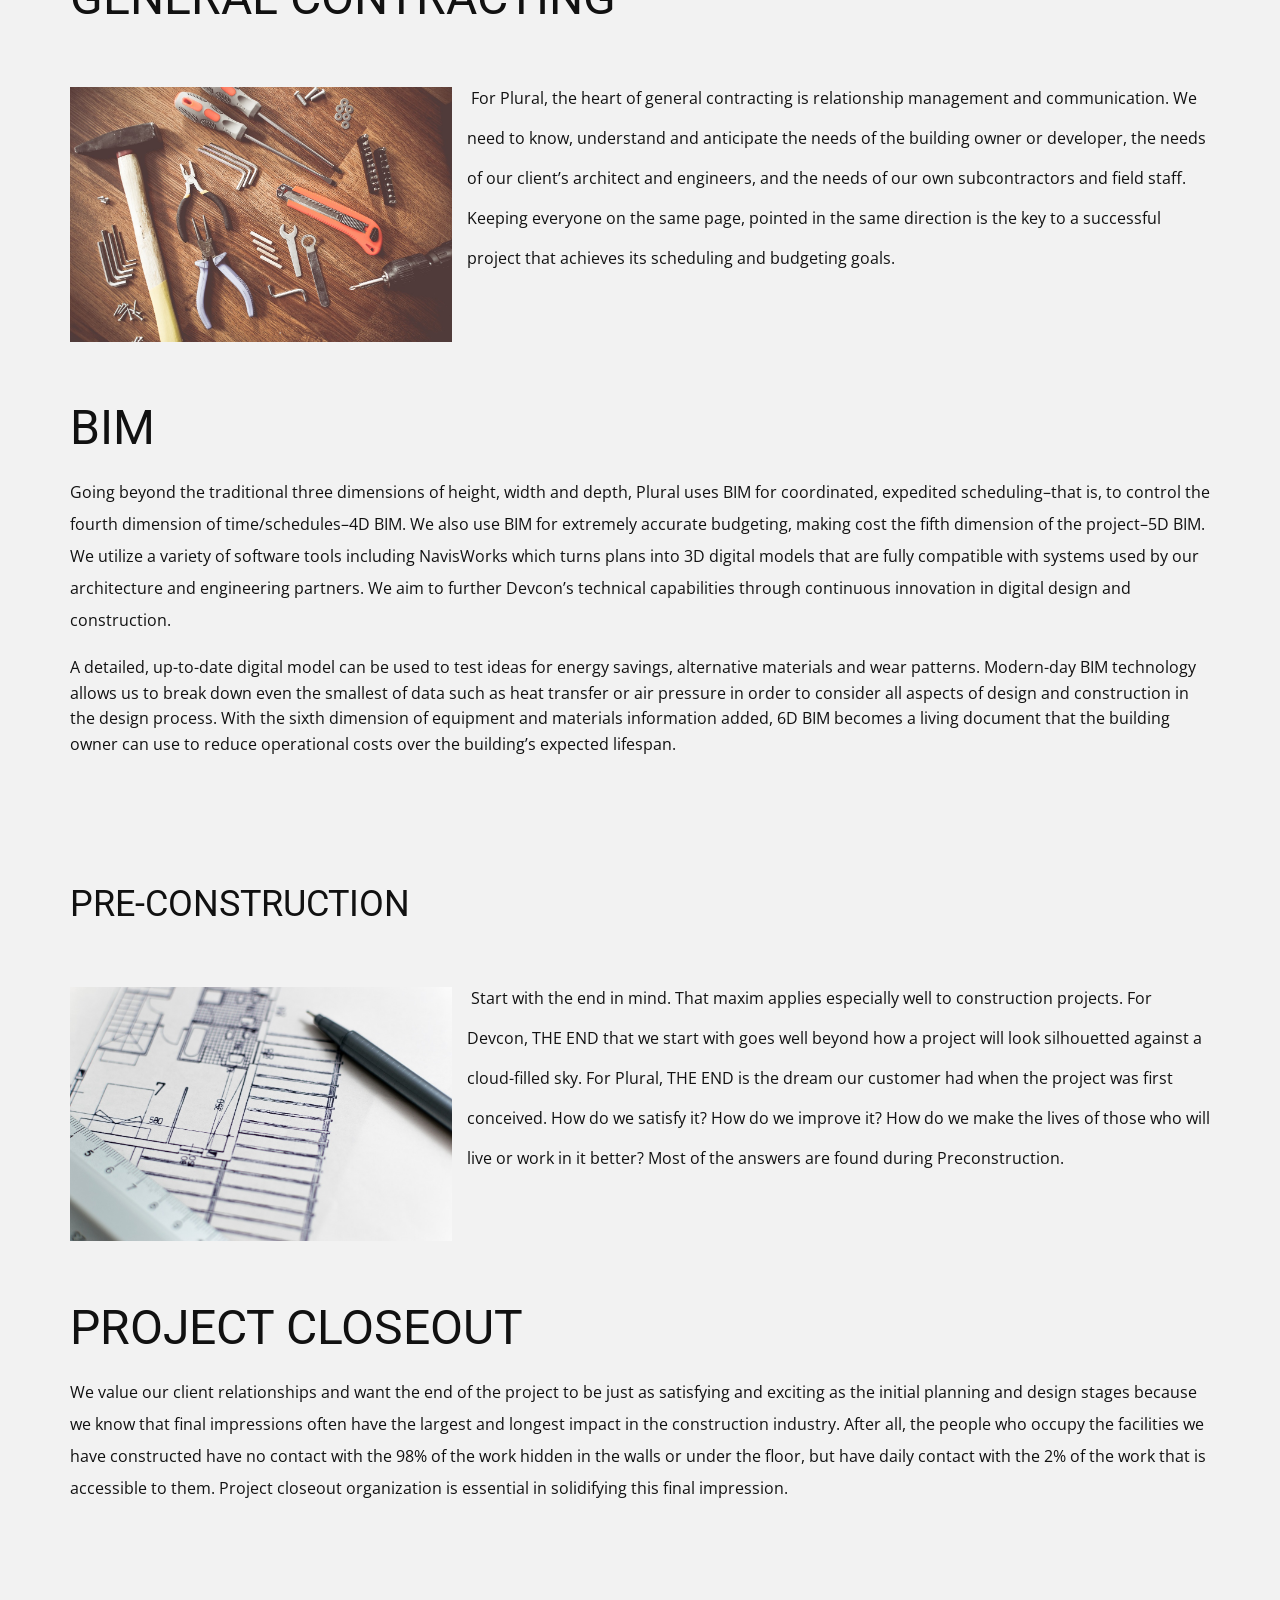
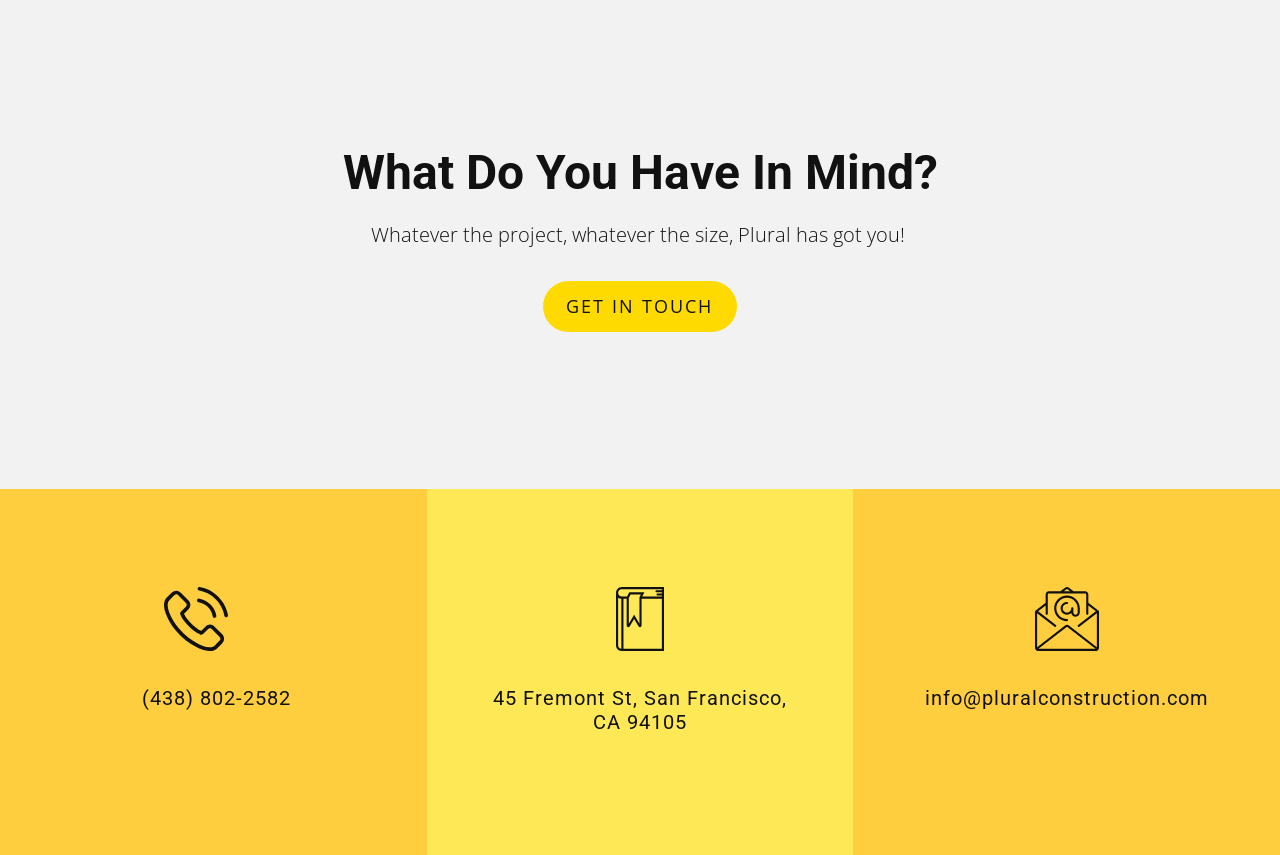
<file: Services.html>
<!DOCTYPE html>
<html style="font-size: 16px;" lang="en"><head>
    <meta name="viewport" content="width=device-width, initial-scale=1.0">
    <meta charset="utf-8">
    <meta name="keywords" content="Building Together">
    <meta name="description" content="">
    <title>Services</title>
    <link rel="stylesheet" href="nicepage.css" media="screen">
<link rel="stylesheet" href="Services.css" media="screen">
    <script class="u-script" type="text/javascript" src="jquery.js" defer=""></script>
    <script class="u-script" type="text/javascript" src="nicepage.js" defer=""></script>
    <meta name="generator" content="Nicepage 5.12.7, nicepage.com">
    <link id="u-theme-google-font" rel="stylesheet" href="https://fonts.googleapis.com/css?family=Roboto:100,100i,300,300i,400,400i,500,500i,700,700i,900,900i|Open+Sans:300,300i,400,400i,500,500i,600,600i,700,700i,800,800i">
    
    
    
    
    
    
    
    <script type="application/ld+json">{
		"@context": "http://schema.org",
		"@type": "Organization",
		"name": "Site3",
		"logo": "images/default-logo.png"
}</script>
    <meta name="theme-color" content="#834496">
    <meta property="og:title" content="Services">
    <meta property="og:description" content="">
    <meta property="og:type" content="website">
  <meta data-intl-tel-input-cdn-path="intlTelInput/" /></head>
  <body class="u-body u-xl-mode" data-lang="en"><header class="u-clearfix u-header u-header" id="sec-d73b"><div class="u-clearfix u-sheet u-sheet-1">
        <nav class="u-align-left u-font-size-14 u-menu u-menu-one-level u-nav-spacing-25 u-offcanvas u-menu-1">
          <div class="menu-collapse">
            <a class="u-button-style u-nav-link" href="#" style="padding: 4px 0px; font-size: calc(1em + 8px);">
              <svg class="u-svg-link" preserveAspectRatio="xMidYMin slice" viewBox="0 0 302 302" style="undefined"><use xmlns:xlink="http://www.w3.org/1999/xlink" xlink:href="#svg-7b92"></use></svg>
              <svg xmlns="http://www.w3.org/2000/svg" xmlns:xlink="http://www.w3.org/1999/xlink" version="1.1" id="svg-7b92" x="0px" y="0px" viewBox="0 0 302 302" style="enable-background:new 0 0 302 302;" xml:space="preserve" class="u-svg-content"><g><rect y="36" width="302" height="30"></rect><rect y="236" width="302" height="30"></rect><rect y="136" width="302" height="30"></rect>
</g><g></g><g></g><g></g><g></g><g></g><g></g><g></g><g></g><g></g><g></g><g></g><g></g><g></g><g></g><g></g></svg>
            </a>
          </div>
          <div class="u-custom-menu u-nav-container">
            <ul class="u-nav u-spacing-25 u-unstyled"><li class="u-nav-item"><a class="u-button-style u-nav-link" href="index.html" style="padding: 8px 0px;">Home</a>
</li><li class="u-nav-item"><a class="u-button-style u-nav-link" href="Projects.html" style="padding: 8px 0px;">Projects</a>
</li><li class="u-nav-item"><a class="u-button-style u-nav-link" href="Services.html" style="padding: 8px 0px;">Services</a>
</li><li class="u-nav-item"><a class="u-button-style u-nav-link" href="About-Us.html" style="padding: 8px 0px;">About Us</a>
</li></ul>
          </div>
          <div class="u-custom-menu u-nav-container-collapse">
            <div class="u-align-center u-black u-container-style u-inner-container-layout u-opacity u-opacity-95 u-sidenav">
              <div class="u-inner-container-layout u-sidenav-overflow">
                <div class="u-menu-close"></div>
                <ul class="u-align-center u-nav u-popupmenu-items u-unstyled u-nav-2"><li class="u-nav-item"><a class="u-button-style u-nav-link" href="index.html">Home</a>
                </li><li class="u-nav-item"><a class="u-button-style u-nav-link" href="Projects.html" style="padding: 8px 0px;">Projects</a>
                </li><li class="u-nav-item"><a class="u-button-style u-nav-link" href="Services.html" style="padding: 8px 0px;">Services</a>
                </li><li class="u-nav-item"><a class="u-button-style u-nav-link" href="About-Us.html" style="padding: 8px 0px;">About Us</a>
</li></ul>
              </div>
            </div>
            <div class="u-black u-menu-overlay u-opacity u-opacity-70"></div>
          </div>
        </nav>
        <a href="#" class="u-image u-logo u-image-1" src="">
          <img src="images/default-logo.png" class="u-logo-image u-logo-image-1">
        </a>
      </div></header>
    <section class="u-clearfix u-image u-shading u-section-1" id="sec-a1bf">
      <div class="u-clearfix u-sheet u-sheet-1">
        <div class="u-container-style u-expanded-width-md u-expanded-width-sm u-group u-group-1">
          <div class="u-container-layout u-valign-middle-xs u-container-layout-1">
            <h5 class="u-align-center u-custom-font u-font-courier-new u-text u-text-1">we build your dreams</h5>
            <h1 class="u-align-center u-custom-font u-font-titillium-Web u-text u-title u-text-2">Services</h1>
            <p class="u-align-center u-text u-text-3"> Welcome to Plural Construction, where construction excellence meets unrivaled expertise.</p>
            <div class="u-border-6 u-border-white u-shape u-shape-right u-shape-1"></div>
            <div class="u-border-6 u-border-white u-shape u-shape-left u-shape-2"></div>
          </div>
        </div>
      </div>
    </section>
    <section class="u-align-left u-clearfix u-grey-5 u-section-2" id="sec-b81a">
      <div class="u-clearfix u-sheet u-valign-middle u-sheet-1">
        <div class="fr-view u-clearfix u-rich-text u-text u-text-1">
          <div class="fr-wrapper" dir="auto">
            <div class="fr-element fr-view" dir="auto" spellcheck="true">
              <h1 style="text-align: left;">DESIGN-BUILD</h1>
              <p style="text-align: left;">
                <span style="line-height: 2; font-size: 1.25rem;">
                  <span style="font-size: 1rem;">The idea behind the Design-Build model of construction may seem obvious, yet the benefits of working with a true Design-Build firm such as Devcon goes well beyond the basic concept of the architect and the builder operating under the same contract. By integrating in-house design and construction management since its inception, Plural has developed a professional environment of collaboration and continual conversation between highly trained and experienced professionals. This communication style allows Plural to produce quality projects in a shortened timeline compared to a traditional Design-Bid-Build project delivery method. &nbsp;Many of our subcontractors reflect a similar design-build approach and boast in-house drawing specification services, custom manufacturing, and installation. This minimizes the number of players in the construction process which in-turn minimizes our schedule coordination.</span>
                </span>
              </p>
              <blockquote>
                <p style="text-align: left;">
                  <span style="line-height: 2; font-weight: 700;">This collaborative instinct carries over to Plural's long and established partnerships with hundreds of independent architects and engineers. Taking pride in the level of design provided by our own internal architecture and design teams, we are a qualified and dedicated resource for owners, developers, architects and engineers.&nbsp;</span>
                </p>
              </blockquote>
            </div>
          </div>
          <div class="fr-second-toolbar">
            <br>
          </div>
        </div>
      </div>
    </section>
    <section class="u-align-left u-clearfix u-grey-5 u-section-3" id="sec-09de">
      <div class="u-clearfix u-sheet u-valign-middle u-sheet-1">
        <div class="fr-view u-clearfix u-rich-text u-text u-text-1">
          <h2 style="text-align: left;">
            <span style="font-size: 3rem;">GENERAL CONTRACTING</span>
          </h2>
          <p style="text-align: left;">
            <span style="line-height: 2.0;">
              <br>
              <img align="center" style="width: 382px;" class="fr-dii fr-fic fr-fil" src="images/b1526aca2927ead5753c3ed970c6f5fd78414115b95a31d17e3e63c4224b4505c0d50aba9ea37a3154d7054392e52d45a499db45a7e0038c3bef8d_1280.jpg" width="570">
              <span style="font-size: 1.25rem;">
                <span style="font-size: 1rem;">&nbsp;For Plural, the heart of general contracting is relationship management and communication. We need to know, understand and anticipate the needs of the building owner or developer, the needs of our client’s architect and engineers, and the needs of our own subcontractors and field staff. Keeping everyone on the same page, pointed in the same direction is the key to a successful project that achieves its scheduling and budgeting goals.&nbsp;</span>
              </span>
            </span>
          </p>
          <p style="text-align: left;">
            <br>
          </p>
          <h2 style="text-align: left;">
            <br>
          </h2>
          <h2 style="text-align: left;">
            <span style="font-size: 3rem;">BIM</span>
          </h2>
          <p style="text-align: left;">
            <span style="font-size: 1.25rem;">
              <span style="font-size: 1rem;">Going beyond the traditional three dimensions of height, width and depth, Plural uses BIM for coordinated, expedited scheduling–that is, to control the fourth dimension of time/schedules–4D BIM. We also use BIM for extremely accurate budgeting, making cost the fifth dimension of the project–5D BIM. We utilize a variety of software tools including NavisWorks which turns plans into 3D digital models that are fully compatible with systems used by our architecture and engineering partners. We aim to further Devcon’s technical capabilities through continuous innovation in digital design and construction.</span>
            </span>
          </p>
          <p style="text-align: left;">A detailed, up-to-date digital model can be used to test ideas for energy savings, alternative materials and wear patterns. Modern-day BIM technology allows us to break down even the smallest of data such as heat transfer or air pressure in order to consider all aspects of design and construction in the design process. With the sixth dimension of equipment and materials information added, 6D BIM becomes a living document that the building owner can use to reduce operational costs over the building’s expected lifespan.</p>
          <p>
            <br>
          </p>
        </div>
      </div>
    </section>
    <section class="u-align-left u-clearfix u-grey-5 u-section-4" id="carousel_30ac">
      <div class="u-clearfix u-sheet u-valign-middle u-sheet-1">
        <div class="fr-view u-clearfix u-rich-text u-text u-text-1">
          <h2 style="text-align: left;">PRE-CONSTRUCTION</h2>
          <p style="text-align: left;">
            <span style="line-height: 2.0;">
              <br>
              <img align="center" style="width: 382px;" class="fr-dii fr-fic fr-fil" src="images/674e8f32f801bfa9de1aac640f07c5c2ebf1d28b0accd3aacec39b0fdf4430bd73a79b7c2cb1f2f1f1e0d7bef58577b8a56ae1c859fa3930d614a4_1280.jpg" width="570">
              <span style="font-size: 1.25rem;">
                <span style="font-size: 1rem;">&nbsp;Start with the end in mind. That maxim applies especially well to construction projects. For Devcon, THE END that we start with goes well beyond how a project will look silhouetted against a cloud-filled sky. For Plural, THE END is the dream our customer had when the project was first conceived. How do we satisfy it? How do we improve it? How do we make the lives of those who will live or work in it better? Most of the answers are found during Preconstruction.</span>
              </span>
            </span>
          </p>
          <p style="text-align: left;">
            <br>
          </p>
          <h2 style="text-align: left;">
            <br>
          </h2>
          <h2 style="text-align: left;">
            <span style="font-size: 3rem;">PROJECT CLOSEOUT</span>
          </h2>
          <p style="text-align: left;">
            <span style="font-size: 1.25rem;">
              <span style="font-size: 1rem;">We value our client relationships and want the end of the project to be just as satisfying and exciting as the initial planning and design stages because we know that final impressions often have the largest and longest impact in the construction industry. After all, the people who occupy the facilities we have constructed have no contact with the 98% of the work hidden in the walls or under the floor, but have daily contact with the 2% of the work that is accessible to them. Project closeout organization is essential in solidifying this final impression.</span>
            </span>
          </p>
          <p>
            <br>
          </p>
        </div>
      </div>
    </section>
    <section class="u-align-left u-clearfix u-grey-5 u-section-5" id="sec-50cd">
      <div class="u-clearfix u-sheet u-valign-middle u-sheet-1">
        <div class="u-align-center u-container-style u-grey-5 u-group u-group-1">
          <div class="u-container-layout u-valign-middle u-container-layout-1">
            <h1 class="u-text u-text-default u-text-1">What Do You Have In Mind?</h1>
            <p class="u-text u-text-2">Whatever the project, whatever the size, Plural has got you!&nbsp;</p>
            <a href="About-Us.html" class="u-border-none u-btn u-btn-round u-button-style u-color-scheme-summer-time u-color-style-multicolor-1 u-custom-color-1 u-radius-50 u-btn-1">Get in touch</a>
          </div>
        </div>
      </div>
    </section>
    <section class="u-clearfix u-section-6" id="sec-3828">
      <div class="u-clearfix u-expanded-width u-layout-wrap u-layout-wrap-1">
        <div class="u-gutter-0 u-layout">
          <div class="u-layout-row">
            <div class="u-align-center-md u-align-center-sm u-align-center-xs u-container-style u-layout-cell u-left-cell u-palette-4-base u-size-20 u-size-20-md u-layout-cell-1">
              <div class="u-container-layout u-valign-middle-md u-valign-middle-sm u-valign-middle-xs u-container-layout-1"><span class="u-icon u-icon-circle u-icon-1"><svg class="u-svg-link" preserveAspectRatio="xMidYMin slice" viewBox="0 0 473.806 473.806" style=""><use xmlns:xlink="http://www.w3.org/1999/xlink" xlink:href="#svg-3b0c"></use></svg><svg class="u-svg-content" viewBox="0 0 473.806 473.806" x="0px" y="0px" id="svg-3b0c" style="enable-background:new 0 0 473.806 473.806;"><g><g><path d="M374.456,293.506c-9.7-10.1-21.4-15.5-33.8-15.5c-12.3,0-24.1,5.3-34.2,15.4l-31.6,31.5c-2.6-1.4-5.2-2.7-7.7-4    c-3.6-1.8-7-3.5-9.9-5.3c-29.6-18.8-56.5-43.3-82.3-75c-12.5-15.8-20.9-29.1-27-42.6c8.2-7.5,15.8-15.3,23.2-22.8    c2.8-2.8,5.6-5.7,8.4-8.5c21-21,21-48.2,0-69.2l-27.3-27.3c-3.1-3.1-6.3-6.3-9.3-9.5c-6-6.2-12.3-12.6-18.8-18.6    c-9.7-9.6-21.3-14.7-33.5-14.7s-24,5.1-34,14.7c-0.1,0.1-0.1,0.1-0.2,0.2l-34,34.3c-12.8,12.8-20.1,28.4-21.7,46.5    c-2.4,29.2,6.2,56.4,12.8,74.2c16.2,43.7,40.4,84.2,76.5,127.6c43.8,52.3,96.5,93.6,156.7,122.7c23,10.9,53.7,23.8,88,26    c2.1,0.1,4.3,0.2,6.3,0.2c23.1,0,42.5-8.3,57.7-24.8c0.1-0.2,0.3-0.3,0.4-0.5c5.2-6.3,11.2-12,17.5-18.1c4.3-4.1,8.7-8.4,13-12.9    c9.9-10.3,15.1-22.3,15.1-34.6c0-12.4-5.3-24.3-15.4-34.3L374.456,293.506z M410.256,398.806    C410.156,398.806,410.156,398.906,410.256,398.806c-3.9,4.2-7.9,8-12.2,12.2c-6.5,6.2-13.1,12.7-19.3,20    c-10.1,10.8-22,15.9-37.6,15.9c-1.5,0-3.1,0-4.6-0.1c-29.7-1.9-57.3-13.5-78-23.4c-56.6-27.4-106.3-66.3-147.6-115.6    c-34.1-41.1-56.9-79.1-72-119.9c-9.3-24.9-12.7-44.3-11.2-62.6c1-11.7,5.5-21.4,13.8-29.7l34.1-34.1c4.9-4.6,10.1-7.1,15.2-7.1    c6.3,0,11.4,3.8,14.6,7c0.1,0.1,0.2,0.2,0.3,0.3c6.1,5.7,11.9,11.6,18,17.9c3.1,3.2,6.3,6.4,9.5,9.7l27.3,27.3    c10.6,10.6,10.6,20.4,0,31c-2.9,2.9-5.7,5.8-8.6,8.6c-8.4,8.6-16.4,16.6-25.1,24.4c-0.2,0.2-0.4,0.3-0.5,0.5    c-8.6,8.6-7,17-5.2,22.7c0.1,0.3,0.2,0.6,0.3,0.9c7.1,17.2,17.1,33.4,32.3,52.7l0.1,0.1c27.6,34,56.7,60.5,88.8,80.8    c4.1,2.6,8.3,4.7,12.3,6.7c3.6,1.8,7,3.5,9.9,5.3c0.4,0.2,0.8,0.5,1.2,0.7c3.4,1.7,6.6,2.5,9.9,2.5c8.3,0,13.5-5.2,15.2-6.9    l34.2-34.2c3.4-3.4,8.8-7.5,15.1-7.5c6.2,0,11.3,3.9,14.4,7.3c0.1,0.1,0.1,0.1,0.2,0.2l55.1,55.1    C420.456,377.706,420.456,388.206,410.256,398.806z"></path><path d="M256.056,112.706c26.2,4.4,50,16.8,69,35.8s31.3,42.8,35.8,69c1.1,6.6,6.8,11.2,13.3,11.2c0.8,0,1.5-0.1,2.3-0.2    c7.4-1.2,12.3-8.2,11.1-15.6c-5.4-31.7-20.4-60.6-43.3-83.5s-51.8-37.9-83.5-43.3c-7.4-1.2-14.3,3.7-15.6,11    S248.656,111.506,256.056,112.706z"></path><path d="M473.256,209.006c-8.9-52.2-33.5-99.7-71.3-137.5s-85.3-62.4-137.5-71.3c-7.3-1.3-14.2,3.7-15.5,11    c-1.2,7.4,3.7,14.3,11.1,15.6c46.6,7.9,89.1,30,122.9,63.7c33.8,33.8,55.8,76.3,63.7,122.9c1.1,6.6,6.8,11.2,13.3,11.2    c0.8,0,1.5-0.1,2.3-0.2C469.556,223.306,474.556,216.306,473.256,209.006z"></path>
</g>
</g></svg></span>
                <h5 class="u-align-center-lg u-align-center-xl u-custom-font u-font-titillium-Web u-text u-text-1">(438) 802-2582</h5>
              </div>
            </div>
            <div class="u-align-center-lg u-align-center-sm u-align-center-xl u-align-center-xs u-container-style u-layout-cell u-palette-5-base u-size-20 u-size-20-md u-layout-cell-2">
              <div class="u-container-layout u-valign-middle-sm u-valign-middle-xs u-container-layout-2"><span class="u-icon u-icon-circle u-icon-2"><svg class="u-svg-link" preserveAspectRatio="xMidYMin slice" viewBox="0 0 60 60" style=""><use xmlns:xlink="http://www.w3.org/1999/xlink" xlink:href="#svg-8793"></use></svg><svg class="u-svg-content" viewBox="0 0 60 60" x="0px" y="0px" id="svg-8793" style="enable-background:new 0 0 60 60;"><path d="M13,0c-1.547,0-3.033,0.662-4.078,1.817C7.895,2.954,7.389,4.476,7.525,6H7.5v48.958C7.5,57.738,9.762,60,12.542,60H52.5V11  V9V0H13z M9.5,54.958V9.998c0.836,0.629,1.875,1.002,3,1.002v46.996C10.842,57.973,9.5,56.621,9.5,54.958z M50.5,58h-36V11h3v25.201  c0,0.682,0.441,1.262,1.099,1.444c0.137,0.037,0.273,0.056,0.408,0.056c0.015,0,0.029-0.005,0.044-0.006  c0.045-0.001,0.088-0.012,0.133-0.017c0.103-0.012,0.202-0.033,0.299-0.066c0.048-0.016,0.093-0.035,0.138-0.056  c0.094-0.043,0.18-0.097,0.263-0.159c0.036-0.027,0.073-0.05,0.106-0.08c0.111-0.099,0.212-0.211,0.292-0.346l4.217-7.028  l4.217,7.029c0.327,0.545,0.939,0.801,1.55,0.687c0.045-0.008,0.089-0.002,0.134-0.014c0.657-0.183,1.099-0.763,1.099-1.444V11h19  V58z M29.64,9.483l-0.003,0.007L29.5,9.764v0.042l-0.1,0.23l0.1,0.152v0.112V34.39l-5-8.333l-5,8.333V10.236L21.118,7h9.764  L29.64,9.483z M32.118,9l2-4H19.882l-2,4h-4.67c-1.894,0-3.516-1.379-3.693-3.14c-0.101-0.998,0.214-1.957,0.887-2.701  C11.071,2.422,12.017,2,13,2h37.5v1h-5c-0.553,0-1,0.447-1,1s0.447,1,1,1h5v1h-4c-0.553,0-1,0.447-1,1s0.447,1,1,1h4v1H32.118z"></path></svg></span>
                <h5 class="u-align-center-md u-custom-font u-font-titillium-Web u-text u-text-2">45 Fremont St, San Francisco, CA 94105<br>
                </h5>
              </div>
            </div>
            <div class="u-align-center u-container-style u-layout-cell u-palette-4-base u-right-cell u-size-20 u-size-20-md u-layout-cell-3">
              <div class="u-container-layout u-valign-middle-md u-valign-middle-sm u-valign-middle-xs u-container-layout-3"><span class="u-icon u-icon-circle u-icon-3"><svg class="u-svg-link" preserveAspectRatio="xMidYMin slice" viewBox="0 0 511.974 511.974" style=""><use xmlns:xlink="http://www.w3.org/1999/xlink" xlink:href="#svg-75e7"></use></svg><svg class="u-svg-content" viewBox="0 0 511.974 511.974" x="0px" y="0px" id="svg-75e7" style="enable-background:new 0 0 511.974 511.974;"><g><g><g><path d="M511.872,195.725c-0.053-0.588-0.17-1.169-0.35-1.732c-0.117-0.503-0.28-0.994-0.486-1.468     c-0.239-0.463-0.525-0.901-0.853-1.306c-0.329-0.481-0.71-0.924-1.135-1.323c-0.137-0.119-0.196-0.282-0.341-0.401     l-82.065-63.735V59.704c0-14.138-11.462-25.6-25.6-25.6h-92.476L271.539,5.355c-9.147-7.134-21.974-7.134-31.121,0     l-37.035,28.749h-92.476c-14.138,0-25.6,11.461-25.6,25.6v66.057L3.268,189.496c-0.145,0.12-0.205,0.282-0.341,0.401     c-0.425,0.398-0.806,0.842-1.135,1.323c-0.328,0.405-0.614,0.842-0.853,1.306c-0.207,0.473-0.369,0.965-0.486,1.468     c-0.178,0.555-0.295,1.127-0.35,1.707c0,0.179-0.102,0.333-0.102,0.512V486.37c0.012,5.428,1.768,10.708,5.009,15.061     c0.051,0.077,0.06,0.171,0.119,0.239c0.06,0.068,0.188,0.145,0.273,0.239c4.794,6.308,12.25,10.027,20.173,10.061h460.8     c7.954-0.024,15.441-3.761,20.241-10.103c0.068-0.085,0.171-0.111,0.23-0.196c0.06-0.085,0.068-0.162,0.12-0.239     c3.241-4.354,4.997-9.634,5.009-15.061V196.237C511.974,196.058,511.881,195.904,511.872,195.725z M250.854,18.82     c2.98-2.368,7.2-2.368,10.18,0l19.686,15.283h-49.493L250.854,18.82z M27.725,494.904l223.13-173.321     c2.982-2.364,7.199-2.364,10.18,0l223.189,173.321H27.725z M494.908,481.6L271.539,308.117c-9.149-7.128-21.972-7.128-31.121,0     L17.041,481.6V209.233L156.877,317.82c3.726,2.889,9.088,2.211,11.977-1.515c2.889-3.726,2.211-9.088-1.515-11.977     L25.276,194.018l60.032-46.652v65.937c0,4.713,3.821,8.533,8.533,8.533c4.713,0,8.533-3.821,8.533-8.533v-153.6     c0-4.713,3.82-8.533,8.533-8.533h290.133c4.713,0,8.533,3.82,8.533,8.533v153.6c0,4.713,3.82,8.533,8.533,8.533     s8.533-3.821,8.533-8.533v-65.937l60.032,46.652l-142.31,110.507c-2.448,1.855-3.711,4.883-3.305,7.928s2.417,5.637,5.266,6.786     c2.849,1.149,6.096,0.679,8.501-1.232l140.083-108.774V481.6z"></path><path d="M358.374,204.77v-34.133c0-56.554-45.846-102.4-102.4-102.4c-56.554,0-102.4,45.846-102.4,102.4     s45.846,102.4,102.4,102.4c4.713,0,8.533-3.82,8.533-8.533s-3.82-8.533-8.533-8.533c-47.128,0-85.333-38.205-85.333-85.333     s38.205-85.333,85.333-85.333s85.333,38.205,85.333,85.333v34.133c0,9.426-7.641,17.067-17.067,17.067     s-17.067-7.641-17.067-17.067v-34.133c0-4.713-3.82-8.533-8.533-8.533s-8.533,3.82-8.533,8.533     c0,18.851-15.282,34.133-34.133,34.133c-18.851,0-34.133-15.282-34.133-34.133s15.282-34.133,34.133-34.133     c4.713,0,8.533-3.82,8.533-8.533s-3.82-8.533-8.533-8.533c-22.915-0.051-43.074,15.13-49.354,37.168     c-6.28,22.038,2.847,45.565,22.347,57.601c19.5,12.036,44.622,9.65,61.507-5.843c1.858,18.046,17.543,31.464,35.659,30.505     C344.25,237.91,358.431,222.912,358.374,204.77z"></path>
</g>
</g>
</g></svg></span>
                <h5 class="u-custom-font u-font-titillium-Web u-text u-text-3">info@pluralconstruction.com<br>
                  <br>
                </h5>
              </div>
            </div>
          </div>
        </div>
      </div>
    </section>
    
    
    
    <!--- oya
    <section class="u-backlink u-clearfix u-grey-80">
      <a class="u-link" href="https://nicepage.com/website-templates" target="_blank">
        <span>Website Templates</span>
      </a>
      <p class="u-text">
        <span>created with</span>
      </p>
      <a class="u-link" href="" target="_blank">
        <span>Website Builder Software</span>
      </a>. 
    </section>
  -->
  
</body></html>
</file>
